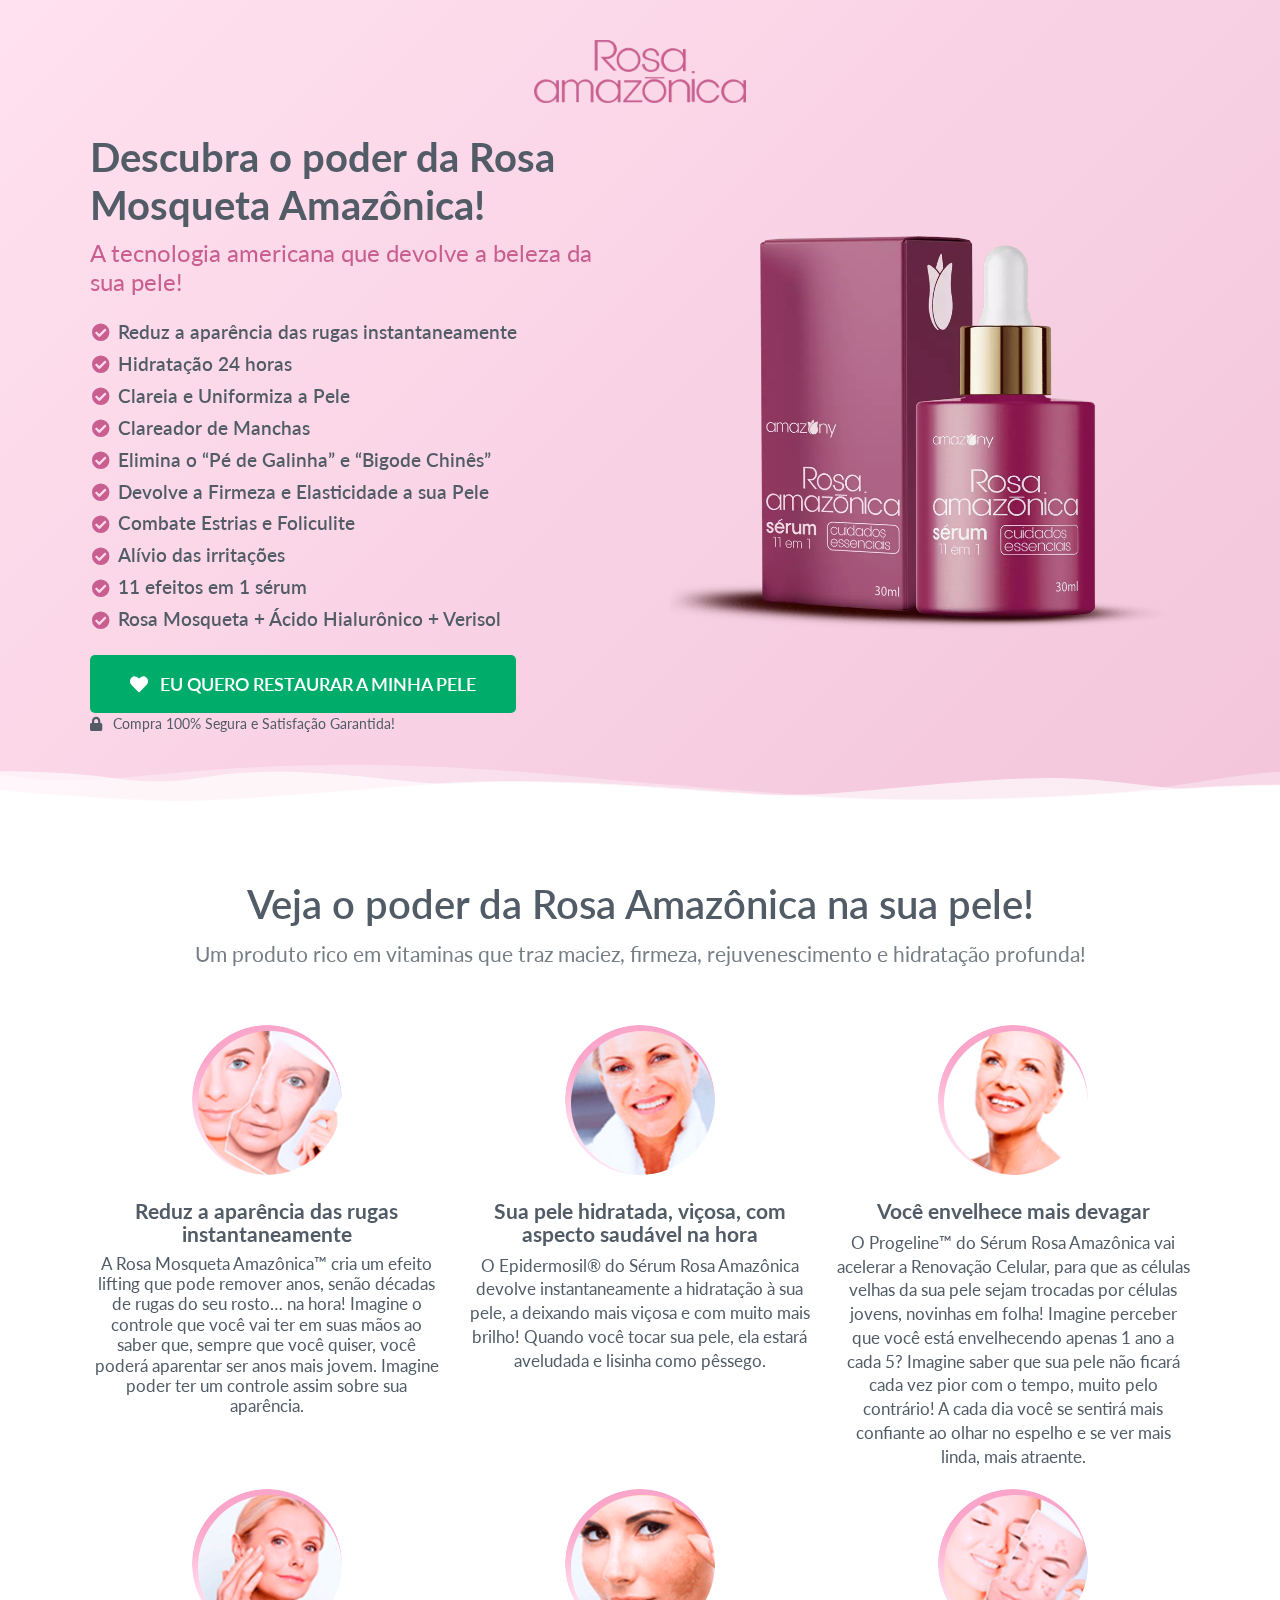
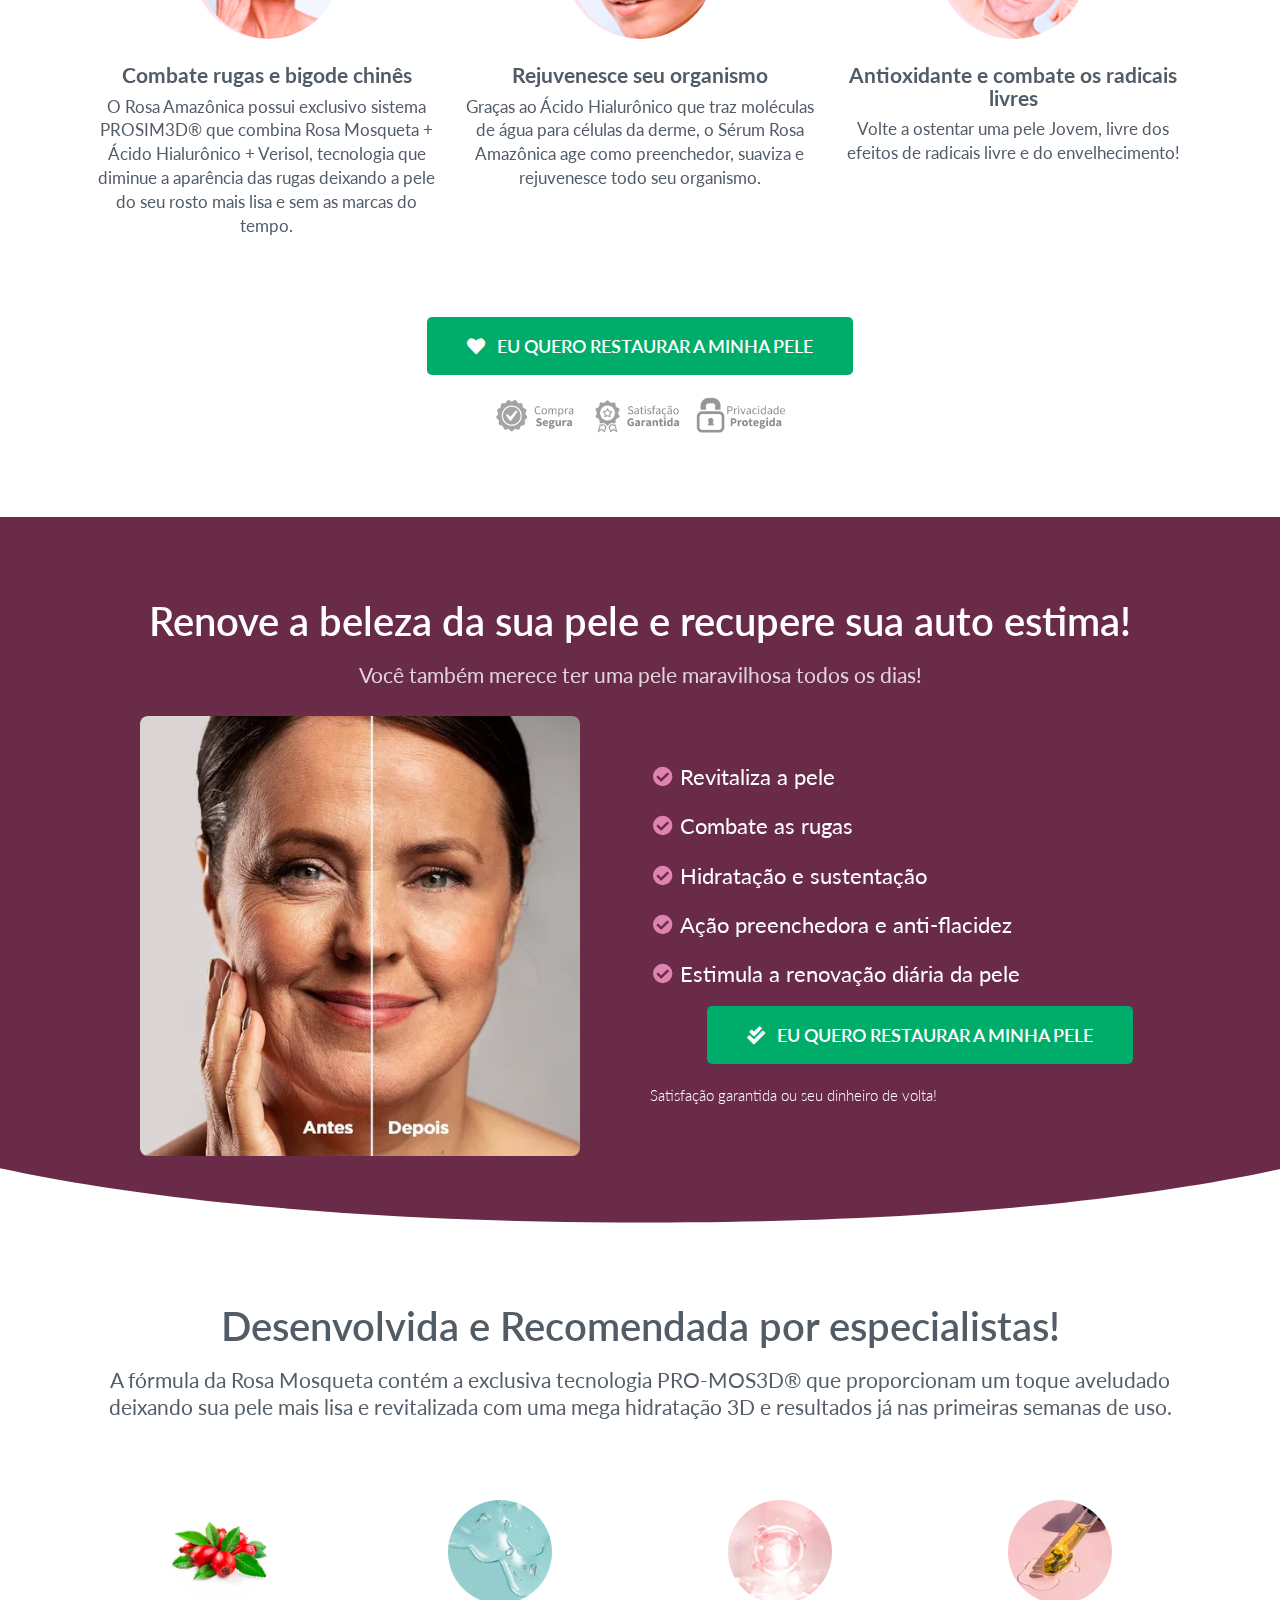
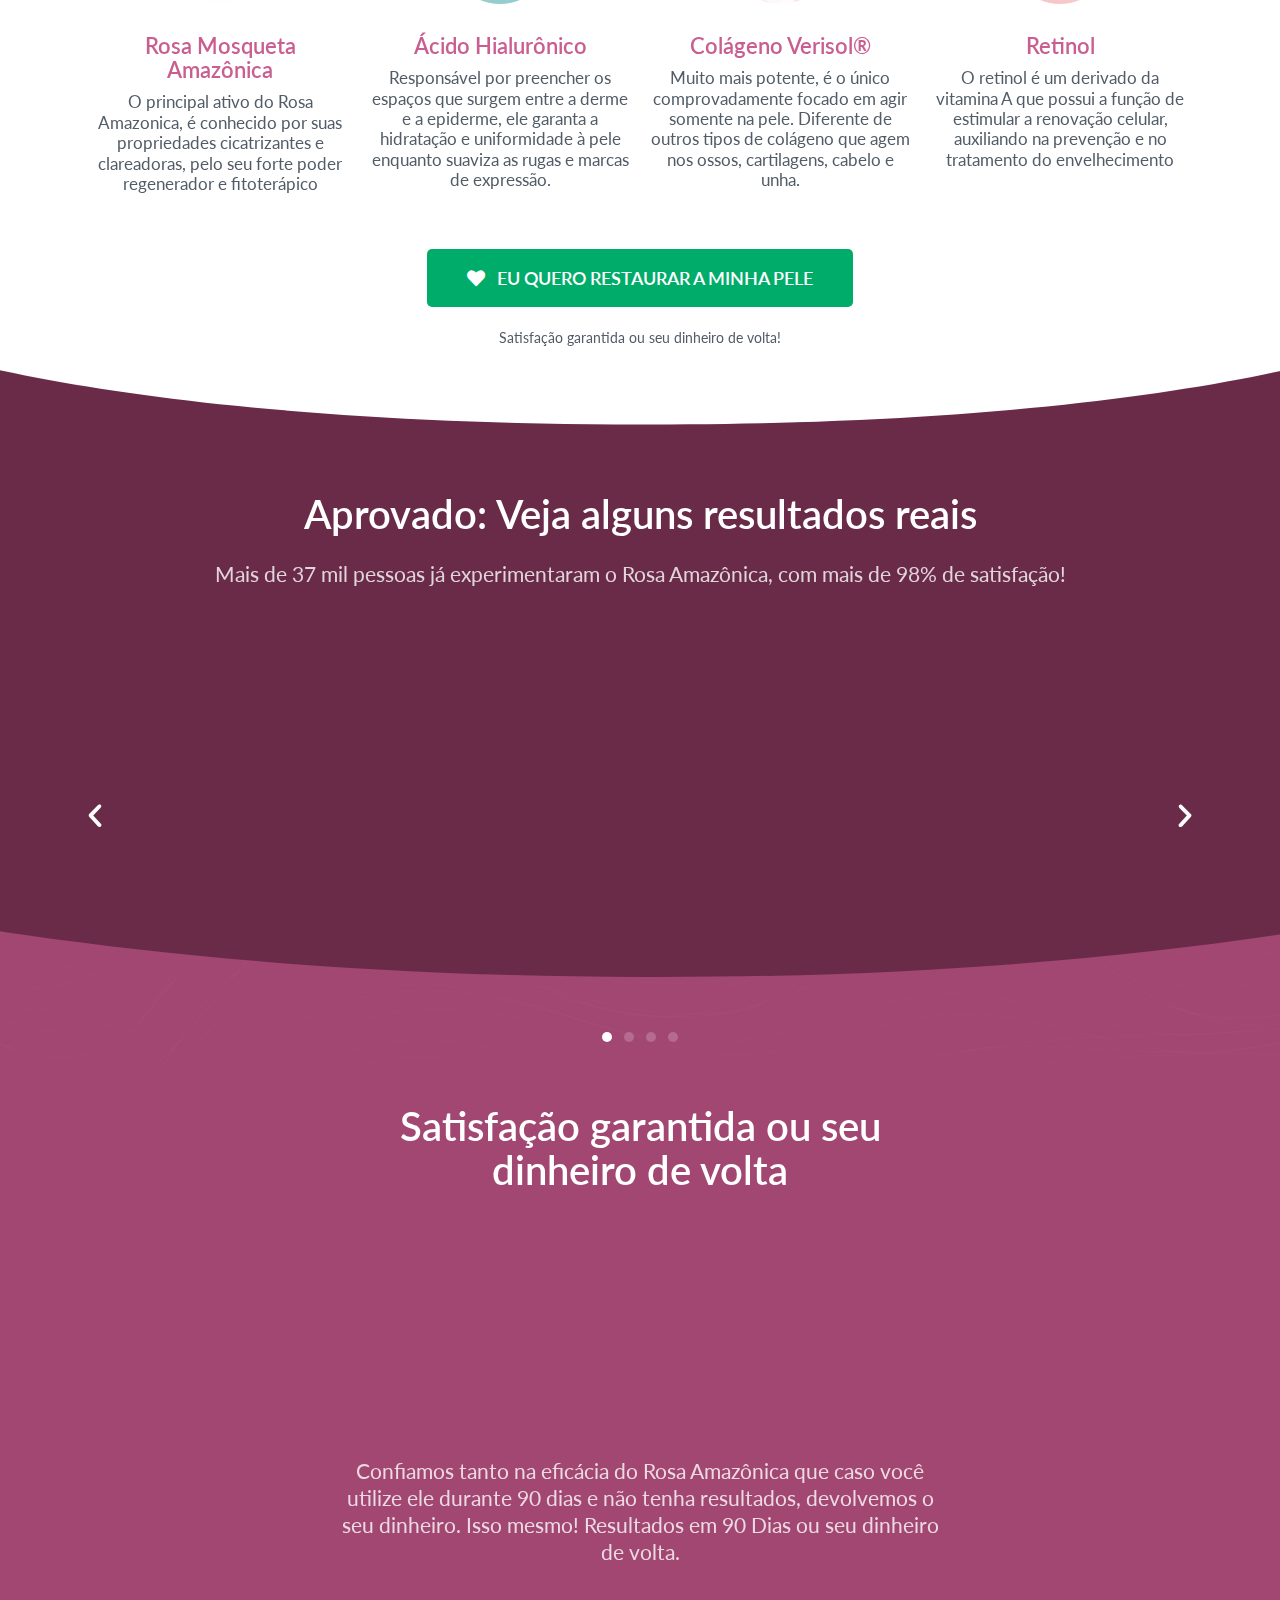
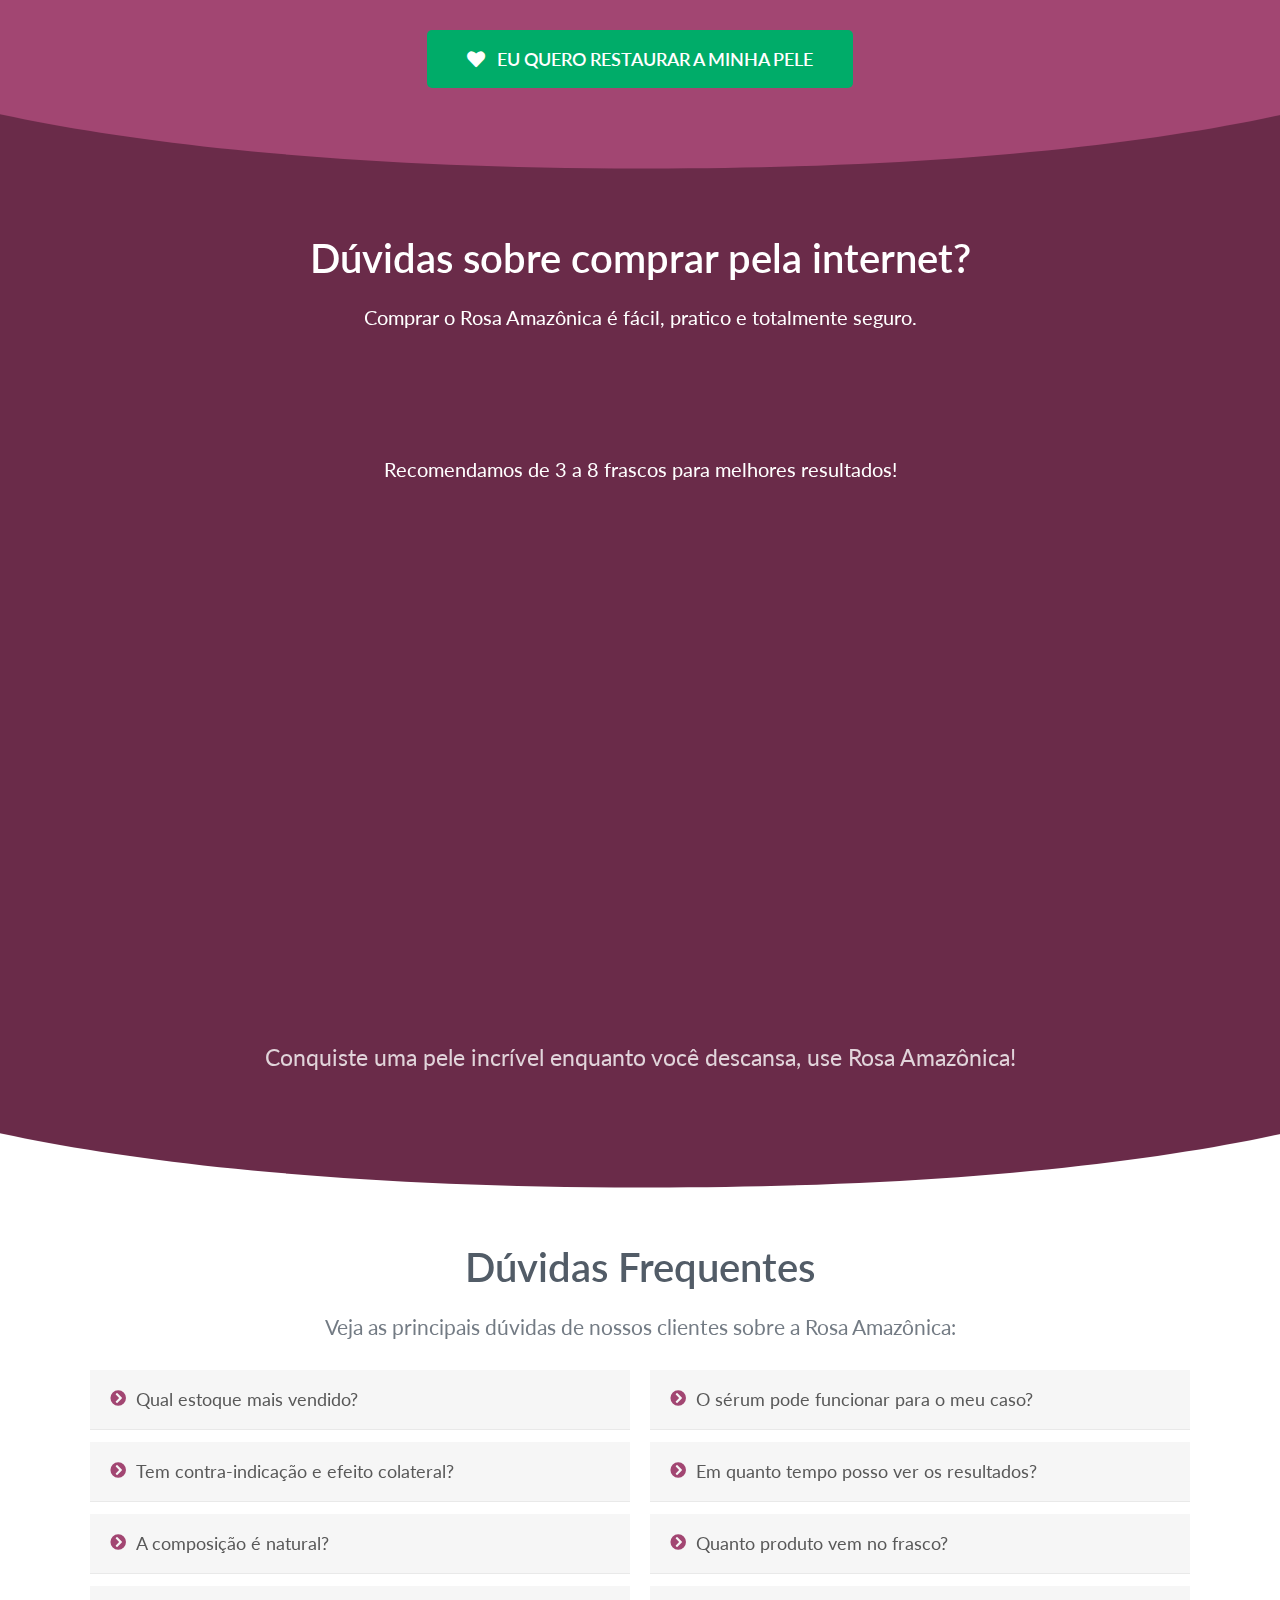
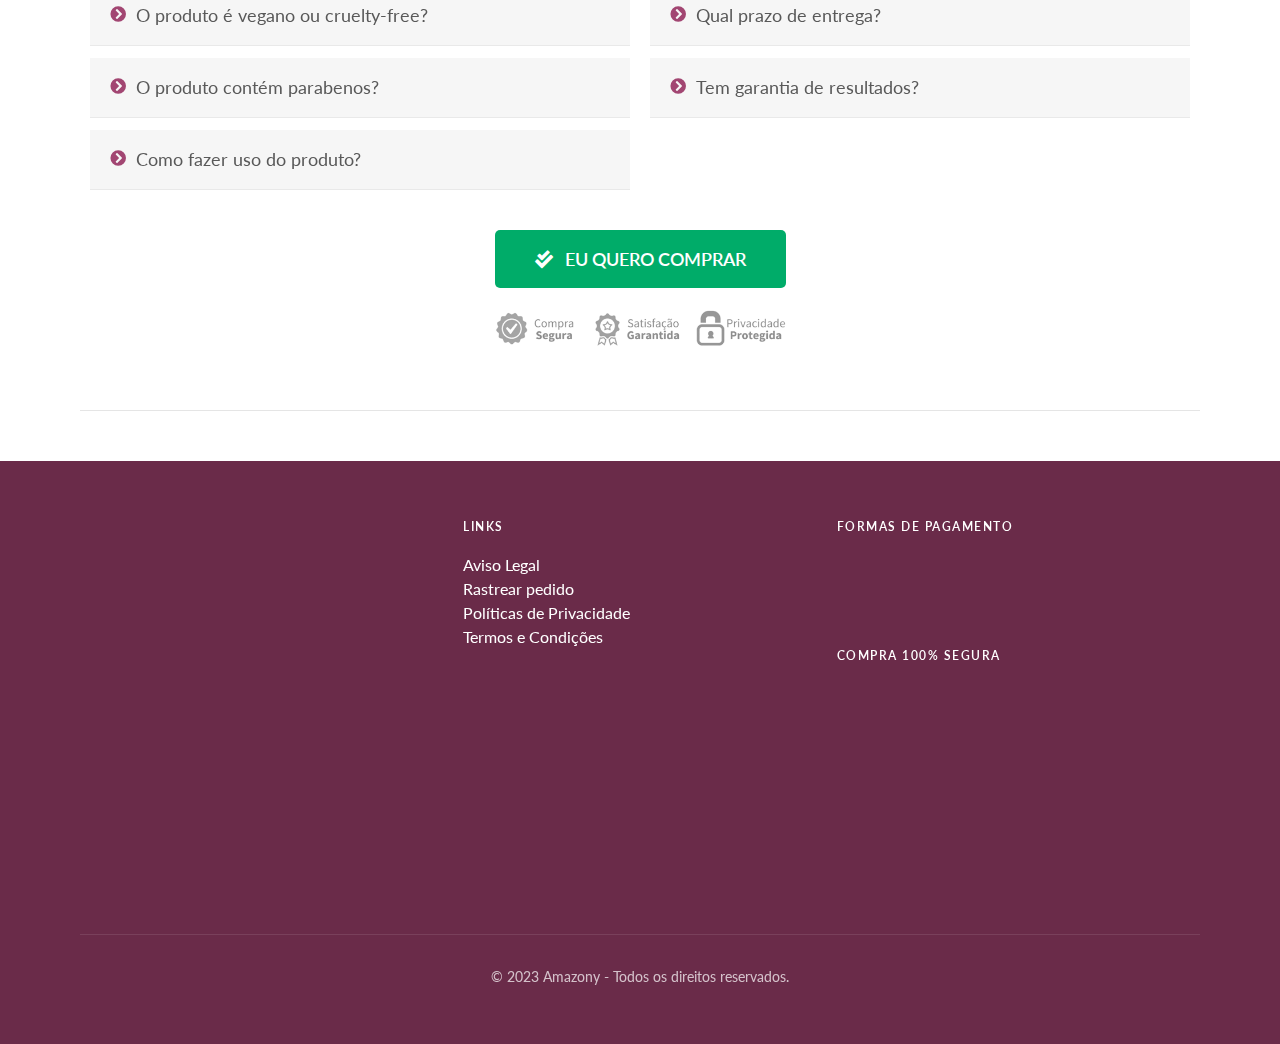
<file: index.html>
<!DOCTYPE html>
<html lang="en-US">
	<head>
		<meta charset="UTF-8" />
		<title>rosamazonica</title>
		<meta name="robots" content="max-image-preview:large" />
		<link
			rel="icon"
			type="image/png"
			href="/wp-content/uploads/2023/11/faviconV2.png" />
		<link
			rel="alternate"
			type="application/rss+xml"
			title="rosamazonica &raquo; Feed"
			href="/feed/" />
		<link
			rel="alternate"
			type="application/rss+xml"
			title="rosamazonica &raquo; Comments Feed"
			href="/comments/feed/" />
		<script>
			window._wpemojiSettings = {
				baseUrl: 'https:\/\/s.w.org\/images\/core\/emoji\/14.0.0\/72x72\/',
				ext: '.png',
				svgUrl: 'https:\/\/s.w.org\/images\/core\/emoji\/14.0.0\/svg\/',
				svgExt: '.svg',
				source: {
					concatemoji: '\/wp-includes\/js\/wp-emoji-release.min.js?ver=6.4.1'
				}
			}
			/*! This file is auto-generated */
			!(function (i, n) {
				var o, s, e
				function c(e) {
					try {
						var t = { supportTests: e, timestamp: new Date().valueOf() }
						sessionStorage.setItem(o, JSON.stringify(t))
					} catch (e) {}
				}
				function p(e, t, n) {
					e.clearRect(0, 0, e.canvas.width, e.canvas.height),
						e.fillText(t, 0, 0)
					var t = new Uint32Array(
							e.getImageData(0, 0, e.canvas.width, e.canvas.height).data
						),
						r =
							(e.clearRect(0, 0, e.canvas.width, e.canvas.height),
							e.fillText(n, 0, 0),
							new Uint32Array(
								e.getImageData(0, 0, e.canvas.width, e.canvas.height).data
							))
					return t.every(function (e, t) {
						return e === r[t]
					})
				}
				function u(e, t, n) {
					switch (t) {
						case 'flag':
							return n(e, '🏳️‍⚧️', '🏳️​⚧️')
								? !1
								: !n(e, '🇺🇳', '🇺​🇳') && !n(e, '🏴󠁧󠁢󠁥󠁮󠁧󠁿', '🏴​󠁧​󠁢​󠁥​󠁮​󠁧​󠁿')
						case 'emoji':
							return !n(e, '🫱🏻‍🫲🏿', '🫱🏻​🫲🏿')
					}
					return !1
				}
				function f(e, t, n) {
					var r =
							'undefined' != typeof WorkerGlobalScope &&
							self instanceof WorkerGlobalScope
								? new OffscreenCanvas(300, 150)
								: i.createElement('canvas'),
						a = r.getContext('2d', { willReadFrequently: !0 }),
						o = ((a.textBaseline = 'top'), (a.font = '600 32px Arial'), {})
					return (
						e.forEach(function (e) {
							o[e] = t(a, e, n)
						}),
						o
					)
				}
				function t(e) {
					var t = i.createElement('script')
					;(t.src = e), (t.defer = !0), i.head.appendChild(t)
				}
				'undefined' != typeof Promise &&
					((o = 'wpEmojiSettingsSupports'),
					(s = ['flag', 'emoji']),
					(n.supports = { everything: !0, everythingExceptFlag: !0 }),
					(e = new Promise(function (e) {
						i.addEventListener('DOMContentLoaded', e, { once: !0 })
					})),
					new Promise(function (t) {
						var n = (function () {
							try {
								var e = JSON.parse(sessionStorage.getItem(o))
								if (
									'object' == typeof e &&
									'number' == typeof e.timestamp &&
									new Date().valueOf() < e.timestamp + 604800 &&
									'object' == typeof e.supportTests
								)
									return e.supportTests
							} catch (e) {}
							return null
						})()
						if (!n) {
							if (
								'undefined' != typeof Worker &&
								'undefined' != typeof OffscreenCanvas &&
								'undefined' != typeof URL &&
								URL.createObjectURL &&
								'undefined' != typeof Blob
							)
								try {
									var e =
											'postMessage(' +
											f.toString() +
											'(' +
											[JSON.stringify(s), u.toString(), p.toString()].join(
												','
											) +
											'));',
										r = new Blob([e], { type: 'text/javascript' }),
										a = new Worker(URL.createObjectURL(r), {
											name: 'wpTestEmojiSupports'
										})
									return void (a.onmessage = function (e) {
										c((n = e.data)), a.terminate(), t(n)
									})
								} catch (e) {}
							c((n = f(s, u, p)))
						}
						t(n)
					})
						.then(function (e) {
							for (var t in e)
								(n.supports[t] = e[t]),
									(n.supports.everything =
										n.supports.everything && n.supports[t]),
									'flag' !== t &&
										(n.supports.everythingExceptFlag =
											n.supports.everythingExceptFlag && n.supports[t])
							;(n.supports.everythingExceptFlag =
								n.supports.everythingExceptFlag && !n.supports.flag),
								(n.DOMReady = !1),
								(n.readyCallback = function () {
									n.DOMReady = !0
								})
						})
						.then(function () {
							return e
						})
						.then(function () {
							var e
							n.supports.everything ||
								(n.readyCallback(),
								(e = n.source || {}).concatemoji
									? t(e.concatemoji)
									: e.wpemoji && e.twemoji && (t(e.twemoji), t(e.wpemoji)))
						}))
			})((window, document), window._wpemojiSettings)
		</script>
		<style id="wp-emoji-styles-inline-css">
			img.wp-smiley,
			img.emoji {
				display: inline !important;
				border: none !important;
				box-shadow: none !important;
				height: 1em !important;
				width: 1em !important;
				margin: 0 0.07em !important;
				vertical-align: -0.1em !important;
				background: none !important;
				padding: 0 !important;
			}
		</style>
		<style id="classic-theme-styles-inline-css">
			/*! This file is auto-generated */
			.wp-block-button__link {
				color: #fff;
				background-color: #32373c;
				border-radius: 9999px;
				box-shadow: none;
				text-decoration: none;
				padding: calc(0.667em + 2px) calc(1.333em + 2px);
				font-size: 1.125em;
			}
			.wp-block-file__button {
				background: #32373c;
				color: #fff;
				text-decoration: none;
			}
		</style>
		<style id="global-styles-inline-css">
			body {
				--wp--preset--color--black: #000000;
				--wp--preset--color--cyan-bluish-gray: #abb8c3;
				--wp--preset--color--white: #ffffff;
				--wp--preset--color--pale-pink: #f78da7;
				--wp--preset--color--vivid-red: #cf2e2e;
				--wp--preset--color--luminous-vivid-orange: #ff6900;
				--wp--preset--color--luminous-vivid-amber: #fcb900;
				--wp--preset--color--light-green-cyan: #7bdcb5;
				--wp--preset--color--vivid-green-cyan: #00d084;
				--wp--preset--color--pale-cyan-blue: #8ed1fc;
				--wp--preset--color--vivid-cyan-blue: #0693e3;
				--wp--preset--color--vivid-purple: #9b51e0;
				--wp--preset--gradient--vivid-cyan-blue-to-vivid-purple: linear-gradient(
					135deg,
					rgba(6, 147, 227, 1) 0%,
					rgb(155, 81, 224) 100%
				);
				--wp--preset--gradient--light-green-cyan-to-vivid-green-cyan: linear-gradient(
					135deg,
					rgb(122, 220, 180) 0%,
					rgb(0, 208, 130) 100%
				);
				--wp--preset--gradient--luminous-vivid-amber-to-luminous-vivid-orange: linear-gradient(
					135deg,
					rgba(252, 185, 0, 1) 0%,
					rgba(255, 105, 0, 1) 100%
				);
				--wp--preset--gradient--luminous-vivid-orange-to-vivid-red: linear-gradient(
					135deg,
					rgba(255, 105, 0, 1) 0%,
					rgb(207, 46, 46) 100%
				);
				--wp--preset--gradient--very-light-gray-to-cyan-bluish-gray: linear-gradient(
					135deg,
					rgb(238, 238, 238) 0%,
					rgb(169, 184, 195) 100%
				);
				--wp--preset--gradient--cool-to-warm-spectrum: linear-gradient(
					135deg,
					rgb(74, 234, 220) 0%,
					rgb(151, 120, 209) 20%,
					rgb(207, 42, 186) 40%,
					rgb(238, 44, 130) 60%,
					rgb(251, 105, 98) 80%,
					rgb(254, 248, 76) 100%
				);
				--wp--preset--gradient--blush-light-purple: linear-gradient(
					135deg,
					rgb(255, 206, 236) 0%,
					rgb(152, 150, 240) 100%
				);
				--wp--preset--gradient--blush-bordeaux: linear-gradient(
					135deg,
					rgb(254, 205, 165) 0%,
					rgb(254, 45, 45) 50%,
					rgb(107, 0, 62) 100%
				);
				--wp--preset--gradient--luminous-dusk: linear-gradient(
					135deg,
					rgb(255, 203, 112) 0%,
					rgb(199, 81, 192) 50%,
					rgb(65, 88, 208) 100%
				);
				--wp--preset--gradient--pale-ocean: linear-gradient(
					135deg,
					rgb(255, 245, 203) 0%,
					rgb(182, 227, 212) 50%,
					rgb(51, 167, 181) 100%
				);
				--wp--preset--gradient--electric-grass: linear-gradient(
					135deg,
					rgb(202, 248, 128) 0%,
					rgb(113, 206, 126) 100%
				);
				--wp--preset--gradient--midnight: linear-gradient(
					135deg,
					rgb(2, 3, 129) 0%,
					rgb(40, 116, 252) 100%
				);
				--wp--preset--font-size--small: 13px;
				--wp--preset--font-size--medium: 20px;
				--wp--preset--font-size--large: 36px;
				--wp--preset--font-size--x-large: 42px;
				--wp--preset--spacing--20: 0.44rem;
				--wp--preset--spacing--30: 0.67rem;
				--wp--preset--spacing--40: 1rem;
				--wp--preset--spacing--50: 1.5rem;
				--wp--preset--spacing--60: 2.25rem;
				--wp--preset--spacing--70: 3.38rem;
				--wp--preset--spacing--80: 5.06rem;
				--wp--preset--shadow--natural: 6px 6px 9px rgba(0, 0, 0, 0.2);
				--wp--preset--shadow--deep: 12px 12px 50px rgba(0, 0, 0, 0.4);
				--wp--preset--shadow--sharp: 6px 6px 0px rgba(0, 0, 0, 0.2);
				--wp--preset--shadow--outlined: 6px 6px 0px -3px rgba(255, 255, 255, 1),
					6px 6px rgba(0, 0, 0, 1);
				--wp--preset--shadow--crisp: 6px 6px 0px rgba(0, 0, 0, 1);
			}
			:where(.is-layout-flex) {
				gap: 0.5em;
			}
			:where(.is-layout-grid) {
				gap: 0.5em;
			}
			body .is-layout-flow > .alignleft {
				float: left;
				margin-inline-start: 0;
				margin-inline-end: 2em;
			}
			body .is-layout-flow > .alignright {
				float: right;
				margin-inline-start: 2em;
				margin-inline-end: 0;
			}
			body .is-layout-flow > .aligncenter {
				margin-left: auto !important;
				margin-right: auto !important;
			}
			body .is-layout-constrained > .alignleft {
				float: left;
				margin-inline-start: 0;
				margin-inline-end: 2em;
			}
			body .is-layout-constrained > .alignright {
				float: right;
				margin-inline-start: 2em;
				margin-inline-end: 0;
			}
			body .is-layout-constrained > .aligncenter {
				margin-left: auto !important;
				margin-right: auto !important;
			}
			body
				.is-layout-constrained
				> :where(:not(.alignleft):not(.alignright):not(.alignfull)) {
				max-width: var(--wp--style--global--content-size);
				margin-left: auto !important;
				margin-right: auto !important;
			}
			body .is-layout-constrained > .alignwide {
				max-width: var(--wp--style--global--wide-size);
			}
			body .is-layout-flex {
				display: flex;
			}
			body .is-layout-flex {
				flex-wrap: wrap;
				align-items: center;
			}
			body .is-layout-flex > * {
				margin: 0;
			}
			body .is-layout-grid {
				display: grid;
			}
			body .is-layout-grid > * {
				margin: 0;
			}
			:where(.wp-block-columns.is-layout-flex) {
				gap: 2em;
			}
			:where(.wp-block-columns.is-layout-grid) {
				gap: 2em;
			}
			:where(.wp-block-post-template.is-layout-flex) {
				gap: 1.25em;
			}
			:where(.wp-block-post-template.is-layout-grid) {
				gap: 1.25em;
			}
			.has-black-color {
				color: var(--wp--preset--color--black) !important;
			}
			.has-cyan-bluish-gray-color {
				color: var(--wp--preset--color--cyan-bluish-gray) !important;
			}
			.has-white-color {
				color: var(--wp--preset--color--white) !important;
			}
			.has-pale-pink-color {
				color: var(--wp--preset--color--pale-pink) !important;
			}
			.has-vivid-red-color {
				color: var(--wp--preset--color--vivid-red) !important;
			}
			.has-luminous-vivid-orange-color {
				color: var(--wp--preset--color--luminous-vivid-orange) !important;
			}
			.has-luminous-vivid-amber-color {
				color: var(--wp--preset--color--luminous-vivid-amber) !important;
			}
			.has-light-green-cyan-color {
				color: var(--wp--preset--color--light-green-cyan) !important;
			}
			.has-vivid-green-cyan-color {
				color: var(--wp--preset--color--vivid-green-cyan) !important;
			}
			.has-pale-cyan-blue-color {
				color: var(--wp--preset--color--pale-cyan-blue) !important;
			}
			.has-vivid-cyan-blue-color {
				color: var(--wp--preset--color--vivid-cyan-blue) !important;
			}
			.has-vivid-purple-color {
				color: var(--wp--preset--color--vivid-purple) !important;
			}
			.has-black-background-color {
				background-color: var(--wp--preset--color--black) !important;
			}
			.has-cyan-bluish-gray-background-color {
				background-color: var(--wp--preset--color--cyan-bluish-gray) !important;
			}
			.has-white-background-color {
				background-color: var(--wp--preset--color--white) !important;
			}
			.has-pale-pink-background-color {
				background-color: var(--wp--preset--color--pale-pink) !important;
			}
			.has-vivid-red-background-color {
				background-color: var(--wp--preset--color--vivid-red) !important;
			}
			.has-luminous-vivid-orange-background-color {
				background-color: var(
					--wp--preset--color--luminous-vivid-orange
				) !important;
			}
			.has-luminous-vivid-amber-background-color {
				background-color: var(
					--wp--preset--color--luminous-vivid-amber
				) !important;
			}
			.has-light-green-cyan-background-color {
				background-color: var(--wp--preset--color--light-green-cyan) !important;
			}
			.has-vivid-green-cyan-background-color {
				background-color: var(--wp--preset--color--vivid-green-cyan) !important;
			}
			.has-pale-cyan-blue-background-color {
				background-color: var(--wp--preset--color--pale-cyan-blue) !important;
			}
			.has-vivid-cyan-blue-background-color {
				background-color: var(--wp--preset--color--vivid-cyan-blue) !important;
			}
			.has-vivid-purple-background-color {
				background-color: var(--wp--preset--color--vivid-purple) !important;
			}
			.has-black-border-color {
				border-color: var(--wp--preset--color--black) !important;
			}
			.has-cyan-bluish-gray-border-color {
				border-color: var(--wp--preset--color--cyan-bluish-gray) !important;
			}
			.has-white-border-color {
				border-color: var(--wp--preset--color--white) !important;
			}
			.has-pale-pink-border-color {
				border-color: var(--wp--preset--color--pale-pink) !important;
			}
			.has-vivid-red-border-color {
				border-color: var(--wp--preset--color--vivid-red) !important;
			}
			.has-luminous-vivid-orange-border-color {
				border-color: var(
					--wp--preset--color--luminous-vivid-orange
				) !important;
			}
			.has-luminous-vivid-amber-border-color {
				border-color: var(--wp--preset--color--luminous-vivid-amber) !important;
			}
			.has-light-green-cyan-border-color {
				border-color: var(--wp--preset--color--light-green-cyan) !important;
			}
			.has-vivid-green-cyan-border-color {
				border-color: var(--wp--preset--color--vivid-green-cyan) !important;
			}
			.has-pale-cyan-blue-border-color {
				border-color: var(--wp--preset--color--pale-cyan-blue) !important;
			}
			.has-vivid-cyan-blue-border-color {
				border-color: var(--wp--preset--color--vivid-cyan-blue) !important;
			}
			.has-vivid-purple-border-color {
				border-color: var(--wp--preset--color--vivid-purple) !important;
			}
			.has-vivid-cyan-blue-to-vivid-purple-gradient-background {
				background: var(
					--wp--preset--gradient--vivid-cyan-blue-to-vivid-purple
				) !important;
			}
			.has-light-green-cyan-to-vivid-green-cyan-gradient-background {
				background: var(
					--wp--preset--gradient--light-green-cyan-to-vivid-green-cyan
				) !important;
			}
			.has-luminous-vivid-amber-to-luminous-vivid-orange-gradient-background {
				background: var(
					--wp--preset--gradient--luminous-vivid-amber-to-luminous-vivid-orange
				) !important;
			}
			.has-luminous-vivid-orange-to-vivid-red-gradient-background {
				background: var(
					--wp--preset--gradient--luminous-vivid-orange-to-vivid-red
				) !important;
			}
			.has-very-light-gray-to-cyan-bluish-gray-gradient-background {
				background: var(
					--wp--preset--gradient--very-light-gray-to-cyan-bluish-gray
				) !important;
			}
			.has-cool-to-warm-spectrum-gradient-background {
				background: var(
					--wp--preset--gradient--cool-to-warm-spectrum
				) !important;
			}
			.has-blush-light-purple-gradient-background {
				background: var(--wp--preset--gradient--blush-light-purple) !important;
			}
			.has-blush-bordeaux-gradient-background {
				background: var(--wp--preset--gradient--blush-bordeaux) !important;
			}
			.has-luminous-dusk-gradient-background {
				background: var(--wp--preset--gradient--luminous-dusk) !important;
			}
			.has-pale-ocean-gradient-background {
				background: var(--wp--preset--gradient--pale-ocean) !important;
			}
			.has-electric-grass-gradient-background {
				background: var(--wp--preset--gradient--electric-grass) !important;
			}
			.has-midnight-gradient-background {
				background: var(--wp--preset--gradient--midnight) !important;
			}
			.has-small-font-size {
				font-size: var(--wp--preset--font-size--small) !important;
			}
			.has-medium-font-size {
				font-size: var(--wp--preset--font-size--medium) !important;
			}
			.has-large-font-size {
				font-size: var(--wp--preset--font-size--large) !important;
			}
			.has-x-large-font-size {
				font-size: var(--wp--preset--font-size--x-large) !important;
			}
			.wp-block-navigation a:where(:not(.wp-element-button)) {
				color: inherit;
			}
			:where(.wp-block-post-template.is-layout-flex) {
				gap: 1.25em;
			}
			:where(.wp-block-post-template.is-layout-grid) {
				gap: 1.25em;
			}
			:where(.wp-block-columns.is-layout-flex) {
				gap: 2em;
			}
			:where(.wp-block-columns.is-layout-grid) {
				gap: 2em;
			}
			.wp-block-pullquote {
				font-size: 1.5em;
				line-height: 1.6;
			}
		</style>
		<link
			rel="stylesheet"
			id="hello-elementor-css"
			href="/wp-content/themes/hello-elementor/style.min.css?ver=2.9.0"
			media="all" />
		<link
			rel="stylesheet"
			id="hello-elementor-theme-style-css"
			href="/wp-content/themes/hello-elementor/theme.min.css?ver=2.9.0"
			media="all" />
		<link
			rel="stylesheet"
			id="elementor-frontend-css"
			href="/wp-content/plugins/elementor/assets/css/frontend-lite.min.css?ver=3.17.3"
			media="all" />
		<link
			rel="stylesheet"
			id="elementor-post-6-css"
			href="/wp-content/uploads/elementor/css/post-6.css?ver=1699712642"
			media="all" />
		<link
			rel="stylesheet"
			id="elementor-icons-css"
			href="/wp-content/plugins/elementor/assets/lib/eicons/css/elementor-icons.min.css?ver=5.23.0"
			media="all" />
		<link
			rel="stylesheet"
			id="swiper-css"
			href="/wp-content/plugins/elementor/assets/lib/swiper/v8/css/swiper.min.css?ver=8.4.5"
			media="all" />
		<link
			rel="stylesheet"
			id="elementor-global-css"
			href="/wp-content/uploads/elementor/css/global.css?ver=1699712655"
			media="all" />
		<link
			rel="stylesheet"
			id="elementor-post-41-css"
			href="/wp-content/uploads/elementor/css/post-41.css?ver=1699718857"
			media="all" />
		<link
			rel="stylesheet"
			id="google-fonts-1-css"
			href="https://fonts.googleapis.com/css?family=Roboto%3A100%2C100italic%2C200%2C200italic%2C300%2C300italic%2C400%2C400italic%2C500%2C500italic%2C600%2C600italic%2C700%2C700italic%2C800%2C800italic%2C900%2C900italic%7CRoboto+Slab%3A100%2C100italic%2C200%2C200italic%2C300%2C300italic%2C400%2C400italic%2C500%2C500italic%2C600%2C600italic%2C700%2C700italic%2C800%2C800italic%2C900%2C900italic%7CLato%3A100%2C100italic%2C200%2C200italic%2C300%2C300italic%2C400%2C400italic%2C500%2C500italic%2C600%2C600italic%2C700%2C700italic%2C800%2C800italic%2C900%2C900italic&#038;display=swap&#038;ver=6.4.1"
			media="all" />
		<link
			rel="stylesheet"
			id="elementor-icons-shared-0-css"
			href="/wp-content/plugins/elementor/assets/lib/font-awesome/css/fontawesome.min.css?ver=5.15.3"
			media="all" />
		<link
			rel="stylesheet"
			id="elementor-icons-fa-solid-css"
			href="/wp-content/plugins/elementor/assets/lib/font-awesome/css/solid.min.css?ver=5.15.3"
			media="all" />
		<link
			rel="stylesheet"
			id="elementor-icons-fa-brands-css"
			href="/wp-content/plugins/elementor/assets/lib/font-awesome/css/brands.min.css?ver=5.15.3"
			media="all" />
		<link rel="preconnect" href="https://fonts.gstatic.com/" crossorigin />
		<script
			src="/wp-includes/js/jquery/jquery.min.js?ver=3.7.1"
			id="jquery-core-js"></script>
		<script
			src="/wp-includes/js/jquery/jquery-migrate.min.js?ver=3.4.1"
			id="jquery-migrate-js"></script>
		<link rel="https://api.w.org/" href="/wp-json/" />
		<link
			rel="alternate"
			type="application/json"
			href="/wp-json/wp/v2/pages/41" />
		<link
			rel="EditURI"
			type="application/rsd+xml"
			title="RSD"
			href="/xmlrpc.php?rsd" />
		<meta name="generator" content="WordPress 6.4.1" />
		<link rel="canonical" href="/" />
		<link rel="shortlink" href="/" />
		<link
			rel="alternate"
			type="application/json+oembed"
			href="/wp-json/oembed/1.0/embed?url=%2F" />
		<link
			rel="alternate"
			type="text/xml+oembed"
			href="/wp-json/oembed/1.0/embed?url=%2F#038;format=xml" />
		<meta
			name="generator"
			content="Elementor 3.17.3; features: e_dom_optimization, e_optimized_assets_loading, e_optimized_css_loading, additional_custom_breakpoints, block_editor_assets_optimize, e_image_loading_optimization; settings: css_print_method-external, google_font-enabled, font_display-swap" />
		<meta
			name="viewport"
			content="width=device-width, initial-scale=1.0, viewport-fit=cover" />
	</head>
	<body
		class="home page-template page-template-elementor_canvas page page-id-41 page-parent elementor-default elementor-template-canvas elementor-kit-6 elementor-page elementor-page-41">
		<div
			data-elementor-type="wp-post"
			data-elementor-id="41"
			class="elementor elementor-41">
			<section
				class="elementor-section elementor-top-section elementor-element elementor-element-4729aaef elementor-section-boxed elementor-section-height-default elementor-section-height-default"
				data-id="4729aaef"
				data-element_type="section"
				data-settings='{"background_background":"gradient","shape_divider_bottom":"mountains"}'>
				<div
					class="elementor-shape elementor-shape-bottom"
					data-negative="false">
					<svg
						xmlns="http://www.w3.org/2000/svg"
						viewbox="0 0 1000 100"
						preserveaspectratio="none">
						<path
							class="elementor-shape-fill"
							opacity="0.33"
							d="M473,67.3c-203.9,88.3-263.1-34-320.3,0C66,119.1,0,59.7,0,59.7V0h1000v59.7 c0,0-62.1,26.1-94.9,29.3c-32.8,3.3-62.8-12.3-75.8-22.1C806,49.6,745.3,8.7,694.9,4.7S492.4,59,473,67.3z"></path>
						<path
							class="elementor-shape-fill"
							opacity="0.66"
							d="M734,67.3c-45.5,0-77.2-23.2-129.1-39.1c-28.6-8.7-150.3-10.1-254,39.1 s-91.7-34.4-149.2,0C115.7,118.3,0,39.8,0,39.8V0h1000v36.5c0,0-28.2-18.5-92.1-18.5C810.2,18.1,775.7,67.3,734,67.3z"></path>
						<path
							class="elementor-shape-fill"
							d="M766.1,28.9c-200-57.5-266,65.5-395.1,19.5C242,1.8,242,5.4,184.8,20.6C128,35.8,132.3,44.9,89.9,52.5C28.6,63.7,0,0,0,0 h1000c0,0-9.9,40.9-83.6,48.1S829.6,47,766.1,28.9z"></path>
					</svg>
				</div>
				<div class="elementor-container elementor-column-gap-default">
					<div
						class="elementor-column elementor-col-100 elementor-top-column elementor-element elementor-element-732f6ce8"
						data-id="732f6ce8"
						data-element_type="column">
						<div class="elementor-widget-wrap elementor-element-populated">
							<div
								class="elementor-element elementor-element-72126a59 elementor-widget elementor-widget-spacer"
								data-id="72126a59"
								data-element_type="widget"
								data-widget_type="spacer.default">
								<div class="elementor-widget-container">
									<style>
										/*! elementor - v3.17.0 - 08-11-2023 */
										.elementor-column .elementor-spacer-inner {
											height: var(--spacer-size);
										}
										.e-con {
											--container-widget-width: 100%;
										}
										.e-con-inner > .elementor-widget-spacer,
										.e-con > .elementor-widget-spacer {
											width: var(--container-widget-width, var(--spacer-size));
											--align-self: var(--container-widget-align-self, initial);
											--flex-shrink: 0;
										}
										.e-con-inner
											> .elementor-widget-spacer
											> .elementor-widget-container,
										.e-con
											> .elementor-widget-spacer
											> .elementor-widget-container {
											height: 100%;
											width: 100%;
										}
										.e-con-inner
											> .elementor-widget-spacer
											> .elementor-widget-container
											> .elementor-spacer,
										.e-con
											> .elementor-widget-spacer
											> .elementor-widget-container
											> .elementor-spacer {
											height: 100%;
										}
										.e-con-inner
											> .elementor-widget-spacer
											> .elementor-widget-container
											> .elementor-spacer
											> .elementor-spacer-inner,
										.e-con
											> .elementor-widget-spacer
											> .elementor-widget-container
											> .elementor-spacer
											> .elementor-spacer-inner {
											height: var(
												--container-widget-height,
												var(--spacer-size)
											);
										}
										.e-con-inner
											> .elementor-widget-spacer.elementor-widget-empty,
										.e-con > .elementor-widget-spacer.elementor-widget-empty {
											position: relative;
											min-height: 22px;
											min-width: 22px;
										}
										.e-con-inner
											> .elementor-widget-spacer.elementor-widget-empty
											.elementor-widget-empty-icon,
										.e-con
											> .elementor-widget-spacer.elementor-widget-empty
											.elementor-widget-empty-icon {
											position: absolute;
											top: 0;
											bottom: 0;
											left: 0;
											right: 0;
											margin: auto;
											padding: 0;
											width: 22px;
											height: 22px;
										}
									</style>
									<div class="elementor-spacer">
										<div class="elementor-spacer-inner"></div>
									</div>
								</div>
							</div>
							<div
								class="elementor-element elementor-element-13d34171 elementor-widget elementor-widget-image"
								data-id="13d34171"
								data-element_type="widget"
								data-widget_type="image.default">
								<div class="elementor-widget-container">
									<style>
										/*! elementor - v3.17.0 - 08-11-2023 */
										.elementor-widget-image {
											text-align: center;
										}
										.elementor-widget-image a {
											display: inline-block;
										}
										.elementor-widget-image a img[src$='.svg'] {
											width: 48px;
										}
										.elementor-widget-image img {
											vertical-align: middle;
											display: inline-block;
										}
									</style>
									<img
										fetchpriority="high"
										decoding="async"
										width="800"
										height="238"
										src="/wp-content/uploads/2023/11/logo-topo.webp"
										class="attachment-large size-large wp-image-7"
										alt="" />
								</div>
							</div>
							<section
								class="elementor-section elementor-inner-section elementor-element elementor-element-152db845 elementor-section-boxed elementor-section-height-default elementor-section-height-default"
								data-id="152db845"
								data-element_type="section">
								<div class="elementor-container elementor-column-gap-default">
									<div
										class="elementor-column elementor-col-50 elementor-inner-column elementor-element elementor-element-7321b2bf"
										data-id="7321b2bf"
										data-element_type="column">
										<div
											class="elementor-widget-wrap elementor-element-populated">
											<div
												class="elementor-element elementor-element-b2d2d93 elementor-widget elementor-widget-heading"
												data-id="b2d2d93"
												data-element_type="widget"
												data-widget_type="heading.default">
												<div class="elementor-widget-container">
													<style>
														/*! elementor - v3.17.0 - 08-11-2023 */
														.elementor-heading-title {
															padding: 0;
															margin: 0;
															line-height: 1;
														}
														.elementor-widget-heading
															.elementor-heading-title[class*='elementor-size-']
															> a {
															color: inherit;
															font-size: inherit;
															line-height: inherit;
														}
														.elementor-widget-heading
															.elementor-heading-title.elementor-size-small {
															font-size: 15px;
														}
														.elementor-widget-heading
															.elementor-heading-title.elementor-size-medium {
															font-size: 19px;
														}
														.elementor-widget-heading
															.elementor-heading-title.elementor-size-large {
															font-size: 29px;
														}
														.elementor-widget-heading
															.elementor-heading-title.elementor-size-xl {
															font-size: 39px;
														}
														.elementor-widget-heading
															.elementor-heading-title.elementor-size-xxl {
															font-size: 59px;
														}
													</style>
													<h2
														class="elementor-heading-title elementor-size-default">
														Descubra o poder da Rosa Mosqueta Amazônica!
													</h2>
												</div>
											</div>
											<div
												class="elementor-element elementor-element-2734bc3a elementor-widget elementor-widget-spacer"
												data-id="2734bc3a"
												data-element_type="widget"
												data-widget_type="spacer.default">
												<div class="elementor-widget-container">
													<div class="elementor-spacer">
														<div class="elementor-spacer-inner"></div>
													</div>
												</div>
											</div>
											<div
												class="elementor-element elementor-element-18036556 elementor-widget elementor-widget-heading"
												data-id="18036556"
												data-element_type="widget"
												data-widget_type="heading.default">
												<div class="elementor-widget-container">
													<h2
														class="elementor-heading-title elementor-size-default">
														A tecnologia americana que devolve a beleza da sua
														pele!
													</h2>
												</div>
											</div>
											<div
												class="elementor-element elementor-element-69b59916 elementor-widget elementor-widget-spacer"
												data-id="69b59916"
												data-element_type="widget"
												data-widget_type="spacer.default">
												<div class="elementor-widget-container">
													<div class="elementor-spacer">
														<div class="elementor-spacer-inner"></div>
													</div>
												</div>
											</div>
											<div
												class="elementor-element elementor-element-208d6c0e elementor-align-left elementor-icon-list--layout-traditional elementor-list-item-link-full_width elementor-widget elementor-widget-icon-list"
												data-id="208d6c0e"
												data-element_type="widget"
												data-widget_type="icon-list.default">
												<div class="elementor-widget-container">
													<link
														rel="stylesheet"
														href="/wp-content/plugins/elementor/assets/css/widget-icon-list.min.css" />
													<ul class="elementor-icon-list-items">
														<li class="elementor-icon-list-item">
															<span class="elementor-icon-list-icon">
																<i
																	aria-hidden="true"
																	class="fas fa-check-circle"></i>
															</span>
															<span class="elementor-icon-list-text"
																>Reduz a aparência das rugas
																instantaneamente</span
															>
														</li>
														<li class="elementor-icon-list-item">
															<span class="elementor-icon-list-icon">
																<i
																	aria-hidden="true"
																	class="fas fa-check-circle"></i>
															</span>
															<span class="elementor-icon-list-text"
																>Hidratação 24 horas</span
															>
														</li>
														<li class="elementor-icon-list-item">
															<span class="elementor-icon-list-icon">
																<i
																	aria-hidden="true"
																	class="fas fa-check-circle"></i>
															</span>
															<span class="elementor-icon-list-text"
																>Clareia e Uniformiza a Pele</span
															>
														</li>
														<li class="elementor-icon-list-item">
															<span class="elementor-icon-list-icon">
																<i
																	aria-hidden="true"
																	class="fas fa-check-circle"></i>
															</span>
															<span class="elementor-icon-list-text"
																>Clareador de Manchas</span
															>
														</li>
														<li class="elementor-icon-list-item">
															<span class="elementor-icon-list-icon">
																<i
																	aria-hidden="true"
																	class="fas fa-check-circle"></i>
															</span>
															<span class="elementor-icon-list-text"
																>Elimina o “Pé de Galinha” e “Bigode
																Chinês”</span
															>
														</li>
														<li class="elementor-icon-list-item">
															<span class="elementor-icon-list-icon">
																<i
																	aria-hidden="true"
																	class="fas fa-check-circle"></i>
															</span>
															<span class="elementor-icon-list-text"
																>Devolve a Firmeza e Elasticidade a sua
																Pele</span
															>
														</li>
														<li class="elementor-icon-list-item">
															<span class="elementor-icon-list-icon">
																<i
																	aria-hidden="true"
																	class="fas fa-check-circle"></i>
															</span>
															<span class="elementor-icon-list-text"
																>Combate Estrias e Foliculite</span
															>
														</li>
														<li class="elementor-icon-list-item">
															<span class="elementor-icon-list-icon">
																<i
																	aria-hidden="true"
																	class="fas fa-check-circle"></i>
															</span>
															<span class="elementor-icon-list-text"
																>Alívio das irritações</span
															>
														</li>
														<li class="elementor-icon-list-item">
															<span class="elementor-icon-list-icon">
																<i
																	aria-hidden="true"
																	class="fas fa-check-circle"></i>
															</span>
															<span class="elementor-icon-list-text"
																>11 efeitos em 1 sérum</span
															>
														</li>
														<li class="elementor-icon-list-item">
															<span class="elementor-icon-list-icon">
																<i
																	aria-hidden="true"
																	class="fas fa-check-circle"></i>
															</span>
															<span class="elementor-icon-list-text"
																>Rosa Mosqueta + Ácido Hialurônico +
																Verisol</span
															>
														</li>
													</ul>
												</div>
											</div>
											<div
												class="elementor-element elementor-element-2272ecb2 elementor-widget elementor-widget-spacer"
												data-id="2272ecb2"
												data-element_type="widget"
												data-widget_type="spacer.default">
												<div class="elementor-widget-container">
													<div class="elementor-spacer">
														<div class="elementor-spacer-inner"></div>
													</div>
												</div>
											</div>
											<div
												class="elementor-element elementor-element-1c2dc650 elementor-align-left elementor-tablet-align-left elementor-widget elementor-widget-button"
												data-id="1c2dc650"
												data-element_type="widget"
												data-widget_type="button.default">
												<div class="elementor-widget-container">
													<div class="elementor-button-wrapper">
														<a
															class="elementor-button elementor-button-link elementor-size-sm"
															href="#preco">
															<span class="elementor-button-content-wrapper">
																<span
																	class="elementor-button-icon elementor-align-icon-left">
																	<i
																		aria-hidden="true"
																		class="fas fa-heart"></i>
																</span>
																<span class="elementor-button-text"
																	>EU QUERO RESTAURAR A MINHA PELE</span
																>
															</span>
														</a>
													</div>
												</div>
											</div>
											<div
												class="elementor-element elementor-element-54d7fb30 elementor-icon-list--layout-traditional elementor-list-item-link-full_width elementor-widget elementor-widget-icon-list"
												data-id="54d7fb30"
												data-element_type="widget"
												data-widget_type="icon-list.default">
												<div class="elementor-widget-container">
													<ul class="elementor-icon-list-items">
														<li class="elementor-icon-list-item">
															<span class="elementor-icon-list-icon">
																<i aria-hidden="true" class="fas fa-lock"></i>
															</span>
															<span class="elementor-icon-list-text">
																Compra 100% Segura e Satisfação Garantida!</span
															>
														</li>
													</ul>
												</div>
											</div>
										</div>
									</div>
									<div
										class="elementor-column elementor-col-50 elementor-inner-column elementor-element elementor-element-5874f7ff"
										data-id="5874f7ff"
										data-element_type="column">
										<div
											class="elementor-widget-wrap elementor-element-populated">
											<div
												class="elementor-element elementor-element-7d1ac463 elementor-widget elementor-widget-image"
												data-id="7d1ac463"
												data-element_type="widget"
												data-widget_type="image.default">
												<div class="elementor-widget-container">
													<img
														decoding="async"
														width="800"
														height="631"
														src="/wp-content/uploads/2023/11/frasco-topo.webp"
														class="attachment-large size-large wp-image-8"
														alt="" />
												</div>
											</div>
										</div>
									</div>
								</div>
							</section>
							<div
								class="elementor-element elementor-element-595bc95b elementor-widget elementor-widget-spacer"
								data-id="595bc95b"
								data-element_type="widget"
								data-widget_type="spacer.default">
								<div class="elementor-widget-container">
									<div class="elementor-spacer">
										<div class="elementor-spacer-inner"></div>
									</div>
								</div>
							</div>
						</div>
					</div>
				</div>
			</section>
			<section
				class="elementor-section elementor-top-section elementor-element elementor-element-31bb8b43 elementor-section-boxed elementor-section-height-default elementor-section-height-default"
				data-id="31bb8b43"
				data-element_type="section">
				<div class="elementor-container elementor-column-gap-default">
					<div
						class="elementor-column elementor-col-100 elementor-top-column elementor-element elementor-element-7cf1f0b9"
						data-id="7cf1f0b9"
						data-element_type="column">
						<div class="elementor-widget-wrap elementor-element-populated">
							<div
								class="elementor-element elementor-element-7396db1f elementor-widget elementor-widget-spacer"
								data-id="7396db1f"
								data-element_type="widget"
								data-widget_type="spacer.default">
								<div class="elementor-widget-container">
									<div class="elementor-spacer">
										<div class="elementor-spacer-inner"></div>
									</div>
								</div>
							</div>
							<div
								class="elementor-element elementor-element-3f89096e elementor-widget elementor-widget-heading"
								data-id="3f89096e"
								data-element_type="widget"
								data-widget_type="heading.default">
								<div class="elementor-widget-container">
									<h1 class="elementor-heading-title elementor-size-default">
										Veja o poder da Rosa Amazônica na sua pele!
									</h1>
								</div>
							</div>
							<div
								class="elementor-element elementor-element-49b22e69 elementor-widget elementor-widget-heading"
								data-id="49b22e69"
								data-element_type="widget"
								data-widget_type="heading.default">
								<div class="elementor-widget-container">
									<h1 class="elementor-heading-title elementor-size-default">
										Um produto rico em vitaminas que traz maciez, firmeza,
										rejuvenescimento e hidratação profunda!
									</h1>
								</div>
							</div>
							<div
								class="elementor-element elementor-element-e9af18e elementor-widget elementor-widget-spacer"
								data-id="e9af18e"
								data-element_type="widget"
								data-widget_type="spacer.default">
								<div class="elementor-widget-container">
									<div class="elementor-spacer">
										<div class="elementor-spacer-inner"></div>
									</div>
								</div>
							</div>
							<section
								class="elementor-section elementor-inner-section elementor-element elementor-element-31d3f372 elementor-section-boxed elementor-section-height-default elementor-section-height-default"
								data-id="31d3f372"
								data-element_type="section">
								<div class="elementor-container elementor-column-gap-default">
									<div
										class="elementor-column elementor-col-33 elementor-inner-column elementor-element elementor-element-3fab9722"
										data-id="3fab9722"
										data-element_type="column">
										<div
											class="elementor-widget-wrap elementor-element-populated">
											<div
												class="elementor-element elementor-element-370e1763 elementor-position-top elementor-widget elementor-widget-image-box"
												data-id="370e1763"
												data-element_type="widget"
												data-widget_type="image-box.default">
												<div class="elementor-widget-container">
													<style>
														/*! elementor - v3.17.0 - 08-11-2023 */
														.elementor-widget-image-box
															.elementor-image-box-content {
															width: 100%;
														}
														@media (min-width: 768px) {
															.elementor-widget-image-box.elementor-position-left
																.elementor-image-box-wrapper,
															.elementor-widget-image-box.elementor-position-right
																.elementor-image-box-wrapper {
																display: flex;
															}
															.elementor-widget-image-box.elementor-position-right
																.elementor-image-box-wrapper {
																text-align: right;
																flex-direction: row-reverse;
															}
															.elementor-widget-image-box.elementor-position-left
																.elementor-image-box-wrapper {
																text-align: left;
																flex-direction: row;
															}
															.elementor-widget-image-box.elementor-position-top
																.elementor-image-box-img {
																margin: auto;
															}
															.elementor-widget-image-box.elementor-vertical-align-top
																.elementor-image-box-wrapper {
																align-items: flex-start;
															}
															.elementor-widget-image-box.elementor-vertical-align-middle
																.elementor-image-box-wrapper {
																align-items: center;
															}
															.elementor-widget-image-box.elementor-vertical-align-bottom
																.elementor-image-box-wrapper {
																align-items: flex-end;
															}
														}
														@media (max-width: 767px) {
															.elementor-widget-image-box
																.elementor-image-box-img {
																margin-left: auto !important;
																margin-right: auto !important;
																margin-bottom: 15px;
															}
														}
														.elementor-widget-image-box
															.elementor-image-box-img {
															display: inline-block;
														}
														.elementor-widget-image-box
															.elementor-image-box-title
															a {
															color: inherit;
														}
														.elementor-widget-image-box
															.elementor-image-box-wrapper {
															text-align: center;
														}
														.elementor-widget-image-box
															.elementor-image-box-description {
															margin: 0;
														}
													</style>
													<div class="elementor-image-box-wrapper">
														<figure class="elementor-image-box-img">
															<img
																decoding="async"
																width="150"
																height="150"
																src="/wp-content/uploads/2023/11/pode01.webp"
																class="attachment-thumbnail size-thumbnail wp-image-10"
																alt="" />
														</figure>
														<div class="elementor-image-box-content">
															<h3 class="elementor-image-box-title">
																Reduz a aparência das rugas instantaneamente
															</h3>
															<p class="elementor-image-box-description">
																A Rosa Mosqueta Amazônica™ cria um efeito
																lifting que pode remover anos, senão décadas de
																rugas do seu rosto… na hora! Imagine o controle
																que você vai ter em suas mãos ao saber que,
																sempre que você quiser, você poderá aparentar
																ser anos mais jovem. Imagine poder ter um
																controle assim sobre sua aparência.
															</p>
														</div>
													</div>
												</div>
											</div>
										</div>
									</div>
									<div
										class="elementor-column elementor-col-33 elementor-inner-column elementor-element elementor-element-69459d78"
										data-id="69459d78"
										data-element_type="column">
										<div
											class="elementor-widget-wrap elementor-element-populated">
											<div
												class="elementor-element elementor-element-18f165bf elementor-position-top elementor-widget elementor-widget-image-box"
												data-id="18f165bf"
												data-element_type="widget"
												data-widget_type="image-box.default">
												<div class="elementor-widget-container">
													<div class="elementor-image-box-wrapper">
														<figure class="elementor-image-box-img">
															<img
																loading="lazy"
																decoding="async"
																width="150"
																height="150"
																src="/wp-content/uploads/2023/11/pode02.webp"
																class="attachment-thumbnail size-thumbnail wp-image-11"
																alt="" />
														</figure>
														<div class="elementor-image-box-content">
															<h3 class="elementor-image-box-title">
																Sua pele hidratada, viçosa, com aspecto saudável
																na hora
															</h3>
															<p class="elementor-image-box-description">
																O Epidermosil® do Sérum Rosa Amazônica devolve
																instantaneamente a hidratação à sua pele, a
																deixando mais viçosa e com muito mais brilho!
																Quando você tocar sua pele, ela estará aveludada
																e lisinha como pêssego.
															</p>
														</div>
													</div>
												</div>
											</div>
										</div>
									</div>
									<div
										class="elementor-column elementor-col-33 elementor-inner-column elementor-element elementor-element-67b73912"
										data-id="67b73912"
										data-element_type="column">
										<div
											class="elementor-widget-wrap elementor-element-populated">
											<div
												class="elementor-element elementor-element-241ed65d elementor-position-top elementor-widget elementor-widget-image-box"
												data-id="241ed65d"
												data-element_type="widget"
												data-widget_type="image-box.default">
												<div class="elementor-widget-container">
													<div class="elementor-image-box-wrapper">
														<figure class="elementor-image-box-img">
															<img
																loading="lazy"
																decoding="async"
																width="150"
																height="150"
																src="/wp-content/uploads/2023/11/pode03.webp"
																class="attachment-thumbnail size-thumbnail wp-image-12"
																alt="" />
														</figure>
														<div class="elementor-image-box-content">
															<h3 class="elementor-image-box-title">
																Você envelhece mais devagar
															</h3>
															<p class="elementor-image-box-description">
																O Progeline™ do Sérum Rosa Amazônica vai
																acelerar a Renovação Celular, para que as
																células velhas da sua pele sejam trocadas por
																células jovens, novinhas em folha! Imagine
																perceber que você está envelhecendo apenas 1 ano
																a cada 5? Imagine saber que sua pele não ficará
																cada vez pior com o tempo, muito pelo contrário!
																A cada dia você se sentirá mais confiante ao
																olhar no espelho e se ver mais linda, mais
																atraente.
															</p>
														</div>
													</div>
												</div>
											</div>
										</div>
									</div>
								</div>
							</section>
							<section
								class="elementor-section elementor-inner-section elementor-element elementor-element-7ac3cd9b elementor-section-boxed elementor-section-height-default elementor-section-height-default"
								data-id="7ac3cd9b"
								data-element_type="section">
								<div class="elementor-container elementor-column-gap-default">
									<div
										class="elementor-column elementor-col-33 elementor-inner-column elementor-element elementor-element-2cfeeddc"
										data-id="2cfeeddc"
										data-element_type="column">
										<div
											class="elementor-widget-wrap elementor-element-populated">
											<div
												class="elementor-element elementor-element-4ca91596 elementor-position-top elementor-widget elementor-widget-image-box"
												data-id="4ca91596"
												data-element_type="widget"
												data-widget_type="image-box.default">
												<div class="elementor-widget-container">
													<div class="elementor-image-box-wrapper">
														<figure class="elementor-image-box-img">
															<img
																loading="lazy"
																decoding="async"
																width="150"
																height="150"
																src="/wp-content/uploads/2023/11/pode04.webp"
																class="attachment-thumbnail size-thumbnail wp-image-13"
																alt="" />
														</figure>
														<div class="elementor-image-box-content">
															<h3 class="elementor-image-box-title">
																Combate rugas e bigode chinês
															</h3>
															<p class="elementor-image-box-description">
																O Rosa Amazônica possui exclusivo sistema
																PROSIM3D® que combina Rosa Mosqueta + Ácido
																Hialurônico + Verisol, tecnologia que diminue a
																aparência das rugas deixando a pele do seu rosto
																mais lisa e sem as marcas do tempo.
															</p>
														</div>
													</div>
												</div>
											</div>
										</div>
									</div>
									<div
										class="elementor-column elementor-col-33 elementor-inner-column elementor-element elementor-element-646f195b"
										data-id="646f195b"
										data-element_type="column">
										<div
											class="elementor-widget-wrap elementor-element-populated">
											<div
												class="elementor-element elementor-element-7ef1bafe elementor-position-top elementor-widget elementor-widget-image-box"
												data-id="7ef1bafe"
												data-element_type="widget"
												data-widget_type="image-box.default">
												<div class="elementor-widget-container">
													<div class="elementor-image-box-wrapper">
														<figure class="elementor-image-box-img">
															<img
																loading="lazy"
																decoding="async"
																width="150"
																height="150"
																src="/wp-content/uploads/2023/11/pode05.webp"
																class="attachment-thumbnail size-thumbnail wp-image-14"
																alt="" />
														</figure>
														<div class="elementor-image-box-content">
															<h3 class="elementor-image-box-title">
																Rejuvenesce seu organismo
															</h3>
															<p class="elementor-image-box-description">
																Graças ao Ácido Hialurônico que traz moléculas
																de água para células da derme, o Sérum Rosa
																Amazônica age como preenchedor, suaviza e
																rejuvenesce todo seu organismo.
															</p>
														</div>
													</div>
												</div>
											</div>
										</div>
									</div>
									<div
										class="elementor-column elementor-col-33 elementor-inner-column elementor-element elementor-element-1bc76817"
										data-id="1bc76817"
										data-element_type="column">
										<div
											class="elementor-widget-wrap elementor-element-populated">
											<div
												class="elementor-element elementor-element-261e3076 elementor-position-top elementor-widget elementor-widget-image-box"
												data-id="261e3076"
												data-element_type="widget"
												data-widget_type="image-box.default">
												<div class="elementor-widget-container">
													<div class="elementor-image-box-wrapper">
														<figure class="elementor-image-box-img">
															<img
																loading="lazy"
																decoding="async"
																width="150"
																height="150"
																src="/wp-content/uploads/2023/11/pode06.webp"
																class="attachment-thumbnail size-thumbnail wp-image-15"
																alt="" />
														</figure>
														<div class="elementor-image-box-content">
															<h3 class="elementor-image-box-title">
																Antioxidante e combate os radicais livres
															</h3>
															<p class="elementor-image-box-description">
																Volte a ostentar uma pele Jovem, livre dos
																efeitos de radicais livre e do envelhecimento!
															</p>
														</div>
													</div>
												</div>
											</div>
										</div>
									</div>
								</div>
							</section>
							<div
								class="elementor-element elementor-element-2f4d3a49 elementor-widget elementor-widget-spacer"
								data-id="2f4d3a49"
								data-element_type="widget"
								data-widget_type="spacer.default">
								<div class="elementor-widget-container">
									<div class="elementor-spacer">
										<div class="elementor-spacer-inner"></div>
									</div>
								</div>
							</div>
							<div
								class="elementor-element elementor-element-147444c4 elementor-align-center elementor-tablet-align-center elementor-mobile-align-center elementor-widget elementor-widget-button"
								data-id="147444c4"
								data-element_type="widget"
								data-widget_type="button.default">
								<div class="elementor-widget-container">
									<div class="elementor-button-wrapper">
										<a
											class="elementor-button elementor-button-link elementor-size-sm"
											href="#preco">
											<span class="elementor-button-content-wrapper">
												<span
													class="elementor-button-icon elementor-align-icon-left">
													<i aria-hidden="true" class="fas fa-heart"></i>
												</span>
												<span class="elementor-button-text"
													>EU QUERO RESTAURAR A MINHA PELE</span
												>
											</span>
										</a>
									</div>
								</div>
							</div>
							<div
								class="elementor-element elementor-element-5daac66f elementor-widget elementor-widget-image"
								data-id="5daac66f"
								data-element_type="widget"
								data-widget_type="image.default">
								<div class="elementor-widget-container">
									<img
										loading="lazy"
										decoding="async"
										width="800"
										height="115"
										src="/wp-content/uploads/2023/11/garantia-poder.webp"
										class="attachment-large size-large wp-image-16"
										alt="" />
								</div>
							</div>
							<div
								class="elementor-element elementor-element-62dc9703 elementor-widget elementor-widget-spacer"
								data-id="62dc9703"
								data-element_type="widget"
								data-widget_type="spacer.default">
								<div class="elementor-widget-container">
									<div class="elementor-spacer">
										<div class="elementor-spacer-inner"></div>
									</div>
								</div>
							</div>
						</div>
					</div>
				</div>
			</section>
			<section
				class="elementor-section elementor-top-section elementor-element elementor-element-7856cdd3 elementor-section-boxed elementor-section-height-default elementor-section-height-default"
				data-id="7856cdd3"
				data-element_type="section"
				data-settings='{"background_background":"classic","shape_divider_bottom":"curve","shape_divider_bottom_negative":"yes"}'>
				<div
					class="elementor-shape elementor-shape-bottom"
					data-negative="true">
					<svg
						xmlns="http://www.w3.org/2000/svg"
						viewbox="0 0 1000 100"
						preserveaspectratio="none">
						<path
							class="elementor-shape-fill"
							d="M500,97C126.7,96.3,0.8,19.8,0,0v100l1000,0V1C1000,19.4,873.3,97.8,500,97z"></path>
					</svg>
				</div>
				<div class="elementor-container elementor-column-gap-default">
					<div
						class="elementor-column elementor-col-100 elementor-top-column elementor-element elementor-element-6d89f2a2"
						data-id="6d89f2a2"
						data-element_type="column">
						<div class="elementor-widget-wrap elementor-element-populated">
							<div
								class="elementor-element elementor-element-2ffd4b53 elementor-widget elementor-widget-spacer"
								data-id="2ffd4b53"
								data-element_type="widget"
								data-widget_type="spacer.default">
								<div class="elementor-widget-container">
									<div class="elementor-spacer">
										<div class="elementor-spacer-inner"></div>
									</div>
								</div>
							</div>
							<div
								class="elementor-element elementor-element-6c0d14c8 elementor-widget elementor-widget-heading"
								data-id="6c0d14c8"
								data-element_type="widget"
								data-widget_type="heading.default">
								<div class="elementor-widget-container">
									<h2 class="elementor-heading-title elementor-size-default">
										Renove a beleza da sua pele e recupere sua auto estima!
									</h2>
								</div>
							</div>
							<div
								class="elementor-element elementor-element-5262438 elementor-widget elementor-widget-heading"
								data-id="5262438"
								data-element_type="widget"
								data-widget_type="heading.default">
								<div class="elementor-widget-container">
									<h1 class="elementor-heading-title elementor-size-default">
										Você também merece ter uma pele maravilhosa todos os dias!
									</h1>
								</div>
							</div>
							<section
								class="elementor-section elementor-inner-section elementor-element elementor-element-669e849d elementor-section-boxed elementor-section-height-default elementor-section-height-default"
								data-id="669e849d"
								data-element_type="section">
								<div class="elementor-container elementor-column-gap-default">
									<div
										class="elementor-column elementor-col-50 elementor-inner-column elementor-element elementor-element-25d588b"
										data-id="25d588b"
										data-element_type="column">
										<div
											class="elementor-widget-wrap elementor-element-populated">
											<div
												class="elementor-element elementor-element-24b27df7 elementor-widget elementor-widget-image"
												data-id="24b27df7"
												data-element_type="widget"
												data-widget_type="image.default">
												<div class="elementor-widget-container">
													<img
														loading="lazy"
														decoding="async"
														width="500"
														height="500"
														src="/wp-content/uploads/2023/11/antes-depois.webp"
														class="attachment-large size-large wp-image-17"
														alt="" />
												</div>
											</div>
										</div>
									</div>
									<div
										class="elementor-column elementor-col-50 elementor-inner-column elementor-element elementor-element-34423ee5"
										data-id="34423ee5"
										data-element_type="column">
										<div
											class="elementor-widget-wrap elementor-element-populated">
											<div
												class="elementor-element elementor-element-7f1c914b elementor-align-left elementor-icon-list--layout-traditional elementor-list-item-link-full_width elementor-widget elementor-widget-icon-list"
												data-id="7f1c914b"
												data-element_type="widget"
												data-widget_type="icon-list.default">
												<div class="elementor-widget-container">
													<ul class="elementor-icon-list-items">
														<li class="elementor-icon-list-item">
															<span class="elementor-icon-list-icon">
																<i
																	aria-hidden="true"
																	class="fas fa-check-circle"></i>
															</span>
															<span class="elementor-icon-list-text"
																>Revitaliza a pele</span
															>
														</li>
														<li class="elementor-icon-list-item">
															<span class="elementor-icon-list-icon">
																<i
																	aria-hidden="true"
																	class="fas fa-check-circle"></i>
															</span>
															<span class="elementor-icon-list-text"
																>Combate as rugas</span
															>
														</li>
														<li class="elementor-icon-list-item">
															<span class="elementor-icon-list-icon">
																<i
																	aria-hidden="true"
																	class="fas fa-check-circle"></i>
															</span>
															<span class="elementor-icon-list-text"
																>Hidratação e sustentação</span
															>
														</li>
														<li class="elementor-icon-list-item">
															<span class="elementor-icon-list-icon">
																<i
																	aria-hidden="true"
																	class="fas fa-check-circle"></i>
															</span>
															<span class="elementor-icon-list-text"
																>Ação preenchedora e anti-flacidez</span
															>
														</li>
														<li class="elementor-icon-list-item">
															<span class="elementor-icon-list-icon">
																<i
																	aria-hidden="true"
																	class="fas fa-check-circle"></i>
															</span>
															<span class="elementor-icon-list-text"
																>Estimula a renovação diária da pele</span
															>
														</li>
													</ul>
												</div>
											</div>
											<div
												class="elementor-element elementor-element-34171caa elementor-align-center elementor-tablet-align-center elementor-mobile-align-center elementor-widget elementor-widget-button"
												data-id="34171caa"
												data-element_type="widget"
												data-widget_type="button.default">
												<div class="elementor-widget-container">
													<div class="elementor-button-wrapper">
														<a
															class="elementor-button elementor-button-link elementor-size-sm"
															href="#preco">
															<span class="elementor-button-content-wrapper">
																<span
																	class="elementor-button-icon elementor-align-icon-left">
																	<i
																		aria-hidden="true"
																		class="fas fa-check-double"></i>
																</span>
																<span class="elementor-button-text"
																	>EU QUERO RESTAURAR A MINHA PELE</span
																>
															</span>
														</a>
													</div>
												</div>
											</div>
											<div
												class="elementor-element elementor-element-794e416d elementor-mobile-align-center elementor-icon-list--layout-traditional elementor-list-item-link-full_width elementor-widget elementor-widget-icon-list"
												data-id="794e416d"
												data-element_type="widget"
												data-widget_type="icon-list.default">
												<div class="elementor-widget-container">
													<ul class="elementor-icon-list-items">
														<li class="elementor-icon-list-item">
															<span class="elementor-icon-list-text"
																>Satisfação garantida ou seu dinheiro de
																volta!</span
															>
														</li>
													</ul>
												</div>
											</div>
										</div>
									</div>
								</div>
							</section>
							<div
								class="elementor-element elementor-element-46c529e6 elementor-widget elementor-widget-spacer"
								data-id="46c529e6"
								data-element_type="widget"
								data-widget_type="spacer.default">
								<div class="elementor-widget-container">
									<div class="elementor-spacer">
										<div class="elementor-spacer-inner"></div>
									</div>
								</div>
							</div>
						</div>
					</div>
				</div>
			</section>
			<section
				class="elementor-section elementor-top-section elementor-element elementor-element-4c7f3e61 elementor-section-boxed elementor-section-height-default elementor-section-height-default"
				data-id="4c7f3e61"
				data-element_type="section"
				data-settings='{"shape_divider_bottom":"curve","shape_divider_bottom_negative":"yes"}'>
				<div
					class="elementor-shape elementor-shape-bottom"
					data-negative="true">
					<svg
						xmlns="http://www.w3.org/2000/svg"
						viewbox="0 0 1000 100"
						preserveaspectratio="none">
						<path
							class="elementor-shape-fill"
							d="M500,97C126.7,96.3,0.8,19.8,0,0v100l1000,0V1C1000,19.4,873.3,97.8,500,97z"></path>
					</svg>
				</div>
				<div class="elementor-container elementor-column-gap-default">
					<div
						class="elementor-column elementor-col-100 elementor-top-column elementor-element elementor-element-7f1a8f94"
						data-id="7f1a8f94"
						data-element_type="column">
						<div class="elementor-widget-wrap elementor-element-populated">
							<div
								class="elementor-element elementor-element-3fb0a9a0 elementor-widget elementor-widget-spacer"
								data-id="3fb0a9a0"
								data-element_type="widget"
								data-widget_type="spacer.default">
								<div class="elementor-widget-container">
									<div class="elementor-spacer">
										<div class="elementor-spacer-inner"></div>
									</div>
								</div>
							</div>
							<div
								class="elementor-element elementor-element-82ef078 elementor-widget elementor-widget-heading"
								data-id="82ef078"
								data-element_type="widget"
								data-widget_type="heading.default">
								<div class="elementor-widget-container">
									<h2 class="elementor-heading-title elementor-size-default">
										Desenvolvida e Recomendada por especialistas!
									</h2>
								</div>
							</div>
							<div
								class="elementor-element elementor-element-13d1f6b elementor-widget elementor-widget-heading"
								data-id="13d1f6b"
								data-element_type="widget"
								data-widget_type="heading.default">
								<div class="elementor-widget-container">
									<h1 class="elementor-heading-title elementor-size-default">
										A fórmula da Rosa Mosqueta contém a exclusiva tecnologia
										PRO-MOS3D® que proporcionam um toque aveludado deixando sua
										pele mais lisa e revitalizada com uma mega hidratação 3D e
										resultados já nas primeiras semanas de uso.
									</h1>
								</div>
							</div>
							<div
								class="elementor-element elementor-element-4d88d455 elementor-widget elementor-widget-spacer"
								data-id="4d88d455"
								data-element_type="widget"
								data-widget_type="spacer.default">
								<div class="elementor-widget-container">
									<div class="elementor-spacer">
										<div class="elementor-spacer-inner"></div>
									</div>
								</div>
							</div>
							<section
								class="elementor-section elementor-inner-section elementor-element elementor-element-78f9904c elementor-section-boxed elementor-section-height-default elementor-section-height-default"
								data-id="78f9904c"
								data-element_type="section">
								<div class="elementor-container elementor-column-gap-default">
									<div
										class="elementor-column elementor-col-25 elementor-inner-column elementor-element elementor-element-44684c34"
										data-id="44684c34"
										data-element_type="column">
										<div
											class="elementor-widget-wrap elementor-element-populated">
											<div
												class="elementor-element elementor-element-650cd7b0 elementor-position-top elementor-widget elementor-widget-image-box"
												data-id="650cd7b0"
												data-element_type="widget"
												data-widget_type="image-box.default">
												<div class="elementor-widget-container">
													<div class="elementor-image-box-wrapper">
														<figure class="elementor-image-box-img">
															<img
																loading="lazy"
																decoding="async"
																width="300"
																height="300"
																src="/wp-content/uploads/2023/11/formula01.webp"
																class="attachment-full size-full wp-image-18"
																alt="" />
														</figure>
														<div class="elementor-image-box-content">
															<h3 class="elementor-image-box-title">
																Rosa Mosqueta Amazônica
															</h3>
															<p class="elementor-image-box-description">
																O principal ativo do Rosa Amazonica, é conhecido
																por suas propriedades cicatrizantes e
																clareadoras, pelo seu forte poder regenerador e
																fitoterápico
															</p>
														</div>
													</div>
												</div>
											</div>
										</div>
									</div>
									<div
										class="elementor-column elementor-col-25 elementor-inner-column elementor-element elementor-element-291c5e25"
										data-id="291c5e25"
										data-element_type="column">
										<div
											class="elementor-widget-wrap elementor-element-populated">
											<div
												class="elementor-element elementor-element-2c5b4cf elementor-position-top elementor-widget elementor-widget-image-box"
												data-id="2c5b4cf"
												data-element_type="widget"
												data-widget_type="image-box.default">
												<div class="elementor-widget-container">
													<div class="elementor-image-box-wrapper">
														<figure class="elementor-image-box-img">
															<img
																loading="lazy"
																decoding="async"
																width="300"
																height="300"
																src="/wp-content/uploads/2023/11/formula02.webp"
																class="attachment-full size-full wp-image-19"
																alt="" />
														</figure>
														<div class="elementor-image-box-content">
															<h3 class="elementor-image-box-title">
																Ácido Hialurônico
															</h3>
															<p class="elementor-image-box-description">
																Responsável por preencher os espaços que surgem
																entre a derme e a epiderme, ele garanta a
																hidratação e uniformidade à pele enquanto
																suaviza as rugas e marcas de expressão.
															</p>
														</div>
													</div>
												</div>
											</div>
										</div>
									</div>
									<div
										class="elementor-column elementor-col-25 elementor-inner-column elementor-element elementor-element-54073d2"
										data-id="54073d2"
										data-element_type="column">
										<div
											class="elementor-widget-wrap elementor-element-populated">
											<div
												class="elementor-element elementor-element-6a0d4ccb elementor-position-top elementor-widget elementor-widget-image-box"
												data-id="6a0d4ccb"
												data-element_type="widget"
												data-widget_type="image-box.default">
												<div class="elementor-widget-container">
													<div class="elementor-image-box-wrapper">
														<figure class="elementor-image-box-img">
															<img
																loading="lazy"
																decoding="async"
																width="300"
																height="300"
																src="/wp-content/uploads/2023/11/formula03.webp"
																class="attachment-full size-full wp-image-20"
																alt="" />
														</figure>
														<div class="elementor-image-box-content">
															<h3 class="elementor-image-box-title">
																Colágeno Verisol®
															</h3>
															<p class="elementor-image-box-description">
																Muito mais potente, é o único comprovadamente
																focado em agir somente na pele. Diferente de
																outros tipos de colágeno que agem nos ossos,
																cartilagens, cabelo e unha.
															</p>
														</div>
													</div>
												</div>
											</div>
										</div>
									</div>
									<div
										class="elementor-column elementor-col-25 elementor-inner-column elementor-element elementor-element-7ba89a39"
										data-id="7ba89a39"
										data-element_type="column">
										<div
											class="elementor-widget-wrap elementor-element-populated">
											<div
												class="elementor-element elementor-element-4b7fe001 elementor-position-top elementor-widget elementor-widget-image-box"
												data-id="4b7fe001"
												data-element_type="widget"
												data-widget_type="image-box.default">
												<div class="elementor-widget-container">
													<div class="elementor-image-box-wrapper">
														<figure class="elementor-image-box-img">
															<img
																loading="lazy"
																decoding="async"
																width="300"
																height="300"
																src="/wp-content/uploads/2023/11/formula04.webp"
																class="attachment-full size-full wp-image-21"
																alt="" />
														</figure>
														<div class="elementor-image-box-content">
															<h3 class="elementor-image-box-title">Retinol</h3>
															<p class="elementor-image-box-description">
																O retinol é um derivado da vitamina A que possui
																a função de estimular a renovação celular,
																auxiliando na prevenção e no tratamento do
																envelhecimento
															</p>
														</div>
													</div>
												</div>
											</div>
										</div>
									</div>
								</div>
							</section>
							<div
								class="elementor-element elementor-element-1195c619 elementor-widget elementor-widget-spacer"
								data-id="1195c619"
								data-element_type="widget"
								data-widget_type="spacer.default">
								<div class="elementor-widget-container">
									<div class="elementor-spacer">
										<div class="elementor-spacer-inner"></div>
									</div>
								</div>
							</div>
							<div
								class="elementor-element elementor-element-27e3d2e9 elementor-align-center elementor-tablet-align-center elementor-mobile-align-center elementor-widget elementor-widget-button"
								data-id="27e3d2e9"
								data-element_type="widget"
								data-widget_type="button.default">
								<div class="elementor-widget-container">
									<div class="elementor-button-wrapper">
										<a
											class="elementor-button elementor-button-link elementor-size-sm"
											href="#preco">
											<span class="elementor-button-content-wrapper">
												<span
													class="elementor-button-icon elementor-align-icon-left">
													<i aria-hidden="true" class="fas fa-heart"></i>
												</span>
												<span class="elementor-button-text"
													>EU QUERO RESTAURAR A MINHA PELE</span
												>
											</span>
										</a>
									</div>
								</div>
							</div>
							<div
								class="elementor-element elementor-element-6ac9f1b0 elementor-align-center elementor-icon-list--layout-traditional elementor-list-item-link-full_width elementor-widget elementor-widget-icon-list"
								data-id="6ac9f1b0"
								data-element_type="widget"
								data-widget_type="icon-list.default">
								<div class="elementor-widget-container">
									<ul class="elementor-icon-list-items">
										<li class="elementor-icon-list-item">
											<span class="elementor-icon-list-text"
												>Satisfação garantida ou seu dinheiro de volta!</span
											>
										</li>
									</ul>
								</div>
							</div>
							<div
								class="elementor-element elementor-element-528b49dc elementor-widget elementor-widget-spacer"
								data-id="528b49dc"
								data-element_type="widget"
								data-widget_type="spacer.default">
								<div class="elementor-widget-container">
									<div class="elementor-spacer">
										<div class="elementor-spacer-inner"></div>
									</div>
								</div>
							</div>
						</div>
					</div>
				</div>
			</section>
			<section
				class="elementor-section elementor-top-section elementor-element elementor-element-7e57cdc1 elementor-section-boxed elementor-section-height-default elementor-section-height-default"
				data-id="7e57cdc1"
				data-element_type="section"
				data-settings='{"background_background":"classic","shape_divider_top":"curve"}'>
				<div class="elementor-background-overlay"></div>
				<div class="elementor-shape elementor-shape-top" data-negative="false">
					<svg
						xmlns="http://www.w3.org/2000/svg"
						viewbox="0 0 1000 100"
						preserveaspectratio="none">
						<path
							class="elementor-shape-fill"
							d="M1000,4.3V0H0v4.3C0.9,23.1,126.7,99.2,500,100S1000,22.7,1000,4.3z"></path>
					</svg>
				</div>
				<div class="elementor-container elementor-column-gap-default">
					<div
						class="elementor-column elementor-col-100 elementor-top-column elementor-element elementor-element-46904341"
						data-id="46904341"
						data-element_type="column">
						<div class="elementor-widget-wrap elementor-element-populated">
							<div
								class="elementor-element elementor-element-34428cca elementor-widget elementor-widget-spacer"
								data-id="34428cca"
								data-element_type="widget"
								data-widget_type="spacer.default">
								<div class="elementor-widget-container">
									<div class="elementor-spacer">
										<div class="elementor-spacer-inner"></div>
									</div>
								</div>
							</div>
							<div
								class="elementor-element elementor-element-15cbd553 elementor-widget elementor-widget-heading"
								data-id="15cbd553"
								data-element_type="widget"
								data-widget_type="heading.default">
								<div class="elementor-widget-container">
									<h2 class="elementor-heading-title elementor-size-default">
										Aprovado: Veja alguns resultados reais
									</h2>
								</div>
							</div>
							<div
								class="elementor-element elementor-element-37f2bb74 elementor-widget elementor-widget-heading"
								data-id="37f2bb74"
								data-element_type="widget"
								data-widget_type="heading.default">
								<div class="elementor-widget-container">
									<h2 class="elementor-heading-title elementor-size-default">
										Mais de 37 mil pessoas já experimentaram o Rosa Amazônica,
										com mais de 98% de satisfação!
									</h2>
								</div>
							</div>
							<div
								class="elementor-element elementor-element-f5d428a elementor-arrows-position-outside elementor-pagination-position-outside elementor-widget elementor-widget-image-carousel"
								data-id="f5d428a"
								data-element_type="widget"
								data-settings='{"image_spacing_custom":{"unit":"px","size":10,"sizes":[]},"slides_to_show":"2","navigation":"both","autoplay":"yes","pause_on_hover":"yes","pause_on_interaction":"yes","autoplay_speed":5000,"infinite":"yes","speed":500,"image_spacing_custom_tablet":{"unit":"px","size":"","sizes":[]},"image_spacing_custom_mobile":{"unit":"px","size":"","sizes":[]}}'
								data-widget_type="image-carousel.default">
								<div class="elementor-widget-container">
									<style>
										/*! elementor - v3.17.0 - 08-11-2023 */
										.elementor-widget-image-carousel .swiper,
										.elementor-widget-image-carousel .swiper-container {
											position: static;
										}
										.elementor-widget-image-carousel
											.swiper-container
											.swiper-slide
											figure,
										.elementor-widget-image-carousel
											.swiper
											.swiper-slide
											figure {
											line-height: inherit;
										}
										.elementor-widget-image-carousel .swiper-slide {
											text-align: center;
										}
										.elementor-image-carousel-wrapper:not(
												.swiper-container-initialized
											):not(.swiper-initialized)
											.swiper-slide {
											max-width: calc(
												100% / var(--e-image-carousel-slides-to-show, 3)
											);
										}
									</style>
									<div
										class="elementor-image-carousel-wrapper swiper"
										dir="ltr">
										<div
											class="elementor-image-carousel swiper-wrapper swiper-image-stretch"
											aria-live="off">
											<div
												class="swiper-slide"
												role="group"
												aria-roledescription="slide"
												aria-label="1 of 4">
												<figure class="swiper-slide-inner">
													<img
														decoding="async"
														class="swiper-slide-image"
														src="/wp-content/uploads/2023/11/ant2.webp"
														alt="ant2.webp" />
												</figure>
											</div>
											<div
												class="swiper-slide"
												role="group"
												aria-roledescription="slide"
												aria-label="2 of 4">
												<figure class="swiper-slide-inner">
													<img
														decoding="async"
														class="swiper-slide-image"
														src="/wp-content/uploads/2023/11/ant3.webp"
														alt="ant3.webp" />
												</figure>
											</div>
											<div
												class="swiper-slide"
												role="group"
												aria-roledescription="slide"
												aria-label="3 of 4">
												<figure class="swiper-slide-inner">
													<img
														decoding="async"
														class="swiper-slide-image"
														src="/wp-content/uploads/2023/11/ant4.webp"
														alt="ant4.webp" />
												</figure>
											</div>
											<div
												class="swiper-slide"
												role="group"
												aria-roledescription="slide"
												aria-label="4 of 4">
												<figure class="swiper-slide-inner">
													<img
														decoding="async"
														class="swiper-slide-image"
														src="/wp-content/uploads/2023/11/ant1.webp"
														alt="ant1.webp" />
												</figure>
											</div>
										</div>
										<div
											class="elementor-swiper-button elementor-swiper-button-prev"
											role="button"
											tabindex="0">
											<i aria-hidden="true" class="eicon-chevron-left"></i>
										</div>
										<div
											class="elementor-swiper-button elementor-swiper-button-next"
											role="button"
											tabindex="0">
											<i aria-hidden="true" class="eicon-chevron-right"></i>
										</div>

										<div class="swiper-pagination"></div>
									</div>
								</div>
							</div>
						</div>
					</div>
				</div>
			</section>
			<section
				class="elementor-section elementor-top-section elementor-element elementor-element-18c45c38 elementor-section-boxed elementor-section-height-default elementor-section-height-default"
				data-id="18c45c38"
				data-element_type="section"
				data-settings='{"background_background":"classic","shape_divider_bottom":"curve","shape_divider_bottom_negative":"yes"}'>
				<div
					class="elementor-shape elementor-shape-bottom"
					data-negative="true">
					<svg
						xmlns="http://www.w3.org/2000/svg"
						viewbox="0 0 1000 100"
						preserveaspectratio="none">
						<path
							class="elementor-shape-fill"
							d="M500,97C126.7,96.3,0.8,19.8,0,0v100l1000,0V1C1000,19.4,873.3,97.8,500,97z"></path>
					</svg>
				</div>
				<div class="elementor-container elementor-column-gap-default">
					<div
						class="elementor-column elementor-col-100 elementor-top-column elementor-element elementor-element-6279aa81"
						data-id="6279aa81"
						data-element_type="column">
						<div class="elementor-widget-wrap elementor-element-populated">
							<div
								class="elementor-element elementor-element-6c0f438c elementor-widget elementor-widget-spacer"
								data-id="6c0f438c"
								data-element_type="widget"
								data-widget_type="spacer.default">
								<div class="elementor-widget-container">
									<div class="elementor-spacer">
										<div class="elementor-spacer-inner"></div>
									</div>
								</div>
							</div>
							<div
								class="elementor-element elementor-element-6cad6375 elementor-widget elementor-widget-heading"
								data-id="6cad6375"
								data-element_type="widget"
								data-widget_type="heading.default">
								<div class="elementor-widget-container">
									<h2 class="elementor-heading-title elementor-size-default">
										Satisfação garantida ou seu dinheiro de volta
									</h2>
								</div>
							</div>
							<div
								class="elementor-element elementor-element-655e9500 elementor-widget elementor-widget-image"
								data-id="655e9500"
								data-element_type="widget"
								data-widget_type="image.default">
								<div class="elementor-widget-container">
									<img
										loading="lazy"
										decoding="async"
										width="659"
										height="659"
										src="/wp-content/uploads/2023/11/garantia90.webp"
										class="attachment-large size-large wp-image-26"
										alt="" />
								</div>
							</div>
							<div
								class="elementor-element elementor-element-28b0f905 elementor-widget elementor-widget-heading"
								data-id="28b0f905"
								data-element_type="widget"
								data-widget_type="heading.default">
								<div class="elementor-widget-container">
									<h2 class="elementor-heading-title elementor-size-default">
										Confiamos tanto na eficácia do Rosa Amazônica que caso você
										utilize ele durante 90 dias e não tenha resultados,
										devolvemos o seu dinheiro. Isso mesmo! Resultados em 90 Dias
										ou seu dinheiro de volta.
									</h2>
								</div>
							</div>
							<div
								class="elementor-element elementor-element-1c6b67ac elementor-widget elementor-widget-spacer"
								data-id="1c6b67ac"
								data-element_type="widget"
								data-widget_type="spacer.default">
								<div class="elementor-widget-container">
									<div class="elementor-spacer">
										<div class="elementor-spacer-inner"></div>
									</div>
								</div>
							</div>
							<div
								class="elementor-element elementor-element-1186a974 elementor-align-center elementor-tablet-align-center elementor-mobile-align-center elementor-widget elementor-widget-button"
								data-id="1186a974"
								data-element_type="widget"
								data-widget_type="button.default">
								<div class="elementor-widget-container">
									<div class="elementor-button-wrapper">
										<a
											class="elementor-button elementor-button-link elementor-size-sm"
											href="#preco">
											<span class="elementor-button-content-wrapper">
												<span
													class="elementor-button-icon elementor-align-icon-left">
													<i aria-hidden="true" class="fas fa-heart"></i>
												</span>
												<span class="elementor-button-text"
													>EU QUERO RESTAURAR A MINHA PELE</span
												>
											</span>
										</a>
									</div>
								</div>
							</div>
							<div
								class="elementor-element elementor-element-69e86b2a elementor-widget elementor-widget-image"
								data-id="69e86b2a"
								data-element_type="widget"
								data-widget_type="image.default">
								<div class="elementor-widget-container">
									<img
										loading="lazy"
										decoding="async"
										width="768"
										height="110"
										src="/wp-content/uploads/2023/11/garantia-90.webp"
										class="attachment-large size-large wp-image-27"
										alt="" />
								</div>
							</div>
							<div
								class="elementor-element elementor-element-19142e41 elementor-widget elementor-widget-spacer"
								data-id="19142e41"
								data-element_type="widget"
								data-widget_type="spacer.default">
								<div class="elementor-widget-container">
									<div class="elementor-spacer">
										<div class="elementor-spacer-inner"></div>
									</div>
								</div>
							</div>
						</div>
					</div>
				</div>
			</section>
			<section
				class="elementor-section elementor-top-section elementor-element elementor-element-6b6f85f6 elementor-section-boxed elementor-section-height-default elementor-section-height-default"
				data-id="6b6f85f6"
				data-element_type="section"
				id="preco"
				data-settings='{"background_background":"classic","shape_divider_bottom_negative":"yes","shape_divider_bottom":"curve"}'>
				<div class="elementor-background-overlay"></div>
				<div
					class="elementor-shape elementor-shape-bottom"
					data-negative="true">
					<svg
						xmlns="http://www.w3.org/2000/svg"
						viewbox="0 0 1000 100"
						preserveaspectratio="none">
						<path
							class="elementor-shape-fill"
							d="M500,97C126.7,96.3,0.8,19.8,0,0v100l1000,0V1C1000,19.4,873.3,97.8,500,97z"></path>
					</svg>
				</div>
				<div class="elementor-container elementor-column-gap-default">
					<div
						class="elementor-column elementor-col-100 elementor-top-column elementor-element elementor-element-32102c8f"
						data-id="32102c8f"
						data-element_type="column">
						<div class="elementor-widget-wrap elementor-element-populated">
							<div
								class="elementor-element elementor-element-406176db elementor-widget elementor-widget-spacer"
								data-id="406176db"
								data-element_type="widget"
								data-widget_type="spacer.default">
								<div class="elementor-widget-container">
									<div class="elementor-spacer">
										<div class="elementor-spacer-inner"></div>
									</div>
								</div>
							</div>
							<div
								class="elementor-element elementor-element-49305fb2 elementor-widget elementor-widget-heading"
								data-id="49305fb2"
								data-element_type="widget"
								data-widget_type="heading.default">
								<div class="elementor-widget-container">
									<h2 class="elementor-heading-title elementor-size-default">
										Dúvidas sobre comprar pela internet?
									</h2>
								</div>
							</div>
							<div
								class="elementor-element elementor-element-65c05f78 elementor-widget elementor-widget-heading"
								data-id="65c05f78"
								data-element_type="widget"
								data-widget_type="heading.default">
								<div class="elementor-widget-container">
									<h2 class="elementor-heading-title elementor-size-default">
										Comprar o Rosa Amazônica é fácil, pratico e totalmente
										seguro.
									</h2>
								</div>
							</div>
							<div
								class="elementor-element elementor-element-778e2393 elementor-widget elementor-widget-image"
								data-id="778e2393"
								data-element_type="widget"
								data-widget_type="image.default">
								<div class="elementor-widget-container">
									<img
										loading="lazy"
										decoding="async"
										width="778"
										height="133"
										src="/wp-content/uploads/2023/11/faixa-oferta-1.png"
										class="attachment-large size-large wp-image-28"
										alt="" />
								</div>
							</div>
							<div
								class="elementor-element elementor-element-19937590 elementor-widget elementor-widget-heading"
								data-id="19937590"
								data-element_type="widget"
								data-widget_type="heading.default">
								<div class="elementor-widget-container">
									<h2 class="elementor-heading-title elementor-size-default">
										Recomendamos de 3 a 8 frascos para melhores resultados!
									</h2>
								</div>
							</div>
							<section
								class="elementor-section elementor-inner-section elementor-element elementor-element-470302dc elementor-section-boxed elementor-section-height-default elementor-section-height-default"
								data-id="470302dc"
								data-element_type="section">
								<div class="elementor-container elementor-column-gap-default">
									<div
										class="elementor-column elementor-col-25 elementor-inner-column elementor-element elementor-element-4c006fe2"
										data-id="4c006fe2"
										data-element_type="column">
										<div
											class="elementor-widget-wrap elementor-element-populated">
											<div
												class="elementor-element elementor-element-5040e99f elementor-widget elementor-widget-image"
												data-id="5040e99f"
												data-element_type="widget"
												data-widget_type="image.default">
												<div class="elementor-widget-container">
													<a
														href="https://ev.braip.com/ref?pl=pla22mwz&ck=chezlmgr&af=afi4qzy69">
														<img
															loading="lazy"
															decoding="async"
															width="300"
															height="570"
															src="/wp-content/uploads/2023/11/Checkout-12x-2.webp"
															class="attachment-large size-large wp-image-29"
															alt="" />
													</a>
												</div>
											</div>
										</div>
									</div>
									<div
										class="elementor-column elementor-col-25 elementor-inner-column elementor-element elementor-element-2596cfe0"
										data-id="2596cfe0"
										data-element_type="column">
										<div
											class="elementor-widget-wrap elementor-element-populated">
											<div
												class="elementor-element elementor-element-5696574f elementor-widget elementor-widget-image"
												data-id="5696574f"
												data-element_type="widget"
												data-widget_type="image.default">
												<div class="elementor-widget-container">
													<a
														href="https://ev.braip.com/ref?pl=plalyrxk&ck=chezlmgr&af=afi4qzy69">
														<img
															loading="lazy"
															decoding="async"
															width="328"
															height="618"
															src="/wp-content/uploads/2023/11/5fr-1.webp"
															class="attachment-large size-large wp-image-30"
															alt="" />
													</a>
												</div>
											</div>
										</div>
									</div>
									<div
										class="elementor-column elementor-col-25 elementor-inner-column elementor-element elementor-element-459e374b"
										data-id="459e374b"
										data-element_type="column">
										<div
											class="elementor-widget-wrap elementor-element-populated">
											<div
												class="elementor-element elementor-element-76b6d61e elementor-widget elementor-widget-image"
												data-id="76b6d61e"
												data-element_type="widget"
												data-widget_type="image.default">
												<div class="elementor-widget-container">
													<a
														href="https://ev.braip.com/ref?pl=plagwxom&ck=chezlmgr&af=afi4qzy69">
														<img
															loading="lazy"
															decoding="async"
															width="328"
															height="619"
															src="/wp-content/uploads/2023/11/3fr-1.webp"
															class="attachment-large size-large wp-image-31"
															alt="" />
													</a>
												</div>
											</div>
										</div>
									</div>
									<div
										class="elementor-column elementor-col-25 elementor-inner-column elementor-element elementor-element-3c10f057"
										data-id="3c10f057"
										data-element_type="column">
										<div
											class="elementor-widget-wrap elementor-element-populated">
											<div
												class="elementor-element elementor-element-291eca15 elementor-widget elementor-widget-image"
												data-id="291eca15"
												data-element_type="widget"
												data-widget_type="image.default">
												<div class="elementor-widget-container">
													<a
														href="https://ev.braip.com/ref?pl=plazl6do&ck=chezlmgr&af=afi4qzy69">
														<img
															loading="lazy"
															decoding="async"
															width="328"
															height="619"
															src="/wp-content/uploads/2023/11/1fr-1.webp"
															class="attachment-large size-large wp-image-32"
															alt="" />
													</a>
												</div>
											</div>
										</div>
									</div>
								</div>
							</section>
							<div
								class="elementor-element elementor-element-2b3c2db8 elementor-widget elementor-widget-spacer"
								data-id="2b3c2db8"
								data-element_type="widget"
								data-widget_type="spacer.default">
								<div class="elementor-widget-container">
									<div class="elementor-spacer">
										<div class="elementor-spacer-inner"></div>
									</div>
								</div>
							</div>
							<div
								class="elementor-element elementor-element-64a6da2f elementor-widget elementor-widget-heading"
								data-id="64a6da2f"
								data-element_type="widget"
								data-widget_type="heading.default">
								<div class="elementor-widget-container">
									<h2 class="elementor-heading-title elementor-size-default">
										Conquiste uma pele incrível enquanto você descansa, use Rosa
										Amazônica!
									</h2>
								</div>
							</div>
							<div
								class="elementor-element elementor-element-51040cd9 elementor-widget elementor-widget-image"
								data-id="51040cd9"
								data-element_type="widget"
								data-widget_type="image.default">
								<div class="elementor-widget-container">
									<img
										loading="lazy"
										decoding="async"
										width="768"
										height="110"
										src="/wp-content/uploads/2023/11/garantia-90.webp"
										class="attachment-large size-large wp-image-27"
										alt="" />
								</div>
							</div>
							<div
								class="elementor-element elementor-element-42e6dc60 elementor-widget elementor-widget-spacer"
								data-id="42e6dc60"
								data-element_type="widget"
								data-widget_type="spacer.default">
								<div class="elementor-widget-container">
									<div class="elementor-spacer">
										<div class="elementor-spacer-inner"></div>
									</div>
								</div>
							</div>
						</div>
					</div>
				</div>
			</section>
			<section
				class="elementor-section elementor-top-section elementor-element elementor-element-12358d33 elementor-section-boxed elementor-section-height-default elementor-section-height-default"
				data-id="12358d33"
				data-element_type="section">
				<div class="elementor-container elementor-column-gap-default">
					<div
						class="elementor-column elementor-col-100 elementor-top-column elementor-element elementor-element-5fb92e1e"
						data-id="5fb92e1e"
						data-element_type="column">
						<div class="elementor-widget-wrap elementor-element-populated">
							<div
								class="elementor-element elementor-element-53dfe375 elementor-widget elementor-widget-spacer"
								data-id="53dfe375"
								data-element_type="widget"
								data-widget_type="spacer.default">
								<div class="elementor-widget-container">
									<div class="elementor-spacer">
										<div class="elementor-spacer-inner"></div>
									</div>
								</div>
							</div>
							<div
								class="elementor-element elementor-element-99f307d elementor-widget elementor-widget-heading"
								data-id="99f307d"
								data-element_type="widget"
								data-widget_type="heading.default">
								<div class="elementor-widget-container">
									<h2 class="elementor-heading-title elementor-size-default">
										Dúvidas Frequentes
									</h2>
								</div>
							</div>
							<div
								class="elementor-element elementor-element-6bcbccff elementor-widget elementor-widget-heading"
								data-id="6bcbccff"
								data-element_type="widget"
								data-widget_type="heading.default">
								<div class="elementor-widget-container">
									<h2 class="elementor-heading-title elementor-size-default">
										Veja as principais dúvidas de nossos clientes sobre a Rosa
										Amazônica:
									</h2>
								</div>
							</div>
							<section
								class="elementor-section elementor-inner-section elementor-element elementor-element-4bc07585 elementor-section-boxed elementor-section-height-default elementor-section-height-default"
								data-id="4bc07585"
								data-element_type="section">
								<div class="elementor-container elementor-column-gap-default">
									<div
										class="elementor-column elementor-col-50 elementor-inner-column elementor-element elementor-element-1d18fdfe"
										data-id="1d18fdfe"
										data-element_type="column">
										<div
											class="elementor-widget-wrap elementor-element-populated">
											<div
												class="elementor-element elementor-element-2781cd81 elementor-widget elementor-widget-toggle"
												data-id="2781cd81"
												data-element_type="widget"
												data-widget_type="toggle.default">
												<div class="elementor-widget-container">
													<style>
														/*! elementor - v3.17.0 - 08-11-2023 */
														.elementor-toggle {
															text-align: left;
														}
														.elementor-toggle .elementor-tab-title {
															font-weight: 700;
															line-height: 1;
															margin: 0;
															padding: 15px;
															border-bottom: 1px solid #d5d8dc;
															cursor: pointer;
															outline: none;
														}
														.elementor-toggle
															.elementor-tab-title
															.elementor-toggle-icon {
															display: inline-block;
															width: 1em;
														}
														.elementor-toggle
															.elementor-tab-title
															.elementor-toggle-icon
															svg {
															margin-inline-start: -5px;
															width: 1em;
															height: 1em;
														}
														.elementor-toggle
															.elementor-tab-title
															.elementor-toggle-icon.elementor-toggle-icon-right {
															float: right;
															text-align: right;
														}
														.elementor-toggle
															.elementor-tab-title
															.elementor-toggle-icon.elementor-toggle-icon-left {
															float: left;
															text-align: left;
														}
														.elementor-toggle
															.elementor-tab-title
															.elementor-toggle-icon
															.elementor-toggle-icon-closed {
															display: block;
														}
														.elementor-toggle
															.elementor-tab-title
															.elementor-toggle-icon
															.elementor-toggle-icon-opened {
															display: none;
														}
														.elementor-toggle
															.elementor-tab-title.elementor-active {
															border-bottom: none;
														}
														.elementor-toggle
															.elementor-tab-title.elementor-active
															.elementor-toggle-icon-closed {
															display: none;
														}
														.elementor-toggle
															.elementor-tab-title.elementor-active
															.elementor-toggle-icon-opened {
															display: block;
														}
														.elementor-toggle .elementor-tab-content {
															padding: 15px;
															border-bottom: 1px solid #d5d8dc;
															display: none;
														}
														@media (max-width: 767px) {
															.elementor-toggle .elementor-tab-title {
																padding: 12px;
															}
															.elementor-toggle .elementor-tab-content {
																padding: 12px 10px;
															}
														}
														.e-con-inner > .elementor-widget-toggle,
														.e-con > .elementor-widget-toggle {
															width: var(--container-widget-width);
															--flex-grow: var(--container-widget-flex-grow);
														}
													</style>
													<div class="elementor-toggle">
														<div class="elementor-toggle-item">
															<div
																id="elementor-tab-title-6621"
																class="elementor-tab-title"
																data-tab="1"
																role="button"
																aria-controls="elementor-tab-content-6621"
																aria-expanded="false">
																<span
																	class="elementor-toggle-icon elementor-toggle-icon-left"
																	aria-hidden="true">
																	<span class="elementor-toggle-icon-closed"
																		><i class="fas fa-chevron-circle-right"></i
																	></span>
																	<span class="elementor-toggle-icon-opened"
																		><i
																			class="elementor-toggle-icon-opened fas fa-chevron-circle-up"></i
																	></span>
																</span>
																<a class="elementor-toggle-title" tabindex="0"
																	>Qual estoque mais vendido?</a
																>
															</div>

															<div
																id="elementor-tab-content-6621"
																class="elementor-tab-content elementor-clearfix"
																data-tab="1"
																role="region"
																aria-labelledby="elementor-tab-title-6621">
																<p>
																	O estoque mais vendido e o mais recomendado é
																	para 5 meses, porque apesar de você ter
																	resultados imediatos com o Sérum, os melhores
																	benefícios vem com o uso contínuo do produto.
																	Além disso, você recebe até 50% de desconto
																	quando você faz um estoque para 5 meses e se
																	protege para quando a gente ficar sem produto.
																</p>
															</div>
														</div>
														<div class="elementor-toggle-item">
															<div
																id="elementor-tab-title-6622"
																class="elementor-tab-title"
																data-tab="2"
																role="button"
																aria-controls="elementor-tab-content-6622"
																aria-expanded="false">
																<span
																	class="elementor-toggle-icon elementor-toggle-icon-left"
																	aria-hidden="true">
																	<span class="elementor-toggle-icon-closed"
																		><i class="fas fa-chevron-circle-right"></i
																	></span>
																	<span class="elementor-toggle-icon-opened"
																		><i
																			class="elementor-toggle-icon-opened fas fa-chevron-circle-up"></i
																	></span>
																</span>
																<a class="elementor-toggle-title" tabindex="0"
																	>Tem contra-indicação e efeito colateral?</a
																>
															</div>

															<div
																id="elementor-tab-content-6622"
																class="elementor-tab-content elementor-clearfix"
																data-tab="2"
																role="region"
																aria-labelledby="elementor-tab-title-6622">
																Não há contra-indicações ou efeitos colaterais,
																qualquer pessoa pode passar e aproveitar os
																benefícios do Sérum Rosa Amazônica. Entretanto é
																necessário observar se existe alguma alergia aos
																ingredientes do composto.
															</div>
														</div>
														<div class="elementor-toggle-item">
															<div
																id="elementor-tab-title-6623"
																class="elementor-tab-title"
																data-tab="3"
																role="button"
																aria-controls="elementor-tab-content-6623"
																aria-expanded="false">
																<span
																	class="elementor-toggle-icon elementor-toggle-icon-left"
																	aria-hidden="true">
																	<span class="elementor-toggle-icon-closed"
																		><i class="fas fa-chevron-circle-right"></i
																	></span>
																	<span class="elementor-toggle-icon-opened"
																		><i
																			class="elementor-toggle-icon-opened fas fa-chevron-circle-up"></i
																	></span>
																</span>
																<a class="elementor-toggle-title" tabindex="0"
																	>A composição é natural?</a
																>
															</div>

															<div
																id="elementor-tab-content-6623"
																class="elementor-tab-content elementor-clearfix"
																data-tab="3"
																role="region"
																aria-labelledby="elementor-tab-title-6623">
																A composição dele é em parte natural e em parte
																sintética. A Amazony acredita que existem
																ativos/ingredientes sintéticos (não naturais),
																que são muito bons e benéficos para a pele, como
																por exemplo, o Progeline™. Não é porque é
																artificial que é ruim, portanto não há com o que
																se preocupar. Natural ou sintético, toda a
																composição do Sérum Rosa Amazônica tem uma coisa
																em comum: ela faz maravilhas para sua pele sem
																agredir sua saúde.
															</div>
														</div>
														<div class="elementor-toggle-item">
															<div
																id="elementor-tab-title-6624"
																class="elementor-tab-title"
																data-tab="4"
																role="button"
																aria-controls="elementor-tab-content-6624"
																aria-expanded="false">
																<span
																	class="elementor-toggle-icon elementor-toggle-icon-left"
																	aria-hidden="true">
																	<span class="elementor-toggle-icon-closed"
																		><i class="fas fa-chevron-circle-right"></i
																	></span>
																	<span class="elementor-toggle-icon-opened"
																		><i
																			class="elementor-toggle-icon-opened fas fa-chevron-circle-up"></i
																	></span>
																</span>
																<a class="elementor-toggle-title" tabindex="0"
																	>O produto é vegano ou cruelty-free?</a
																>
															</div>

															<div
																id="elementor-tab-content-6624"
																class="elementor-tab-content elementor-clearfix"
																data-tab="4"
																role="region"
																aria-labelledby="elementor-tab-title-6624">
																Sim, na verdade, todos os produtos da Amazony
																são veganos e cruelty-free!
															</div>
														</div>
														<div class="elementor-toggle-item">
															<div
																id="elementor-tab-title-6625"
																class="elementor-tab-title"
																data-tab="5"
																role="button"
																aria-controls="elementor-tab-content-6625"
																aria-expanded="false">
																<span
																	class="elementor-toggle-icon elementor-toggle-icon-left"
																	aria-hidden="true">
																	<span class="elementor-toggle-icon-closed"
																		><i class="fas fa-chevron-circle-right"></i
																	></span>
																	<span class="elementor-toggle-icon-opened"
																		><i
																			class="elementor-toggle-icon-opened fas fa-chevron-circle-up"></i
																	></span>
																</span>
																<a class="elementor-toggle-title" tabindex="0"
																	>O produto contém parabenos?</a
																>
															</div>

															<div
																id="elementor-tab-content-6625"
																class="elementor-tab-content elementor-clearfix"
																data-tab="5"
																role="region"
																aria-labelledby="elementor-tab-title-6625">
																Não, o Sérum Rosa Amazônica é livre de
																parabenos, sulfatos e ftalatos. Sua saúde está
																protegida ao usar nossos produtos!
															</div>
														</div>
														<div class="elementor-toggle-item">
															<div
																id="elementor-tab-title-6626"
																class="elementor-tab-title"
																data-tab="6"
																role="button"
																aria-controls="elementor-tab-content-6626"
																aria-expanded="false">
																<span
																	class="elementor-toggle-icon elementor-toggle-icon-left"
																	aria-hidden="true">
																	<span class="elementor-toggle-icon-closed"
																		><i class="fas fa-chevron-circle-right"></i
																	></span>
																	<span class="elementor-toggle-icon-opened"
																		><i
																			class="elementor-toggle-icon-opened fas fa-chevron-circle-up"></i
																	></span>
																</span>
																<a class="elementor-toggle-title" tabindex="0"
																	>Como fazer uso do produto?</a
																>
															</div>

															<div
																id="elementor-tab-content-6626"
																class="elementor-tab-content elementor-clearfix"
																data-tab="6"
																role="region"
																aria-labelledby="elementor-tab-title-6626">
																Primeiro, lave o rosto com água e sabonete
																anti-oleosidade. Com o rosto limpo, coloque uma
																pequena quantidade na ponta do dedo indicador.
																Aplique com leves toques sem depositar muito
																produto em uma única região. Aguarde de 3 a 5
																minutos enquanto o produto seca e age na pele. O
																recomendado é que você aplique pela manhã antes
																da maquiagem ou protetor solar devido ao efeito
																instantâneo.
															</div>
														</div>
													</div>
												</div>
											</div>
										</div>
									</div>
									<div
										class="elementor-column elementor-col-50 elementor-inner-column elementor-element elementor-element-78596541"
										data-id="78596541"
										data-element_type="column">
										<div
											class="elementor-widget-wrap elementor-element-populated">
											<div
												class="elementor-element elementor-element-e0a8d73 elementor-widget elementor-widget-toggle"
												data-id="e0a8d73"
												data-element_type="widget"
												data-widget_type="toggle.default">
												<div class="elementor-widget-container">
													<div class="elementor-toggle">
														<div class="elementor-toggle-item">
															<div
																id="elementor-tab-title-2351"
																class="elementor-tab-title"
																data-tab="1"
																role="button"
																aria-controls="elementor-tab-content-2351"
																aria-expanded="false">
																<span
																	class="elementor-toggle-icon elementor-toggle-icon-left"
																	aria-hidden="true">
																	<span class="elementor-toggle-icon-closed"
																		><i class="fas fa-chevron-circle-right"></i
																	></span>
																	<span class="elementor-toggle-icon-opened"
																		><i
																			class="elementor-toggle-icon-opened fas fa-chevron-circle-up"></i
																	></span>
																</span>
																<a class="elementor-toggle-title" tabindex="0"
																	>O sérum pode funcionar para o meu caso?</a
																>
															</div>

															<div
																id="elementor-tab-content-2351"
																class="elementor-tab-content elementor-clearfix"
																data-tab="1"
																role="region"
																aria-labelledby="elementor-tab-title-2351">
																Sim! O Sérum Rosa Amazônica é feito com
																compostos que têm efeitos no curto e no longo
																prazo, funcionando em qualquer tipo de pele.
															</div>
														</div>
														<div class="elementor-toggle-item">
															<div
																id="elementor-tab-title-2352"
																class="elementor-tab-title"
																data-tab="2"
																role="button"
																aria-controls="elementor-tab-content-2352"
																aria-expanded="false">
																<span
																	class="elementor-toggle-icon elementor-toggle-icon-left"
																	aria-hidden="true">
																	<span class="elementor-toggle-icon-closed"
																		><i class="fas fa-chevron-circle-right"></i
																	></span>
																	<span class="elementor-toggle-icon-opened"
																		><i
																			class="elementor-toggle-icon-opened fas fa-chevron-circle-up"></i
																	></span>
																</span>
																<a class="elementor-toggle-title" tabindex="0"
																	>Em quanto tempo posso ver os resultados?</a
																>
															</div>

															<div
																id="elementor-tab-content-2352"
																class="elementor-tab-content elementor-clearfix"
																data-tab="2"
																role="region"
																aria-labelledby="elementor-tab-title-2352">
																Dentro de 10 minutos você já poderá perceber o
																efeito instantâneo do Sérum. As rugas, linhas de
																expressão e imperfeições ficarão praticamente
																invisíveis ao mesmo tempo em que você perceberá
																um efeito “lifting” na área aplicada. Esse
																efeito pode durar entre 4 a 6 horas. Ao longo
																prazo, a recomendação é que você utilize o
																produto por no mínimo 4 meses para os resultados
																serem melhores, mas logo no primeiro mês você já
																poderá notar suas linhas mais finas e a pele
																mais firme.
															</div>
														</div>
														<div class="elementor-toggle-item">
															<div
																id="elementor-tab-title-2353"
																class="elementor-tab-title"
																data-tab="3"
																role="button"
																aria-controls="elementor-tab-content-2353"
																aria-expanded="false">
																<span
																	class="elementor-toggle-icon elementor-toggle-icon-left"
																	aria-hidden="true">
																	<span class="elementor-toggle-icon-closed"
																		><i class="fas fa-chevron-circle-right"></i
																	></span>
																	<span class="elementor-toggle-icon-opened"
																		><i
																			class="elementor-toggle-icon-opened fas fa-chevron-circle-up"></i
																	></span>
																</span>
																<a class="elementor-toggle-title" tabindex="0"
																	>Quanto produto vem no frasco?</a
																>
															</div>

															<div
																id="elementor-tab-content-2353"
																class="elementor-tab-content elementor-clearfix"
																data-tab="3"
																role="region"
																aria-labelledby="elementor-tab-title-2353">
																Cada frasco contém 30 ml, o suficiente para um
																mês de tratamento.
															</div>
														</div>
														<div class="elementor-toggle-item">
															<div
																id="elementor-tab-title-2354"
																class="elementor-tab-title"
																data-tab="4"
																role="button"
																aria-controls="elementor-tab-content-2354"
																aria-expanded="false">
																<span
																	class="elementor-toggle-icon elementor-toggle-icon-left"
																	aria-hidden="true">
																	<span class="elementor-toggle-icon-closed"
																		><i class="fas fa-chevron-circle-right"></i
																	></span>
																	<span class="elementor-toggle-icon-opened"
																		><i
																			class="elementor-toggle-icon-opened fas fa-chevron-circle-up"></i
																	></span>
																</span>
																<a class="elementor-toggle-title" tabindex="0"
																	>Qual prazo de entrega?</a
																>
															</div>

															<div
																id="elementor-tab-content-2354"
																class="elementor-tab-content elementor-clearfix"
																data-tab="4"
																role="region"
																aria-labelledby="elementor-tab-title-2354">
																O prazo médio de entrega para o Brasil é de até
																12 dias úteis. O produto só é enviado após a
																confirmação do seu pagamento pela administradora
																do seu cartão de crédito ou após a confirmação
																do pagamento do boleto.
															</div>
														</div>
														<div class="elementor-toggle-item">
															<div
																id="elementor-tab-title-2355"
																class="elementor-tab-title"
																data-tab="5"
																role="button"
																aria-controls="elementor-tab-content-2355"
																aria-expanded="false">
																<span
																	class="elementor-toggle-icon elementor-toggle-icon-left"
																	aria-hidden="true">
																	<span class="elementor-toggle-icon-closed"
																		><i class="fas fa-chevron-circle-right"></i
																	></span>
																	<span class="elementor-toggle-icon-opened"
																		><i
																			class="elementor-toggle-icon-opened fas fa-chevron-circle-up"></i
																	></span>
																</span>
																<a class="elementor-toggle-title" tabindex="0"
																	>Tem garantia de resultados?</a
																>
															</div>

															<div
																id="elementor-tab-content-2355"
																class="elementor-tab-content elementor-clearfix"
																data-tab="5"
																role="region"
																aria-labelledby="elementor-tab-title-2355">
																Adquira o produto hoje e seja protegido
																automaticamente pela Garantia Incondicional
																Amazony, onde você tem 90 dias para testar nosso
																produto sem risco algum. Se por algum motivo,
																dentro do prazo de 90 dias, você achar que seu
																investimento não valeu a pena, nós não vamos
																deixar você ficar com o produto. Apenas nos
																avise por e-mail (contato@rosaamazonica.com.br)
																que nós compraremos todos os frascos de volta de
																você, pelo mesmo valor que você pagou. Simples
																assim!
															</div>
														</div>
													</div>
												</div>
											</div>
										</div>
									</div>
								</div>
							</section>
							<div
								class="elementor-element elementor-element-4d90fe55 elementor-widget elementor-widget-spacer"
								data-id="4d90fe55"
								data-element_type="widget"
								data-widget_type="spacer.default">
								<div class="elementor-widget-container">
									<div class="elementor-spacer">
										<div class="elementor-spacer-inner"></div>
									</div>
								</div>
							</div>
							<div
								class="elementor-element elementor-element-573da26 elementor-align-center elementor-tablet-align-center elementor-mobile-align-center elementor-widget elementor-widget-button"
								data-id="573da26"
								data-element_type="widget"
								data-widget_type="button.default">
								<div class="elementor-widget-container">
									<div class="elementor-button-wrapper">
										<a
											class="elementor-button elementor-button-link elementor-size-sm"
											href="#preco">
											<span class="elementor-button-content-wrapper">
												<span
													class="elementor-button-icon elementor-align-icon-left">
													<i aria-hidden="true" class="fas fa-check-double"></i>
												</span>
												<span class="elementor-button-text"
													>EU QUERO COMPRAR</span
												>
											</span>
										</a>
									</div>
								</div>
							</div>
							<div
								class="elementor-element elementor-element-5e269250 elementor-widget elementor-widget-image"
								data-id="5e269250"
								data-element_type="widget"
								data-widget_type="image.default">
								<div class="elementor-widget-container">
									<img
										loading="lazy"
										decoding="async"
										width="800"
										height="115"
										src="/wp-content/uploads/2023/11/garantia-poder.webp"
										class="attachment-large size-large wp-image-16"
										alt="" />
								</div>
							</div>
							<div
								class="elementor-element elementor-element-17739964 elementor-widget-divider--view-line elementor-widget elementor-widget-divider"
								data-id="17739964"
								data-element_type="widget"
								data-widget_type="divider.default">
								<div class="elementor-widget-container">
									<style>
										/*! elementor - v3.17.0 - 08-11-2023 */
										.elementor-widget-divider {
											--divider-border-style: none;
											--divider-border-width: 1px;
											--divider-color: #0c0d0e;
											--divider-icon-size: 20px;
											--divider-element-spacing: 10px;
											--divider-pattern-height: 24px;
											--divider-pattern-size: 20px;
											--divider-pattern-url: none;
											--divider-pattern-repeat: repeat-x;
										}
										.elementor-widget-divider .elementor-divider {
											display: flex;
										}
										.elementor-widget-divider .elementor-divider__text {
											font-size: 15px;
											line-height: 1;
											max-width: 95%;
										}
										.elementor-widget-divider .elementor-divider__element {
											margin: 0 var(--divider-element-spacing);
											flex-shrink: 0;
										}
										.elementor-widget-divider .elementor-icon {
											font-size: var(--divider-icon-size);
										}
										.elementor-widget-divider .elementor-divider-separator {
											display: flex;
											margin: 0;
											direction: ltr;
										}
										.elementor-widget-divider--view-line_icon
											.elementor-divider-separator,
										.elementor-widget-divider--view-line_text
											.elementor-divider-separator {
											align-items: center;
										}
										.elementor-widget-divider--view-line_icon
											.elementor-divider-separator:after,
										.elementor-widget-divider--view-line_icon
											.elementor-divider-separator:before,
										.elementor-widget-divider--view-line_text
											.elementor-divider-separator:after,
										.elementor-widget-divider--view-line_text
											.elementor-divider-separator:before {
											display: block;
											content: '';
											border-bottom: 0;
											flex-grow: 1;
											border-top: var(--divider-border-width)
												var(--divider-border-style) var(--divider-color);
										}
										.elementor-widget-divider--element-align-left
											.elementor-divider
											.elementor-divider-separator
											> .elementor-divider__svg:first-of-type {
											flex-grow: 0;
											flex-shrink: 100;
										}
										.elementor-widget-divider--element-align-left
											.elementor-divider-separator:before {
											content: none;
										}
										.elementor-widget-divider--element-align-left
											.elementor-divider__element {
											margin-left: 0;
										}
										.elementor-widget-divider--element-align-right
											.elementor-divider
											.elementor-divider-separator
											> .elementor-divider__svg:last-of-type {
											flex-grow: 0;
											flex-shrink: 100;
										}
										.elementor-widget-divider--element-align-right
											.elementor-divider-separator:after {
											content: none;
										}
										.elementor-widget-divider--element-align-right
											.elementor-divider__element {
											margin-right: 0;
										}
										.elementor-widget-divider:not(
												.elementor-widget-divider--view-line_text
											):not(.elementor-widget-divider--view-line_icon)
											.elementor-divider-separator {
											border-top: var(--divider-border-width)
												var(--divider-border-style) var(--divider-color);
										}
										.elementor-widget-divider--separator-type-pattern {
											--divider-border-style: none;
										}
										.elementor-widget-divider--separator-type-pattern.elementor-widget-divider--view-line
											.elementor-divider-separator,
										.elementor-widget-divider--separator-type-pattern:not(
												.elementor-widget-divider--view-line
											)
											.elementor-divider-separator:after,
										.elementor-widget-divider--separator-type-pattern:not(
												.elementor-widget-divider--view-line
											)
											.elementor-divider-separator:before,
										.elementor-widget-divider--separator-type-pattern:not(
												[class*='elementor-widget-divider--view']
											)
											.elementor-divider-separator {
											width: 100%;
											min-height: var(--divider-pattern-height);
											-webkit-mask-size: var(--divider-pattern-size) 100%;
											mask-size: var(--divider-pattern-size) 100%;
											-webkit-mask-repeat: var(--divider-pattern-repeat);
											mask-repeat: var(--divider-pattern-repeat);
											background-color: var(--divider-color);
											-webkit-mask-image: var(--divider-pattern-url);
											mask-image: var(--divider-pattern-url);
										}
										.elementor-widget-divider--no-spacing {
											--divider-pattern-size: auto;
										}
										.elementor-widget-divider--bg-round {
											--divider-pattern-repeat: round;
										}
										.rtl .elementor-widget-divider .elementor-divider__text {
											direction: rtl;
										}
										.e-con-inner > .elementor-widget-divider,
										.e-con > .elementor-widget-divider {
											width: var(--container-widget-width, 100%);
											--flex-grow: var(--container-widget-flex-grow);
										}
									</style>
									<div class="elementor-divider">
										<span class="elementor-divider-separator"> </span>
									</div>
								</div>
							</div>
							<!-- <div
								class="elementor-element elementor-element-5e11e837 elementor-widget elementor-widget-heading"
								data-id="5e11e837"
								data-element_type="widget"
								data-widget_type="heading.default">
								<div class="elementor-widget-container">
									<h2 class="elementor-heading-title elementor-size-default">
										Que falar com uma de nossas atendentes?
									</h2>
								</div>
							</div> -->
							<!-- <div
								class="elementor-element elementor-element-5600cdcf elementor-widget elementor-widget-heading"
								data-id="5600cdcf"
								data-element_type="widget"
								data-widget_type="heading.default">
								<div class="elementor-widget-container">
									<h2 class="elementor-heading-title elementor-size-default">
										Se você possui dúvidas e quer falar direto com uma de nossas
										consultoras, disponibilizamos um Whatsapp Exclusivo.<br /><br />Para
										acessar clique no botão abaixo.
									</h2>
								</div>
							</div> -->
							<!-- <div
								class="elementor-element elementor-element-51ba52dc elementor-align-center elementor-tablet-align-center elementor-mobile-align-center elementor-widget elementor-widget-button"
								data-id="51ba52dc"
								data-element_type="widget"
								data-widget_type="button.default">
								<div class="elementor-widget-container">
									<div class="elementor-button-wrapper">
										<a
											href="https://api.whatsapp.com/send?phone=5591991359667&text=Ol%C3%A1%20gostaria%20de%20saber%20mais%20sobre%20o%20Rosa%20Amazonica!"
											class="elementor-button elementor-size-sm"
											role="button">
										
									</div>
								</div>
							</div> -->
							<!-- <div
								class="elementor-element elementor-element-431f566a elementor-widget elementor-widget-image"
								data-id="431f566a"
								data-element_type="widget"
								data-widget_type="image.default">
								<div class="elementor-widget-container">
									<img
										loading="lazy"
										decoding="async"
										width="800"
										height="115"
										src="/wp-content/uploads/2023/11/garantia-poder.webp"
										class="attachment-large size-large wp-image-16"
										alt="" />
								</div>
							</div> -->
							<!-- <div
								class="elementor-element elementor-element-627606de elementor-widget elementor-widget-spacer"
								data-id="627606de"
								data-element_type="widget"
								data-widget_type="spacer.default">
								<div class="elementor-widget-container">
									<div class="elementor-spacer">
										<div class="elementor-spacer-inner"></div>
									</div>
								</div>
							</div> -->
						</div>
					</div>
				</div>
			</section>
			<section
				class="elementor-section elementor-top-section elementor-element elementor-element-329b594c elementor-section-boxed elementor-section-height-default elementor-section-height-default"
				data-id="329b594c"
				data-element_type="section"
				data-settings='{"background_background":"classic"}'>
				<div class="elementor-container elementor-column-gap-default">
					<div
						class="elementor-column elementor-col-100 elementor-top-column elementor-element elementor-element-d952d28"
						data-id="d952d28"
						data-element_type="column">
						<div class="elementor-widget-wrap elementor-element-populated">
							<div
								class="elementor-element elementor-element-2799dedc elementor-widget elementor-widget-spacer"
								data-id="2799dedc"
								data-element_type="widget"
								data-widget_type="spacer.default">
								<div class="elementor-widget-container">
									<div class="elementor-spacer">
										<div class="elementor-spacer-inner"></div>
									</div>
								</div>
							</div>
							<section
								class="elementor-section elementor-inner-section elementor-element elementor-element-53436d9c elementor-section-boxed elementor-section-height-default elementor-section-height-default"
								data-id="53436d9c"
								data-element_type="section">
								<div class="elementor-container elementor-column-gap-default">
									<div
										class="elementor-column elementor-col-33 elementor-inner-column elementor-element elementor-element-5f5bea67"
										data-id="5f5bea67"
										data-element_type="column">
										<div
											class="elementor-widget-wrap elementor-element-populated">
											<div
												class="elementor-element elementor-element-1e905679 elementor-widget elementor-widget-image"
												data-id="1e905679"
												data-element_type="widget"
												data-widget_type="image.default">
												<div class="elementor-widget-container">
													<img
														loading="lazy"
														decoding="async"
														width="300"
														height="65"
														src="/wp-content/uploads/2023/11/logo-rodape.webp"
														class="attachment-large size-large wp-image-33"
														alt="" />
												</div>
											</div>
										</div>
									</div>
									<div
										class="elementor-column elementor-col-33 elementor-inner-column elementor-element elementor-element-4d79c984"
										data-id="4d79c984"
										data-element_type="column">
										<div
											class="elementor-widget-wrap elementor-element-populated">
											<div
												class="elementor-element elementor-element-66881dfb elementor-widget elementor-widget-heading"
												data-id="66881dfb"
												data-element_type="widget"
												data-widget_type="heading.default">
												<div class="elementor-widget-container">
													<h2
														class="elementor-heading-title elementor-size-default">
														LINKS
													</h2>
												</div>
											</div>
											<div
												class="elementor-element elementor-element-5f72300e elementor-icon-list--layout-traditional elementor-list-item-link-full_width elementor-widget elementor-widget-icon-list"
												data-id="5f72300e"
												data-element_type="widget"
												data-widget_type="icon-list.default">
												<div class="elementor-widget-container">
													<ul class="elementor-icon-list-items">
														<li class="elementor-icon-list-item">
															<a href="/pv1/aviso-legal/">
																<span class="elementor-icon-list-text"
																	>Aviso Legal</span
																>
															</a>
														</li>
														<li class="elementor-icon-list-item">
															<a href="http://pedidozz.com/">
																<span class="elementor-icon-list-text"
																	>Rastrear pedido</span
																>
															</a>
														</li>
														<li class="elementor-icon-list-item">
															<a href="/pv1/politicas-de-privacidade/">
																<span class="elementor-icon-list-text"
																	>Políticas de Privacidade</span
																>
															</a>
														</li>
														<li class="elementor-icon-list-item">
															<a href="/pv1/termos-e-condicoes/">
																<span class="elementor-icon-list-text"
																	>Termos e Condições</span
																>
															</a>
														</li>
													</ul>
												</div>
											</div>
											<div
												class="elementor-element elementor-element-327f7f88 elementor-widget elementor-widget-image"
												data-id="327f7f88"
												data-element_type="widget"
												data-widget_type="image.default">
												<div class="elementor-widget-container">
													<img
														decoding="async"
														src="/wp-content/uploads/2023/11/correios.webp"
														title="correios.webp"
														alt="correios.webp"
														loading="lazy" />
												</div>
											</div>
										</div>
									</div>
									<div
										class="elementor-column elementor-col-33 elementor-inner-column elementor-element elementor-element-6e9cc1a"
										data-id="6e9cc1a"
										data-element_type="column">
										<div
											class="elementor-widget-wrap elementor-element-populated">
											<div
												class="elementor-element elementor-element-681509bb elementor-widget elementor-widget-heading"
												data-id="681509bb"
												data-element_type="widget"
												data-widget_type="heading.default">
												<div class="elementor-widget-container">
													<h2
														class="elementor-heading-title elementor-size-default">
														FORMAS DE PAGAMENTO
													</h2>
												</div>
											</div>
											<div
												class="elementor-element elementor-element-677a8243 elementor-widget elementor-widget-image"
												data-id="677a8243"
												data-element_type="widget"
												data-widget_type="image.default">
												<div class="elementor-widget-container">
													<img
														loading="lazy"
														decoding="async"
														width="250"
														height="77"
														src="/wp-content/uploads/2023/11/forma-pagamento.webp"
														class="attachment-large size-large wp-image-35"
														alt="" />
												</div>
											</div>
											<div
												class="elementor-element elementor-element-3b2cb565 elementor-widget elementor-widget-heading"
												data-id="3b2cb565"
												data-element_type="widget"
												data-widget_type="heading.default">
												<div class="elementor-widget-container">
													<h2
														class="elementor-heading-title elementor-size-default">
														COMPRA 100% SEGURA
													</h2>
												</div>
											</div>
											<div
												class="elementor-element elementor-element-4c177976 elementor-widget elementor-widget-image"
												data-id="4c177976"
												data-element_type="widget"
												data-widget_type="image.default">
												<div class="elementor-widget-container">
													<img
														loading="lazy"
														decoding="async"
														width="465"
														height="148"
														src="/wp-content/uploads/2023/11/site-seguro-min-1-2.png"
														class="attachment-large size-large wp-image-36"
														alt="" />
												</div>
											</div>
										</div>
									</div>
								</div>
							</section>
							<div
								class="elementor-element elementor-element-46221252 elementor-widget elementor-widget-spacer"
								data-id="46221252"
								data-element_type="widget"
								data-widget_type="spacer.default">
								<div class="elementor-widget-container">
									<div class="elementor-spacer">
										<div class="elementor-spacer-inner"></div>
									</div>
								</div>
							</div>
							<div
								class="elementor-element elementor-element-5ae636b3 elementor-widget elementor-widget-image"
								data-id="5ae636b3"
								data-element_type="widget"
								data-widget_type="image.default">
								<div class="elementor-widget-container">
									<img
										loading="lazy"
										decoding="async"
										width="298"
										height="94"
										src="/wp-content/uploads/2023/11/animais.webp"
										class="attachment-large size-large wp-image-37"
										alt="" />
								</div>
							</div>
							<div
								class="elementor-element elementor-element-53f490fa elementor-widget-divider--view-line elementor-widget elementor-widget-divider"
								data-id="53f490fa"
								data-element_type="widget"
								data-widget_type="divider.default">
								<div class="elementor-widget-container">
									<div class="elementor-divider">
										<span class="elementor-divider-separator"> </span>
									</div>
								</div>
							</div>
							<div
								class="elementor-element elementor-element-6c33a867 elementor-widget elementor-widget-heading"
								data-id="6c33a867"
								data-element_type="widget"
								data-widget_type="heading.default">
								<div class="elementor-widget-container">
									<h2 class="elementor-heading-title elementor-size-default">
										© 2023 Amazony - Todos os direitos reservados.
									</h2>
								</div>
							</div>
							<div
								class="elementor-element elementor-element-4624d0da elementor-widget elementor-widget-spacer"
								data-id="4624d0da"
								data-element_type="widget"
								data-widget_type="spacer.default">
								<div class="elementor-widget-container">
									<div class="elementor-spacer">
										<div class="elementor-spacer-inner"></div>
									</div>
								</div>
							</div>
						</div>
					</div>
				</div>
			</section>
		</div>
		<script
			src="/wp-content/themes/hello-elementor/assets/js/hello-frontend.min.js?ver=1.0.0"
			id="hello-theme-frontend-js"></script>
		<script
			src="/wp-content/plugins/elementor/assets/js/webpack.runtime.min.js?ver=3.17.3"
			id="elementor-webpack-runtime-js"></script>
		<script
			src="/wp-content/plugins/elementor/assets/js/frontend-modules.min.js?ver=3.17.3"
			id="elementor-frontend-modules-js"></script>
		<script
			src="/wp-content/plugins/elementor/assets/lib/waypoints/waypoints.min.js?ver=4.0.2"
			id="elementor-waypoints-js"></script>
		<script
			src="/wp-includes/js/jquery/ui/core.min.js?ver=1.13.2"
			id="jquery-ui-core-js"></script>
		<script id="elementor-frontend-js-before">
			var elementorFrontendConfig = {
				environmentMode: {
					edit: false,
					wpPreview: false,
					isScriptDebug: false
				},
				i18n: {
					shareOnFacebook: 'Share on Facebook',
					shareOnTwitter: 'Share on Twitter',
					pinIt: 'Pin it',
					download: 'Download',
					downloadImage: 'Download image',
					fullscreen: 'Fullscreen',
					zoom: 'Zoom',
					share: 'Share',
					playVideo: 'Play Video',
					previous: 'Previous',
					next: 'Next',
					close: 'Close',
					a11yCarouselWrapperAriaLabel:
						'Carousel | Horizontal scrolling: Arrow Left & Right',
					a11yCarouselPrevSlideMessage: 'Previous slide',
					a11yCarouselNextSlideMessage: 'Next slide',
					a11yCarouselFirstSlideMessage: 'This is the first slide',
					a11yCarouselLastSlideMessage: 'This is the last slide',
					a11yCarouselPaginationBulletMessage: 'Go to slide'
				},
				is_rtl: false,
				breakpoints: { xs: 0, sm: 480, md: 768, lg: 1025, xl: 1440, xxl: 1600 },
				responsive: {
					breakpoints: {
						mobile: {
							label: 'Mobile Portrait',
							value: 767,
							default_value: 767,
							direction: 'max',
							is_enabled: true
						},
						mobile_extra: {
							label: 'Mobile Landscape',
							value: 880,
							default_value: 880,
							direction: 'max',
							is_enabled: false
						},
						tablet: {
							label: 'Tablet Portrait',
							value: 1024,
							default_value: 1024,
							direction: 'max',
							is_enabled: true
						},
						tablet_extra: {
							label: 'Tablet Landscape',
							value: 1200,
							default_value: 1200,
							direction: 'max',
							is_enabled: false
						},
						laptop: {
							label: 'Laptop',
							value: 1366,
							default_value: 1366,
							direction: 'max',
							is_enabled: false
						},
						widescreen: {
							label: 'Widescreen',
							value: 2400,
							default_value: 2400,
							direction: 'min',
							is_enabled: false
						}
					}
				},
				version: '3.17.3',
				is_static: false,
				experimentalFeatures: {
					e_dom_optimization: true,
					e_optimized_assets_loading: true,
					e_optimized_css_loading: true,
					additional_custom_breakpoints: true,
					container: true,
					e_swiper_latest: true,
					container_grid: true,
					'hello-theme-header-footer': true,
					block_editor_assets_optimize: true,
					'landing-pages': true,
					e_image_loading_optimization: true,
					e_global_styleguide: true
				},
				urls: { assets: '\/wp-content\/plugins\/elementor\/assets\/' },
				swiperClass: 'swiper',
				settings: { page: [], editorPreferences: [] },
				kit: {
					active_breakpoints: ['viewport_mobile', 'viewport_tablet'],
					global_image_lightbox: 'yes',
					lightbox_enable_counter: 'yes',
					lightbox_enable_fullscreen: 'yes',
					lightbox_enable_zoom: 'yes',
					lightbox_enable_share: 'yes',
					lightbox_title_src: 'title',
					lightbox_description_src: 'description',
					hello_header_logo_type: 'title',
					hello_footer_logo_type: 'logo'
				},
				post: {
					id: 41,
					title: 'rosamazonica',
					excerpt: '',
					featuredImage: false
				}
			}
		</script>
		<script
			src="/wp-content/plugins/elementor/assets/js/frontend.min.js?ver=3.17.3"
			id="elementor-frontend-js"></script>
	</body>
</html>
</file>
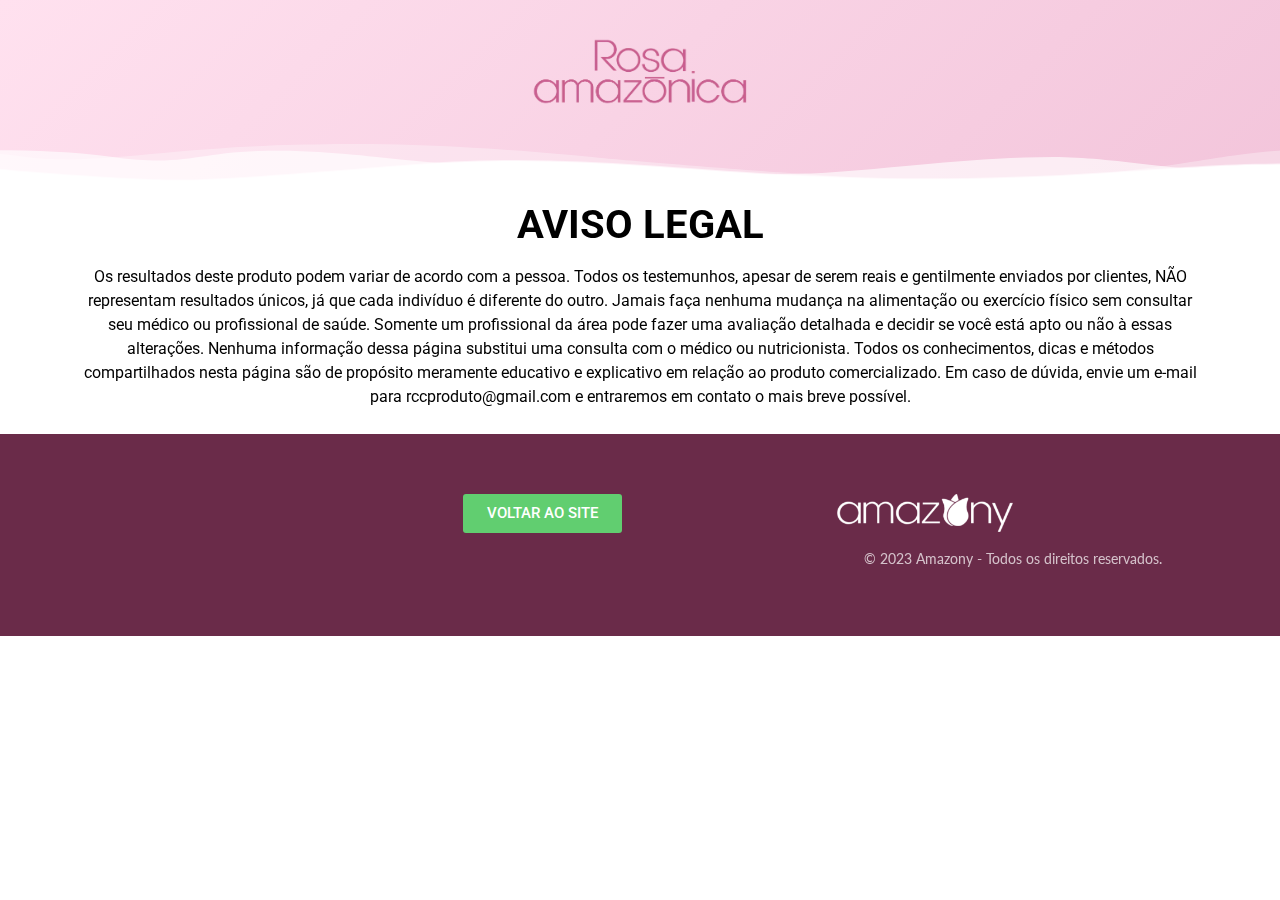
<file: pv1/aviso-legal/index.html>
<!DOCTYPE html>
<html lang="en-US">
	<head>
		<meta charset="UTF-8" />
		<title>Aviso legal &#8211; rosamazonica</title>
		<meta name="robots" content="max-image-preview:large" />
		<link
			rel="icon"
			type="image/png"
			href="/wp-content/uploads/2023/11/faviconV2.png" />

		<link
			rel="alternate"
			type="application/rss+xml"
			title="rosamazonica &raquo; Feed"
			href="/feed/" />
		<link
			rel="alternate"
			type="application/rss+xml"
			title="rosamazonica &raquo; Comments Feed"
			href="/comments/feed/" />
		<script>
			window._wpemojiSettings = {
				baseUrl: 'https:\/\/s.w.org\/images\/core\/emoji\/14.0.0\/72x72\/',
				ext: '.png',
				svgUrl: 'https:\/\/s.w.org\/images\/core\/emoji\/14.0.0\/svg\/',
				svgExt: '.svg',
				source: {
					concatemoji: '\/wp-includes\/js\/wp-emoji-release.min.js?ver=6.4.1'
				}
			}
			/*! This file is auto-generated */
			!(function (i, n) {
				var o, s, e
				function c(e) {
					try {
						var t = { supportTests: e, timestamp: new Date().valueOf() }
						sessionStorage.setItem(o, JSON.stringify(t))
					} catch (e) {}
				}
				function p(e, t, n) {
					e.clearRect(0, 0, e.canvas.width, e.canvas.height),
						e.fillText(t, 0, 0)
					var t = new Uint32Array(
							e.getImageData(0, 0, e.canvas.width, e.canvas.height).data
						),
						r =
							(e.clearRect(0, 0, e.canvas.width, e.canvas.height),
							e.fillText(n, 0, 0),
							new Uint32Array(
								e.getImageData(0, 0, e.canvas.width, e.canvas.height).data
							))
					return t.every(function (e, t) {
						return e === r[t]
					})
				}
				function u(e, t, n) {
					switch (t) {
						case 'flag':
							return n(e, '🏳️‍⚧️', '🏳️​⚧️')
								? !1
								: !n(e, '🇺🇳', '🇺​🇳') && !n(e, '🏴󠁧󠁢󠁥󠁮󠁧󠁿', '🏴​󠁧​󠁢​󠁥​󠁮​󠁧​󠁿')
						case 'emoji':
							return !n(e, '🫱🏻‍🫲🏿', '🫱🏻​🫲🏿')
					}
					return !1
				}
				function f(e, t, n) {
					var r =
							'undefined' != typeof WorkerGlobalScope &&
							self instanceof WorkerGlobalScope
								? new OffscreenCanvas(300, 150)
								: i.createElement('canvas'),
						a = r.getContext('2d', { willReadFrequently: !0 }),
						o = ((a.textBaseline = 'top'), (a.font = '600 32px Arial'), {})
					return (
						e.forEach(function (e) {
							o[e] = t(a, e, n)
						}),
						o
					)
				}
				function t(e) {
					var t = i.createElement('script')
					;(t.src = e), (t.defer = !0), i.head.appendChild(t)
				}
				'undefined' != typeof Promise &&
					((o = 'wpEmojiSettingsSupports'),
					(s = ['flag', 'emoji']),
					(n.supports = { everything: !0, everythingExceptFlag: !0 }),
					(e = new Promise(function (e) {
						i.addEventListener('DOMContentLoaded', e, { once: !0 })
					})),
					new Promise(function (t) {
						var n = (function () {
							try {
								var e = JSON.parse(sessionStorage.getItem(o))
								if (
									'object' == typeof e &&
									'number' == typeof e.timestamp &&
									new Date().valueOf() < e.timestamp + 604800 &&
									'object' == typeof e.supportTests
								)
									return e.supportTests
							} catch (e) {}
							return null
						})()
						if (!n) {
							if (
								'undefined' != typeof Worker &&
								'undefined' != typeof OffscreenCanvas &&
								'undefined' != typeof URL &&
								URL.createObjectURL &&
								'undefined' != typeof Blob
							)
								try {
									var e =
											'postMessage(' +
											f.toString() +
											'(' +
											[JSON.stringify(s), u.toString(), p.toString()].join(
												','
											) +
											'));',
										r = new Blob([e], { type: 'text/javascript' }),
										a = new Worker(URL.createObjectURL(r), {
											name: 'wpTestEmojiSupports'
										})
									return void (a.onmessage = function (e) {
										c((n = e.data)), a.terminate(), t(n)
									})
								} catch (e) {}
							c((n = f(s, u, p)))
						}
						t(n)
					})
						.then(function (e) {
							for (var t in e)
								(n.supports[t] = e[t]),
									(n.supports.everything =
										n.supports.everything && n.supports[t]),
									'flag' !== t &&
										(n.supports.everythingExceptFlag =
											n.supports.everythingExceptFlag && n.supports[t])
							;(n.supports.everythingExceptFlag =
								n.supports.everythingExceptFlag && !n.supports.flag),
								(n.DOMReady = !1),
								(n.readyCallback = function () {
									n.DOMReady = !0
								})
						})
						.then(function () {
							return e
						})
						.then(function () {
							var e
							n.supports.everything ||
								(n.readyCallback(),
								(e = n.source || {}).concatemoji
									? t(e.concatemoji)
									: e.wpemoji && e.twemoji && (t(e.twemoji), t(e.wpemoji)))
						}))
			})((window, document), window._wpemojiSettings)
		</script>
		<style id="wp-emoji-styles-inline-css">
			img.wp-smiley,
			img.emoji {
				display: inline !important;
				border: none !important;
				box-shadow: none !important;
				height: 1em !important;
				width: 1em !important;
				margin: 0 0.07em !important;
				vertical-align: -0.1em !important;
				background: none !important;
				padding: 0 !important;
			}
		</style>
		<style id="classic-theme-styles-inline-css">
			/*! This file is auto-generated */
			.wp-block-button__link {
				color: #fff;
				background-color: #32373c;
				border-radius: 9999px;
				box-shadow: none;
				text-decoration: none;
				padding: calc(0.667em + 2px) calc(1.333em + 2px);
				font-size: 1.125em;
			}
			.wp-block-file__button {
				background: #32373c;
				color: #fff;
				text-decoration: none;
			}
		</style>
		<style id="global-styles-inline-css">
			body {
				--wp--preset--color--black: #000000;
				--wp--preset--color--cyan-bluish-gray: #abb8c3;
				--wp--preset--color--white: #ffffff;
				--wp--preset--color--pale-pink: #f78da7;
				--wp--preset--color--vivid-red: #cf2e2e;
				--wp--preset--color--luminous-vivid-orange: #ff6900;
				--wp--preset--color--luminous-vivid-amber: #fcb900;
				--wp--preset--color--light-green-cyan: #7bdcb5;
				--wp--preset--color--vivid-green-cyan: #00d084;
				--wp--preset--color--pale-cyan-blue: #8ed1fc;
				--wp--preset--color--vivid-cyan-blue: #0693e3;
				--wp--preset--color--vivid-purple: #9b51e0;
				--wp--preset--gradient--vivid-cyan-blue-to-vivid-purple: linear-gradient(
					135deg,
					rgba(6, 147, 227, 1) 0%,
					rgb(155, 81, 224) 100%
				);
				--wp--preset--gradient--light-green-cyan-to-vivid-green-cyan: linear-gradient(
					135deg,
					rgb(122, 220, 180) 0%,
					rgb(0, 208, 130) 100%
				);
				--wp--preset--gradient--luminous-vivid-amber-to-luminous-vivid-orange: linear-gradient(
					135deg,
					rgba(252, 185, 0, 1) 0%,
					rgba(255, 105, 0, 1) 100%
				);
				--wp--preset--gradient--luminous-vivid-orange-to-vivid-red: linear-gradient(
					135deg,
					rgba(255, 105, 0, 1) 0%,
					rgb(207, 46, 46) 100%
				);
				--wp--preset--gradient--very-light-gray-to-cyan-bluish-gray: linear-gradient(
					135deg,
					rgb(238, 238, 238) 0%,
					rgb(169, 184, 195) 100%
				);
				--wp--preset--gradient--cool-to-warm-spectrum: linear-gradient(
					135deg,
					rgb(74, 234, 220) 0%,
					rgb(151, 120, 209) 20%,
					rgb(207, 42, 186) 40%,
					rgb(238, 44, 130) 60%,
					rgb(251, 105, 98) 80%,
					rgb(254, 248, 76) 100%
				);
				--wp--preset--gradient--blush-light-purple: linear-gradient(
					135deg,
					rgb(255, 206, 236) 0%,
					rgb(152, 150, 240) 100%
				);
				--wp--preset--gradient--blush-bordeaux: linear-gradient(
					135deg,
					rgb(254, 205, 165) 0%,
					rgb(254, 45, 45) 50%,
					rgb(107, 0, 62) 100%
				);
				--wp--preset--gradient--luminous-dusk: linear-gradient(
					135deg,
					rgb(255, 203, 112) 0%,
					rgb(199, 81, 192) 50%,
					rgb(65, 88, 208) 100%
				);
				--wp--preset--gradient--pale-ocean: linear-gradient(
					135deg,
					rgb(255, 245, 203) 0%,
					rgb(182, 227, 212) 50%,
					rgb(51, 167, 181) 100%
				);
				--wp--preset--gradient--electric-grass: linear-gradient(
					135deg,
					rgb(202, 248, 128) 0%,
					rgb(113, 206, 126) 100%
				);
				--wp--preset--gradient--midnight: linear-gradient(
					135deg,
					rgb(2, 3, 129) 0%,
					rgb(40, 116, 252) 100%
				);
				--wp--preset--font-size--small: 13px;
				--wp--preset--font-size--medium: 20px;
				--wp--preset--font-size--large: 36px;
				--wp--preset--font-size--x-large: 42px;
				--wp--preset--spacing--20: 0.44rem;
				--wp--preset--spacing--30: 0.67rem;
				--wp--preset--spacing--40: 1rem;
				--wp--preset--spacing--50: 1.5rem;
				--wp--preset--spacing--60: 2.25rem;
				--wp--preset--spacing--70: 3.38rem;
				--wp--preset--spacing--80: 5.06rem;
				--wp--preset--shadow--natural: 6px 6px 9px rgba(0, 0, 0, 0.2);
				--wp--preset--shadow--deep: 12px 12px 50px rgba(0, 0, 0, 0.4);
				--wp--preset--shadow--sharp: 6px 6px 0px rgba(0, 0, 0, 0.2);
				--wp--preset--shadow--outlined: 6px 6px 0px -3px rgba(255, 255, 255, 1),
					6px 6px rgba(0, 0, 0, 1);
				--wp--preset--shadow--crisp: 6px 6px 0px rgba(0, 0, 0, 1);
			}
			:where(.is-layout-flex) {
				gap: 0.5em;
			}
			:where(.is-layout-grid) {
				gap: 0.5em;
			}
			body .is-layout-flow > .alignleft {
				float: left;
				margin-inline-start: 0;
				margin-inline-end: 2em;
			}
			body .is-layout-flow > .alignright {
				float: right;
				margin-inline-start: 2em;
				margin-inline-end: 0;
			}
			body .is-layout-flow > .aligncenter {
				margin-left: auto !important;
				margin-right: auto !important;
			}
			body .is-layout-constrained > .alignleft {
				float: left;
				margin-inline-start: 0;
				margin-inline-end: 2em;
			}
			body .is-layout-constrained > .alignright {
				float: right;
				margin-inline-start: 2em;
				margin-inline-end: 0;
			}
			body .is-layout-constrained > .aligncenter {
				margin-left: auto !important;
				margin-right: auto !important;
			}
			body
				.is-layout-constrained
				> :where(:not(.alignleft):not(.alignright):not(.alignfull)) {
				max-width: var(--wp--style--global--content-size);
				margin-left: auto !important;
				margin-right: auto !important;
			}
			body .is-layout-constrained > .alignwide {
				max-width: var(--wp--style--global--wide-size);
			}
			body .is-layout-flex {
				display: flex;
			}
			body .is-layout-flex {
				flex-wrap: wrap;
				align-items: center;
			}
			body .is-layout-flex > * {
				margin: 0;
			}
			body .is-layout-grid {
				display: grid;
			}
			body .is-layout-grid > * {
				margin: 0;
			}
			:where(.wp-block-columns.is-layout-flex) {
				gap: 2em;
			}
			:where(.wp-block-columns.is-layout-grid) {
				gap: 2em;
			}
			:where(.wp-block-post-template.is-layout-flex) {
				gap: 1.25em;
			}
			:where(.wp-block-post-template.is-layout-grid) {
				gap: 1.25em;
			}
			.has-black-color {
				color: var(--wp--preset--color--black) !important;
			}
			.has-cyan-bluish-gray-color {
				color: var(--wp--preset--color--cyan-bluish-gray) !important;
			}
			.has-white-color {
				color: var(--wp--preset--color--white) !important;
			}
			.has-pale-pink-color {
				color: var(--wp--preset--color--pale-pink) !important;
			}
			.has-vivid-red-color {
				color: var(--wp--preset--color--vivid-red) !important;
			}
			.has-luminous-vivid-orange-color {
				color: var(--wp--preset--color--luminous-vivid-orange) !important;
			}
			.has-luminous-vivid-amber-color {
				color: var(--wp--preset--color--luminous-vivid-amber) !important;
			}
			.has-light-green-cyan-color {
				color: var(--wp--preset--color--light-green-cyan) !important;
			}
			.has-vivid-green-cyan-color {
				color: var(--wp--preset--color--vivid-green-cyan) !important;
			}
			.has-pale-cyan-blue-color {
				color: var(--wp--preset--color--pale-cyan-blue) !important;
			}
			.has-vivid-cyan-blue-color {
				color: var(--wp--preset--color--vivid-cyan-blue) !important;
			}
			.has-vivid-purple-color {
				color: var(--wp--preset--color--vivid-purple) !important;
			}
			.has-black-background-color {
				background-color: var(--wp--preset--color--black) !important;
			}
			.has-cyan-bluish-gray-background-color {
				background-color: var(--wp--preset--color--cyan-bluish-gray) !important;
			}
			.has-white-background-color {
				background-color: var(--wp--preset--color--white) !important;
			}
			.has-pale-pink-background-color {
				background-color: var(--wp--preset--color--pale-pink) !important;
			}
			.has-vivid-red-background-color {
				background-color: var(--wp--preset--color--vivid-red) !important;
			}
			.has-luminous-vivid-orange-background-color {
				background-color: var(
					--wp--preset--color--luminous-vivid-orange
				) !important;
			}
			.has-luminous-vivid-amber-background-color {
				background-color: var(
					--wp--preset--color--luminous-vivid-amber
				) !important;
			}
			.has-light-green-cyan-background-color {
				background-color: var(--wp--preset--color--light-green-cyan) !important;
			}
			.has-vivid-green-cyan-background-color {
				background-color: var(--wp--preset--color--vivid-green-cyan) !important;
			}
			.has-pale-cyan-blue-background-color {
				background-color: var(--wp--preset--color--pale-cyan-blue) !important;
			}
			.has-vivid-cyan-blue-background-color {
				background-color: var(--wp--preset--color--vivid-cyan-blue) !important;
			}
			.has-vivid-purple-background-color {
				background-color: var(--wp--preset--color--vivid-purple) !important;
			}
			.has-black-border-color {
				border-color: var(--wp--preset--color--black) !important;
			}
			.has-cyan-bluish-gray-border-color {
				border-color: var(--wp--preset--color--cyan-bluish-gray) !important;
			}
			.has-white-border-color {
				border-color: var(--wp--preset--color--white) !important;
			}
			.has-pale-pink-border-color {
				border-color: var(--wp--preset--color--pale-pink) !important;
			}
			.has-vivid-red-border-color {
				border-color: var(--wp--preset--color--vivid-red) !important;
			}
			.has-luminous-vivid-orange-border-color {
				border-color: var(
					--wp--preset--color--luminous-vivid-orange
				) !important;
			}
			.has-luminous-vivid-amber-border-color {
				border-color: var(--wp--preset--color--luminous-vivid-amber) !important;
			}
			.has-light-green-cyan-border-color {
				border-color: var(--wp--preset--color--light-green-cyan) !important;
			}
			.has-vivid-green-cyan-border-color {
				border-color: var(--wp--preset--color--vivid-green-cyan) !important;
			}
			.has-pale-cyan-blue-border-color {
				border-color: var(--wp--preset--color--pale-cyan-blue) !important;
			}
			.has-vivid-cyan-blue-border-color {
				border-color: var(--wp--preset--color--vivid-cyan-blue) !important;
			}
			.has-vivid-purple-border-color {
				border-color: var(--wp--preset--color--vivid-purple) !important;
			}
			.has-vivid-cyan-blue-to-vivid-purple-gradient-background {
				background: var(
					--wp--preset--gradient--vivid-cyan-blue-to-vivid-purple
				) !important;
			}
			.has-light-green-cyan-to-vivid-green-cyan-gradient-background {
				background: var(
					--wp--preset--gradient--light-green-cyan-to-vivid-green-cyan
				) !important;
			}
			.has-luminous-vivid-amber-to-luminous-vivid-orange-gradient-background {
				background: var(
					--wp--preset--gradient--luminous-vivid-amber-to-luminous-vivid-orange
				) !important;
			}
			.has-luminous-vivid-orange-to-vivid-red-gradient-background {
				background: var(
					--wp--preset--gradient--luminous-vivid-orange-to-vivid-red
				) !important;
			}
			.has-very-light-gray-to-cyan-bluish-gray-gradient-background {
				background: var(
					--wp--preset--gradient--very-light-gray-to-cyan-bluish-gray
				) !important;
			}
			.has-cool-to-warm-spectrum-gradient-background {
				background: var(
					--wp--preset--gradient--cool-to-warm-spectrum
				) !important;
			}
			.has-blush-light-purple-gradient-background {
				background: var(--wp--preset--gradient--blush-light-purple) !important;
			}
			.has-blush-bordeaux-gradient-background {
				background: var(--wp--preset--gradient--blush-bordeaux) !important;
			}
			.has-luminous-dusk-gradient-background {
				background: var(--wp--preset--gradient--luminous-dusk) !important;
			}
			.has-pale-ocean-gradient-background {
				background: var(--wp--preset--gradient--pale-ocean) !important;
			}
			.has-electric-grass-gradient-background {
				background: var(--wp--preset--gradient--electric-grass) !important;
			}
			.has-midnight-gradient-background {
				background: var(--wp--preset--gradient--midnight) !important;
			}
			.has-small-font-size {
				font-size: var(--wp--preset--font-size--small) !important;
			}
			.has-medium-font-size {
				font-size: var(--wp--preset--font-size--medium) !important;
			}
			.has-large-font-size {
				font-size: var(--wp--preset--font-size--large) !important;
			}
			.has-x-large-font-size {
				font-size: var(--wp--preset--font-size--x-large) !important;
			}
			.wp-block-navigation a:where(:not(.wp-element-button)) {
				color: inherit;
			}
			:where(.wp-block-post-template.is-layout-flex) {
				gap: 1.25em;
			}
			:where(.wp-block-post-template.is-layout-grid) {
				gap: 1.25em;
			}
			:where(.wp-block-columns.is-layout-flex) {
				gap: 2em;
			}
			:where(.wp-block-columns.is-layout-grid) {
				gap: 2em;
			}
			.wp-block-pullquote {
				font-size: 1.5em;
				line-height: 1.6;
			}
		</style>
		<link
			rel="stylesheet"
			id="hello-elementor-css"
			href="/wp-content/themes/hello-elementor/style.min.css?ver=2.9.0"
			media="all" />
		<link
			rel="stylesheet"
			id="hello-elementor-theme-style-css"
			href="/wp-content/themes/hello-elementor/theme.min.css?ver=2.9.0"
			media="all" />
		<link
			rel="stylesheet"
			id="elementor-frontend-css"
			href="/wp-content/plugins/elementor/assets/css/frontend-lite.min.css?ver=3.17.3"
			media="all" />
		<link
			rel="stylesheet"
			id="elementor-post-6-css"
			href="/wp-content/uploads/elementor/css/post-6.css?ver=1699712642"
			media="all" />
		<link
			rel="stylesheet"
			id="elementor-icons-css"
			href="/wp-content/plugins/elementor/assets/lib/eicons/css/elementor-icons.min.css?ver=5.23.0"
			media="all" />
		<link
			rel="stylesheet"
			id="swiper-css"
			href="/wp-content/plugins/elementor/assets/lib/swiper/v8/css/swiper.min.css?ver=8.4.5"
			media="all" />
		<link
			rel="stylesheet"
			id="elementor-global-css"
			href="/wp-content/uploads/elementor/css/global.css?ver=1699712655"
			media="all" />
		<link
			rel="stylesheet"
			id="elementor-post-58-css"
			href="/wp-content/uploads/elementor/css/post-58.css?ver=1699714088"
			media="all" />
		<link
			rel="stylesheet"
			id="google-fonts-1-css"
			href="https://fonts.googleapis.com/css?family=Roboto%3A100%2C100italic%2C200%2C200italic%2C300%2C300italic%2C400%2C400italic%2C500%2C500italic%2C600%2C600italic%2C700%2C700italic%2C800%2C800italic%2C900%2C900italic%7CRoboto+Slab%3A100%2C100italic%2C200%2C200italic%2C300%2C300italic%2C400%2C400italic%2C500%2C500italic%2C600%2C600italic%2C700%2C700italic%2C800%2C800italic%2C900%2C900italic%7CLato%3A100%2C100italic%2C200%2C200italic%2C300%2C300italic%2C400%2C400italic%2C500%2C500italic%2C600%2C600italic%2C700%2C700italic%2C800%2C800italic%2C900%2C900italic&#038;display=swap&#038;ver=6.4.1"
			media="all" />
		<link rel="preconnect" href="https://fonts.gstatic.com/" crossorigin />
		<script
			src="/wp-includes/js/jquery/jquery.min.js?ver=3.7.1"
			id="jquery-core-js"></script>
		<script
			src="/wp-includes/js/jquery/jquery-migrate.min.js?ver=3.4.1"
			id="jquery-migrate-js"></script>
		<link rel="https://api.w.org/" href="/wp-json/" />
		<link
			rel="alternate"
			type="application/json"
			href="/wp-json/wp/v2/pages/58" />
		<link
			rel="EditURI"
			type="application/rsd+xml"
			title="RSD"
			href="/xmlrpc.php?rsd" />
		<meta name="generator" content="WordPress 6.4.1" />
		<link rel="canonical" href="/pv1/aviso-legal/" />
		<link rel="shortlink" href="/?p=58" />
		<link
			rel="alternate"
			type="application/json+oembed"
			href="/wp-json/oembed/1.0/embed?url=%2Fpv1%2Faviso-legal%2F" />
		<link
			rel="alternate"
			type="text/xml+oembed"
			href="/wp-json/oembed/1.0/embed?url=%2Fpv1%2Faviso-legal%2F#038;format=xml" />
		<meta
			name="generator"
			content="Elementor 3.17.3; features: e_dom_optimization, e_optimized_assets_loading, e_optimized_css_loading, additional_custom_breakpoints, block_editor_assets_optimize, e_image_loading_optimization; settings: css_print_method-external, google_font-enabled, font_display-swap" />
		<meta
			name="viewport"
			content="width=device-width, initial-scale=1.0, viewport-fit=cover" />
	</head>
	<body
		class="page-template page-template-elementor_canvas page page-id-58 page-child parent-pageid-41 elementor-default elementor-template-canvas elementor-kit-6 elementor-page elementor-page-58">
		<div
			data-elementor-type="wp-post"
			data-elementor-id="58"
			class="elementor elementor-58">
			<section
				class="elementor-section elementor-top-section elementor-element elementor-element-76d01e85 elementor-section-boxed elementor-section-height-default elementor-section-height-default"
				data-id="76d01e85"
				data-element_type="section"
				data-settings='{"background_background":"gradient","shape_divider_bottom":"mountains"}'>
				<div
					class="elementor-shape elementor-shape-bottom"
					data-negative="false">
					<svg
						xmlns="http://www.w3.org/2000/svg"
						viewbox="0 0 1000 100"
						preserveaspectratio="none">
						<path
							class="elementor-shape-fill"
							opacity="0.33"
							d="M473,67.3c-203.9,88.3-263.1-34-320.3,0C66,119.1,0,59.7,0,59.7V0h1000v59.7 c0,0-62.1,26.1-94.9,29.3c-32.8,3.3-62.8-12.3-75.8-22.1C806,49.6,745.3,8.7,694.9,4.7S492.4,59,473,67.3z"></path>
						<path
							class="elementor-shape-fill"
							opacity="0.66"
							d="M734,67.3c-45.5,0-77.2-23.2-129.1-39.1c-28.6-8.7-150.3-10.1-254,39.1 s-91.7-34.4-149.2,0C115.7,118.3,0,39.8,0,39.8V0h1000v36.5c0,0-28.2-18.5-92.1-18.5C810.2,18.1,775.7,67.3,734,67.3z"></path>
						<path
							class="elementor-shape-fill"
							d="M766.1,28.9c-200-57.5-266,65.5-395.1,19.5C242,1.8,242,5.4,184.8,20.6C128,35.8,132.3,44.9,89.9,52.5C28.6,63.7,0,0,0,0 h1000c0,0-9.9,40.9-83.6,48.1S829.6,47,766.1,28.9z"></path>
					</svg>
				</div>
				<div class="elementor-container elementor-column-gap-default">
					<div
						class="elementor-column elementor-col-100 elementor-top-column elementor-element elementor-element-7cf1cf8d"
						data-id="7cf1cf8d"
						data-element_type="column">
						<div class="elementor-widget-wrap elementor-element-populated">
							<div
								class="elementor-element elementor-element-62de374 elementor-widget elementor-widget-spacer"
								data-id="62de374"
								data-element_type="widget"
								data-widget_type="spacer.default">
								<div class="elementor-widget-container">
									<style>
										/*! elementor - v3.17.0 - 08-11-2023 */
										.elementor-column .elementor-spacer-inner {
											height: var(--spacer-size);
										}
										.e-con {
											--container-widget-width: 100%;
										}
										.e-con-inner > .elementor-widget-spacer,
										.e-con > .elementor-widget-spacer {
											width: var(--container-widget-width, var(--spacer-size));
											--align-self: var(--container-widget-align-self, initial);
											--flex-shrink: 0;
										}
										.e-con-inner
											> .elementor-widget-spacer
											> .elementor-widget-container,
										.e-con
											> .elementor-widget-spacer
											> .elementor-widget-container {
											height: 100%;
											width: 100%;
										}
										.e-con-inner
											> .elementor-widget-spacer
											> .elementor-widget-container
											> .elementor-spacer,
										.e-con
											> .elementor-widget-spacer
											> .elementor-widget-container
											> .elementor-spacer {
											height: 100%;
										}
										.e-con-inner
											> .elementor-widget-spacer
											> .elementor-widget-container
											> .elementor-spacer
											> .elementor-spacer-inner,
										.e-con
											> .elementor-widget-spacer
											> .elementor-widget-container
											> .elementor-spacer
											> .elementor-spacer-inner {
											height: var(
												--container-widget-height,
												var(--spacer-size)
											);
										}
										.e-con-inner
											> .elementor-widget-spacer.elementor-widget-empty,
										.e-con > .elementor-widget-spacer.elementor-widget-empty {
											position: relative;
											min-height: 22px;
											min-width: 22px;
										}
										.e-con-inner
											> .elementor-widget-spacer.elementor-widget-empty
											.elementor-widget-empty-icon,
										.e-con
											> .elementor-widget-spacer.elementor-widget-empty
											.elementor-widget-empty-icon {
											position: absolute;
											top: 0;
											bottom: 0;
											left: 0;
											right: 0;
											margin: auto;
											padding: 0;
											width: 22px;
											height: 22px;
										}
									</style>
									<div class="elementor-spacer">
										<div class="elementor-spacer-inner"></div>
									</div>
								</div>
							</div>
							<div
								class="elementor-element elementor-element-77763b84 elementor-widget elementor-widget-image"
								data-id="77763b84"
								data-element_type="widget"
								data-widget_type="image.default">
								<div class="elementor-widget-container">
									<style>
										/*! elementor - v3.17.0 - 08-11-2023 */
										.elementor-widget-image {
											text-align: center;
										}
										.elementor-widget-image a {
											display: inline-block;
										}
										.elementor-widget-image a img[src$='.svg'] {
											width: 48px;
										}
										.elementor-widget-image img {
											vertical-align: middle;
											display: inline-block;
										}
									</style>
									<img
										fetchpriority="high"
										decoding="async"
										width="800"
										height="238"
										src="/wp-content/uploads/2023/11/logo-topo.webp"
										class="attachment-large size-large wp-image-7"
										alt="" />
								</div>
							</div>
							<div
								class="elementor-element elementor-element-6841738b elementor-widget elementor-widget-spacer"
								data-id="6841738b"
								data-element_type="widget"
								data-widget_type="spacer.default">
								<div class="elementor-widget-container">
									<div class="elementor-spacer">
										<div class="elementor-spacer-inner"></div>
									</div>
								</div>
							</div>
						</div>
					</div>
				</div>
			</section>
			<section
				class="elementor-section elementor-top-section elementor-element elementor-element-36aafcab elementor-section-boxed elementor-section-height-default elementor-section-height-default"
				data-id="36aafcab"
				data-element_type="section">
				<div class="elementor-container elementor-column-gap-default">
					<div
						class="elementor-column elementor-col-100 elementor-top-column elementor-element elementor-element-4dd8320"
						data-id="4dd8320"
						data-element_type="column">
						<div class="elementor-widget-wrap elementor-element-populated">
							<div
								class="elementor-element elementor-element-d571aff elementor-widget elementor-widget-text-editor"
								data-id="d571aff"
								data-element_type="widget"
								data-widget_type="text-editor.default">
								<div class="elementor-widget-container">
									<style>
										/*! elementor - v3.17.0 - 08-11-2023 */
										.elementor-widget-text-editor.elementor-drop-cap-view-stacked
											.elementor-drop-cap {
											background-color: #69727d;
											color: #fff;
										}
										.elementor-widget-text-editor.elementor-drop-cap-view-framed
											.elementor-drop-cap {
											color: #69727d;
											border: 3px solid;
											background-color: transparent;
										}
										.elementor-widget-text-editor:not(
												.elementor-drop-cap-view-default
											)
											.elementor-drop-cap {
											margin-top: 8px;
										}
										.elementor-widget-text-editor:not(
												.elementor-drop-cap-view-default
											)
											.elementor-drop-cap-letter {
											width: 1em;
											height: 1em;
										}
										.elementor-widget-text-editor .elementor-drop-cap {
											float: left;
											text-align: center;
											line-height: 1;
											font-size: 50px;
										}
										.elementor-widget-text-editor .elementor-drop-cap-letter {
											display: inline-block;
										}
									</style>
									<h1 style="text-align: center">
										<strong
											><span style="color: #000000">AVISO LEGAL</span></strong
										>
									</h1>
									<p style="text-align: center">
										<span style="color: #000000"
											>Os resultados deste produto podem variar de acordo com a
											pessoa. Todos os testemunhos, apesar de serem reais e
											gentilmente enviados por clientes, NÃO representam
											resultados únicos, já que cada indivíduo é diferente do
											outro. Jamais faça nenhuma mudança na alimentação ou
											exercício físico sem consultar seu médico ou profissional
											de saúde. Somente um profissional da área pode fazer uma
											avaliação detalhada e decidir se você está apto ou não à
											essas alterações. Nenhuma informação dessa página
											substitui uma consulta com o médico ou nutricionista.
											Todos os conhecimentos, dicas e métodos compartilhados
											nesta página são de propósito meramente educativo e
											explicativo em relação ao produto comercializado. Em caso
											de dúvida, envie um e-mail para rccproduto@gmail.com e
											entraremos em contato o mais breve possível.</span
										>
									</p>
								</div>
							</div>
						</div>
					</div>
				</div>
			</section>
			<section
				class="elementor-section elementor-top-section elementor-element elementor-element-6b97bb58 elementor-section-boxed elementor-section-height-default elementor-section-height-default"
				data-id="6b97bb58"
				data-element_type="section"
				data-settings='{"background_background":"classic"}'>
				<div class="elementor-container elementor-column-gap-default">
					<div
						class="elementor-column elementor-col-100 elementor-top-column elementor-element elementor-element-1af495e9"
						data-id="1af495e9"
						data-element_type="column">
						<div class="elementor-widget-wrap elementor-element-populated">
							<div
								class="elementor-element elementor-element-5d20c230 elementor-widget elementor-widget-spacer"
								data-id="5d20c230"
								data-element_type="widget"
								data-widget_type="spacer.default">
								<div class="elementor-widget-container">
									<div class="elementor-spacer">
										<div class="elementor-spacer-inner"></div>
									</div>
								</div>
							</div>
							<section
								class="elementor-section elementor-inner-section elementor-element elementor-element-68e3d862 elementor-section-boxed elementor-section-height-default elementor-section-height-default"
								data-id="68e3d862"
								data-element_type="section">
								<div class="elementor-container elementor-column-gap-default">
									<div
										class="elementor-column elementor-col-33 elementor-inner-column elementor-element elementor-element-76fb8e8a"
										data-id="76fb8e8a"
										data-element_type="column">
										<div class="elementor-widget-wrap"></div>
									</div>
									<div
										class="elementor-column elementor-col-33 elementor-inner-column elementor-element elementor-element-8eec869"
										data-id="8eec869"
										data-element_type="column">
										<div
											class="elementor-widget-wrap elementor-element-populated">
											<div
												class="elementor-element elementor-element-8ecd9bb elementor-mobile-align-center elementor-widget elementor-widget-button"
												data-id="8ecd9bb"
												data-element_type="widget"
												data-widget_type="button.default">
												<div class="elementor-widget-container">
													<div class="elementor-button-wrapper">
														<a
															class="elementor-button elementor-button-link elementor-size-sm"
															href="/index.html">
															<span class="elementor-button-content-wrapper">
																<span class="elementor-button-text"
																	>VOLTAR AO SITE</span
																>
															</span>
														</a>
													</div>
												</div>
											</div>
										</div>
									</div>
									<div
										class="elementor-column elementor-col-33 elementor-inner-column elementor-element elementor-element-6e055640"
										data-id="6e055640"
										data-element_type="column">
										<div
											class="elementor-widget-wrap elementor-element-populated">
											<div
												class="elementor-element elementor-element-50f963e2 elementor-widget elementor-widget-image"
												data-id="50f963e2"
												data-element_type="widget"
												data-widget_type="image.default">
												<div class="elementor-widget-container">
													<img
														decoding="async"
														width="300"
														height="65"
														src="/wp-content/uploads/2023/11/logo-rodape.webp"
														class="attachment-large size-large wp-image-33"
														alt="" />
												</div>
											</div>
											<div
												class="elementor-element elementor-element-4ae0b586 elementor-widget elementor-widget-heading"
												data-id="4ae0b586"
												data-element_type="widget"
												data-widget_type="heading.default">
												<div class="elementor-widget-container">
													<style>
														/*! elementor - v3.17.0 - 08-11-2023 */
														.elementor-heading-title {
															padding: 0;
															margin: 0;
															line-height: 1;
														}
														.elementor-widget-heading
															.elementor-heading-title[class*='elementor-size-']
															> a {
															color: inherit;
															font-size: inherit;
															line-height: inherit;
														}
														.elementor-widget-heading
															.elementor-heading-title.elementor-size-small {
															font-size: 15px;
														}
														.elementor-widget-heading
															.elementor-heading-title.elementor-size-medium {
															font-size: 19px;
														}
														.elementor-widget-heading
															.elementor-heading-title.elementor-size-large {
															font-size: 29px;
														}
														.elementor-widget-heading
															.elementor-heading-title.elementor-size-xl {
															font-size: 39px;
														}
														.elementor-widget-heading
															.elementor-heading-title.elementor-size-xxl {
															font-size: 59px;
														}
													</style>
													<h2
														class="elementor-heading-title elementor-size-default">
														© 2023 Amazony - Todos os direitos reservados.
													</h2>
												</div>
											</div>
										</div>
									</div>
								</div>
							</section>
							<div
								class="elementor-element elementor-element-a106d6b elementor-widget elementor-widget-spacer"
								data-id="a106d6b"
								data-element_type="widget"
								data-widget_type="spacer.default">
								<div class="elementor-widget-container">
									<div class="elementor-spacer">
										<div class="elementor-spacer-inner"></div>
									</div>
								</div>
							</div>
						</div>
					</div>
				</div>
			</section>
		</div>
		<script
			src="/wp-content/themes/hello-elementor/assets/js/hello-frontend.min.js?ver=1.0.0"
			id="hello-theme-frontend-js"></script>
		<script
			src="/wp-content/plugins/elementor/assets/js/webpack.runtime.min.js?ver=3.17.3"
			id="elementor-webpack-runtime-js"></script>
		<script
			src="/wp-content/plugins/elementor/assets/js/frontend-modules.min.js?ver=3.17.3"
			id="elementor-frontend-modules-js"></script>
		<script
			src="/wp-content/plugins/elementor/assets/lib/waypoints/waypoints.min.js?ver=4.0.2"
			id="elementor-waypoints-js"></script>
		<script
			src="/wp-includes/js/jquery/ui/core.min.js?ver=1.13.2"
			id="jquery-ui-core-js"></script>
		<script id="elementor-frontend-js-before">
			var elementorFrontendConfig = {
				environmentMode: {
					edit: false,
					wpPreview: false,
					isScriptDebug: false
				},
				i18n: {
					shareOnFacebook: 'Share on Facebook',
					shareOnTwitter: 'Share on Twitter',
					pinIt: 'Pin it',
					download: 'Download',
					downloadImage: 'Download image',
					fullscreen: 'Fullscreen',
					zoom: 'Zoom',
					share: 'Share',
					playVideo: 'Play Video',
					previous: 'Previous',
					next: 'Next',
					close: 'Close',
					a11yCarouselWrapperAriaLabel:
						'Carousel | Horizontal scrolling: Arrow Left & Right',
					a11yCarouselPrevSlideMessage: 'Previous slide',
					a11yCarouselNextSlideMessage: 'Next slide',
					a11yCarouselFirstSlideMessage: 'This is the first slide',
					a11yCarouselLastSlideMessage: 'This is the last slide',
					a11yCarouselPaginationBulletMessage: 'Go to slide'
				},
				is_rtl: false,
				breakpoints: { xs: 0, sm: 480, md: 768, lg: 1025, xl: 1440, xxl: 1600 },
				responsive: {
					breakpoints: {
						mobile: {
							label: 'Mobile Portrait',
							value: 767,
							default_value: 767,
							direction: 'max',
							is_enabled: true
						},
						mobile_extra: {
							label: 'Mobile Landscape',
							value: 880,
							default_value: 880,
							direction: 'max',
							is_enabled: false
						},
						tablet: {
							label: 'Tablet Portrait',
							value: 1024,
							default_value: 1024,
							direction: 'max',
							is_enabled: true
						},
						tablet_extra: {
							label: 'Tablet Landscape',
							value: 1200,
							default_value: 1200,
							direction: 'max',
							is_enabled: false
						},
						laptop: {
							label: 'Laptop',
							value: 1366,
							default_value: 1366,
							direction: 'max',
							is_enabled: false
						},
						widescreen: {
							label: 'Widescreen',
							value: 2400,
							default_value: 2400,
							direction: 'min',
							is_enabled: false
						}
					}
				},
				version: '3.17.3',
				is_static: false,
				experimentalFeatures: {
					e_dom_optimization: true,
					e_optimized_assets_loading: true,
					e_optimized_css_loading: true,
					additional_custom_breakpoints: true,
					container: true,
					e_swiper_latest: true,
					container_grid: true,
					'hello-theme-header-footer': true,
					block_editor_assets_optimize: true,
					'landing-pages': true,
					e_image_loading_optimization: true,
					e_global_styleguide: true
				},
				urls: { assets: '\/wp-content\/plugins\/elementor\/assets\/' },
				swiperClass: 'swiper',
				settings: { page: [], editorPreferences: [] },
				kit: {
					active_breakpoints: ['viewport_mobile', 'viewport_tablet'],
					global_image_lightbox: 'yes',
					lightbox_enable_counter: 'yes',
					lightbox_enable_fullscreen: 'yes',
					lightbox_enable_zoom: 'yes',
					lightbox_enable_share: 'yes',
					lightbox_title_src: 'title',
					lightbox_description_src: 'description',
					hello_header_logo_type: 'title',
					hello_footer_logo_type: 'logo'
				},
				post: {
					id: 58,
					title: 'Aviso%20legal%20%E2%80%93%20rosamazonica',
					excerpt: '',
					featuredImage: false
				}
			}
		</script>
		<script
			src="/wp-content/plugins/elementor/assets/js/frontend.min.js?ver=3.17.3"
			id="elementor-frontend-js"></script>
	</body>
</html>
</file>
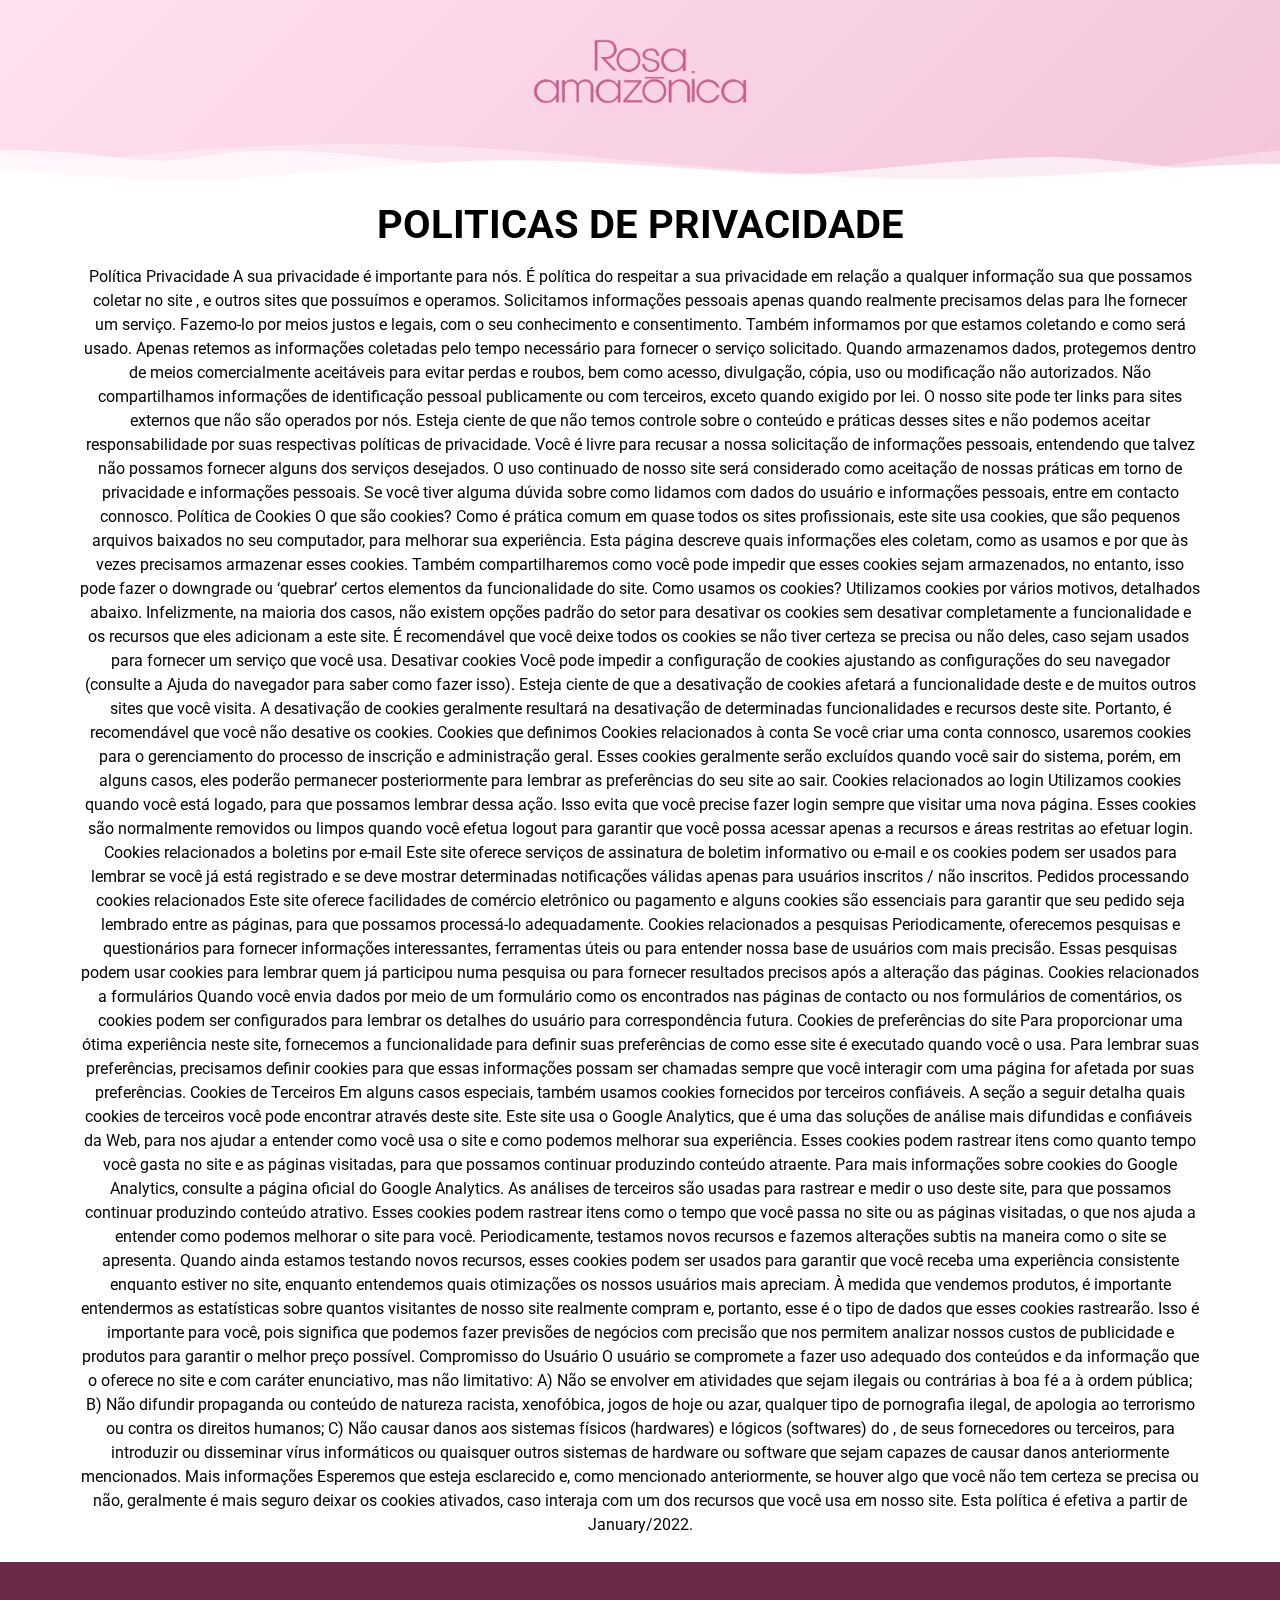
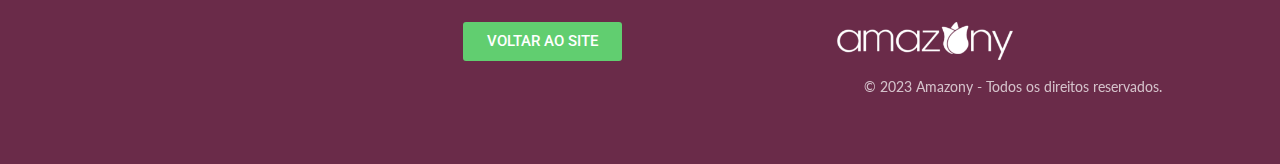
<file: pv1/politicas-de-privacidade/index.html>
<!DOCTYPE html>
<html lang="en-US">
	<head>
		<meta charset="UTF-8" />
		<title>Politicas de privacidade &#8211; rosamazonica</title>
		<meta name="robots" content="max-image-preview:large" />
		<link rel="icon" type="image/png" href="/wp-content/uploads/2023/11/faviconV2.png" />

		<link
			rel="alternate"
			type="application/rss+xml"
			title="rosamazonica &raquo; Feed"
			href="/feed/" />
		<link
			rel="alternate"
			type="application/rss+xml"
			title="rosamazonica &raquo; Comments Feed"
			href="/comments/feed/" />
		<script>
			window._wpemojiSettings = {
				baseUrl: 'https:\/\/s.w.org\/images\/core\/emoji\/14.0.0\/72x72\/',
				ext: '.png',
				svgUrl: 'https:\/\/s.w.org\/images\/core\/emoji\/14.0.0\/svg\/',
				svgExt: '.svg',
				source: {
					concatemoji: '\/wp-includes\/js\/wp-emoji-release.min.js?ver=6.4.1'
				}
			}
			/*! This file is auto-generated */
			!(function (i, n) {
				var o, s, e
				function c(e) {
					try {
						var t = { supportTests: e, timestamp: new Date().valueOf() }
						sessionStorage.setItem(o, JSON.stringify(t))
					} catch (e) {}
				}
				function p(e, t, n) {
					e.clearRect(0, 0, e.canvas.width, e.canvas.height),
						e.fillText(t, 0, 0)
					var t = new Uint32Array(
							e.getImageData(0, 0, e.canvas.width, e.canvas.height).data
						),
						r =
							(e.clearRect(0, 0, e.canvas.width, e.canvas.height),
							e.fillText(n, 0, 0),
							new Uint32Array(
								e.getImageData(0, 0, e.canvas.width, e.canvas.height).data
							))
					return t.every(function (e, t) {
						return e === r[t]
					})
				}
				function u(e, t, n) {
					switch (t) {
						case 'flag':
							return n(e, '🏳️‍⚧️', '🏳️​⚧️')
								? !1
								: !n(e, '🇺🇳', '🇺​🇳') && !n(e, '🏴󠁧󠁢󠁥󠁮󠁧󠁿', '🏴​󠁧​󠁢​󠁥​󠁮​󠁧​󠁿')
						case 'emoji':
							return !n(e, '🫱🏻‍🫲🏿', '🫱🏻​🫲🏿')
					}
					return !1
				}
				function f(e, t, n) {
					var r =
							'undefined' != typeof WorkerGlobalScope &&
							self instanceof WorkerGlobalScope
								? new OffscreenCanvas(300, 150)
								: i.createElement('canvas'),
						a = r.getContext('2d', { willReadFrequently: !0 }),
						o = ((a.textBaseline = 'top'), (a.font = '600 32px Arial'), {})
					return (
						e.forEach(function (e) {
							o[e] = t(a, e, n)
						}),
						o
					)
				}
				function t(e) {
					var t = i.createElement('script')
					;(t.src = e), (t.defer = !0), i.head.appendChild(t)
				}
				'undefined' != typeof Promise &&
					((o = 'wpEmojiSettingsSupports'),
					(s = ['flag', 'emoji']),
					(n.supports = { everything: !0, everythingExceptFlag: !0 }),
					(e = new Promise(function (e) {
						i.addEventListener('DOMContentLoaded', e, { once: !0 })
					})),
					new Promise(function (t) {
						var n = (function () {
							try {
								var e = JSON.parse(sessionStorage.getItem(o))
								if (
									'object' == typeof e &&
									'number' == typeof e.timestamp &&
									new Date().valueOf() < e.timestamp + 604800 &&
									'object' == typeof e.supportTests
								)
									return e.supportTests
							} catch (e) {}
							return null
						})()
						if (!n) {
							if (
								'undefined' != typeof Worker &&
								'undefined' != typeof OffscreenCanvas &&
								'undefined' != typeof URL &&
								URL.createObjectURL &&
								'undefined' != typeof Blob
							)
								try {
									var e =
											'postMessage(' +
											f.toString() +
											'(' +
											[JSON.stringify(s), u.toString(), p.toString()].join(
												','
											) +
											'));',
										r = new Blob([e], { type: 'text/javascript' }),
										a = new Worker(URL.createObjectURL(r), {
											name: 'wpTestEmojiSupports'
										})
									return void (a.onmessage = function (e) {
										c((n = e.data)), a.terminate(), t(n)
									})
								} catch (e) {}
							c((n = f(s, u, p)))
						}
						t(n)
					})
						.then(function (e) {
							for (var t in e)
								(n.supports[t] = e[t]),
									(n.supports.everything =
										n.supports.everything && n.supports[t]),
									'flag' !== t &&
										(n.supports.everythingExceptFlag =
											n.supports.everythingExceptFlag && n.supports[t])
							;(n.supports.everythingExceptFlag =
								n.supports.everythingExceptFlag && !n.supports.flag),
								(n.DOMReady = !1),
								(n.readyCallback = function () {
									n.DOMReady = !0
								})
						})
						.then(function () {
							return e
						})
						.then(function () {
							var e
							n.supports.everything ||
								(n.readyCallback(),
								(e = n.source || {}).concatemoji
									? t(e.concatemoji)
									: e.wpemoji && e.twemoji && (t(e.twemoji), t(e.wpemoji)))
						}))
			})((window, document), window._wpemojiSettings)
		</script>
		<style id="wp-emoji-styles-inline-css">
			img.wp-smiley,
			img.emoji {
				display: inline !important;
				border: none !important;
				box-shadow: none !important;
				height: 1em !important;
				width: 1em !important;
				margin: 0 0.07em !important;
				vertical-align: -0.1em !important;
				background: none !important;
				padding: 0 !important;
			}
		</style>
		<style id="classic-theme-styles-inline-css">
			/*! This file is auto-generated */
			.wp-block-button__link {
				color: #fff;
				background-color: #32373c;
				border-radius: 9999px;
				box-shadow: none;
				text-decoration: none;
				padding: calc(0.667em + 2px) calc(1.333em + 2px);
				font-size: 1.125em;
			}
			.wp-block-file__button {
				background: #32373c;
				color: #fff;
				text-decoration: none;
			}
		</style>
		<style id="global-styles-inline-css">
			body {
				--wp--preset--color--black: #000000;
				--wp--preset--color--cyan-bluish-gray: #abb8c3;
				--wp--preset--color--white: #ffffff;
				--wp--preset--color--pale-pink: #f78da7;
				--wp--preset--color--vivid-red: #cf2e2e;
				--wp--preset--color--luminous-vivid-orange: #ff6900;
				--wp--preset--color--luminous-vivid-amber: #fcb900;
				--wp--preset--color--light-green-cyan: #7bdcb5;
				--wp--preset--color--vivid-green-cyan: #00d084;
				--wp--preset--color--pale-cyan-blue: #8ed1fc;
				--wp--preset--color--vivid-cyan-blue: #0693e3;
				--wp--preset--color--vivid-purple: #9b51e0;
				--wp--preset--gradient--vivid-cyan-blue-to-vivid-purple: linear-gradient(
					135deg,
					rgba(6, 147, 227, 1) 0%,
					rgb(155, 81, 224) 100%
				);
				--wp--preset--gradient--light-green-cyan-to-vivid-green-cyan: linear-gradient(
					135deg,
					rgb(122, 220, 180) 0%,
					rgb(0, 208, 130) 100%
				);
				--wp--preset--gradient--luminous-vivid-amber-to-luminous-vivid-orange: linear-gradient(
					135deg,
					rgba(252, 185, 0, 1) 0%,
					rgba(255, 105, 0, 1) 100%
				);
				--wp--preset--gradient--luminous-vivid-orange-to-vivid-red: linear-gradient(
					135deg,
					rgba(255, 105, 0, 1) 0%,
					rgb(207, 46, 46) 100%
				);
				--wp--preset--gradient--very-light-gray-to-cyan-bluish-gray: linear-gradient(
					135deg,
					rgb(238, 238, 238) 0%,
					rgb(169, 184, 195) 100%
				);
				--wp--preset--gradient--cool-to-warm-spectrum: linear-gradient(
					135deg,
					rgb(74, 234, 220) 0%,
					rgb(151, 120, 209) 20%,
					rgb(207, 42, 186) 40%,
					rgb(238, 44, 130) 60%,
					rgb(251, 105, 98) 80%,
					rgb(254, 248, 76) 100%
				);
				--wp--preset--gradient--blush-light-purple: linear-gradient(
					135deg,
					rgb(255, 206, 236) 0%,
					rgb(152, 150, 240) 100%
				);
				--wp--preset--gradient--blush-bordeaux: linear-gradient(
					135deg,
					rgb(254, 205, 165) 0%,
					rgb(254, 45, 45) 50%,
					rgb(107, 0, 62) 100%
				);
				--wp--preset--gradient--luminous-dusk: linear-gradient(
					135deg,
					rgb(255, 203, 112) 0%,
					rgb(199, 81, 192) 50%,
					rgb(65, 88, 208) 100%
				);
				--wp--preset--gradient--pale-ocean: linear-gradient(
					135deg,
					rgb(255, 245, 203) 0%,
					rgb(182, 227, 212) 50%,
					rgb(51, 167, 181) 100%
				);
				--wp--preset--gradient--electric-grass: linear-gradient(
					135deg,
					rgb(202, 248, 128) 0%,
					rgb(113, 206, 126) 100%
				);
				--wp--preset--gradient--midnight: linear-gradient(
					135deg,
					rgb(2, 3, 129) 0%,
					rgb(40, 116, 252) 100%
				);
				--wp--preset--font-size--small: 13px;
				--wp--preset--font-size--medium: 20px;
				--wp--preset--font-size--large: 36px;
				--wp--preset--font-size--x-large: 42px;
				--wp--preset--spacing--20: 0.44rem;
				--wp--preset--spacing--30: 0.67rem;
				--wp--preset--spacing--40: 1rem;
				--wp--preset--spacing--50: 1.5rem;
				--wp--preset--spacing--60: 2.25rem;
				--wp--preset--spacing--70: 3.38rem;
				--wp--preset--spacing--80: 5.06rem;
				--wp--preset--shadow--natural: 6px 6px 9px rgba(0, 0, 0, 0.2);
				--wp--preset--shadow--deep: 12px 12px 50px rgba(0, 0, 0, 0.4);
				--wp--preset--shadow--sharp: 6px 6px 0px rgba(0, 0, 0, 0.2);
				--wp--preset--shadow--outlined: 6px 6px 0px -3px rgba(255, 255, 255, 1),
					6px 6px rgba(0, 0, 0, 1);
				--wp--preset--shadow--crisp: 6px 6px 0px rgba(0, 0, 0, 1);
			}
			:where(.is-layout-flex) {
				gap: 0.5em;
			}
			:where(.is-layout-grid) {
				gap: 0.5em;
			}
			body .is-layout-flow > .alignleft {
				float: left;
				margin-inline-start: 0;
				margin-inline-end: 2em;
			}
			body .is-layout-flow > .alignright {
				float: right;
				margin-inline-start: 2em;
				margin-inline-end: 0;
			}
			body .is-layout-flow > .aligncenter {
				margin-left: auto !important;
				margin-right: auto !important;
			}
			body .is-layout-constrained > .alignleft {
				float: left;
				margin-inline-start: 0;
				margin-inline-end: 2em;
			}
			body .is-layout-constrained > .alignright {
				float: right;
				margin-inline-start: 2em;
				margin-inline-end: 0;
			}
			body .is-layout-constrained > .aligncenter {
				margin-left: auto !important;
				margin-right: auto !important;
			}
			body
				.is-layout-constrained
				> :where(:not(.alignleft):not(.alignright):not(.alignfull)) {
				max-width: var(--wp--style--global--content-size);
				margin-left: auto !important;
				margin-right: auto !important;
			}
			body .is-layout-constrained > .alignwide {
				max-width: var(--wp--style--global--wide-size);
			}
			body .is-layout-flex {
				display: flex;
			}
			body .is-layout-flex {
				flex-wrap: wrap;
				align-items: center;
			}
			body .is-layout-flex > * {
				margin: 0;
			}
			body .is-layout-grid {
				display: grid;
			}
			body .is-layout-grid > * {
				margin: 0;
			}
			:where(.wp-block-columns.is-layout-flex) {
				gap: 2em;
			}
			:where(.wp-block-columns.is-layout-grid) {
				gap: 2em;
			}
			:where(.wp-block-post-template.is-layout-flex) {
				gap: 1.25em;
			}
			:where(.wp-block-post-template.is-layout-grid) {
				gap: 1.25em;
			}
			.has-black-color {
				color: var(--wp--preset--color--black) !important;
			}
			.has-cyan-bluish-gray-color {
				color: var(--wp--preset--color--cyan-bluish-gray) !important;
			}
			.has-white-color {
				color: var(--wp--preset--color--white) !important;
			}
			.has-pale-pink-color {
				color: var(--wp--preset--color--pale-pink) !important;
			}
			.has-vivid-red-color {
				color: var(--wp--preset--color--vivid-red) !important;
			}
			.has-luminous-vivid-orange-color {
				color: var(--wp--preset--color--luminous-vivid-orange) !important;
			}
			.has-luminous-vivid-amber-color {
				color: var(--wp--preset--color--luminous-vivid-amber) !important;
			}
			.has-light-green-cyan-color {
				color: var(--wp--preset--color--light-green-cyan) !important;
			}
			.has-vivid-green-cyan-color {
				color: var(--wp--preset--color--vivid-green-cyan) !important;
			}
			.has-pale-cyan-blue-color {
				color: var(--wp--preset--color--pale-cyan-blue) !important;
			}
			.has-vivid-cyan-blue-color {
				color: var(--wp--preset--color--vivid-cyan-blue) !important;
			}
			.has-vivid-purple-color {
				color: var(--wp--preset--color--vivid-purple) !important;
			}
			.has-black-background-color {
				background-color: var(--wp--preset--color--black) !important;
			}
			.has-cyan-bluish-gray-background-color {
				background-color: var(--wp--preset--color--cyan-bluish-gray) !important;
			}
			.has-white-background-color {
				background-color: var(--wp--preset--color--white) !important;
			}
			.has-pale-pink-background-color {
				background-color: var(--wp--preset--color--pale-pink) !important;
			}
			.has-vivid-red-background-color {
				background-color: var(--wp--preset--color--vivid-red) !important;
			}
			.has-luminous-vivid-orange-background-color {
				background-color: var(
					--wp--preset--color--luminous-vivid-orange
				) !important;
			}
			.has-luminous-vivid-amber-background-color {
				background-color: var(
					--wp--preset--color--luminous-vivid-amber
				) !important;
			}
			.has-light-green-cyan-background-color {
				background-color: var(--wp--preset--color--light-green-cyan) !important;
			}
			.has-vivid-green-cyan-background-color {
				background-color: var(--wp--preset--color--vivid-green-cyan) !important;
			}
			.has-pale-cyan-blue-background-color {
				background-color: var(--wp--preset--color--pale-cyan-blue) !important;
			}
			.has-vivid-cyan-blue-background-color {
				background-color: var(--wp--preset--color--vivid-cyan-blue) !important;
			}
			.has-vivid-purple-background-color {
				background-color: var(--wp--preset--color--vivid-purple) !important;
			}
			.has-black-border-color {
				border-color: var(--wp--preset--color--black) !important;
			}
			.has-cyan-bluish-gray-border-color {
				border-color: var(--wp--preset--color--cyan-bluish-gray) !important;
			}
			.has-white-border-color {
				border-color: var(--wp--preset--color--white) !important;
			}
			.has-pale-pink-border-color {
				border-color: var(--wp--preset--color--pale-pink) !important;
			}
			.has-vivid-red-border-color {
				border-color: var(--wp--preset--color--vivid-red) !important;
			}
			.has-luminous-vivid-orange-border-color {
				border-color: var(
					--wp--preset--color--luminous-vivid-orange
				) !important;
			}
			.has-luminous-vivid-amber-border-color {
				border-color: var(--wp--preset--color--luminous-vivid-amber) !important;
			}
			.has-light-green-cyan-border-color {
				border-color: var(--wp--preset--color--light-green-cyan) !important;
			}
			.has-vivid-green-cyan-border-color {
				border-color: var(--wp--preset--color--vivid-green-cyan) !important;
			}
			.has-pale-cyan-blue-border-color {
				border-color: var(--wp--preset--color--pale-cyan-blue) !important;
			}
			.has-vivid-cyan-blue-border-color {
				border-color: var(--wp--preset--color--vivid-cyan-blue) !important;
			}
			.has-vivid-purple-border-color {
				border-color: var(--wp--preset--color--vivid-purple) !important;
			}
			.has-vivid-cyan-blue-to-vivid-purple-gradient-background {
				background: var(
					--wp--preset--gradient--vivid-cyan-blue-to-vivid-purple
				) !important;
			}
			.has-light-green-cyan-to-vivid-green-cyan-gradient-background {
				background: var(
					--wp--preset--gradient--light-green-cyan-to-vivid-green-cyan
				) !important;
			}
			.has-luminous-vivid-amber-to-luminous-vivid-orange-gradient-background {
				background: var(
					--wp--preset--gradient--luminous-vivid-amber-to-luminous-vivid-orange
				) !important;
			}
			.has-luminous-vivid-orange-to-vivid-red-gradient-background {
				background: var(
					--wp--preset--gradient--luminous-vivid-orange-to-vivid-red
				) !important;
			}
			.has-very-light-gray-to-cyan-bluish-gray-gradient-background {
				background: var(
					--wp--preset--gradient--very-light-gray-to-cyan-bluish-gray
				) !important;
			}
			.has-cool-to-warm-spectrum-gradient-background {
				background: var(
					--wp--preset--gradient--cool-to-warm-spectrum
				) !important;
			}
			.has-blush-light-purple-gradient-background {
				background: var(--wp--preset--gradient--blush-light-purple) !important;
			}
			.has-blush-bordeaux-gradient-background {
				background: var(--wp--preset--gradient--blush-bordeaux) !important;
			}
			.has-luminous-dusk-gradient-background {
				background: var(--wp--preset--gradient--luminous-dusk) !important;
			}
			.has-pale-ocean-gradient-background {
				background: var(--wp--preset--gradient--pale-ocean) !important;
			}
			.has-electric-grass-gradient-background {
				background: var(--wp--preset--gradient--electric-grass) !important;
			}
			.has-midnight-gradient-background {
				background: var(--wp--preset--gradient--midnight) !important;
			}
			.has-small-font-size {
				font-size: var(--wp--preset--font-size--small) !important;
			}
			.has-medium-font-size {
				font-size: var(--wp--preset--font-size--medium) !important;
			}
			.has-large-font-size {
				font-size: var(--wp--preset--font-size--large) !important;
			}
			.has-x-large-font-size {
				font-size: var(--wp--preset--font-size--x-large) !important;
			}
			.wp-block-navigation a:where(:not(.wp-element-button)) {
				color: inherit;
			}
			:where(.wp-block-post-template.is-layout-flex) {
				gap: 1.25em;
			}
			:where(.wp-block-post-template.is-layout-grid) {
				gap: 1.25em;
			}
			:where(.wp-block-columns.is-layout-flex) {
				gap: 2em;
			}
			:where(.wp-block-columns.is-layout-grid) {
				gap: 2em;
			}
			.wp-block-pullquote {
				font-size: 1.5em;
				line-height: 1.6;
			}
		</style>
		<link
			rel="stylesheet"
			id="hello-elementor-css"
			href="/wp-content/themes/hello-elementor/style.min.css?ver=2.9.0"
			media="all" />
		<link
			rel="stylesheet"
			id="hello-elementor-theme-style-css"
			href="/wp-content/themes/hello-elementor/theme.min.css?ver=2.9.0"
			media="all" />
		<link
			rel="stylesheet"
			id="elementor-frontend-css"
			href="/wp-content/plugins/elementor/assets/css/frontend-lite.min.css?ver=3.17.3"
			media="all" />
		<link
			rel="stylesheet"
			id="elementor-post-6-css"
			href="/wp-content/uploads/elementor/css/post-6.css?ver=1699712642"
			media="all" />
		<link
			rel="stylesheet"
			id="elementor-icons-css"
			href="/wp-content/plugins/elementor/assets/lib/eicons/css/elementor-icons.min.css?ver=5.23.0"
			media="all" />
		<link
			rel="stylesheet"
			id="swiper-css"
			href="/wp-content/plugins/elementor/assets/lib/swiper/v8/css/swiper.min.css?ver=8.4.5"
			media="all" />
		<link
			rel="stylesheet"
			id="elementor-global-css"
			href="/wp-content/uploads/elementor/css/global.css?ver=1699712655"
			media="all" />
		<link
			rel="stylesheet"
			id="elementor-post-68-css"
			href="/wp-content/uploads/elementor/css/post-68.css?ver=1699718875"
			media="all" />
		<link
			rel="stylesheet"
			id="google-fonts-1-css"
			href="https://fonts.googleapis.com/css?family=Roboto%3A100%2C100italic%2C200%2C200italic%2C300%2C300italic%2C400%2C400italic%2C500%2C500italic%2C600%2C600italic%2C700%2C700italic%2C800%2C800italic%2C900%2C900italic%7CRoboto+Slab%3A100%2C100italic%2C200%2C200italic%2C300%2C300italic%2C400%2C400italic%2C500%2C500italic%2C600%2C600italic%2C700%2C700italic%2C800%2C800italic%2C900%2C900italic%7CLato%3A100%2C100italic%2C200%2C200italic%2C300%2C300italic%2C400%2C400italic%2C500%2C500italic%2C600%2C600italic%2C700%2C700italic%2C800%2C800italic%2C900%2C900italic&#038;display=swap&#038;ver=6.4.1"
			media="all" />
		<link rel="preconnect" href="https://fonts.gstatic.com/" crossorigin />
		<script
			src="/wp-includes/js/jquery/jquery.min.js?ver=3.7.1"
			id="jquery-core-js"></script>
		<script
			src="/wp-includes/js/jquery/jquery-migrate.min.js?ver=3.4.1"
			id="jquery-migrate-js"></script>
		<link rel="https://api.w.org/" href="/wp-json/" />
		<link
			rel="alternate"
			type="application/json"
			href="/wp-json/wp/v2/pages/68" />
		<link
			rel="EditURI"
			type="application/rsd+xml"
			title="RSD"
			href="/xmlrpc.php?rsd" />
		<meta name="generator" content="WordPress 6.4.1" />
		<link rel="canonical" href="/pv1/politicas-de-privacidade/" />
		<link rel="shortlink" href="/?p=68" />
		<link
			rel="alternate"
			type="application/json+oembed"
			href="/wp-json/oembed/1.0/embed?url=%2Fpv1%2Fpoliticas-de-privacidade%2F" />
		<link
			rel="alternate"
			type="text/xml+oembed"
			href="/wp-json/oembed/1.0/embed?url=%2Fpv1%2Fpoliticas-de-privacidade%2F#038;format=xml" />
		<meta
			name="generator"
			content="Elementor 3.17.3; features: e_dom_optimization, e_optimized_assets_loading, e_optimized_css_loading, additional_custom_breakpoints, block_editor_assets_optimize, e_image_loading_optimization; settings: css_print_method-external, google_font-enabled, font_display-swap" />
		<meta
			name="viewport"
			content="width=device-width, initial-scale=1.0, viewport-fit=cover" />
	</head>
	<body
		class="page-template page-template-elementor_canvas page page-id-68 page-child parent-pageid-41 elementor-default elementor-template-canvas elementor-kit-6 elementor-page elementor-page-68">
		<div
			data-elementor-type="wp-post"
			data-elementor-id="68"
			class="elementor elementor-68">
			<section
				class="elementor-section elementor-top-section elementor-element elementor-element-456b7ab8 elementor-section-boxed elementor-section-height-default elementor-section-height-default"
				data-id="456b7ab8"
				data-element_type="section"
				data-settings='{"background_background":"gradient","shape_divider_bottom":"mountains"}'>
				<div
					class="elementor-shape elementor-shape-bottom"
					data-negative="false">
					<svg
						xmlns="http://www.w3.org/2000/svg"
						viewbox="0 0 1000 100"
						preserveaspectratio="none">
						<path
							class="elementor-shape-fill"
							opacity="0.33"
							d="M473,67.3c-203.9,88.3-263.1-34-320.3,0C66,119.1,0,59.7,0,59.7V0h1000v59.7 c0,0-62.1,26.1-94.9,29.3c-32.8,3.3-62.8-12.3-75.8-22.1C806,49.6,745.3,8.7,694.9,4.7S492.4,59,473,67.3z"></path>
						<path
							class="elementor-shape-fill"
							opacity="0.66"
							d="M734,67.3c-45.5,0-77.2-23.2-129.1-39.1c-28.6-8.7-150.3-10.1-254,39.1 s-91.7-34.4-149.2,0C115.7,118.3,0,39.8,0,39.8V0h1000v36.5c0,0-28.2-18.5-92.1-18.5C810.2,18.1,775.7,67.3,734,67.3z"></path>
						<path
							class="elementor-shape-fill"
							d="M766.1,28.9c-200-57.5-266,65.5-395.1,19.5C242,1.8,242,5.4,184.8,20.6C128,35.8,132.3,44.9,89.9,52.5C28.6,63.7,0,0,0,0 h1000c0,0-9.9,40.9-83.6,48.1S829.6,47,766.1,28.9z"></path>
					</svg>
				</div>
				<div class="elementor-container elementor-column-gap-default">
					<div
						class="elementor-column elementor-col-100 elementor-top-column elementor-element elementor-element-6f9d7741"
						data-id="6f9d7741"
						data-element_type="column">
						<div class="elementor-widget-wrap elementor-element-populated">
							<div
								class="elementor-element elementor-element-261afb75 elementor-widget elementor-widget-spacer"
								data-id="261afb75"
								data-element_type="widget"
								data-widget_type="spacer.default">
								<div class="elementor-widget-container">
									<style>
										/*! elementor - v3.17.0 - 08-11-2023 */
										.elementor-column .elementor-spacer-inner {
											height: var(--spacer-size);
										}
										.e-con {
											--container-widget-width: 100%;
										}
										.e-con-inner > .elementor-widget-spacer,
										.e-con > .elementor-widget-spacer {
											width: var(--container-widget-width, var(--spacer-size));
											--align-self: var(--container-widget-align-self, initial);
											--flex-shrink: 0;
										}
										.e-con-inner
											> .elementor-widget-spacer
											> .elementor-widget-container,
										.e-con
											> .elementor-widget-spacer
											> .elementor-widget-container {
											height: 100%;
											width: 100%;
										}
										.e-con-inner
											> .elementor-widget-spacer
											> .elementor-widget-container
											> .elementor-spacer,
										.e-con
											> .elementor-widget-spacer
											> .elementor-widget-container
											> .elementor-spacer {
											height: 100%;
										}
										.e-con-inner
											> .elementor-widget-spacer
											> .elementor-widget-container
											> .elementor-spacer
											> .elementor-spacer-inner,
										.e-con
											> .elementor-widget-spacer
											> .elementor-widget-container
											> .elementor-spacer
											> .elementor-spacer-inner {
											height: var(
												--container-widget-height,
												var(--spacer-size)
											);
										}
										.e-con-inner
											> .elementor-widget-spacer.elementor-widget-empty,
										.e-con > .elementor-widget-spacer.elementor-widget-empty {
											position: relative;
											min-height: 22px;
											min-width: 22px;
										}
										.e-con-inner
											> .elementor-widget-spacer.elementor-widget-empty
											.elementor-widget-empty-icon,
										.e-con
											> .elementor-widget-spacer.elementor-widget-empty
											.elementor-widget-empty-icon {
											position: absolute;
											top: 0;
											bottom: 0;
											left: 0;
											right: 0;
											margin: auto;
											padding: 0;
											width: 22px;
											height: 22px;
										}
									</style>
									<div class="elementor-spacer">
										<div class="elementor-spacer-inner"></div>
									</div>
								</div>
							</div>
							<div
								class="elementor-element elementor-element-60abf535 elementor-widget elementor-widget-image"
								data-id="60abf535"
								data-element_type="widget"
								data-widget_type="image.default">
								<div class="elementor-widget-container">
									<style>
										/*! elementor - v3.17.0 - 08-11-2023 */
										.elementor-widget-image {
											text-align: center;
										}
										.elementor-widget-image a {
											display: inline-block;
										}
										.elementor-widget-image a img[src$='.svg'] {
											width: 48px;
										}
										.elementor-widget-image img {
											vertical-align: middle;
											display: inline-block;
										}
									</style>
									<img
										fetchpriority="high"
										decoding="async"
										width="800"
										height="238"
										src="/wp-content/uploads/2023/11/logo-topo.webp"
										class="attachment-large size-large wp-image-7"
										alt="" />
								</div>
							</div>
							<div
								class="elementor-element elementor-element-47805b9d elementor-widget elementor-widget-spacer"
								data-id="47805b9d"
								data-element_type="widget"
								data-widget_type="spacer.default">
								<div class="elementor-widget-container">
									<div class="elementor-spacer">
										<div class="elementor-spacer-inner"></div>
									</div>
								</div>
							</div>
						</div>
					</div>
				</div>
			</section>
			<section
				class="elementor-section elementor-top-section elementor-element elementor-element-67946270 elementor-section-boxed elementor-section-height-default elementor-section-height-default"
				data-id="67946270"
				data-element_type="section">
				<div class="elementor-container elementor-column-gap-default">
					<div
						class="elementor-column elementor-col-100 elementor-top-column elementor-element elementor-element-340c112d"
						data-id="340c112d"
						data-element_type="column">
						<div class="elementor-widget-wrap elementor-element-populated">
							<div
								class="elementor-element elementor-element-14c59959 elementor-widget elementor-widget-text-editor"
								data-id="14c59959"
								data-element_type="widget"
								data-widget_type="text-editor.default">
								<div class="elementor-widget-container">
									<style>
										/*! elementor - v3.17.0 - 08-11-2023 */
										.elementor-widget-text-editor.elementor-drop-cap-view-stacked
											.elementor-drop-cap {
											background-color: #69727d;
											color: #fff;
										}
										.elementor-widget-text-editor.elementor-drop-cap-view-framed
											.elementor-drop-cap {
											color: #69727d;
											border: 3px solid;
											background-color: transparent;
										}
										.elementor-widget-text-editor:not(
												.elementor-drop-cap-view-default
											)
											.elementor-drop-cap {
											margin-top: 8px;
										}
										.elementor-widget-text-editor:not(
												.elementor-drop-cap-view-default
											)
											.elementor-drop-cap-letter {
											width: 1em;
											height: 1em;
										}
										.elementor-widget-text-editor .elementor-drop-cap {
											float: left;
											text-align: center;
											line-height: 1;
											font-size: 50px;
										}
										.elementor-widget-text-editor .elementor-drop-cap-letter {
											display: inline-block;
										}
									</style>
									<h1 style="text-align: center">
										<strong
											><span style="color: #000000"
												>POLITICAS DE PRIVACIDADE</span
											></strong
										>
									</h1>
									<p style="text-align: center">
										<span style="color: #000000"
											>Política Privacidade A sua privacidade é importante para
											nós. É política do respeitar a sua privacidade em relação
											a qualquer informação sua que possamos coletar no site , e
											outros sites que possuímos e operamos. Solicitamos
											informações pessoais apenas quando realmente precisamos
											delas para lhe fornecer um serviço. Fazemo-lo por meios
											justos e legais, com o seu conhecimento e consentimento.
											Também informamos por que estamos coletando e como será
											usado. Apenas retemos as informações coletadas pelo tempo
											necessário para fornecer o serviço solicitado. Quando
											armazenamos dados, protegemos dentro de meios
											comercialmente aceitáveis ​​para evitar perdas e roubos,
											bem como acesso, divulgação, cópia, uso ou modificação não
											autorizados. Não compartilhamos informações de
											identificação pessoal publicamente ou com terceiros,
											exceto quando exigido por lei. O nosso site pode ter links
											para sites externos que não são operados por nós. Esteja
											ciente de que não temos controle sobre o conteúdo e
											práticas desses sites e não podemos aceitar
											responsabilidade por suas respectivas políticas de
											privacidade. Você é livre para recusar a nossa solicitação
											de informações pessoais, entendendo que talvez não
											possamos fornecer alguns dos serviços desejados. O uso
											continuado de nosso site será considerado como aceitação
											de nossas práticas em torno de privacidade e informações
											pessoais. Se você tiver alguma dúvida sobre como lidamos
											com dados do usuário e informações pessoais, entre em
											contacto connosco. Política de Cookies O que são cookies?
											Como é prática comum em quase todos os sites
											profissionais, este site usa cookies, que são pequenos
											arquivos baixados no seu computador, para melhorar sua
											experiência. Esta página descreve quais informações eles
											coletam, como as usamos e por que às vezes precisamos
											armazenar esses cookies. Também compartilharemos como você
											pode impedir que esses cookies sejam armazenados, no
											entanto, isso pode fazer o downgrade ou
											&#8216;quebrar&#8217; certos elementos da funcionalidade
											do site. Como usamos os cookies? Utilizamos cookies por
											vários motivos, detalhados abaixo. Infelizmente, na
											maioria dos casos, não existem opções padrão do setor para
											desativar os cookies sem desativar completamente a
											funcionalidade e os recursos que eles adicionam a este
											site. É recomendável que você deixe todos os cookies se
											não tiver certeza se precisa ou não deles, caso sejam
											usados ​​para fornecer um serviço que você usa. Desativar
											cookies Você pode impedir a configuração de cookies
											ajustando as configurações do seu navegador (consulte a
											Ajuda do navegador para saber como fazer isso). Esteja
											ciente de que a desativação de cookies afetará a
											funcionalidade deste e de muitos outros sites que você
											visita. A desativação de cookies geralmente resultará na
											desativação de determinadas funcionalidades e recursos
											deste site. Portanto, é recomendável que você não desative
											os cookies. Cookies que definimos Cookies relacionados à
											conta Se você criar uma conta connosco, usaremos cookies
											para o gerenciamento do processo de inscrição e
											administração geral. Esses cookies geralmente serão
											excluídos quando você sair do sistema, porém, em alguns
											casos, eles poderão permanecer posteriormente para lembrar
											as preferências do seu site ao sair. Cookies relacionados
											ao login Utilizamos cookies quando você está logado, para
											que possamos lembrar dessa ação. Isso evita que você
											precise fazer login sempre que visitar uma nova página.
											Esses cookies são normalmente removidos ou limpos quando
											você efetua logout para garantir que você possa acessar
											apenas a recursos e áreas restritas ao efetuar login.
											Cookies relacionados a boletins por e-mail Este site
											oferece serviços de assinatura de boletim informativo ou
											e-mail e os cookies podem ser usados ​​para lembrar se
											você já está registrado e se deve mostrar determinadas
											notificações válidas apenas para usuários inscritos / não
											inscritos. Pedidos processando cookies relacionados Este
											site oferece facilidades de comércio eletrônico ou
											pagamento e alguns cookies são essenciais para garantir
											que seu pedido seja lembrado entre as páginas, para que
											possamos processá-lo adequadamente. Cookies relacionados a
											pesquisas Periodicamente, oferecemos pesquisas e
											questionários para fornecer informações interessantes,
											ferramentas úteis ou para entender nossa base de usuários
											com mais precisão. Essas pesquisas podem usar cookies para
											lembrar quem já participou numa pesquisa ou para fornecer
											resultados precisos após a alteração das páginas. Cookies
											relacionados a formulários Quando você envia dados por
											meio de um formulário como os encontrados nas páginas de
											contacto ou nos formulários de comentários, os cookies
											podem ser configurados para lembrar os detalhes do usuário
											para correspondência futura. Cookies de preferências do
											site Para proporcionar uma ótima experiência neste site,
											fornecemos a funcionalidade para definir suas preferências
											de como esse site é executado quando você o usa. Para
											lembrar suas preferências, precisamos definir cookies para
											que essas informações possam ser chamadas sempre que você
											interagir com uma página for afetada por suas
											preferências. Cookies de Terceiros Em alguns casos
											especiais, também usamos cookies fornecidos por terceiros
											confiáveis. A seção a seguir detalha quais cookies de
											terceiros você pode encontrar através deste site. Este
											site usa o Google Analytics, que é uma das soluções de
											análise mais difundidas e confiáveis ​​da Web, para nos
											ajudar a entender como você usa o site e como podemos
											melhorar sua experiência. Esses cookies podem rastrear
											itens como quanto tempo você gasta no site e as páginas
											visitadas, para que possamos continuar produzindo conteúdo
											atraente. Para mais informações sobre cookies do Google
											Analytics, consulte a página oficial do Google Analytics.
											As análises de terceiros são usadas para rastrear e medir
											o uso deste site, para que possamos continuar produzindo
											conteúdo atrativo. Esses cookies podem rastrear itens como
											o tempo que você passa no site ou as páginas visitadas, o
											que nos ajuda a entender como podemos melhorar o site para
											você. Periodicamente, testamos novos recursos e fazemos
											alterações subtis na maneira como o site se apresenta.
											Quando ainda estamos testando novos recursos, esses
											cookies podem ser usados ​​para garantir que você receba
											uma experiência consistente enquanto estiver no site,
											enquanto entendemos quais otimizações os nossos usuários
											mais apreciam. À medida que vendemos produtos, é
											importante entendermos as estatísticas sobre quantos
											visitantes de nosso site realmente compram e, portanto,
											esse é o tipo de dados que esses cookies rastrearão. Isso
											é importante para você, pois significa que podemos fazer
											previsões de negócios com precisão que nos permitem
											analizar nossos custos de publicidade e produtos para
											garantir o melhor preço possível. Compromisso do Usuário O
											usuário se compromete a fazer uso adequado dos conteúdos e
											da informação que o oferece no site e com caráter
											enunciativo, mas não limitativo: A) Não se envolver em
											atividades que sejam ilegais ou contrárias à boa fé a à
											ordem pública; B) Não difundir propaganda ou conteúdo de
											natureza racista, xenofóbica, jogos de hoje ou azar,
											qualquer tipo de pornografia ilegal, de apologia ao
											terrorismo ou contra os direitos humanos; C) Não causar
											danos aos sistemas físicos (hardwares) e lógicos
											(softwares) do , de seus fornecedores ou terceiros, para
											introduzir ou disseminar vírus informáticos ou quaisquer
											outros sistemas de hardware ou software que sejam capazes
											de causar danos anteriormente mencionados. Mais
											informações Esperemos que esteja esclarecido e, como
											mencionado anteriormente, se houver algo que você não tem
											certeza se precisa ou não, geralmente é mais seguro deixar
											os cookies ativados, caso interaja com um dos recursos que
											você usa em nosso site. Esta política é efetiva a partir
											de January/2022.</span
										>
									</p>
								</div>
							</div>
						</div>
					</div>
				</div>
			</section>
			<section
				class="elementor-section elementor-top-section elementor-element elementor-element-7aa08191 elementor-section-boxed elementor-section-height-default elementor-section-height-default"
				data-id="7aa08191"
				data-element_type="section"
				data-settings='{"background_background":"classic"}'>
				<div class="elementor-container elementor-column-gap-default">
					<div
						class="elementor-column elementor-col-100 elementor-top-column elementor-element elementor-element-4560a5be"
						data-id="4560a5be"
						data-element_type="column">
						<div class="elementor-widget-wrap elementor-element-populated">
							<div
								class="elementor-element elementor-element-6a7fa6b6 elementor-widget elementor-widget-spacer"
								data-id="6a7fa6b6"
								data-element_type="widget"
								data-widget_type="spacer.default">
								<div class="elementor-widget-container">
									<div class="elementor-spacer">
										<div class="elementor-spacer-inner"></div>
									</div>
								</div>
							</div>
							<section
								class="elementor-section elementor-inner-section elementor-element elementor-element-210b499c elementor-section-boxed elementor-section-height-default elementor-section-height-default"
								data-id="210b499c"
								data-element_type="section">
								<div class="elementor-container elementor-column-gap-default">
									<div
										class="elementor-column elementor-col-33 elementor-inner-column elementor-element elementor-element-54eb1df7"
										data-id="54eb1df7"
										data-element_type="column">
										<div class="elementor-widget-wrap"></div>
									</div>
									<div
										class="elementor-column elementor-col-33 elementor-inner-column elementor-element elementor-element-ab8bc0d"
										data-id="ab8bc0d"
										data-element_type="column">
										<div
											class="elementor-widget-wrap elementor-element-populated">
											<div
												class="elementor-element elementor-element-75153b83 elementor-mobile-align-center elementor-widget elementor-widget-button"
												data-id="75153b83"
												data-element_type="widget"
												data-widget_type="button.default">
												<div class="elementor-widget-container">
													<div class="elementor-button-wrapper">
														<a
															class="elementor-button elementor-button-link elementor-size-sm"
															href="/index.html">
															<span class="elementor-button-content-wrapper">
																<span class="elementor-button-text"
																	>VOLTAR AO SITE</span
																>
															</span>
														</a>
													</div>
												</div>
											</div>
										</div>
									</div>
									<div
										class="elementor-column elementor-col-33 elementor-inner-column elementor-element elementor-element-34b57776"
										data-id="34b57776"
										data-element_type="column">
										<div
											class="elementor-widget-wrap elementor-element-populated">
											<div
												class="elementor-element elementor-element-1dca738c elementor-widget elementor-widget-image"
												data-id="1dca738c"
												data-element_type="widget"
												data-widget_type="image.default">
												<div class="elementor-widget-container">
													<img
														decoding="async"
														width="300"
														height="65"
														src="/wp-content/uploads/2023/11/logo-rodape.webp"
														class="attachment-large size-large wp-image-33"
														alt="" />
												</div>
											</div>
											<div
												class="elementor-element elementor-element-5794fad7 elementor-widget elementor-widget-heading"
												data-id="5794fad7"
												data-element_type="widget"
												data-widget_type="heading.default">
												<div class="elementor-widget-container">
													<style>
														/*! elementor - v3.17.0 - 08-11-2023 */
														.elementor-heading-title {
															padding: 0;
															margin: 0;
															line-height: 1;
														}
														.elementor-widget-heading
															.elementor-heading-title[class*='elementor-size-']
															> a {
															color: inherit;
															font-size: inherit;
															line-height: inherit;
														}
														.elementor-widget-heading
															.elementor-heading-title.elementor-size-small {
															font-size: 15px;
														}
														.elementor-widget-heading
															.elementor-heading-title.elementor-size-medium {
															font-size: 19px;
														}
														.elementor-widget-heading
															.elementor-heading-title.elementor-size-large {
															font-size: 29px;
														}
														.elementor-widget-heading
															.elementor-heading-title.elementor-size-xl {
															font-size: 39px;
														}
														.elementor-widget-heading
															.elementor-heading-title.elementor-size-xxl {
															font-size: 59px;
														}
													</style>
													<h2
														class="elementor-heading-title elementor-size-default">
														© 2023 Amazony - Todos os direitos reservados.
													</h2>
												</div>
											</div>
										</div>
									</div>
								</div>
							</section>
							<div
								class="elementor-element elementor-element-70542d14 elementor-widget elementor-widget-spacer"
								data-id="70542d14"
								data-element_type="widget"
								data-widget_type="spacer.default">
								<div class="elementor-widget-container">
									<div class="elementor-spacer">
										<div class="elementor-spacer-inner"></div>
									</div>
								</div>
							</div>
						</div>
					</div>
				</div>
			</section>
		</div>
		<script
			src="/wp-content/themes/hello-elementor/assets/js/hello-frontend.min.js?ver=1.0.0"
			id="hello-theme-frontend-js"></script>
		<script
			src="/wp-content/plugins/elementor/assets/js/webpack.runtime.min.js?ver=3.17.3"
			id="elementor-webpack-runtime-js"></script>
		<script
			src="/wp-content/plugins/elementor/assets/js/frontend-modules.min.js?ver=3.17.3"
			id="elementor-frontend-modules-js"></script>
		<script
			src="/wp-content/plugins/elementor/assets/lib/waypoints/waypoints.min.js?ver=4.0.2"
			id="elementor-waypoints-js"></script>
		<script
			src="/wp-includes/js/jquery/ui/core.min.js?ver=1.13.2"
			id="jquery-ui-core-js"></script>
		<script id="elementor-frontend-js-before">
			var elementorFrontendConfig = {
				environmentMode: {
					edit: false,
					wpPreview: false,
					isScriptDebug: false
				},
				i18n: {
					shareOnFacebook: 'Share on Facebook',
					shareOnTwitter: 'Share on Twitter',
					pinIt: 'Pin it',
					download: 'Download',
					downloadImage: 'Download image',
					fullscreen: 'Fullscreen',
					zoom: 'Zoom',
					share: 'Share',
					playVideo: 'Play Video',
					previous: 'Previous',
					next: 'Next',
					close: 'Close',
					a11yCarouselWrapperAriaLabel:
						'Carousel | Horizontal scrolling: Arrow Left & Right',
					a11yCarouselPrevSlideMessage: 'Previous slide',
					a11yCarouselNextSlideMessage: 'Next slide',
					a11yCarouselFirstSlideMessage: 'This is the first slide',
					a11yCarouselLastSlideMessage: 'This is the last slide',
					a11yCarouselPaginationBulletMessage: 'Go to slide'
				},
				is_rtl: false,
				breakpoints: { xs: 0, sm: 480, md: 768, lg: 1025, xl: 1440, xxl: 1600 },
				responsive: {
					breakpoints: {
						mobile: {
							label: 'Mobile Portrait',
							value: 767,
							default_value: 767,
							direction: 'max',
							is_enabled: true
						},
						mobile_extra: {
							label: 'Mobile Landscape',
							value: 880,
							default_value: 880,
							direction: 'max',
							is_enabled: false
						},
						tablet: {
							label: 'Tablet Portrait',
							value: 1024,
							default_value: 1024,
							direction: 'max',
							is_enabled: true
						},
						tablet_extra: {
							label: 'Tablet Landscape',
							value: 1200,
							default_value: 1200,
							direction: 'max',
							is_enabled: false
						},
						laptop: {
							label: 'Laptop',
							value: 1366,
							default_value: 1366,
							direction: 'max',
							is_enabled: false
						},
						widescreen: {
							label: 'Widescreen',
							value: 2400,
							default_value: 2400,
							direction: 'min',
							is_enabled: false
						}
					}
				},
				version: '3.17.3',
				is_static: false,
				experimentalFeatures: {
					e_dom_optimization: true,
					e_optimized_assets_loading: true,
					e_optimized_css_loading: true,
					additional_custom_breakpoints: true,
					container: true,
					e_swiper_latest: true,
					container_grid: true,
					'hello-theme-header-footer': true,
					block_editor_assets_optimize: true,
					'landing-pages': true,
					e_image_loading_optimization: true,
					e_global_styleguide: true
				},
				urls: { assets: '\/wp-content\/plugins\/elementor\/assets\/' },
				swiperClass: 'swiper',
				settings: { page: [], editorPreferences: [] },
				kit: {
					active_breakpoints: ['viewport_mobile', 'viewport_tablet'],
					global_image_lightbox: 'yes',
					lightbox_enable_counter: 'yes',
					lightbox_enable_fullscreen: 'yes',
					lightbox_enable_zoom: 'yes',
					lightbox_enable_share: 'yes',
					lightbox_title_src: 'title',
					lightbox_description_src: 'description',
					hello_header_logo_type: 'title',
					hello_footer_logo_type: 'logo'
				},
				post: {
					id: 68,
					title: 'Politicas%20de%20privacidade%20%E2%80%93%20rosamazonica',
					excerpt: '',
					featuredImage: false
				}
			}
		</script>
		<script
			src="/wp-content/plugins/elementor/assets/js/frontend.min.js?ver=3.17.3"
			id="elementor-frontend-js"></script>
	</body>
</html>
</file>
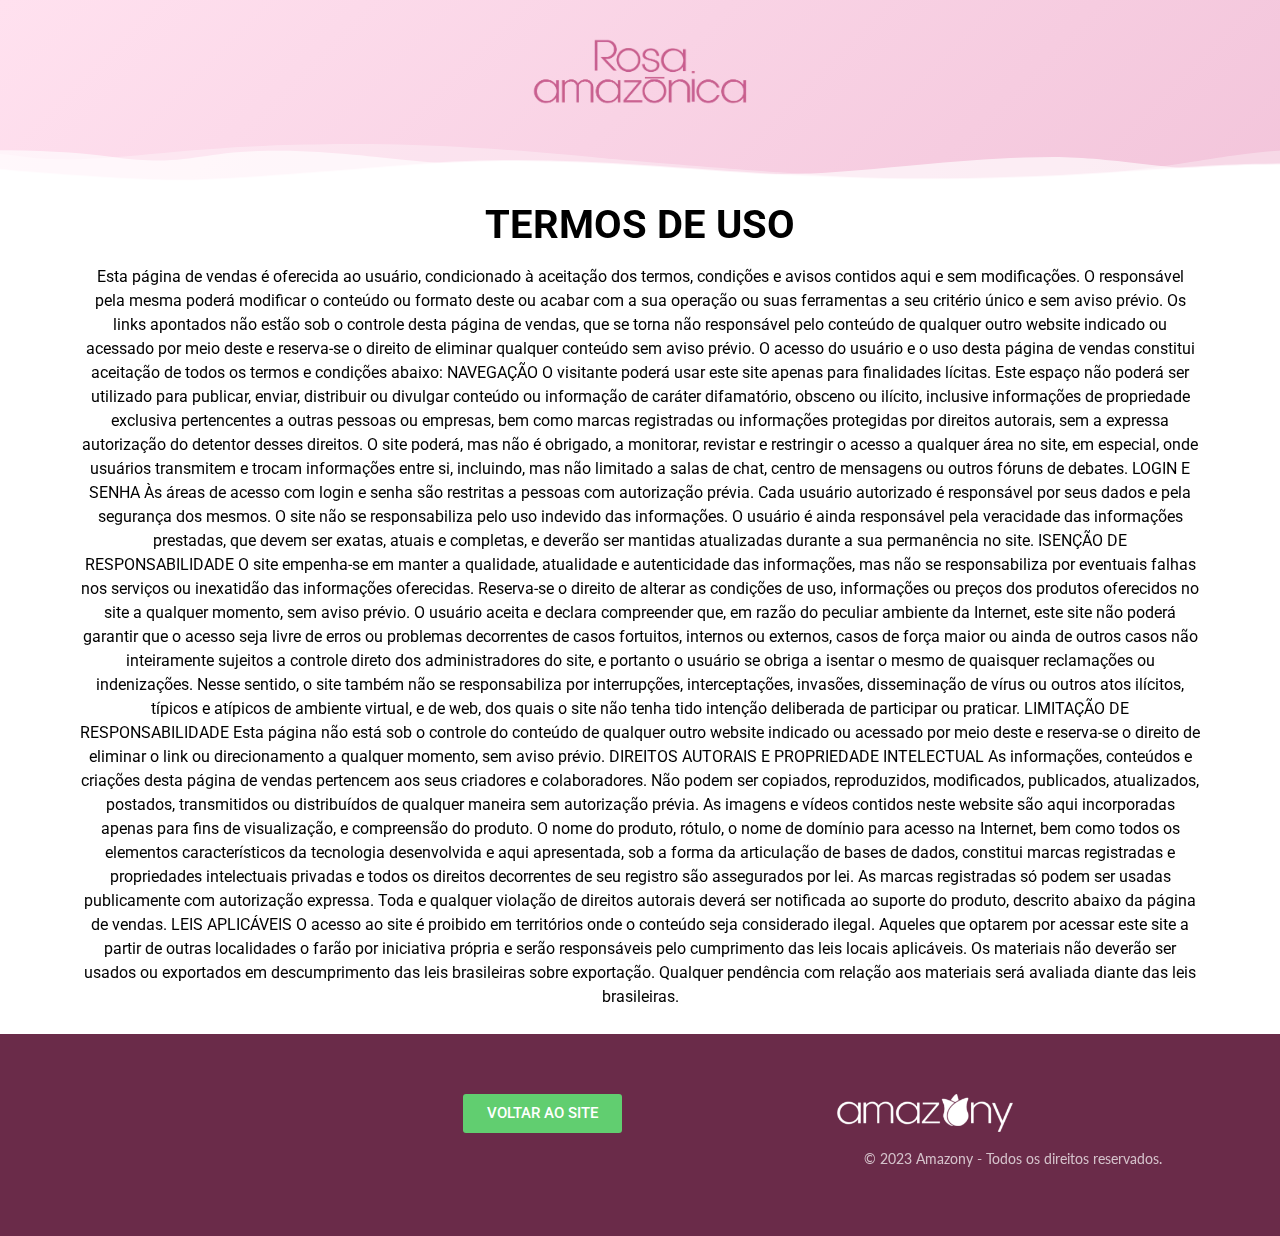
<file: pv1/termos-e-condicoes/index.html>
<!DOCTYPE html>
<html lang="en-US">
	<head>
		<meta charset="UTF-8" />
		<title>Termos de uso &#8211; rosamazonica</title>
		<meta name="robots" content="max-image-preview:large" />
		<link
			rel="icon"
			type="image/png"
			href="/wp-content/uploads/2023/11/faviconV2.png" />

		<link
			rel="alternate"
			type="application/rss+xml"
			title="rosamazonica &raquo; Feed"
			href="/feed/" />
		<link
			rel="alternate"
			type="application/rss+xml"
			title="rosamazonica &raquo; Comments Feed"
			href="/comments/feed/" />
		<script>
			window._wpemojiSettings = {
				baseUrl: 'https:\/\/s.w.org\/images\/core\/emoji\/14.0.0\/72x72\/',
				ext: '.png',
				svgUrl: 'https:\/\/s.w.org\/images\/core\/emoji\/14.0.0\/svg\/',
				svgExt: '.svg',
				source: {
					concatemoji: '\/wp-includes\/js\/wp-emoji-release.min.js?ver=6.4.1'
				}
			}
			/*! This file is auto-generated */
			!(function (i, n) {
				var o, s, e
				function c(e) {
					try {
						var t = { supportTests: e, timestamp: new Date().valueOf() }
						sessionStorage.setItem(o, JSON.stringify(t))
					} catch (e) {}
				}
				function p(e, t, n) {
					e.clearRect(0, 0, e.canvas.width, e.canvas.height),
						e.fillText(t, 0, 0)
					var t = new Uint32Array(
							e.getImageData(0, 0, e.canvas.width, e.canvas.height).data
						),
						r =
							(e.clearRect(0, 0, e.canvas.width, e.canvas.height),
							e.fillText(n, 0, 0),
							new Uint32Array(
								e.getImageData(0, 0, e.canvas.width, e.canvas.height).data
							))
					return t.every(function (e, t) {
						return e === r[t]
					})
				}
				function u(e, t, n) {
					switch (t) {
						case 'flag':
							return n(e, '🏳️‍⚧️', '🏳️​⚧️')
								? !1
								: !n(e, '🇺🇳', '🇺​🇳') && !n(e, '🏴󠁧󠁢󠁥󠁮󠁧󠁿', '🏴​󠁧​󠁢​󠁥​󠁮​󠁧​󠁿')
						case 'emoji':
							return !n(e, '🫱🏻‍🫲🏿', '🫱🏻​🫲🏿')
					}
					return !1
				}
				function f(e, t, n) {
					var r =
							'undefined' != typeof WorkerGlobalScope &&
							self instanceof WorkerGlobalScope
								? new OffscreenCanvas(300, 150)
								: i.createElement('canvas'),
						a = r.getContext('2d', { willReadFrequently: !0 }),
						o = ((a.textBaseline = 'top'), (a.font = '600 32px Arial'), {})
					return (
						e.forEach(function (e) {
							o[e] = t(a, e, n)
						}),
						o
					)
				}
				function t(e) {
					var t = i.createElement('script')
					;(t.src = e), (t.defer = !0), i.head.appendChild(t)
				}
				'undefined' != typeof Promise &&
					((o = 'wpEmojiSettingsSupports'),
					(s = ['flag', 'emoji']),
					(n.supports = { everything: !0, everythingExceptFlag: !0 }),
					(e = new Promise(function (e) {
						i.addEventListener('DOMContentLoaded', e, { once: !0 })
					})),
					new Promise(function (t) {
						var n = (function () {
							try {
								var e = JSON.parse(sessionStorage.getItem(o))
								if (
									'object' == typeof e &&
									'number' == typeof e.timestamp &&
									new Date().valueOf() < e.timestamp + 604800 &&
									'object' == typeof e.supportTests
								)
									return e.supportTests
							} catch (e) {}
							return null
						})()
						if (!n) {
							if (
								'undefined' != typeof Worker &&
								'undefined' != typeof OffscreenCanvas &&
								'undefined' != typeof URL &&
								URL.createObjectURL &&
								'undefined' != typeof Blob
							)
								try {
									var e =
											'postMessage(' +
											f.toString() +
											'(' +
											[JSON.stringify(s), u.toString(), p.toString()].join(
												','
											) +
											'));',
										r = new Blob([e], { type: 'text/javascript' }),
										a = new Worker(URL.createObjectURL(r), {
											name: 'wpTestEmojiSupports'
										})
									return void (a.onmessage = function (e) {
										c((n = e.data)), a.terminate(), t(n)
									})
								} catch (e) {}
							c((n = f(s, u, p)))
						}
						t(n)
					})
						.then(function (e) {
							for (var t in e)
								(n.supports[t] = e[t]),
									(n.supports.everything =
										n.supports.everything && n.supports[t]),
									'flag' !== t &&
										(n.supports.everythingExceptFlag =
											n.supports.everythingExceptFlag && n.supports[t])
							;(n.supports.everythingExceptFlag =
								n.supports.everythingExceptFlag && !n.supports.flag),
								(n.DOMReady = !1),
								(n.readyCallback = function () {
									n.DOMReady = !0
								})
						})
						.then(function () {
							return e
						})
						.then(function () {
							var e
							n.supports.everything ||
								(n.readyCallback(),
								(e = n.source || {}).concatemoji
									? t(e.concatemoji)
									: e.wpemoji && e.twemoji && (t(e.twemoji), t(e.wpemoji)))
						}))
			})((window, document), window._wpemojiSettings)
		</script>
		<style id="wp-emoji-styles-inline-css">
			img.wp-smiley,
			img.emoji {
				display: inline !important;
				border: none !important;
				box-shadow: none !important;
				height: 1em !important;
				width: 1em !important;
				margin: 0 0.07em !important;
				vertical-align: -0.1em !important;
				background: none !important;
				padding: 0 !important;
			}
		</style>
		<style id="classic-theme-styles-inline-css">
			/*! This file is auto-generated */
			.wp-block-button__link {
				color: #fff;
				background-color: #32373c;
				border-radius: 9999px;
				box-shadow: none;
				text-decoration: none;
				padding: calc(0.667em + 2px) calc(1.333em + 2px);
				font-size: 1.125em;
			}
			.wp-block-file__button {
				background: #32373c;
				color: #fff;
				text-decoration: none;
			}
		</style>
		<style id="global-styles-inline-css">
			body {
				--wp--preset--color--black: #000000;
				--wp--preset--color--cyan-bluish-gray: #abb8c3;
				--wp--preset--color--white: #ffffff;
				--wp--preset--color--pale-pink: #f78da7;
				--wp--preset--color--vivid-red: #cf2e2e;
				--wp--preset--color--luminous-vivid-orange: #ff6900;
				--wp--preset--color--luminous-vivid-amber: #fcb900;
				--wp--preset--color--light-green-cyan: #7bdcb5;
				--wp--preset--color--vivid-green-cyan: #00d084;
				--wp--preset--color--pale-cyan-blue: #8ed1fc;
				--wp--preset--color--vivid-cyan-blue: #0693e3;
				--wp--preset--color--vivid-purple: #9b51e0;
				--wp--preset--gradient--vivid-cyan-blue-to-vivid-purple: linear-gradient(
					135deg,
					rgba(6, 147, 227, 1) 0%,
					rgb(155, 81, 224) 100%
				);
				--wp--preset--gradient--light-green-cyan-to-vivid-green-cyan: linear-gradient(
					135deg,
					rgb(122, 220, 180) 0%,
					rgb(0, 208, 130) 100%
				);
				--wp--preset--gradient--luminous-vivid-amber-to-luminous-vivid-orange: linear-gradient(
					135deg,
					rgba(252, 185, 0, 1) 0%,
					rgba(255, 105, 0, 1) 100%
				);
				--wp--preset--gradient--luminous-vivid-orange-to-vivid-red: linear-gradient(
					135deg,
					rgba(255, 105, 0, 1) 0%,
					rgb(207, 46, 46) 100%
				);
				--wp--preset--gradient--very-light-gray-to-cyan-bluish-gray: linear-gradient(
					135deg,
					rgb(238, 238, 238) 0%,
					rgb(169, 184, 195) 100%
				);
				--wp--preset--gradient--cool-to-warm-spectrum: linear-gradient(
					135deg,
					rgb(74, 234, 220) 0%,
					rgb(151, 120, 209) 20%,
					rgb(207, 42, 186) 40%,
					rgb(238, 44, 130) 60%,
					rgb(251, 105, 98) 80%,
					rgb(254, 248, 76) 100%
				);
				--wp--preset--gradient--blush-light-purple: linear-gradient(
					135deg,
					rgb(255, 206, 236) 0%,
					rgb(152, 150, 240) 100%
				);
				--wp--preset--gradient--blush-bordeaux: linear-gradient(
					135deg,
					rgb(254, 205, 165) 0%,
					rgb(254, 45, 45) 50%,
					rgb(107, 0, 62) 100%
				);
				--wp--preset--gradient--luminous-dusk: linear-gradient(
					135deg,
					rgb(255, 203, 112) 0%,
					rgb(199, 81, 192) 50%,
					rgb(65, 88, 208) 100%
				);
				--wp--preset--gradient--pale-ocean: linear-gradient(
					135deg,
					rgb(255, 245, 203) 0%,
					rgb(182, 227, 212) 50%,
					rgb(51, 167, 181) 100%
				);
				--wp--preset--gradient--electric-grass: linear-gradient(
					135deg,
					rgb(202, 248, 128) 0%,
					rgb(113, 206, 126) 100%
				);
				--wp--preset--gradient--midnight: linear-gradient(
					135deg,
					rgb(2, 3, 129) 0%,
					rgb(40, 116, 252) 100%
				);
				--wp--preset--font-size--small: 13px;
				--wp--preset--font-size--medium: 20px;
				--wp--preset--font-size--large: 36px;
				--wp--preset--font-size--x-large: 42px;
				--wp--preset--spacing--20: 0.44rem;
				--wp--preset--spacing--30: 0.67rem;
				--wp--preset--spacing--40: 1rem;
				--wp--preset--spacing--50: 1.5rem;
				--wp--preset--spacing--60: 2.25rem;
				--wp--preset--spacing--70: 3.38rem;
				--wp--preset--spacing--80: 5.06rem;
				--wp--preset--shadow--natural: 6px 6px 9px rgba(0, 0, 0, 0.2);
				--wp--preset--shadow--deep: 12px 12px 50px rgba(0, 0, 0, 0.4);
				--wp--preset--shadow--sharp: 6px 6px 0px rgba(0, 0, 0, 0.2);
				--wp--preset--shadow--outlined: 6px 6px 0px -3px rgba(255, 255, 255, 1),
					6px 6px rgba(0, 0, 0, 1);
				--wp--preset--shadow--crisp: 6px 6px 0px rgba(0, 0, 0, 1);
			}
			:where(.is-layout-flex) {
				gap: 0.5em;
			}
			:where(.is-layout-grid) {
				gap: 0.5em;
			}
			body .is-layout-flow > .alignleft {
				float: left;
				margin-inline-start: 0;
				margin-inline-end: 2em;
			}
			body .is-layout-flow > .alignright {
				float: right;
				margin-inline-start: 2em;
				margin-inline-end: 0;
			}
			body .is-layout-flow > .aligncenter {
				margin-left: auto !important;
				margin-right: auto !important;
			}
			body .is-layout-constrained > .alignleft {
				float: left;
				margin-inline-start: 0;
				margin-inline-end: 2em;
			}
			body .is-layout-constrained > .alignright {
				float: right;
				margin-inline-start: 2em;
				margin-inline-end: 0;
			}
			body .is-layout-constrained > .aligncenter {
				margin-left: auto !important;
				margin-right: auto !important;
			}
			body
				.is-layout-constrained
				> :where(:not(.alignleft):not(.alignright):not(.alignfull)) {
				max-width: var(--wp--style--global--content-size);
				margin-left: auto !important;
				margin-right: auto !important;
			}
			body .is-layout-constrained > .alignwide {
				max-width: var(--wp--style--global--wide-size);
			}
			body .is-layout-flex {
				display: flex;
			}
			body .is-layout-flex {
				flex-wrap: wrap;
				align-items: center;
			}
			body .is-layout-flex > * {
				margin: 0;
			}
			body .is-layout-grid {
				display: grid;
			}
			body .is-layout-grid > * {
				margin: 0;
			}
			:where(.wp-block-columns.is-layout-flex) {
				gap: 2em;
			}
			:where(.wp-block-columns.is-layout-grid) {
				gap: 2em;
			}
			:where(.wp-block-post-template.is-layout-flex) {
				gap: 1.25em;
			}
			:where(.wp-block-post-template.is-layout-grid) {
				gap: 1.25em;
			}
			.has-black-color {
				color: var(--wp--preset--color--black) !important;
			}
			.has-cyan-bluish-gray-color {
				color: var(--wp--preset--color--cyan-bluish-gray) !important;
			}
			.has-white-color {
				color: var(--wp--preset--color--white) !important;
			}
			.has-pale-pink-color {
				color: var(--wp--preset--color--pale-pink) !important;
			}
			.has-vivid-red-color {
				color: var(--wp--preset--color--vivid-red) !important;
			}
			.has-luminous-vivid-orange-color {
				color: var(--wp--preset--color--luminous-vivid-orange) !important;
			}
			.has-luminous-vivid-amber-color {
				color: var(--wp--preset--color--luminous-vivid-amber) !important;
			}
			.has-light-green-cyan-color {
				color: var(--wp--preset--color--light-green-cyan) !important;
			}
			.has-vivid-green-cyan-color {
				color: var(--wp--preset--color--vivid-green-cyan) !important;
			}
			.has-pale-cyan-blue-color {
				color: var(--wp--preset--color--pale-cyan-blue) !important;
			}
			.has-vivid-cyan-blue-color {
				color: var(--wp--preset--color--vivid-cyan-blue) !important;
			}
			.has-vivid-purple-color {
				color: var(--wp--preset--color--vivid-purple) !important;
			}
			.has-black-background-color {
				background-color: var(--wp--preset--color--black) !important;
			}
			.has-cyan-bluish-gray-background-color {
				background-color: var(--wp--preset--color--cyan-bluish-gray) !important;
			}
			.has-white-background-color {
				background-color: var(--wp--preset--color--white) !important;
			}
			.has-pale-pink-background-color {
				background-color: var(--wp--preset--color--pale-pink) !important;
			}
			.has-vivid-red-background-color {
				background-color: var(--wp--preset--color--vivid-red) !important;
			}
			.has-luminous-vivid-orange-background-color {
				background-color: var(
					--wp--preset--color--luminous-vivid-orange
				) !important;
			}
			.has-luminous-vivid-amber-background-color {
				background-color: var(
					--wp--preset--color--luminous-vivid-amber
				) !important;
			}
			.has-light-green-cyan-background-color {
				background-color: var(--wp--preset--color--light-green-cyan) !important;
			}
			.has-vivid-green-cyan-background-color {
				background-color: var(--wp--preset--color--vivid-green-cyan) !important;
			}
			.has-pale-cyan-blue-background-color {
				background-color: var(--wp--preset--color--pale-cyan-blue) !important;
			}
			.has-vivid-cyan-blue-background-color {
				background-color: var(--wp--preset--color--vivid-cyan-blue) !important;
			}
			.has-vivid-purple-background-color {
				background-color: var(--wp--preset--color--vivid-purple) !important;
			}
			.has-black-border-color {
				border-color: var(--wp--preset--color--black) !important;
			}
			.has-cyan-bluish-gray-border-color {
				border-color: var(--wp--preset--color--cyan-bluish-gray) !important;
			}
			.has-white-border-color {
				border-color: var(--wp--preset--color--white) !important;
			}
			.has-pale-pink-border-color {
				border-color: var(--wp--preset--color--pale-pink) !important;
			}
			.has-vivid-red-border-color {
				border-color: var(--wp--preset--color--vivid-red) !important;
			}
			.has-luminous-vivid-orange-border-color {
				border-color: var(
					--wp--preset--color--luminous-vivid-orange
				) !important;
			}
			.has-luminous-vivid-amber-border-color {
				border-color: var(--wp--preset--color--luminous-vivid-amber) !important;
			}
			.has-light-green-cyan-border-color {
				border-color: var(--wp--preset--color--light-green-cyan) !important;
			}
			.has-vivid-green-cyan-border-color {
				border-color: var(--wp--preset--color--vivid-green-cyan) !important;
			}
			.has-pale-cyan-blue-border-color {
				border-color: var(--wp--preset--color--pale-cyan-blue) !important;
			}
			.has-vivid-cyan-blue-border-color {
				border-color: var(--wp--preset--color--vivid-cyan-blue) !important;
			}
			.has-vivid-purple-border-color {
				border-color: var(--wp--preset--color--vivid-purple) !important;
			}
			.has-vivid-cyan-blue-to-vivid-purple-gradient-background {
				background: var(
					--wp--preset--gradient--vivid-cyan-blue-to-vivid-purple
				) !important;
			}
			.has-light-green-cyan-to-vivid-green-cyan-gradient-background {
				background: var(
					--wp--preset--gradient--light-green-cyan-to-vivid-green-cyan
				) !important;
			}
			.has-luminous-vivid-amber-to-luminous-vivid-orange-gradient-background {
				background: var(
					--wp--preset--gradient--luminous-vivid-amber-to-luminous-vivid-orange
				) !important;
			}
			.has-luminous-vivid-orange-to-vivid-red-gradient-background {
				background: var(
					--wp--preset--gradient--luminous-vivid-orange-to-vivid-red
				) !important;
			}
			.has-very-light-gray-to-cyan-bluish-gray-gradient-background {
				background: var(
					--wp--preset--gradient--very-light-gray-to-cyan-bluish-gray
				) !important;
			}
			.has-cool-to-warm-spectrum-gradient-background {
				background: var(
					--wp--preset--gradient--cool-to-warm-spectrum
				) !important;
			}
			.has-blush-light-purple-gradient-background {
				background: var(--wp--preset--gradient--blush-light-purple) !important;
			}
			.has-blush-bordeaux-gradient-background {
				background: var(--wp--preset--gradient--blush-bordeaux) !important;
			}
			.has-luminous-dusk-gradient-background {
				background: var(--wp--preset--gradient--luminous-dusk) !important;
			}
			.has-pale-ocean-gradient-background {
				background: var(--wp--preset--gradient--pale-ocean) !important;
			}
			.has-electric-grass-gradient-background {
				background: var(--wp--preset--gradient--electric-grass) !important;
			}
			.has-midnight-gradient-background {
				background: var(--wp--preset--gradient--midnight) !important;
			}
			.has-small-font-size {
				font-size: var(--wp--preset--font-size--small) !important;
			}
			.has-medium-font-size {
				font-size: var(--wp--preset--font-size--medium) !important;
			}
			.has-large-font-size {
				font-size: var(--wp--preset--font-size--large) !important;
			}
			.has-x-large-font-size {
				font-size: var(--wp--preset--font-size--x-large) !important;
			}
			.wp-block-navigation a:where(:not(.wp-element-button)) {
				color: inherit;
			}
			:where(.wp-block-post-template.is-layout-flex) {
				gap: 1.25em;
			}
			:where(.wp-block-post-template.is-layout-grid) {
				gap: 1.25em;
			}
			:where(.wp-block-columns.is-layout-flex) {
				gap: 2em;
			}
			:where(.wp-block-columns.is-layout-grid) {
				gap: 2em;
			}
			.wp-block-pullquote {
				font-size: 1.5em;
				line-height: 1.6;
			}
		</style>
		<link
			rel="stylesheet"
			id="hello-elementor-css"
			href="/wp-content/themes/hello-elementor/style.min.css?ver=2.9.0"
			media="all" />
		<link
			rel="stylesheet"
			id="hello-elementor-theme-style-css"
			href="/wp-content/themes/hello-elementor/theme.min.css?ver=2.9.0"
			media="all" />
		<link
			rel="stylesheet"
			id="elementor-frontend-css"
			href="/wp-content/plugins/elementor/assets/css/frontend-lite.min.css?ver=3.17.3"
			media="all" />
		<link
			rel="stylesheet"
			id="elementor-post-6-css"
			href="/wp-content/uploads/elementor/css/post-6.css?ver=1699712642"
			media="all" />
		<link
			rel="stylesheet"
			id="elementor-icons-css"
			href="/wp-content/plugins/elementor/assets/lib/eicons/css/elementor-icons.min.css?ver=5.23.0"
			media="all" />
		<link
			rel="stylesheet"
			id="swiper-css"
			href="/wp-content/plugins/elementor/assets/lib/swiper/v8/css/swiper.min.css?ver=8.4.5"
			media="all" />
		<link
			rel="stylesheet"
			id="elementor-global-css"
			href="/wp-content/uploads/elementor/css/global.css?ver=1699712655"
			media="all" />
		<link
			rel="stylesheet"
			id="elementor-post-73-css"
			href="/wp-content/uploads/elementor/css/post-73.css?ver=1699718871"
			media="all" />
		<link
			rel="stylesheet"
			id="google-fonts-1-css"
			href="https://fonts.googleapis.com/css?family=Roboto%3A100%2C100italic%2C200%2C200italic%2C300%2C300italic%2C400%2C400italic%2C500%2C500italic%2C600%2C600italic%2C700%2C700italic%2C800%2C800italic%2C900%2C900italic%7CRoboto+Slab%3A100%2C100italic%2C200%2C200italic%2C300%2C300italic%2C400%2C400italic%2C500%2C500italic%2C600%2C600italic%2C700%2C700italic%2C800%2C800italic%2C900%2C900italic%7CLato%3A100%2C100italic%2C200%2C200italic%2C300%2C300italic%2C400%2C400italic%2C500%2C500italic%2C600%2C600italic%2C700%2C700italic%2C800%2C800italic%2C900%2C900italic&#038;display=swap&#038;ver=6.4.1"
			media="all" />
		<link rel="preconnect" href="https://fonts.gstatic.com/" crossorigin />
		<script
			src="/wp-includes/js/jquery/jquery.min.js?ver=3.7.1"
			id="jquery-core-js"></script>
		<script
			src="/wp-includes/js/jquery/jquery-migrate.min.js?ver=3.4.1"
			id="jquery-migrate-js"></script>
		<link rel="https://api.w.org/" href="/wp-json/" />
		<link
			rel="alternate"
			type="application/json"
			href="/wp-json/wp/v2/pages/73" />
		<link
			rel="EditURI"
			type="application/rsd+xml"
			title="RSD"
			href="/xmlrpc.php?rsd" />
		<meta name="generator" content="WordPress 6.4.1" />
		<link rel="canonical" href="/pv1/termos-e-condicoes/" />
		<link rel="shortlink" href="/?p=73" />
		<link
			rel="alternate"
			type="application/json+oembed"
			href="/wp-json/oembed/1.0/embed?url=%2Fpv1%2Ftermos-e-condicoes%2F" />
		<link
			rel="alternate"
			type="text/xml+oembed"
			href="/wp-json/oembed/1.0/embed?url=%2Fpv1%2Ftermos-e-condicoes%2F#038;format=xml" />
		<meta
			name="generator"
			content="Elementor 3.17.3; features: e_dom_optimization, e_optimized_assets_loading, e_optimized_css_loading, additional_custom_breakpoints, block_editor_assets_optimize, e_image_loading_optimization; settings: css_print_method-external, google_font-enabled, font_display-swap" />
		<meta
			name="viewport"
			content="width=device-width, initial-scale=1.0, viewport-fit=cover" />
	</head>
	<body
		class="page-template page-template-elementor_canvas page page-id-73 page-child parent-pageid-41 elementor-default elementor-template-canvas elementor-kit-6 elementor-page elementor-page-73">
		<div
			data-elementor-type="wp-post"
			data-elementor-id="73"
			class="elementor elementor-73">
			<section
				class="elementor-section elementor-top-section elementor-element elementor-element-3091729a elementor-section-boxed elementor-section-height-default elementor-section-height-default"
				data-id="3091729a"
				data-element_type="section"
				data-settings='{"background_background":"gradient","shape_divider_bottom":"mountains"}'>
				<div
					class="elementor-shape elementor-shape-bottom"
					data-negative="false">
					<svg
						xmlns="http://www.w3.org/2000/svg"
						viewbox="0 0 1000 100"
						preserveaspectratio="none">
						<path
							class="elementor-shape-fill"
							opacity="0.33"
							d="M473,67.3c-203.9,88.3-263.1-34-320.3,0C66,119.1,0,59.7,0,59.7V0h1000v59.7 c0,0-62.1,26.1-94.9,29.3c-32.8,3.3-62.8-12.3-75.8-22.1C806,49.6,745.3,8.7,694.9,4.7S492.4,59,473,67.3z"></path>
						<path
							class="elementor-shape-fill"
							opacity="0.66"
							d="M734,67.3c-45.5,0-77.2-23.2-129.1-39.1c-28.6-8.7-150.3-10.1-254,39.1 s-91.7-34.4-149.2,0C115.7,118.3,0,39.8,0,39.8V0h1000v36.5c0,0-28.2-18.5-92.1-18.5C810.2,18.1,775.7,67.3,734,67.3z"></path>
						<path
							class="elementor-shape-fill"
							d="M766.1,28.9c-200-57.5-266,65.5-395.1,19.5C242,1.8,242,5.4,184.8,20.6C128,35.8,132.3,44.9,89.9,52.5C28.6,63.7,0,0,0,0 h1000c0,0-9.9,40.9-83.6,48.1S829.6,47,766.1,28.9z"></path>
					</svg>
				</div>
				<div class="elementor-container elementor-column-gap-default">
					<div
						class="elementor-column elementor-col-100 elementor-top-column elementor-element elementor-element-4f86da56"
						data-id="4f86da56"
						data-element_type="column">
						<div class="elementor-widget-wrap elementor-element-populated">
							<div
								class="elementor-element elementor-element-25a16b8b elementor-widget elementor-widget-spacer"
								data-id="25a16b8b"
								data-element_type="widget"
								data-widget_type="spacer.default">
								<div class="elementor-widget-container">
									<style>
										/*! elementor - v3.17.0 - 08-11-2023 */
										.elementor-column .elementor-spacer-inner {
											height: var(--spacer-size);
										}
										.e-con {
											--container-widget-width: 100%;
										}
										.e-con-inner > .elementor-widget-spacer,
										.e-con > .elementor-widget-spacer {
											width: var(--container-widget-width, var(--spacer-size));
											--align-self: var(--container-widget-align-self, initial);
											--flex-shrink: 0;
										}
										.e-con-inner
											> .elementor-widget-spacer
											> .elementor-widget-container,
										.e-con
											> .elementor-widget-spacer
											> .elementor-widget-container {
											height: 100%;
											width: 100%;
										}
										.e-con-inner
											> .elementor-widget-spacer
											> .elementor-widget-container
											> .elementor-spacer,
										.e-con
											> .elementor-widget-spacer
											> .elementor-widget-container
											> .elementor-spacer {
											height: 100%;
										}
										.e-con-inner
											> .elementor-widget-spacer
											> .elementor-widget-container
											> .elementor-spacer
											> .elementor-spacer-inner,
										.e-con
											> .elementor-widget-spacer
											> .elementor-widget-container
											> .elementor-spacer
											> .elementor-spacer-inner {
											height: var(
												--container-widget-height,
												var(--spacer-size)
											);
										}
										.e-con-inner
											> .elementor-widget-spacer.elementor-widget-empty,
										.e-con > .elementor-widget-spacer.elementor-widget-empty {
											position: relative;
											min-height: 22px;
											min-width: 22px;
										}
										.e-con-inner
											> .elementor-widget-spacer.elementor-widget-empty
											.elementor-widget-empty-icon,
										.e-con
											> .elementor-widget-spacer.elementor-widget-empty
											.elementor-widget-empty-icon {
											position: absolute;
											top: 0;
											bottom: 0;
											left: 0;
											right: 0;
											margin: auto;
											padding: 0;
											width: 22px;
											height: 22px;
										}
									</style>
									<div class="elementor-spacer">
										<div class="elementor-spacer-inner"></div>
									</div>
								</div>
							</div>
							<div
								class="elementor-element elementor-element-5f069dc1 elementor-widget elementor-widget-image"
								data-id="5f069dc1"
								data-element_type="widget"
								data-widget_type="image.default">
								<div class="elementor-widget-container">
									<style>
										/*! elementor - v3.17.0 - 08-11-2023 */
										.elementor-widget-image {
											text-align: center;
										}
										.elementor-widget-image a {
											display: inline-block;
										}
										.elementor-widget-image a img[src$='.svg'] {
											width: 48px;
										}
										.elementor-widget-image img {
											vertical-align: middle;
											display: inline-block;
										}
									</style>
									<img
										fetchpriority="high"
										decoding="async"
										width="800"
										height="238"
										src="/wp-content/uploads/2023/11/logo-topo.webp"
										class="attachment-large size-large wp-image-7"
										alt="" />
								</div>
							</div>
							<div
								class="elementor-element elementor-element-656d4898 elementor-widget elementor-widget-spacer"
								data-id="656d4898"
								data-element_type="widget"
								data-widget_type="spacer.default">
								<div class="elementor-widget-container">
									<div class="elementor-spacer">
										<div class="elementor-spacer-inner"></div>
									</div>
								</div>
							</div>
						</div>
					</div>
				</div>
			</section>
			<section
				class="elementor-section elementor-top-section elementor-element elementor-element-2fc54ffb elementor-section-boxed elementor-section-height-default elementor-section-height-default"
				data-id="2fc54ffb"
				data-element_type="section">
				<div class="elementor-container elementor-column-gap-default">
					<div
						class="elementor-column elementor-col-100 elementor-top-column elementor-element elementor-element-644ca058"
						data-id="644ca058"
						data-element_type="column">
						<div class="elementor-widget-wrap elementor-element-populated">
							<div
								class="elementor-element elementor-element-5e5cb645 elementor-widget elementor-widget-text-editor"
								data-id="5e5cb645"
								data-element_type="widget"
								data-widget_type="text-editor.default">
								<div class="elementor-widget-container">
									<style>
										/*! elementor - v3.17.0 - 08-11-2023 */
										.elementor-widget-text-editor.elementor-drop-cap-view-stacked
											.elementor-drop-cap {
											background-color: #69727d;
											color: #fff;
										}
										.elementor-widget-text-editor.elementor-drop-cap-view-framed
											.elementor-drop-cap {
											color: #69727d;
											border: 3px solid;
											background-color: transparent;
										}
										.elementor-widget-text-editor:not(
												.elementor-drop-cap-view-default
											)
											.elementor-drop-cap {
											margin-top: 8px;
										}
										.elementor-widget-text-editor:not(
												.elementor-drop-cap-view-default
											)
											.elementor-drop-cap-letter {
											width: 1em;
											height: 1em;
										}
										.elementor-widget-text-editor .elementor-drop-cap {
											float: left;
											text-align: center;
											line-height: 1;
											font-size: 50px;
										}
										.elementor-widget-text-editor .elementor-drop-cap-letter {
											display: inline-block;
										}
									</style>
									<h1 style="text-align: center">
										<strong
											><span style="color: #000000">TERMOS DE USO</span></strong
										>
									</h1>
									<p style="text-align: center">
										<span style="color: #000000"
											>Esta página de vendas é oferecida ao usuário,
											condicionado à aceitação dos termos, condições e avisos
											contidos aqui e sem modificações. O responsável pela mesma
											poderá modificar o conteúdo ou formato deste ou acabar com
											a sua operação ou suas ferramentas a seu critério único e
											sem aviso prévio. Os links apontados não estão sob o
											controle desta página de vendas, que se torna não
											responsável pelo conteúdo de qualquer outro website
											indicado ou acessado por meio deste e reserva-se o direito
											de eliminar qualquer conteúdo sem aviso prévio. O acesso
											do usuário e o uso desta página de vendas constitui
											aceitação de todos os termos e condições abaixo: NAVEGAÇÃO
											O visitante poderá usar este site apenas para finalidades
											lícitas. Este espaço não poderá ser utilizado para
											publicar, enviar, distribuir ou divulgar conteúdo ou
											informação de caráter difamatório, obsceno ou ilícito,
											inclusive informações de propriedade exclusiva
											pertencentes a outras pessoas ou empresas, bem como marcas
											registradas ou informações protegidas por direitos
											autorais, sem a expressa autorização do detentor desses
											direitos. O site poderá, mas não é obrigado, a monitorar,
											revistar e restringir o acesso a qualquer área no site, em
											especial, onde usuários transmitem e trocam informações
											entre si, incluindo, mas não limitado a salas de chat,
											centro de mensagens ou outros fóruns de debates. LOGIN E
											SENHA Às áreas de acesso com login e senha são restritas a
											pessoas com autorização prévia. Cada usuário autorizado é
											responsável por seus dados e pela segurança dos mesmos. O
											site não se responsabiliza pelo uso indevido das
											informações. O usuário é ainda responsável pela veracidade
											das informações prestadas, que devem ser exatas, atuais e
											completas, e deverão ser mantidas atualizadas durante a
											sua permanência no site. ISENÇÃO DE RESPONSABILIDADE O
											site empenha-se em manter a qualidade, atualidade e
											autenticidade das informações, mas não se responsabiliza
											por eventuais falhas nos serviços ou inexatidão das
											informações oferecidas. Reserva-se o direito de alterar as
											condições de uso, informações ou preços dos produtos
											oferecidos no site a qualquer momento, sem aviso prévio. O
											usuário aceita e declara compreender que, em razão do
											peculiar ambiente da Internet, este site não poderá
											garantir que o acesso seja livre de erros ou problemas
											decorrentes de casos fortuitos, internos ou externos,
											casos de força maior ou ainda de outros casos não
											inteiramente sujeitos a controle direto dos
											administradores do site, e portanto o usuário se obriga a
											isentar o mesmo de quaisquer reclamações ou indenizações.
											Nesse sentido, o site também não se responsabiliza por
											interrupções, interceptações, invasões, disseminação de
											vírus ou outros atos ilícitos, típicos e atípicos de
											ambiente virtual, e de web, dos quais o site não tenha
											tido intenção deliberada de participar ou praticar.
											LIMITAÇÃO DE RESPONSABILIDADE Esta página não está sob o
											controle do conteúdo de qualquer outro website indicado ou
											acessado por meio deste e reserva-se o direito de eliminar
											o link ou direcionamento a qualquer momento, sem aviso
											prévio. DIREITOS AUTORAIS E PROPRIEDADE INTELECTUAL As
											informações, conteúdos e criações desta página de vendas
											pertencem aos seus criadores e colaboradores. Não podem
											ser copiados, reproduzidos, modificados, publicados,
											atualizados, postados, transmitidos ou distribuídos de
											qualquer maneira sem autorização prévia. As imagens e
											vídeos contidos neste website são aqui incorporadas apenas
											para fins de visualização, e compreensão do produto. O
											nome do produto, rótulo, o nome de domínio para acesso na
											Internet, bem como todos os elementos característicos da
											tecnologia desenvolvida e aqui apresentada, sob a forma da
											articulação de bases de dados, constitui marcas
											registradas e propriedades intelectuais privadas e todos
											os direitos decorrentes de seu registro são assegurados
											por lei. As marcas registradas só podem ser usadas
											publicamente com autorização expressa. Toda e qualquer
											violação de direitos autorais deverá ser notificada ao
											suporte do produto, descrito abaixo da página de vendas.
											LEIS APLICÁVEIS O acesso ao site é proibido em territórios
											onde o conteúdo seja considerado ilegal. Aqueles que
											optarem por acessar este site a partir de outras
											localidades o farão por iniciativa própria e serão
											responsáveis pelo cumprimento das leis locais aplicáveis.
											Os materiais não deverão ser usados ou exportados em
											descumprimento das leis brasileiras sobre exportação.
											Qualquer pendência com relação aos materiais será avaliada
											diante das leis brasileiras.</span
										>
									</p>
								</div>
							</div>
						</div>
					</div>
				</div>
			</section>
			<section
				class="elementor-section elementor-top-section elementor-element elementor-element-623e1ace elementor-section-boxed elementor-section-height-default elementor-section-height-default"
				data-id="623e1ace"
				data-element_type="section"
				data-settings='{"background_background":"classic"}'>
				<div class="elementor-container elementor-column-gap-default">
					<div
						class="elementor-column elementor-col-100 elementor-top-column elementor-element elementor-element-7190bd11"
						data-id="7190bd11"
						data-element_type="column">
						<div class="elementor-widget-wrap elementor-element-populated">
							<div
								class="elementor-element elementor-element-14e9928d elementor-widget elementor-widget-spacer"
								data-id="14e9928d"
								data-element_type="widget"
								data-widget_type="spacer.default">
								<div class="elementor-widget-container">
									<div class="elementor-spacer">
										<div class="elementor-spacer-inner"></div>
									</div>
								</div>
							</div>
							<section
								class="elementor-section elementor-inner-section elementor-element elementor-element-63444e72 elementor-section-boxed elementor-section-height-default elementor-section-height-default"
								data-id="63444e72"
								data-element_type="section">
								<div class="elementor-container elementor-column-gap-default">
									<div
										class="elementor-column elementor-col-33 elementor-inner-column elementor-element elementor-element-5d6cf3d5"
										data-id="5d6cf3d5"
										data-element_type="column">
										<div class="elementor-widget-wrap"></div>
									</div>
									<div
										class="elementor-column elementor-col-33 elementor-inner-column elementor-element elementor-element-42c4d580"
										data-id="42c4d580"
										data-element_type="column">
										<div
											class="elementor-widget-wrap elementor-element-populated">
											<div
												class="elementor-element elementor-element-3e7fab7c elementor-mobile-align-center elementor-widget elementor-widget-button"
												data-id="3e7fab7c"
												data-element_type="widget"
												data-widget_type="button.default">
												<div class="elementor-widget-container">
													<div class="elementor-button-wrapper">
														<a
															class="elementor-button elementor-button-link elementor-size-sm"
															href="/index.html">
															<span class="elementor-button-content-wrapper">
																<span class="elementor-button-text"
																	>VOLTAR AO SITE</span
																>
															</span>
														</a>
													</div>
												</div>
											</div>
										</div>
									</div>
									<div
										class="elementor-column elementor-col-33 elementor-inner-column elementor-element elementor-element-476404d5"
										data-id="476404d5"
										data-element_type="column">
										<div
											class="elementor-widget-wrap elementor-element-populated">
											<div
												class="elementor-element elementor-element-3cf3b6f0 elementor-widget elementor-widget-image"
												data-id="3cf3b6f0"
												data-element_type="widget"
												data-widget_type="image.default">
												<div class="elementor-widget-container">
													<img
														decoding="async"
														width="300"
														height="65"
														src="/wp-content/uploads/2023/11/logo-rodape.webp"
														class="attachment-large size-large wp-image-33"
														alt="" />
												</div>
											</div>
											<div
												class="elementor-element elementor-element-3ee4236c elementor-widget elementor-widget-heading"
												data-id="3ee4236c"
												data-element_type="widget"
												data-widget_type="heading.default">
												<div class="elementor-widget-container">
													<style>
														/*! elementor - v3.17.0 - 08-11-2023 */
														.elementor-heading-title {
															padding: 0;
															margin: 0;
															line-height: 1;
														}
														.elementor-widget-heading
															.elementor-heading-title[class*='elementor-size-']
															> a {
															color: inherit;
															font-size: inherit;
															line-height: inherit;
														}
														.elementor-widget-heading
															.elementor-heading-title.elementor-size-small {
															font-size: 15px;
														}
														.elementor-widget-heading
															.elementor-heading-title.elementor-size-medium {
															font-size: 19px;
														}
														.elementor-widget-heading
															.elementor-heading-title.elementor-size-large {
															font-size: 29px;
														}
														.elementor-widget-heading
															.elementor-heading-title.elementor-size-xl {
															font-size: 39px;
														}
														.elementor-widget-heading
															.elementor-heading-title.elementor-size-xxl {
															font-size: 59px;
														}
													</style>
													<h2
														class="elementor-heading-title elementor-size-default">
														© 2023 Amazony - Todos os direitos reservados.
													</h2>
												</div>
											</div>
										</div>
									</div>
								</div>
							</section>
							<div
								class="elementor-element elementor-element-cdc6a7d elementor-widget elementor-widget-spacer"
								data-id="cdc6a7d"
								data-element_type="widget"
								data-widget_type="spacer.default">
								<div class="elementor-widget-container">
									<div class="elementor-spacer">
										<div class="elementor-spacer-inner"></div>
									</div>
								</div>
							</div>
						</div>
					</div>
				</div>
			</section>
		</div>
		<script
			src="/wp-content/themes/hello-elementor/assets/js/hello-frontend.min.js?ver=1.0.0"
			id="hello-theme-frontend-js"></script>
		<script
			src="/wp-content/plugins/elementor/assets/js/webpack.runtime.min.js?ver=3.17.3"
			id="elementor-webpack-runtime-js"></script>
		<script
			src="/wp-content/plugins/elementor/assets/js/frontend-modules.min.js?ver=3.17.3"
			id="elementor-frontend-modules-js"></script>
		<script
			src="/wp-content/plugins/elementor/assets/lib/waypoints/waypoints.min.js?ver=4.0.2"
			id="elementor-waypoints-js"></script>
		<script
			src="/wp-includes/js/jquery/ui/core.min.js?ver=1.13.2"
			id="jquery-ui-core-js"></script>
		<script id="elementor-frontend-js-before">
			var elementorFrontendConfig = {
				environmentMode: {
					edit: false,
					wpPreview: false,
					isScriptDebug: false
				},
				i18n: {
					shareOnFacebook: 'Share on Facebook',
					shareOnTwitter: 'Share on Twitter',
					pinIt: 'Pin it',
					download: 'Download',
					downloadImage: 'Download image',
					fullscreen: 'Fullscreen',
					zoom: 'Zoom',
					share: 'Share',
					playVideo: 'Play Video',
					previous: 'Previous',
					next: 'Next',
					close: 'Close',
					a11yCarouselWrapperAriaLabel:
						'Carousel | Horizontal scrolling: Arrow Left & Right',
					a11yCarouselPrevSlideMessage: 'Previous slide',
					a11yCarouselNextSlideMessage: 'Next slide',
					a11yCarouselFirstSlideMessage: 'This is the first slide',
					a11yCarouselLastSlideMessage: 'This is the last slide',
					a11yCarouselPaginationBulletMessage: 'Go to slide'
				},
				is_rtl: false,
				breakpoints: { xs: 0, sm: 480, md: 768, lg: 1025, xl: 1440, xxl: 1600 },
				responsive: {
					breakpoints: {
						mobile: {
							label: 'Mobile Portrait',
							value: 767,
							default_value: 767,
							direction: 'max',
							is_enabled: true
						},
						mobile_extra: {
							label: 'Mobile Landscape',
							value: 880,
							default_value: 880,
							direction: 'max',
							is_enabled: false
						},
						tablet: {
							label: 'Tablet Portrait',
							value: 1024,
							default_value: 1024,
							direction: 'max',
							is_enabled: true
						},
						tablet_extra: {
							label: 'Tablet Landscape',
							value: 1200,
							default_value: 1200,
							direction: 'max',
							is_enabled: false
						},
						laptop: {
							label: 'Laptop',
							value: 1366,
							default_value: 1366,
							direction: 'max',
							is_enabled: false
						},
						widescreen: {
							label: 'Widescreen',
							value: 2400,
							default_value: 2400,
							direction: 'min',
							is_enabled: false
						}
					}
				},
				version: '3.17.3',
				is_static: false,
				experimentalFeatures: {
					e_dom_optimization: true,
					e_optimized_assets_loading: true,
					e_optimized_css_loading: true,
					additional_custom_breakpoints: true,
					container: true,
					e_swiper_latest: true,
					container_grid: true,
					'hello-theme-header-footer': true,
					block_editor_assets_optimize: true,
					'landing-pages': true,
					e_image_loading_optimization: true,
					e_global_styleguide: true
				},
				urls: { assets: '\/wp-content\/plugins\/elementor\/assets\/' },
				swiperClass: 'swiper',
				settings: { page: [], editorPreferences: [] },
				kit: {
					active_breakpoints: ['viewport_mobile', 'viewport_tablet'],
					global_image_lightbox: 'yes',
					lightbox_enable_counter: 'yes',
					lightbox_enable_fullscreen: 'yes',
					lightbox_enable_zoom: 'yes',
					lightbox_enable_share: 'yes',
					lightbox_title_src: 'title',
					lightbox_description_src: 'description',
					hello_header_logo_type: 'title',
					hello_footer_logo_type: 'logo'
				},
				post: {
					id: 73,
					title: 'Termos%20de%20uso%20%E2%80%93%20rosamazonica',
					excerpt: '',
					featuredImage: false
				}
			}
		</script>
		<script
			src="/wp-content/plugins/elementor/assets/js/frontend.min.js?ver=3.17.3"
			id="elementor-frontend-js"></script>
	</body>
</html>
</file>
<file: wp-content/uploads/elementor/css/post-6.css>
.elementor-kit-6{--e-global-color-primary:#6EC1E4;--e-global-color-secondary:#54595F;--e-global-color-text:#7A7A7A;--e-global-color-accent:#61CE70;--e-global-typography-primary-font-family:"Roboto";--e-global-typography-primary-font-weight:600;--e-global-typography-secondary-font-family:"Roboto Slab";--e-global-typography-secondary-font-weight:400;--e-global-typography-text-font-family:"Roboto";--e-global-typography-text-font-weight:400;--e-global-typography-accent-font-family:"Roboto";--e-global-typography-accent-font-weight:500;}.elementor-section.elementor-section-boxed > .elementor-container{max-width:1140px;}.e-con{--container-max-width:1140px;}.elementor-widget:not(:last-child){margin-block-end:20px;}.elementor-element{--widgets-spacing:20px 20px;}{}h1.entry-title{display:var(--page-title-display);}.site-header{padding-inline-end:0px;padding-inline-start:0px;}@media(max-width:1024px){.elementor-section.elementor-section-boxed > .elementor-container{max-width:1024px;}.e-con{--container-max-width:1024px;}}@media(max-width:767px){.elementor-section.elementor-section-boxed > .elementor-container{max-width:767px;}.e-con{--container-max-width:767px;}}
</file>
<file: wp-content/uploads/elementor/css/global.css>
.elementor-widget-heading .elementor-heading-title{color:var( --e-global-color-primary );font-family:var( --e-global-typography-primary-font-family ), Sans-serif;font-weight:var( --e-global-typography-primary-font-weight );}.elementor-widget-image .widget-image-caption{color:var( --e-global-color-text );font-family:var( --e-global-typography-text-font-family ), Sans-serif;font-weight:var( --e-global-typography-text-font-weight );}.elementor-widget-text-editor{color:var( --e-global-color-text );font-family:var( --e-global-typography-text-font-family ), Sans-serif;font-weight:var( --e-global-typography-text-font-weight );}.elementor-widget-text-editor.elementor-drop-cap-view-stacked .elementor-drop-cap{background-color:var( --e-global-color-primary );}.elementor-widget-text-editor.elementor-drop-cap-view-framed .elementor-drop-cap, .elementor-widget-text-editor.elementor-drop-cap-view-default .elementor-drop-cap{color:var( --e-global-color-primary );border-color:var( --e-global-color-primary );}.elementor-widget-button .elementor-button{font-family:var( --e-global-typography-accent-font-family ), Sans-serif;font-weight:var( --e-global-typography-accent-font-weight );background-color:var( --e-global-color-accent );}.elementor-widget-divider{--divider-color:var( --e-global-color-secondary );}.elementor-widget-divider .elementor-divider__text{color:var( --e-global-color-secondary );font-family:var( --e-global-typography-secondary-font-family ), Sans-serif;font-weight:var( --e-global-typography-secondary-font-weight );}.elementor-widget-divider.elementor-view-stacked .elementor-icon{background-color:var( --e-global-color-secondary );}.elementor-widget-divider.elementor-view-framed .elementor-icon, .elementor-widget-divider.elementor-view-default .elementor-icon{color:var( --e-global-color-secondary );border-color:var( --e-global-color-secondary );}.elementor-widget-divider.elementor-view-framed .elementor-icon, .elementor-widget-divider.elementor-view-default .elementor-icon svg{fill:var( --e-global-color-secondary );}.elementor-widget-image-box .elementor-image-box-title{color:var( --e-global-color-primary );font-family:var( --e-global-typography-primary-font-family ), Sans-serif;font-weight:var( --e-global-typography-primary-font-weight );}.elementor-widget-image-box .elementor-image-box-description{color:var( --e-global-color-text );font-family:var( --e-global-typography-text-font-family ), Sans-serif;font-weight:var( --e-global-typography-text-font-weight );}.elementor-widget-icon.elementor-view-stacked .elementor-icon{background-color:var( --e-global-color-primary );}.elementor-widget-icon.elementor-view-framed .elementor-icon, .elementor-widget-icon.elementor-view-default .elementor-icon{color:var( --e-global-color-primary );border-color:var( --e-global-color-primary );}.elementor-widget-icon.elementor-view-framed .elementor-icon, .elementor-widget-icon.elementor-view-default .elementor-icon svg{fill:var( --e-global-color-primary );}.elementor-widget-icon-box.elementor-view-stacked .elementor-icon{background-color:var( --e-global-color-primary );}.elementor-widget-icon-box.elementor-view-framed .elementor-icon, .elementor-widget-icon-box.elementor-view-default .elementor-icon{fill:var( --e-global-color-primary );color:var( --e-global-color-primary );border-color:var( --e-global-color-primary );}.elementor-widget-icon-box .elementor-icon-box-title{color:var( --e-global-color-primary );}.elementor-widget-icon-box .elementor-icon-box-title, .elementor-widget-icon-box .elementor-icon-box-title a{font-family:var( --e-global-typography-primary-font-family ), Sans-serif;font-weight:var( --e-global-typography-primary-font-weight );}.elementor-widget-icon-box .elementor-icon-box-description{color:var( --e-global-color-text );font-family:var( --e-global-typography-text-font-family ), Sans-serif;font-weight:var( --e-global-typography-text-font-weight );}.elementor-widget-star-rating .elementor-star-rating__title{color:var( --e-global-color-text );font-family:var( --e-global-typography-text-font-family ), Sans-serif;font-weight:var( --e-global-typography-text-font-weight );}.elementor-widget-image-gallery .gallery-item .gallery-caption{font-family:var( --e-global-typography-accent-font-family ), Sans-serif;font-weight:var( --e-global-typography-accent-font-weight );}.elementor-widget-icon-list .elementor-icon-list-item:not(:last-child):after{border-color:var( --e-global-color-text );}.elementor-widget-icon-list .elementor-icon-list-icon i{color:var( --e-global-color-primary );}.elementor-widget-icon-list .elementor-icon-list-icon svg{fill:var( --e-global-color-primary );}.elementor-widget-icon-list .elementor-icon-list-item > .elementor-icon-list-text, .elementor-widget-icon-list .elementor-icon-list-item > a{font-family:var( --e-global-typography-text-font-family ), Sans-serif;font-weight:var( --e-global-typography-text-font-weight );}.elementor-widget-icon-list .elementor-icon-list-text{color:var( --e-global-color-secondary );}.elementor-widget-counter .elementor-counter-number-wrapper{color:var( --e-global-color-primary );font-family:var( --e-global-typography-primary-font-family ), Sans-serif;font-weight:var( --e-global-typography-primary-font-weight );}.elementor-widget-counter .elementor-counter-title{color:var( --e-global-color-secondary );font-family:var( --e-global-typography-secondary-font-family ), Sans-serif;font-weight:var( --e-global-typography-secondary-font-weight );}.elementor-widget-progress .elementor-progress-wrapper .elementor-progress-bar{background-color:var( --e-global-color-primary );}.elementor-widget-progress .elementor-title{color:var( --e-global-color-primary );font-family:var( --e-global-typography-text-font-family ), Sans-serif;font-weight:var( --e-global-typography-text-font-weight );}.elementor-widget-testimonial .elementor-testimonial-content{color:var( --e-global-color-text );font-family:var( --e-global-typography-text-font-family ), Sans-serif;font-weight:var( --e-global-typography-text-font-weight );}.elementor-widget-testimonial .elementor-testimonial-name{color:var( --e-global-color-primary );font-family:var( --e-global-typography-primary-font-family ), Sans-serif;font-weight:var( --e-global-typography-primary-font-weight );}.elementor-widget-testimonial .elementor-testimonial-job{color:var( --e-global-color-secondary );font-family:var( --e-global-typography-secondary-font-family ), Sans-serif;font-weight:var( --e-global-typography-secondary-font-weight );}.elementor-widget-tabs .elementor-tab-title, .elementor-widget-tabs .elementor-tab-title a{color:var( --e-global-color-primary );}.elementor-widget-tabs .elementor-tab-title.elementor-active,
					 .elementor-widget-tabs .elementor-tab-title.elementor-active a{color:var( --e-global-color-accent );}.elementor-widget-tabs .elementor-tab-title{font-family:var( --e-global-typography-primary-font-family ), Sans-serif;font-weight:var( --e-global-typography-primary-font-weight );}.elementor-widget-tabs .elementor-tab-content{color:var( --e-global-color-text );font-family:var( --e-global-typography-text-font-family ), Sans-serif;font-weight:var( --e-global-typography-text-font-weight );}.elementor-widget-accordion .elementor-accordion-icon, .elementor-widget-accordion .elementor-accordion-title{color:var( --e-global-color-primary );}.elementor-widget-accordion .elementor-accordion-icon svg{fill:var( --e-global-color-primary );}.elementor-widget-accordion .elementor-active .elementor-accordion-icon, .elementor-widget-accordion .elementor-active .elementor-accordion-title{color:var( --e-global-color-accent );}.elementor-widget-accordion .elementor-active .elementor-accordion-icon svg{fill:var( --e-global-color-accent );}.elementor-widget-accordion .elementor-accordion-title{font-family:var( --e-global-typography-primary-font-family ), Sans-serif;font-weight:var( --e-global-typography-primary-font-weight );}.elementor-widget-accordion .elementor-tab-content{color:var( --e-global-color-text );font-family:var( --e-global-typography-text-font-family ), Sans-serif;font-weight:var( --e-global-typography-text-font-weight );}.elementor-widget-toggle .elementor-toggle-title, .elementor-widget-toggle .elementor-toggle-icon{color:var( --e-global-color-primary );}.elementor-widget-toggle .elementor-toggle-icon svg{fill:var( --e-global-color-primary );}.elementor-widget-toggle .elementor-tab-title.elementor-active a, .elementor-widget-toggle .elementor-tab-title.elementor-active .elementor-toggle-icon{color:var( --e-global-color-accent );}.elementor-widget-toggle .elementor-toggle-title{font-family:var( --e-global-typography-primary-font-family ), Sans-serif;font-weight:var( --e-global-typography-primary-font-weight );}.elementor-widget-toggle .elementor-tab-content{color:var( --e-global-color-text );font-family:var( --e-global-typography-text-font-family ), Sans-serif;font-weight:var( --e-global-typography-text-font-weight );}.elementor-widget-alert .elementor-alert-title{font-family:var( --e-global-typography-primary-font-family ), Sans-serif;font-weight:var( --e-global-typography-primary-font-weight );}.elementor-widget-alert .elementor-alert-description{font-family:var( --e-global-typography-text-font-family ), Sans-serif;font-weight:var( --e-global-typography-text-font-weight );}.elementor-widget-text-path{font-family:var( --e-global-typography-text-font-family ), Sans-serif;font-weight:var( --e-global-typography-text-font-weight );}
</file>
<file: wp-content/uploads/elementor/css/post-41.css>
.elementor-41 .elementor-element.elementor-element-4729aaef:not(.elementor-motion-effects-element-type-background), .elementor-41 .elementor-element.elementor-element-4729aaef > .elementor-motion-effects-container > .elementor-motion-effects-layer{background-color:transparent;background-image:linear-gradient(135deg, #FFE1EF 0%, #F3C5DB 100%);}.elementor-41 .elementor-element.elementor-element-4729aaef{transition:background 0.3s, border 0.3s, border-radius 0.3s, box-shadow 0.3s;padding:0px 0px 0px 0px;}.elementor-41 .elementor-element.elementor-element-4729aaef > .elementor-background-overlay{transition:background 0.3s, border-radius 0.3s, opacity 0.3s;}.elementor-41 .elementor-element.elementor-element-4729aaef > .elementor-shape-bottom svg{width:calc(138% + 1.3px);height:40px;transform:translateX(-50%) rotateY(180deg);}.elementor-41 .elementor-element.elementor-element-72126a59{--spacer-size:10px;}.elementor-41 .elementor-element.elementor-element-13d34171 img{width:19%;}.elementor-41 .elementor-element.elementor-element-152db845{padding:0px 0px 0px 0px;}.elementor-bc-flex-widget .elementor-41 .elementor-element.elementor-element-7321b2bf.elementor-column .elementor-widget-wrap{align-items:center;}.elementor-41 .elementor-element.elementor-element-7321b2bf.elementor-column.elementor-element[data-element_type="column"] > .elementor-widget-wrap.elementor-element-populated{align-content:center;align-items:center;}.elementor-41 .elementor-element.elementor-element-7321b2bf > .elementor-widget-wrap > .elementor-widget:not(.elementor-widget__width-auto):not(.elementor-widget__width-initial):not(:last-child):not(.elementor-absolute){margin-bottom:0px;}.elementor-41 .elementor-element.elementor-element-7321b2bf > .elementor-element-populated{margin:0px 0px 0px 0px;--e-column-margin-right:0px;--e-column-margin-left:0px;}.elementor-41 .elementor-element.elementor-element-b2d2d93{text-align:left;}.elementor-41 .elementor-element.elementor-element-b2d2d93 .elementor-heading-title{color:#525C67;font-family:"Lato", Sans-serif;font-size:40px;font-weight:700;line-height:1.2em;}.elementor-41 .elementor-element.elementor-element-2734bc3a{--spacer-size:10px;}.elementor-41 .elementor-element.elementor-element-18036556 .elementor-heading-title{color:#C95E90;font-family:"Lato", Sans-serif;font-size:24px;font-weight:400;line-height:1.2em;}.elementor-41 .elementor-element.elementor-element-69b59916{--spacer-size:25px;}.elementor-41 .elementor-element.elementor-element-208d6c0e .elementor-icon-list-items:not(.elementor-inline-items) .elementor-icon-list-item:not(:last-child){padding-bottom:calc(11px/2);}.elementor-41 .elementor-element.elementor-element-208d6c0e .elementor-icon-list-items:not(.elementor-inline-items) .elementor-icon-list-item:not(:first-child){margin-top:calc(11px/2);}.elementor-41 .elementor-element.elementor-element-208d6c0e .elementor-icon-list-items.elementor-inline-items .elementor-icon-list-item{margin-right:calc(11px/2);margin-left:calc(11px/2);}.elementor-41 .elementor-element.elementor-element-208d6c0e .elementor-icon-list-items.elementor-inline-items{margin-right:calc(-11px/2);margin-left:calc(-11px/2);}body.rtl .elementor-41 .elementor-element.elementor-element-208d6c0e .elementor-icon-list-items.elementor-inline-items .elementor-icon-list-item:after{left:calc(-11px/2);}body:not(.rtl) .elementor-41 .elementor-element.elementor-element-208d6c0e .elementor-icon-list-items.elementor-inline-items .elementor-icon-list-item:after{right:calc(-11px/2);}.elementor-41 .elementor-element.elementor-element-208d6c0e .elementor-icon-list-icon i{color:#C95E90;transition:color 0.3s;}.elementor-41 .elementor-element.elementor-element-208d6c0e .elementor-icon-list-icon svg{fill:#C95E90;transition:fill 0.3s;}.elementor-41 .elementor-element.elementor-element-208d6c0e{--e-icon-list-icon-size:18px;--e-icon-list-icon-align:center;--e-icon-list-icon-margin:0 calc(var(--e-icon-list-icon-size, 1em) * 0.125);--icon-vertical-offset:0px;}.elementor-41 .elementor-element.elementor-element-208d6c0e .elementor-icon-list-item > .elementor-icon-list-text, .elementor-41 .elementor-element.elementor-element-208d6c0e .elementor-icon-list-item > a{font-family:"Lato", Sans-serif;font-size:19px;font-weight:600;line-height:1.1em;}.elementor-41 .elementor-element.elementor-element-208d6c0e .elementor-icon-list-text{color:#525C67;transition:color 0.3s;}.elementor-41 .elementor-element.elementor-element-2272ecb2{--spacer-size:25px;}.elementor-41 .elementor-element.elementor-element-1c2dc650 .elementor-button .elementor-align-icon-right{margin-left:12px;}.elementor-41 .elementor-element.elementor-element-1c2dc650 .elementor-button .elementor-align-icon-left{margin-right:12px;}.elementor-41 .elementor-element.elementor-element-1c2dc650 .elementor-button{font-family:"Lato", Sans-serif;font-size:18px;font-weight:600;fill:#FFFFFF;color:#FFFFFF;background-color:#00AC69;border-radius:5px 5px 5px 5px;padding:20px 40px 20px 40px;}.elementor-41 .elementor-element.elementor-element-1c2dc650 .elementor-button:hover, .elementor-41 .elementor-element.elementor-element-1c2dc650 .elementor-button:focus{color:#FFFFFF;background-color:#038F58;}.elementor-41 .elementor-element.elementor-element-1c2dc650 .elementor-button:hover svg, .elementor-41 .elementor-element.elementor-element-1c2dc650 .elementor-button:focus svg{fill:#FFFFFF;}.elementor-41 .elementor-element.elementor-element-54d7fb30 .elementor-icon-list-icon i{color:#525C67;transition:color 0.3s;}.elementor-41 .elementor-element.elementor-element-54d7fb30 .elementor-icon-list-icon svg{fill:#525C67;transition:fill 0.3s;}.elementor-41 .elementor-element.elementor-element-54d7fb30{--e-icon-list-icon-size:14px;--icon-vertical-offset:0px;}.elementor-41 .elementor-element.elementor-element-54d7fb30 .elementor-icon-list-item > .elementor-icon-list-text, .elementor-41 .elementor-element.elementor-element-54d7fb30 .elementor-icon-list-item > a{font-family:"Lato", Sans-serif;font-size:14px;font-weight:400;}.elementor-41 .elementor-element.elementor-element-54d7fb30 .elementor-icon-list-text{color:#525C67;transition:color 0.3s;}.elementor-bc-flex-widget .elementor-41 .elementor-element.elementor-element-5874f7ff.elementor-column .elementor-widget-wrap{align-items:center;}.elementor-41 .elementor-element.elementor-element-5874f7ff.elementor-column.elementor-element[data-element_type="column"] > .elementor-widget-wrap.elementor-element-populated{align-content:center;align-items:center;}.elementor-41 .elementor-element.elementor-element-7d1ac463 img{width:500px;}.elementor-41 .elementor-element.elementor-element-7d1ac463 > .elementor-widget-container{margin:0px 0px 0px 0px;}.elementor-41 .elementor-element.elementor-element-595bc95b{--spacer-size:50px;}.elementor-41 .elementor-element.elementor-element-7396db1f{--spacer-size:50px;}.elementor-41 .elementor-element.elementor-element-3f89096e{text-align:center;}.elementor-41 .elementor-element.elementor-element-3f89096e .elementor-heading-title{color:#525C67;font-family:"Lato", Sans-serif;font-size:40px;font-weight:600;}.elementor-41 .elementor-element.elementor-element-49b22e69{text-align:center;}.elementor-41 .elementor-element.elementor-element-49b22e69 .elementor-heading-title{color:#525C67CC;font-family:"Lato", Sans-serif;font-size:20.8px;font-weight:400;}.elementor-41 .elementor-element.elementor-element-e9af18e{--spacer-size:10px;}.elementor-41 .elementor-element.elementor-element-370e1763 .elementor-image-box-wrapper{text-align:center;}.elementor-41 .elementor-element.elementor-element-370e1763.elementor-position-right .elementor-image-box-img{margin-left:10px;}.elementor-41 .elementor-element.elementor-element-370e1763.elementor-position-left .elementor-image-box-img{margin-right:10px;}.elementor-41 .elementor-element.elementor-element-370e1763.elementor-position-top .elementor-image-box-img{margin-bottom:10px;}.elementor-41 .elementor-element.elementor-element-370e1763 .elementor-image-box-img img{border-radius:100px;transition-duration:0.3s;}.elementor-41 .elementor-element.elementor-element-370e1763 .elementor-image-box-title{margin-bottom:8px;color:#525C67;font-family:"Lato", Sans-serif;font-size:20.8px;font-weight:700;line-height:1.1em;}.elementor-41 .elementor-element.elementor-element-370e1763 .elementor-image-box-description{color:#525C67;font-family:"Lato", Sans-serif;font-size:17px;font-weight:400;line-height:1.2em;}.elementor-41 .elementor-element.elementor-element-18f165bf .elementor-image-box-wrapper{text-align:center;}.elementor-41 .elementor-element.elementor-element-18f165bf.elementor-position-right .elementor-image-box-img{margin-left:10px;}.elementor-41 .elementor-element.elementor-element-18f165bf.elementor-position-left .elementor-image-box-img{margin-right:10px;}.elementor-41 .elementor-element.elementor-element-18f165bf.elementor-position-top .elementor-image-box-img{margin-bottom:10px;}.elementor-41 .elementor-element.elementor-element-18f165bf .elementor-image-box-img img{border-radius:100px;transition-duration:0.3s;}.elementor-41 .elementor-element.elementor-element-18f165bf .elementor-image-box-title{margin-bottom:8px;color:#525C67;font-family:"Lato", Sans-serif;font-size:20.8px;font-weight:700;line-height:1.1em;}.elementor-41 .elementor-element.elementor-element-18f165bf .elementor-image-box-description{color:#525C67;font-family:"Lato", Sans-serif;font-size:17px;font-weight:400;line-height:1.4em;}.elementor-41 .elementor-element.elementor-element-241ed65d .elementor-image-box-wrapper{text-align:center;}.elementor-41 .elementor-element.elementor-element-241ed65d.elementor-position-right .elementor-image-box-img{margin-left:10px;}.elementor-41 .elementor-element.elementor-element-241ed65d.elementor-position-left .elementor-image-box-img{margin-right:10px;}.elementor-41 .elementor-element.elementor-element-241ed65d.elementor-position-top .elementor-image-box-img{margin-bottom:10px;}.elementor-41 .elementor-element.elementor-element-241ed65d .elementor-image-box-img img{border-radius:100px;transition-duration:0.3s;}.elementor-41 .elementor-element.elementor-element-241ed65d .elementor-image-box-title{margin-bottom:8px;color:#525C67;font-family:"Lato", Sans-serif;font-size:20.8px;font-weight:700;line-height:1.1em;}.elementor-41 .elementor-element.elementor-element-241ed65d .elementor-image-box-description{color:#525C67;font-family:"Lato", Sans-serif;font-size:17px;font-weight:400;line-height:1.4em;}.elementor-41 .elementor-element.elementor-element-4ca91596 .elementor-image-box-wrapper{text-align:center;}.elementor-41 .elementor-element.elementor-element-4ca91596.elementor-position-right .elementor-image-box-img{margin-left:10px;}.elementor-41 .elementor-element.elementor-element-4ca91596.elementor-position-left .elementor-image-box-img{margin-right:10px;}.elementor-41 .elementor-element.elementor-element-4ca91596.elementor-position-top .elementor-image-box-img{margin-bottom:10px;}.elementor-41 .elementor-element.elementor-element-4ca91596 .elementor-image-box-img img{border-radius:100px;transition-duration:0.3s;}.elementor-41 .elementor-element.elementor-element-4ca91596 .elementor-image-box-title{margin-bottom:8px;color:#525C67;font-family:"Lato", Sans-serif;font-size:20.8px;font-weight:700;line-height:1.1em;}.elementor-41 .elementor-element.elementor-element-4ca91596 .elementor-image-box-description{color:#525C67;font-family:"Lato", Sans-serif;font-size:17px;font-weight:400;line-height:1.4em;}.elementor-41 .elementor-element.elementor-element-7ef1bafe .elementor-image-box-wrapper{text-align:center;}.elementor-41 .elementor-element.elementor-element-7ef1bafe.elementor-position-right .elementor-image-box-img{margin-left:10px;}.elementor-41 .elementor-element.elementor-element-7ef1bafe.elementor-position-left .elementor-image-box-img{margin-right:10px;}.elementor-41 .elementor-element.elementor-element-7ef1bafe.elementor-position-top .elementor-image-box-img{margin-bottom:10px;}.elementor-41 .elementor-element.elementor-element-7ef1bafe .elementor-image-box-img img{border-radius:100px;transition-duration:0.3s;}.elementor-41 .elementor-element.elementor-element-7ef1bafe .elementor-image-box-title{margin-bottom:8px;color:#525C67;font-family:"Lato", Sans-serif;font-size:20.8px;font-weight:700;line-height:1.1em;}.elementor-41 .elementor-element.elementor-element-7ef1bafe .elementor-image-box-description{color:#525C67;font-family:"Lato", Sans-serif;font-size:17px;font-weight:400;line-height:1.4em;}.elementor-41 .elementor-element.elementor-element-261e3076 .elementor-image-box-wrapper{text-align:center;}.elementor-41 .elementor-element.elementor-element-261e3076.elementor-position-right .elementor-image-box-img{margin-left:10px;}.elementor-41 .elementor-element.elementor-element-261e3076.elementor-position-left .elementor-image-box-img{margin-right:10px;}.elementor-41 .elementor-element.elementor-element-261e3076.elementor-position-top .elementor-image-box-img{margin-bottom:10px;}.elementor-41 .elementor-element.elementor-element-261e3076 .elementor-image-box-img img{border-radius:100px;transition-duration:0.3s;}.elementor-41 .elementor-element.elementor-element-261e3076 .elementor-image-box-title{margin-bottom:8px;color:#525C67;font-family:"Lato", Sans-serif;font-size:20.8px;font-weight:700;line-height:1.1em;}.elementor-41 .elementor-element.elementor-element-261e3076 .elementor-image-box-description{color:#525C67;font-family:"Lato", Sans-serif;font-size:17px;font-weight:400;line-height:1.4em;}.elementor-41 .elementor-element.elementor-element-2f4d3a49{--spacer-size:50px;}.elementor-41 .elementor-element.elementor-element-147444c4 .elementor-button .elementor-align-icon-right{margin-left:12px;}.elementor-41 .elementor-element.elementor-element-147444c4 .elementor-button .elementor-align-icon-left{margin-right:12px;}.elementor-41 .elementor-element.elementor-element-147444c4 .elementor-button{font-family:"Lato", Sans-serif;font-size:18px;font-weight:600;fill:#FFFFFF;color:#FFFFFF;background-color:#00AC69;border-radius:5px 5px 5px 5px;padding:20px 40px 20px 40px;}.elementor-41 .elementor-element.elementor-element-147444c4 .elementor-button:hover, .elementor-41 .elementor-element.elementor-element-147444c4 .elementor-button:focus{color:#FFFFFF;background-color:#038F58;}.elementor-41 .elementor-element.elementor-element-147444c4 .elementor-button:hover svg, .elementor-41 .elementor-element.elementor-element-147444c4 .elementor-button:focus svg{fill:#FFFFFF;}.elementor-41 .elementor-element.elementor-element-5daac66f img{width:26%;opacity:0.5;}.elementor-41 .elementor-element.elementor-element-62dc9703{--spacer-size:50px;}.elementor-41 .elementor-element.elementor-element-7856cdd3:not(.elementor-motion-effects-element-type-background), .elementor-41 .elementor-element.elementor-element-7856cdd3 > .elementor-motion-effects-container > .elementor-motion-effects-layer{background-color:#6A2B49;}.elementor-41 .elementor-element.elementor-element-7856cdd3{transition:background 0.3s, border 0.3s, border-radius 0.3s, box-shadow 0.3s;}.elementor-41 .elementor-element.elementor-element-7856cdd3 > .elementor-background-overlay{transition:background 0.3s, border-radius 0.3s, opacity 0.3s;}.elementor-41 .elementor-element.elementor-element-7856cdd3 > .elementor-shape-bottom svg{width:calc(135% + 1.3px);height:150px;}.elementor-41 .elementor-element.elementor-element-2ffd4b53{--spacer-size:50px;}.elementor-41 .elementor-element.elementor-element-6c0d14c8{text-align:center;}.elementor-41 .elementor-element.elementor-element-6c0d14c8 .elementor-heading-title{color:#FFFFFF;font-family:"Lato", Sans-serif;font-size:40px;font-weight:600;line-height:1.2em;}.elementor-41 .elementor-element.elementor-element-5262438{text-align:center;}.elementor-41 .elementor-element.elementor-element-5262438 .elementor-heading-title{color:#FFFFFFCC;font-family:"Lato", Sans-serif;font-size:20.8px;font-weight:400;}.elementor-bc-flex-widget .elementor-41 .elementor-element.elementor-element-25d588b.elementor-column .elementor-widget-wrap{align-items:center;}.elementor-41 .elementor-element.elementor-element-25d588b.elementor-column.elementor-element[data-element_type="column"] > .elementor-widget-wrap.elementor-element-populated{align-content:center;align-items:center;}.elementor-41 .elementor-element.elementor-element-24b27df7 img{width:440px;max-width:100%;border-radius:8px 8px 8px 8px;}.elementor-bc-flex-widget .elementor-41 .elementor-element.elementor-element-34423ee5.elementor-column .elementor-widget-wrap{align-items:center;}.elementor-41 .elementor-element.elementor-element-34423ee5.elementor-column.elementor-element[data-element_type="column"] > .elementor-widget-wrap.elementor-element-populated{align-content:center;align-items:center;}.elementor-41 .elementor-element.elementor-element-7f1c914b .elementor-icon-list-items:not(.elementor-inline-items) .elementor-icon-list-item:not(:last-child){padding-bottom:calc(25px/2);}.elementor-41 .elementor-element.elementor-element-7f1c914b .elementor-icon-list-items:not(.elementor-inline-items) .elementor-icon-list-item:not(:first-child){margin-top:calc(25px/2);}.elementor-41 .elementor-element.elementor-element-7f1c914b .elementor-icon-list-items.elementor-inline-items .elementor-icon-list-item{margin-right:calc(25px/2);margin-left:calc(25px/2);}.elementor-41 .elementor-element.elementor-element-7f1c914b .elementor-icon-list-items.elementor-inline-items{margin-right:calc(-25px/2);margin-left:calc(-25px/2);}body.rtl .elementor-41 .elementor-element.elementor-element-7f1c914b .elementor-icon-list-items.elementor-inline-items .elementor-icon-list-item:after{left:calc(-25px/2);}body:not(.rtl) .elementor-41 .elementor-element.elementor-element-7f1c914b .elementor-icon-list-items.elementor-inline-items .elementor-icon-list-item:after{right:calc(-25px/2);}.elementor-41 .elementor-element.elementor-element-7f1c914b .elementor-icon-list-icon i{color:#E183AF;transition:color 0.3s;}.elementor-41 .elementor-element.elementor-element-7f1c914b .elementor-icon-list-icon svg{fill:#E183AF;transition:fill 0.3s;}.elementor-41 .elementor-element.elementor-element-7f1c914b{--e-icon-list-icon-size:20px;--e-icon-list-icon-align:center;--e-icon-list-icon-margin:0 calc(var(--e-icon-list-icon-size, 1em) * 0.125);--icon-vertical-offset:0px;}.elementor-41 .elementor-element.elementor-element-7f1c914b .elementor-icon-list-item > .elementor-icon-list-text, .elementor-41 .elementor-element.elementor-element-7f1c914b .elementor-icon-list-item > a{font-family:"Lato", Sans-serif;font-size:22px;font-weight:400;line-height:1.1em;}.elementor-41 .elementor-element.elementor-element-7f1c914b .elementor-icon-list-text{color:#FFFFFF;transition:color 0.3s;}.elementor-41 .elementor-element.elementor-element-34171caa .elementor-button .elementor-align-icon-right{margin-left:12px;}.elementor-41 .elementor-element.elementor-element-34171caa .elementor-button .elementor-align-icon-left{margin-right:12px;}.elementor-41 .elementor-element.elementor-element-34171caa .elementor-button{font-family:"Lato", Sans-serif;font-size:18px;font-weight:600;fill:#FFFFFF;color:#FFFFFF;background-color:#00AC69;border-radius:5px 5px 5px 5px;padding:20px 40px 20px 40px;}.elementor-41 .elementor-element.elementor-element-34171caa .elementor-button:hover, .elementor-41 .elementor-element.elementor-element-34171caa .elementor-button:focus{color:#FFFFFF;background-color:#038F58;}.elementor-41 .elementor-element.elementor-element-34171caa .elementor-button:hover svg, .elementor-41 .elementor-element.elementor-element-34171caa .elementor-button:focus svg{fill:#FFFFFF;}.elementor-41 .elementor-element.elementor-element-794e416d .elementor-icon-list-icon i{color:#525C67;transition:color 0.3s;}.elementor-41 .elementor-element.elementor-element-794e416d .elementor-icon-list-icon svg{fill:#525C67;transition:fill 0.3s;}.elementor-41 .elementor-element.elementor-element-794e416d{--e-icon-list-icon-size:14px;--icon-vertical-offset:0px;}.elementor-41 .elementor-element.elementor-element-794e416d .elementor-icon-list-item > .elementor-icon-list-text, .elementor-41 .elementor-element.elementor-element-794e416d .elementor-icon-list-item > a{font-family:"Lato", Sans-serif;font-size:15px;font-weight:300;}.elementor-41 .elementor-element.elementor-element-794e416d .elementor-icon-list-text{color:#FFFFFF;transition:color 0.3s;}.elementor-41 .elementor-element.elementor-element-46c529e6{--spacer-size:50px;}.elementor-41 .elementor-element.elementor-element-4c7f3e61 > .elementor-shape-bottom .elementor-shape-fill{fill:#6A2B49;}.elementor-41 .elementor-element.elementor-element-4c7f3e61 > .elementor-shape-bottom svg{width:calc(135% + 1.3px);height:150px;}.elementor-41 .elementor-element.elementor-element-3fb0a9a0{--spacer-size:50px;}.elementor-41 .elementor-element.elementor-element-82ef078{text-align:center;}.elementor-41 .elementor-element.elementor-element-82ef078 .elementor-heading-title{color:#525C67;font-family:"Lato", Sans-serif;font-size:40px;font-weight:600;}.elementor-41 .elementor-element.elementor-element-13d1f6b{text-align:center;}.elementor-41 .elementor-element.elementor-element-13d1f6b .elementor-heading-title{color:#525C67FC;font-family:"Lato", Sans-serif;font-size:20.8px;font-weight:400;line-height:1.3em;}.elementor-41 .elementor-element.elementor-element-13d1f6b > .elementor-widget-container{margin:0px 20px 0px 20px;}.elementor-41 .elementor-element.elementor-element-4d88d455{--spacer-size:30px;}.elementor-41 .elementor-element.elementor-element-650cd7b0 .elementor-image-box-wrapper{text-align:center;}.elementor-41 .elementor-element.elementor-element-650cd7b0.elementor-position-right .elementor-image-box-img{margin-left:15px;}.elementor-41 .elementor-element.elementor-element-650cd7b0.elementor-position-left .elementor-image-box-img{margin-right:15px;}.elementor-41 .elementor-element.elementor-element-650cd7b0.elementor-position-top .elementor-image-box-img{margin-bottom:15px;}.elementor-41 .elementor-element.elementor-element-650cd7b0 .elementor-image-box-wrapper .elementor-image-box-img{width:40%;}.elementor-41 .elementor-element.elementor-element-650cd7b0 .elementor-image-box-img img{border-radius:100px;transition-duration:0.3s;}.elementor-41 .elementor-element.elementor-element-650cd7b0 .elementor-image-box-title{margin-bottom:10px;color:#C95E90;font-family:"Lato", Sans-serif;font-size:22px;font-weight:600;line-height:1.1em;}.elementor-41 .elementor-element.elementor-element-650cd7b0 .elementor-image-box-description{color:#525C67;font-family:"Lato", Sans-serif;font-size:17px;font-weight:400;line-height:1.2em;}.elementor-41 .elementor-element.elementor-element-2c5b4cf .elementor-image-box-wrapper{text-align:center;}.elementor-41 .elementor-element.elementor-element-2c5b4cf.elementor-position-right .elementor-image-box-img{margin-left:15px;}.elementor-41 .elementor-element.elementor-element-2c5b4cf.elementor-position-left .elementor-image-box-img{margin-right:15px;}.elementor-41 .elementor-element.elementor-element-2c5b4cf.elementor-position-top .elementor-image-box-img{margin-bottom:15px;}.elementor-41 .elementor-element.elementor-element-2c5b4cf .elementor-image-box-wrapper .elementor-image-box-img{width:40%;}.elementor-41 .elementor-element.elementor-element-2c5b4cf .elementor-image-box-img img{border-radius:100px;transition-duration:0.3s;}.elementor-41 .elementor-element.elementor-element-2c5b4cf .elementor-image-box-title{margin-bottom:10px;color:#C95E90;font-family:"Lato", Sans-serif;font-size:22px;font-weight:600;line-height:1.1em;}.elementor-41 .elementor-element.elementor-element-2c5b4cf .elementor-image-box-description{color:#525C67;font-family:"Lato", Sans-serif;font-size:17px;font-weight:400;line-height:1.2em;}.elementor-41 .elementor-element.elementor-element-6a0d4ccb .elementor-image-box-wrapper{text-align:center;}.elementor-41 .elementor-element.elementor-element-6a0d4ccb.elementor-position-right .elementor-image-box-img{margin-left:15px;}.elementor-41 .elementor-element.elementor-element-6a0d4ccb.elementor-position-left .elementor-image-box-img{margin-right:15px;}.elementor-41 .elementor-element.elementor-element-6a0d4ccb.elementor-position-top .elementor-image-box-img{margin-bottom:15px;}.elementor-41 .elementor-element.elementor-element-6a0d4ccb .elementor-image-box-wrapper .elementor-image-box-img{width:40%;}.elementor-41 .elementor-element.elementor-element-6a0d4ccb .elementor-image-box-img img{border-radius:100px;transition-duration:0.3s;}.elementor-41 .elementor-element.elementor-element-6a0d4ccb .elementor-image-box-title{margin-bottom:10px;color:#C95E90;font-family:"Lato", Sans-serif;font-size:22px;font-weight:600;line-height:1.1em;}.elementor-41 .elementor-element.elementor-element-6a0d4ccb .elementor-image-box-description{color:#525C67;font-family:"Lato", Sans-serif;font-size:17px;font-weight:400;line-height:1.2em;}.elementor-41 .elementor-element.elementor-element-7ba89a39 > .elementor-element-populated{text-align:center;}.elementor-41 .elementor-element.elementor-element-4b7fe001 .elementor-image-box-wrapper{text-align:center;}.elementor-41 .elementor-element.elementor-element-4b7fe001.elementor-position-right .elementor-image-box-img{margin-left:15px;}.elementor-41 .elementor-element.elementor-element-4b7fe001.elementor-position-left .elementor-image-box-img{margin-right:15px;}.elementor-41 .elementor-element.elementor-element-4b7fe001.elementor-position-top .elementor-image-box-img{margin-bottom:15px;}.elementor-41 .elementor-element.elementor-element-4b7fe001 .elementor-image-box-wrapper .elementor-image-box-img{width:40%;}.elementor-41 .elementor-element.elementor-element-4b7fe001 .elementor-image-box-img img{border-radius:100px;transition-duration:0.3s;}.elementor-41 .elementor-element.elementor-element-4b7fe001 .elementor-image-box-title{margin-bottom:10px;color:#C95E90;font-family:"Lato", Sans-serif;font-size:22px;font-weight:600;line-height:1.1em;}.elementor-41 .elementor-element.elementor-element-4b7fe001 .elementor-image-box-description{color:#525C67;font-family:"Lato", Sans-serif;font-size:17px;font-weight:400;line-height:1.2em;}.elementor-41 .elementor-element.elementor-element-1195c619{--spacer-size:25px;}.elementor-41 .elementor-element.elementor-element-27e3d2e9 .elementor-button .elementor-align-icon-right{margin-left:12px;}.elementor-41 .elementor-element.elementor-element-27e3d2e9 .elementor-button .elementor-align-icon-left{margin-right:12px;}.elementor-41 .elementor-element.elementor-element-27e3d2e9 .elementor-button{font-family:"Lato", Sans-serif;font-size:18px;font-weight:600;fill:#FFFFFF;color:#FFFFFF;background-color:#00AC69;border-radius:5px 5px 5px 5px;padding:20px 40px 20px 40px;}.elementor-41 .elementor-element.elementor-element-27e3d2e9 .elementor-button:hover, .elementor-41 .elementor-element.elementor-element-27e3d2e9 .elementor-button:focus{color:#FFFFFF;background-color:#038F58;}.elementor-41 .elementor-element.elementor-element-27e3d2e9 .elementor-button:hover svg, .elementor-41 .elementor-element.elementor-element-27e3d2e9 .elementor-button:focus svg{fill:#FFFFFF;}.elementor-41 .elementor-element.elementor-element-6ac9f1b0 .elementor-icon-list-icon i{color:#525C67;transition:color 0.3s;}.elementor-41 .elementor-element.elementor-element-6ac9f1b0 .elementor-icon-list-icon svg{fill:#525C67;transition:fill 0.3s;}.elementor-41 .elementor-element.elementor-element-6ac9f1b0{--e-icon-list-icon-size:14px;--icon-vertical-offset:0px;}.elementor-41 .elementor-element.elementor-element-6ac9f1b0 .elementor-icon-list-item > .elementor-icon-list-text, .elementor-41 .elementor-element.elementor-element-6ac9f1b0 .elementor-icon-list-item > a{font-family:"Lato", Sans-serif;font-size:14px;font-weight:400;}.elementor-41 .elementor-element.elementor-element-6ac9f1b0 .elementor-icon-list-text{color:#525C67;transition:color 0.3s;}.elementor-41 .elementor-element.elementor-element-528b49dc{--spacer-size:50px;}.elementor-41 .elementor-element.elementor-element-7e57cdc1:not(.elementor-motion-effects-element-type-background), .elementor-41 .elementor-element.elementor-element-7e57cdc1 > .elementor-motion-effects-container > .elementor-motion-effects-layer{background-color:#A24672;}.elementor-41 .elementor-element.elementor-element-7e57cdc1 > .elementor-background-overlay{background-image:url("/wp-content/uploads/2023/11/textura-linhas-topo-2.png");opacity:1;transition:background 0.3s, border-radius 0.3s, opacity 0.3s;}.elementor-41 .elementor-element.elementor-element-7e57cdc1{transition:background 0.3s, border 0.3s, border-radius 0.3s, box-shadow 0.3s;padding:0px 0px 0px 0px;}.elementor-41 .elementor-element.elementor-element-7e57cdc1 > .elementor-shape-top .elementor-shape-fill{fill:#6A2B49;}.elementor-41 .elementor-element.elementor-element-7e57cdc1 > .elementor-shape-top svg{width:calc(258% + 1.3px);height:550px;}.elementor-41 .elementor-element.elementor-element-34428cca{--spacer-size:30px;}.elementor-41 .elementor-element.elementor-element-15cbd553{text-align:center;}.elementor-41 .elementor-element.elementor-element-15cbd553 .elementor-heading-title{color:#FFFFFF;font-family:"Lato", Sans-serif;font-size:40px;font-weight:600;line-height:1.3em;}.elementor-41 .elementor-element.elementor-element-37f2bb74{text-align:center;}.elementor-41 .elementor-element.elementor-element-37f2bb74 .elementor-heading-title{color:#FFFFFFCC;font-family:"Lato", Sans-serif;font-size:20.8px;font-weight:400;line-height:1.3em;}.elementor-41 .elementor-element.elementor-element-f5d428a{--e-image-carousel-slides-to-show:2;}.elementor-41 .elementor-element.elementor-element-f5d428a .elementor-swiper-button.elementor-swiper-button-prev, .elementor-41 .elementor-element.elementor-element-f5d428a .elementor-swiper-button.elementor-swiper-button-next{font-size:30px;color:#FFFFFF;}.elementor-41 .elementor-element.elementor-element-f5d428a .elementor-swiper-button.elementor-swiper-button-prev svg, .elementor-41 .elementor-element.elementor-element-f5d428a .elementor-swiper-button.elementor-swiper-button-next svg{fill:#FFFFFF;}.elementor-41 .elementor-element.elementor-element-f5d428a .swiper-pagination-bullet{width:10px;height:10px;background:#FFFFFF;}.elementor-41 .elementor-element.elementor-element-f5d428a .swiper-wrapper{display:flex;align-items:center;}.elementor-41 .elementor-element.elementor-element-f5d428a .elementor-image-carousel-wrapper .elementor-image-carousel .swiper-slide-image{border-radius:8px 8px 8px 8px;}.elementor-41 .elementor-element.elementor-element-18c45c38 > .elementor-container{max-width:640px;}.elementor-41 .elementor-element.elementor-element-18c45c38:not(.elementor-motion-effects-element-type-background), .elementor-41 .elementor-element.elementor-element-18c45c38 > .elementor-motion-effects-container > .elementor-motion-effects-layer{background-color:#A24672;}.elementor-41 .elementor-element.elementor-element-18c45c38{transition:background 0.3s, border 0.3s, border-radius 0.3s, box-shadow 0.3s;}.elementor-41 .elementor-element.elementor-element-18c45c38 > .elementor-background-overlay{transition:background 0.3s, border-radius 0.3s, opacity 0.3s;}.elementor-41 .elementor-element.elementor-element-18c45c38 > .elementor-shape-bottom .elementor-shape-fill{fill:#6A2B49;}.elementor-41 .elementor-element.elementor-element-18c45c38 > .elementor-shape-bottom svg{width:calc(135% + 1.3px);height:150px;}.elementor-41 .elementor-element.elementor-element-6c0f438c{--spacer-size:10px;}.elementor-41 .elementor-element.elementor-element-6cad6375{text-align:center;}.elementor-41 .elementor-element.elementor-element-6cad6375 .elementor-heading-title{color:#FFFFFF;font-family:"Lato", Sans-serif;font-size:40px;font-weight:600;line-height:1.1em;}.elementor-41 .elementor-element.elementor-element-655e9500 img{width:225px;max-width:100%;}.elementor-41 .elementor-element.elementor-element-28b0f905{text-align:center;}.elementor-41 .elementor-element.elementor-element-28b0f905 .elementor-heading-title{color:#FFFFFFCC;font-family:"Lato", Sans-serif;font-size:20.8px;font-weight:400;line-height:1.3em;}.elementor-41 .elementor-element.elementor-element-1c6b67ac{--spacer-size:25px;}.elementor-41 .elementor-element.elementor-element-1186a974 .elementor-button .elementor-align-icon-right{margin-left:12px;}.elementor-41 .elementor-element.elementor-element-1186a974 .elementor-button .elementor-align-icon-left{margin-right:12px;}.elementor-41 .elementor-element.elementor-element-1186a974 .elementor-button{font-family:"Lato", Sans-serif;font-size:18px;font-weight:600;fill:#FFFFFF;color:#FFFFFF;background-color:#00AC69;border-radius:5px 5px 5px 5px;padding:20px 40px 20px 40px;}.elementor-41 .elementor-element.elementor-element-1186a974 .elementor-button:hover, .elementor-41 .elementor-element.elementor-element-1186a974 .elementor-button:focus{color:#FFFFFF;background-color:#038F58;}.elementor-41 .elementor-element.elementor-element-1186a974 .elementor-button:hover svg, .elementor-41 .elementor-element.elementor-element-1186a974 .elementor-button:focus svg{fill:#FFFFFF;}.elementor-41 .elementor-element.elementor-element-69e86b2a img{width:26%;opacity:0.5;}.elementor-41 .elementor-element.elementor-element-19142e41{--spacer-size:10px;}.elementor-41 .elementor-element.elementor-element-6b6f85f6:not(.elementor-motion-effects-element-type-background), .elementor-41 .elementor-element.elementor-element-6b6f85f6 > .elementor-motion-effects-container > .elementor-motion-effects-layer{background-color:#6A2B49;}.elementor-41 .elementor-element.elementor-element-6b6f85f6 > .elementor-background-overlay{opacity:1;transition:background 0.3s, border-radius 0.3s, opacity 0.3s;}.elementor-41 .elementor-element.elementor-element-6b6f85f6{transition:background 0.3s, border 0.3s, border-radius 0.3s, box-shadow 0.3s;padding:0px 0px 0px 0px;}.elementor-41 .elementor-element.elementor-element-6b6f85f6 > .elementor-shape-bottom svg{width:calc(135% + 1.3px);height:150px;}.elementor-41 .elementor-element.elementor-element-406176db{--spacer-size:30px;}.elementor-41 .elementor-element.elementor-element-49305fb2{text-align:center;}.elementor-41 .elementor-element.elementor-element-49305fb2 .elementor-heading-title{color:#FFFFFF;font-family:"Lato", Sans-serif;font-size:40px;font-weight:600;line-height:1.3em;}.elementor-41 .elementor-element.elementor-element-65c05f78{text-align:center;}.elementor-41 .elementor-element.elementor-element-65c05f78 .elementor-heading-title{color:#FFFFFF;font-family:"Lato", Sans-serif;font-size:20px;font-weight:400;line-height:1.3em;}.elementor-41 .elementor-element.elementor-element-778e2393 img{width:500px;max-width:100%;}.elementor-41 .elementor-element.elementor-element-19937590{text-align:center;}.elementor-41 .elementor-element.elementor-element-19937590 .elementor-heading-title{color:#FFFFFF;font-family:"Lato", Sans-serif;font-size:20px;font-weight:400;line-height:1.3em;}.elementor-41 .elementor-element.elementor-element-470302dc{padding:0px 0px 0px 0px;}.elementor-41 .elementor-element.elementor-element-5040e99f{text-align:right;}.elementor-41 .elementor-element.elementor-element-5040e99f img{width:300px;}.elementor-41 .elementor-element.elementor-element-5696574f{text-align:right;}.elementor-41 .elementor-element.elementor-element-5696574f img{width:300px;}.elementor-41 .elementor-element.elementor-element-76b6d61e img{width:300px;}.elementor-41 .elementor-element.elementor-element-291eca15{text-align:left;}.elementor-41 .elementor-element.elementor-element-291eca15 img{width:300px;}.elementor-41 .elementor-element.elementor-element-2b3c2db8{--spacer-size:10px;}.elementor-41 .elementor-element.elementor-element-64a6da2f{text-align:center;}.elementor-41 .elementor-element.elementor-element-64a6da2f .elementor-heading-title{color:#FFFFFFCC;font-family:"Lato", Sans-serif;font-size:23px;font-weight:400;}.elementor-41 .elementor-element.elementor-element-51040cd9 img{width:26%;opacity:0.5;}.elementor-41 .elementor-element.elementor-element-42e6dc60{--spacer-size:30px;}.elementor-41 .elementor-element.elementor-element-53dfe375{--spacer-size:20px;}.elementor-41 .elementor-element.elementor-element-99f307d{text-align:center;}.elementor-41 .elementor-element.elementor-element-99f307d .elementor-heading-title{color:#525C67;font-family:"Lato", Sans-serif;font-size:40px;font-weight:600;line-height:1.3em;}.elementor-41 .elementor-element.elementor-element-6bcbccff{text-align:center;}.elementor-41 .elementor-element.elementor-element-6bcbccff .elementor-heading-title{color:#525C67CF;font-family:"Lato", Sans-serif;font-size:21px;font-weight:400;line-height:1.3em;}.elementor-41 .elementor-element.elementor-element-6bcbccff > .elementor-widget-container{padding:0px 100px 0px 100px;}.elementor-41 .elementor-element.elementor-element-2781cd81 .elementor-tab-title{border-width:1px;border-color:#E9E9E9;background-color:#F6F6F6;padding:20px 20px 20px 20px;}.elementor-41 .elementor-element.elementor-element-2781cd81 .elementor-tab-content{border-width:1px;border-bottom-color:#E9E9E9;background-color:#EFEFEF;color:#535353;font-family:"Lato", Sans-serif;font-size:17px;font-weight:400;line-height:1.2em;padding:20px 20px 20px 20px;}.elementor-41 .elementor-element.elementor-element-2781cd81 .elementor-toggle-item:not(:last-child){margin-bottom:12px;}.elementor-41 .elementor-element.elementor-element-2781cd81 .elementor-toggle-title, .elementor-41 .elementor-element.elementor-element-2781cd81 .elementor-toggle-icon{color:#595959;}.elementor-41 .elementor-element.elementor-element-2781cd81 .elementor-toggle-icon svg{fill:#595959;}.elementor-41 .elementor-element.elementor-element-2781cd81 .elementor-tab-title.elementor-active a, .elementor-41 .elementor-element.elementor-element-2781cd81 .elementor-tab-title.elementor-active .elementor-toggle-icon{color:#A24672;}.elementor-41 .elementor-element.elementor-element-2781cd81 .elementor-toggle-title{font-family:"Lato", Sans-serif;font-size:18px;font-weight:400;}.elementor-41 .elementor-element.elementor-element-2781cd81 .elementor-tab-title .elementor-toggle-icon i:before{color:#A24672;}.elementor-41 .elementor-element.elementor-element-2781cd81 .elementor-tab-title .elementor-toggle-icon svg{fill:#A24672;}.elementor-41 .elementor-element.elementor-element-2781cd81 .elementor-toggle-icon.elementor-toggle-icon-left{margin-right:10px;}.elementor-41 .elementor-element.elementor-element-2781cd81 .elementor-toggle-icon.elementor-toggle-icon-right{margin-left:10px;}.elementor-41 .elementor-element.elementor-element-e0a8d73 .elementor-tab-title{border-width:1px;border-color:#E9E9E9;background-color:#F6F6F6;padding:20px 20px 20px 20px;}.elementor-41 .elementor-element.elementor-element-e0a8d73 .elementor-tab-content{border-width:1px;border-bottom-color:#E9E9E9;background-color:#EFEFEF;color:#535353;font-family:"Lato", Sans-serif;font-size:17px;font-weight:400;line-height:1.2em;padding:20px 20px 20px 20px;}.elementor-41 .elementor-element.elementor-element-e0a8d73 .elementor-toggle-item:not(:last-child){margin-bottom:12px;}.elementor-41 .elementor-element.elementor-element-e0a8d73 .elementor-toggle-title, .elementor-41 .elementor-element.elementor-element-e0a8d73 .elementor-toggle-icon{color:#595959;}.elementor-41 .elementor-element.elementor-element-e0a8d73 .elementor-toggle-icon svg{fill:#595959;}.elementor-41 .elementor-element.elementor-element-e0a8d73 .elementor-tab-title.elementor-active a, .elementor-41 .elementor-element.elementor-element-e0a8d73 .elementor-tab-title.elementor-active .elementor-toggle-icon{color:#A24672;}.elementor-41 .elementor-element.elementor-element-e0a8d73 .elementor-toggle-title{font-family:"Lato", Sans-serif;font-size:18px;font-weight:400;}.elementor-41 .elementor-element.elementor-element-e0a8d73 .elementor-tab-title .elementor-toggle-icon i:before{color:#A24672;}.elementor-41 .elementor-element.elementor-element-e0a8d73 .elementor-tab-title .elementor-toggle-icon svg{fill:#A24672;}.elementor-41 .elementor-element.elementor-element-e0a8d73 .elementor-toggle-icon.elementor-toggle-icon-left{margin-right:10px;}.elementor-41 .elementor-element.elementor-element-e0a8d73 .elementor-toggle-icon.elementor-toggle-icon-right{margin-left:10px;}.elementor-41 .elementor-element.elementor-element-4d90fe55{--spacer-size:10px;}.elementor-41 .elementor-element.elementor-element-573da26 .elementor-button .elementor-align-icon-right{margin-left:12px;}.elementor-41 .elementor-element.elementor-element-573da26 .elementor-button .elementor-align-icon-left{margin-right:12px;}.elementor-41 .elementor-element.elementor-element-573da26 .elementor-button{font-family:"Lato", Sans-serif;font-size:18px;font-weight:600;fill:#FFFFFF;color:#FFFFFF;background-color:#00AC69;border-radius:5px 5px 5px 5px;padding:20px 40px 20px 40px;}.elementor-41 .elementor-element.elementor-element-573da26 .elementor-button:hover, .elementor-41 .elementor-element.elementor-element-573da26 .elementor-button:focus{color:#FFFFFF;background-color:#038F58;}.elementor-41 .elementor-element.elementor-element-573da26 .elementor-button:hover svg, .elementor-41 .elementor-element.elementor-element-573da26 .elementor-button:focus svg{fill:#FFFFFF;}.elementor-41 .elementor-element.elementor-element-5e269250 img{width:26%;opacity:0.5;}.elementor-41 .elementor-element.elementor-element-17739964{--divider-border-style:solid;--divider-color:#0000001A;--divider-border-width:1px;}.elementor-41 .elementor-element.elementor-element-17739964 .elementor-divider-separator{width:100%;}.elementor-41 .elementor-element.elementor-element-17739964 .elementor-divider{padding-top:40px;padding-bottom:40px;}.elementor-41 .elementor-element.elementor-element-5e11e837{text-align:center;}.elementor-41 .elementor-element.elementor-element-5e11e837 .elementor-heading-title{color:#A24672;font-family:"Lato", Sans-serif;font-size:38px;font-weight:600;line-height:1.3em;}.elementor-41 .elementor-element.elementor-element-5600cdcf{text-align:center;}.elementor-41 .elementor-element.elementor-element-5600cdcf .elementor-heading-title{color:#292B2D;font-family:"Lato", Sans-serif;font-size:21px;font-weight:500;line-height:1.3em;}.elementor-41 .elementor-element.elementor-element-5600cdcf > .elementor-widget-container{padding:0px 100px 0px 100px;}.elementor-41 .elementor-element.elementor-element-51ba52dc .elementor-button .elementor-align-icon-right{margin-left:12px;}.elementor-41 .elementor-element.elementor-element-51ba52dc .elementor-button .elementor-align-icon-left{margin-right:12px;}.elementor-41 .elementor-element.elementor-element-51ba52dc .elementor-button{font-family:"Lato", Sans-serif;font-size:18px;font-weight:600;fill:#FFFFFF;color:#FFFFFF;background-color:#00AC69;border-radius:5px 5px 5px 5px;padding:20px 40px 20px 40px;}.elementor-41 .elementor-element.elementor-element-51ba52dc .elementor-button:hover, .elementor-41 .elementor-element.elementor-element-51ba52dc .elementor-button:focus{color:#FFFFFF;background-color:#038F58;}.elementor-41 .elementor-element.elementor-element-51ba52dc .elementor-button:hover svg, .elementor-41 .elementor-element.elementor-element-51ba52dc .elementor-button:focus svg{fill:#FFFFFF;}.elementor-41 .elementor-element.elementor-element-431f566a img{width:26%;opacity:0.5;}.elementor-41 .elementor-element.elementor-element-627606de{--spacer-size:50px;}.elementor-41 .elementor-element.elementor-element-329b594c:not(.elementor-motion-effects-element-type-background), .elementor-41 .elementor-element.elementor-element-329b594c > .elementor-motion-effects-container > .elementor-motion-effects-layer{background-color:#6A2B49;}.elementor-41 .elementor-element.elementor-element-329b594c{transition:background 0.3s, border 0.3s, border-radius 0.3s, box-shadow 0.3s;padding:0px 0px 0px 0px;}.elementor-41 .elementor-element.elementor-element-329b594c > .elementor-background-overlay{transition:background 0.3s, border-radius 0.3s, opacity 0.3s;}.elementor-41 .elementor-element.elementor-element-2799dedc{--spacer-size:20px;}.elementor-41 .elementor-element.elementor-element-53436d9c{padding:0px 0px 0px 0px;}.elementor-41 .elementor-element.elementor-element-1e905679{text-align:left;}.elementor-41 .elementor-element.elementor-element-1e905679 img{width:50%;}.elementor-41 .elementor-element.elementor-element-66881dfb .elementor-heading-title{color:#FFFFFF;font-family:"Lato", Sans-serif;font-size:12px;font-weight:600;letter-spacing:1.5px;}.elementor-41 .elementor-element.elementor-element-5f72300e .elementor-icon-list-icon i{transition:color 0.3s;}.elementor-41 .elementor-element.elementor-element-5f72300e .elementor-icon-list-icon svg{transition:fill 0.3s;}.elementor-41 .elementor-element.elementor-element-5f72300e{--e-icon-list-icon-size:14px;--icon-vertical-offset:0px;}.elementor-41 .elementor-element.elementor-element-5f72300e .elementor-icon-list-item > .elementor-icon-list-text, .elementor-41 .elementor-element.elementor-element-5f72300e .elementor-icon-list-item > a{font-family:"Lato", Sans-serif;font-size:16px;font-weight:400;}.elementor-41 .elementor-element.elementor-element-5f72300e .elementor-icon-list-text{color:#FFFFFF;transition:color 0.3s;}.elementor-41 .elementor-element.elementor-element-327f7f88{text-align:left;}.elementor-41 .elementor-element.elementor-element-327f7f88 img{width:290px;border-radius:10px 10px 10px 10px;}.elementor-41 .elementor-element.elementor-element-681509bb .elementor-heading-title{color:#FFFFFF;font-family:"Lato", Sans-serif;font-size:12px;font-weight:600;letter-spacing:1.5px;}.elementor-41 .elementor-element.elementor-element-677a8243{text-align:left;}.elementor-41 .elementor-element.elementor-element-3b2cb565 .elementor-heading-title{color:#FFFFFF;font-family:"Lato", Sans-serif;font-size:12px;font-weight:600;letter-spacing:1.5px;}.elementor-41 .elementor-element.elementor-element-4c177976{text-align:left;}.elementor-41 .elementor-element.elementor-element-4c177976 img{width:60%;}.elementor-41 .elementor-element.elementor-element-4c177976 > .elementor-widget-container{margin:0px 0px 0px 0px;}.elementor-41 .elementor-element.elementor-element-46221252{--spacer-size:50px;}.elementor-41 .elementor-element.elementor-element-5ae636b3 img{width:220px;max-width:100%;opacity:0.5;}.elementor-41 .elementor-element.elementor-element-53f490fa{--divider-border-style:solid;--divider-color:#FFFFFF1A;--divider-border-width:1px;}.elementor-41 .elementor-element.elementor-element-53f490fa .elementor-divider-separator{width:100%;}.elementor-41 .elementor-element.elementor-element-53f490fa .elementor-divider{padding-top:15px;padding-bottom:15px;}.elementor-41 .elementor-element.elementor-element-6c33a867{text-align:center;}.elementor-41 .elementor-element.elementor-element-6c33a867 .elementor-heading-title{color:#FFFFFFB5;font-family:"Lato", Sans-serif;font-size:14px;font-weight:400;}.elementor-41 .elementor-element.elementor-element-4624d0da{--spacer-size:30px;}body.elementor-page-41:not(.elementor-motion-effects-element-type-background), body.elementor-page-41 > .elementor-motion-effects-container > .elementor-motion-effects-layer{background-color:#FFFFFF;}@media(max-width:1024px) and (min-width:768px){.elementor-41 .elementor-element.elementor-element-7321b2bf{width:60%;}.elementor-41 .elementor-element.elementor-element-5874f7ff{width:40%;}}@media(max-width:1024px){.elementor-41 .elementor-element.elementor-element-4729aaef > .elementor-shape-bottom svg{width:calc(225% + 1.3px);height:62px;}.elementor-41 .elementor-element.elementor-element-4729aaef{padding:20px 20px 20px 20px;}.elementor-41 .elementor-element.elementor-element-72126a59{--spacer-size:10px;}.elementor-41 .elementor-element.elementor-element-13d34171 img{width:35%;}.elementor-41 .elementor-element.elementor-element-b2d2d93 .elementor-heading-title{font-size:30px;}.elementor-41 .elementor-element.elementor-element-18036556 .elementor-heading-title{font-size:24px;}.elementor-41 .elementor-element.elementor-element-208d6c0e .elementor-icon-list-items:not(.elementor-inline-items) .elementor-icon-list-item:not(:last-child){padding-bottom:calc(11px/2);}.elementor-41 .elementor-element.elementor-element-208d6c0e .elementor-icon-list-items:not(.elementor-inline-items) .elementor-icon-list-item:not(:first-child){margin-top:calc(11px/2);}.elementor-41 .elementor-element.elementor-element-208d6c0e .elementor-icon-list-items.elementor-inline-items .elementor-icon-list-item{margin-right:calc(11px/2);margin-left:calc(11px/2);}.elementor-41 .elementor-element.elementor-element-208d6c0e .elementor-icon-list-items.elementor-inline-items{margin-right:calc(-11px/2);margin-left:calc(-11px/2);}body.rtl .elementor-41 .elementor-element.elementor-element-208d6c0e .elementor-icon-list-items.elementor-inline-items .elementor-icon-list-item:after{left:calc(-11px/2);}body:not(.rtl) .elementor-41 .elementor-element.elementor-element-208d6c0e .elementor-icon-list-items.elementor-inline-items .elementor-icon-list-item:after{right:calc(-11px/2);}.elementor-41 .elementor-element.elementor-element-208d6c0e .elementor-icon-list-item > .elementor-icon-list-text, .elementor-41 .elementor-element.elementor-element-208d6c0e .elementor-icon-list-item > a{font-size:20px;line-height:1.2em;}.elementor-41 .elementor-element.elementor-element-1c2dc650 .elementor-button{padding:20px 20px 20px 20px;}.elementor-41 .elementor-element.elementor-element-7d1ac463 img{width:100%;}.elementor-41 .elementor-element.elementor-element-3f89096e .elementor-heading-title{font-size:30px;}.elementor-41 .elementor-element.elementor-element-3f89096e > .elementor-widget-container{padding:0px 0px 0px 0px;}.elementor-41 .elementor-element.elementor-element-49b22e69 .elementor-heading-title{font-size:20px;}.elementor-41 .elementor-element.elementor-element-49b22e69 > .elementor-widget-container{padding:0px 0px 0px 0px;}.elementor-41 .elementor-element.elementor-element-370e1763 .elementor-image-box-wrapper .elementor-image-box-img{width:55%;}.elementor-41 .elementor-element.elementor-element-370e1763 .elementor-image-box-title{font-size:21px;}.elementor-41 .elementor-element.elementor-element-370e1763 .elementor-image-box-description{font-size:17px;}.elementor-41 .elementor-element.elementor-element-18f165bf .elementor-image-box-wrapper .elementor-image-box-img{width:55%;}.elementor-41 .elementor-element.elementor-element-18f165bf .elementor-image-box-title{font-size:21px;}.elementor-41 .elementor-element.elementor-element-18f165bf .elementor-image-box-description{font-size:17px;}.elementor-41 .elementor-element.elementor-element-241ed65d .elementor-image-box-wrapper .elementor-image-box-img{width:55%;}.elementor-41 .elementor-element.elementor-element-241ed65d .elementor-image-box-title{font-size:21px;}.elementor-41 .elementor-element.elementor-element-241ed65d .elementor-image-box-description{font-size:17px;}.elementor-41 .elementor-element.elementor-element-4ca91596 .elementor-image-box-wrapper .elementor-image-box-img{width:55%;}.elementor-41 .elementor-element.elementor-element-4ca91596 .elementor-image-box-title{font-size:21px;}.elementor-41 .elementor-element.elementor-element-4ca91596 .elementor-image-box-description{font-size:17px;}.elementor-41 .elementor-element.elementor-element-7ef1bafe .elementor-image-box-wrapper .elementor-image-box-img{width:55%;}.elementor-41 .elementor-element.elementor-element-7ef1bafe .elementor-image-box-title{font-size:21px;}.elementor-41 .elementor-element.elementor-element-7ef1bafe .elementor-image-box-description{font-size:17px;}.elementor-41 .elementor-element.elementor-element-261e3076 .elementor-image-box-wrapper .elementor-image-box-img{width:55%;}.elementor-41 .elementor-element.elementor-element-261e3076 .elementor-image-box-title{font-size:21px;}.elementor-41 .elementor-element.elementor-element-261e3076 .elementor-image-box-description{font-size:17px;}.elementor-41 .elementor-element.elementor-element-2f4d3a49{--spacer-size:10px;}.elementor-41 .elementor-element.elementor-element-147444c4 .elementor-button{padding:20px 20px 20px 20px;}.elementor-41 .elementor-element.elementor-element-5daac66f img{width:35%;}.elementor-41 .elementor-element.elementor-element-62dc9703{--spacer-size:10px;}.elementor-41 .elementor-element.elementor-element-6c0d14c8 .elementor-heading-title{font-size:30px;}.elementor-41 .elementor-element.elementor-element-5262438 .elementor-heading-title{font-size:21px;}.elementor-41 .elementor-element.elementor-element-5262438 > .elementor-widget-container{padding:0px 0px 0px 0px;}.elementor-bc-flex-widget .elementor-41 .elementor-element.elementor-element-25d588b.elementor-column .elementor-widget-wrap{align-items:center;}.elementor-41 .elementor-element.elementor-element-25d588b.elementor-column.elementor-element[data-element_type="column"] > .elementor-widget-wrap.elementor-element-populated{align-content:center;align-items:center;}.elementor-41 .elementor-element.elementor-element-25d588b > .elementor-element-populated{margin:0px 0px 0px 0px;--e-column-margin-right:0px;--e-column-margin-left:0px;padding:0px 0px 0px 0px;}.elementor-41 .elementor-element.elementor-element-7f1c914b .elementor-icon-list-items:not(.elementor-inline-items) .elementor-icon-list-item:not(:last-child){padding-bottom:calc(11px/2);}.elementor-41 .elementor-element.elementor-element-7f1c914b .elementor-icon-list-items:not(.elementor-inline-items) .elementor-icon-list-item:not(:first-child){margin-top:calc(11px/2);}.elementor-41 .elementor-element.elementor-element-7f1c914b .elementor-icon-list-items.elementor-inline-items .elementor-icon-list-item{margin-right:calc(11px/2);margin-left:calc(11px/2);}.elementor-41 .elementor-element.elementor-element-7f1c914b .elementor-icon-list-items.elementor-inline-items{margin-right:calc(-11px/2);margin-left:calc(-11px/2);}body.rtl .elementor-41 .elementor-element.elementor-element-7f1c914b .elementor-icon-list-items.elementor-inline-items .elementor-icon-list-item:after{left:calc(-11px/2);}body:not(.rtl) .elementor-41 .elementor-element.elementor-element-7f1c914b .elementor-icon-list-items.elementor-inline-items .elementor-icon-list-item:after{right:calc(-11px/2);}.elementor-41 .elementor-element.elementor-element-7f1c914b .elementor-icon-list-item > .elementor-icon-list-text, .elementor-41 .elementor-element.elementor-element-7f1c914b .elementor-icon-list-item > a{line-height:1.2em;}.elementor-41 .elementor-element.elementor-element-34171caa .elementor-button{padding:20px 20px 20px 20px;}.elementor-41 .elementor-element.elementor-element-82ef078 .elementor-heading-title{font-size:30px;}.elementor-41 .elementor-element.elementor-element-82ef078 > .elementor-widget-container{padding:0px 0px 0px 0px;}.elementor-41 .elementor-element.elementor-element-13d1f6b .elementor-heading-title{font-size:21px;}.elementor-41 .elementor-element.elementor-element-13d1f6b > .elementor-widget-container{padding:0px 0px 0px 0px;}.elementor-41 .elementor-element.elementor-element-27e3d2e9 .elementor-button{padding:20px 20px 20px 20px;}.elementor-41 .elementor-element.elementor-element-34428cca{--spacer-size:10px;}.elementor-41 .elementor-element.elementor-element-15cbd553 .elementor-heading-title{font-size:35px;}.elementor-41 .elementor-element.elementor-element-37f2bb74 .elementor-heading-title{font-size:30px;}.elementor-41 .elementor-element.elementor-element-37f2bb74 > .elementor-widget-container{padding:0px 0px 0px 0px;}.elementor-41 .elementor-element.elementor-element-6cad6375 .elementor-heading-title{font-size:35px;}.elementor-41 .elementor-element.elementor-element-28b0f905 .elementor-heading-title{font-size:30px;}.elementor-41 .elementor-element.elementor-element-28b0f905 > .elementor-widget-container{padding:0px 0px 0px 0px;}.elementor-41 .elementor-element.elementor-element-1186a974 .elementor-button{padding:20px 20px 20px 20px;}.elementor-41 .elementor-element.elementor-element-69e86b2a img{width:35%;}.elementor-41 .elementor-element.elementor-element-6b6f85f6 > .elementor-shape-bottom svg{height:47px;}.elementor-41 .elementor-element.elementor-element-406176db{--spacer-size:0px;}.elementor-41 .elementor-element.elementor-element-49305fb2 .elementor-heading-title{font-size:35px;}.elementor-41 .elementor-element.elementor-element-49305fb2 > .elementor-widget-container{padding:8px 80px 0px 80px;}.elementor-41 .elementor-element.elementor-element-5040e99f img{width:100%;}.elementor-41 .elementor-element.elementor-element-5696574f img{width:100%;}.elementor-41 .elementor-element.elementor-element-76b6d61e img{width:100%;}.elementor-41 .elementor-element.elementor-element-291eca15 img{width:100%;}.elementor-41 .elementor-element.elementor-element-2b3c2db8{--spacer-size:0px;}.elementor-41 .elementor-element.elementor-element-51040cd9 img{width:35%;}.elementor-41 .elementor-element.elementor-element-42e6dc60{--spacer-size:0px;}.elementor-41 .elementor-element.elementor-element-53dfe375{--spacer-size:10px;}.elementor-41 .elementor-element.elementor-element-99f307d .elementor-heading-title{font-size:35px;}.elementor-41 .elementor-element.elementor-element-6bcbccff .elementor-heading-title{font-size:19px;}.elementor-41 .elementor-element.elementor-element-6bcbccff > .elementor-widget-container{padding:10px 10px 10px 10px;}.elementor-41 .elementor-element.elementor-element-573da26 .elementor-button{padding:20px 20px 20px 20px;}.elementor-41 .elementor-element.elementor-element-5e269250 img{width:35%;}.elementor-41 .elementor-element.elementor-element-5e11e837 .elementor-heading-title{font-size:35px;}.elementor-41 .elementor-element.elementor-element-5600cdcf .elementor-heading-title{font-size:19px;}.elementor-41 .elementor-element.elementor-element-5600cdcf > .elementor-widget-container{padding:10px 10px 10px 10px;}.elementor-41 .elementor-element.elementor-element-51ba52dc .elementor-button{padding:20px 20px 20px 20px;}.elementor-41 .elementor-element.elementor-element-431f566a img{width:35%;}.elementor-41 .elementor-element.elementor-element-1e905679 img{width:46%;}.elementor-41 .elementor-element.elementor-element-5ae636b3 img{width:35%;}}@media(max-width:767px){.elementor-41 .elementor-element.elementor-element-4729aaef > .elementor-shape-bottom svg{width:calc(300% + 1.3px);height:79px;}.elementor-41 .elementor-element.elementor-element-4729aaef{padding:0px 0px 0px 0px;}.elementor-41 .elementor-element.elementor-element-72126a59{--spacer-size:0px;}.elementor-41 .elementor-element.elementor-element-13d34171 img{width:164px;}.elementor-41 .elementor-element.elementor-element-b2d2d93 .elementor-heading-title{font-size:27px;}.elementor-41 .elementor-element.elementor-element-18036556 .elementor-heading-title{font-size:19px;}.elementor-41 .elementor-element.elementor-element-208d6c0e .elementor-icon-list-items:not(.elementor-inline-items) .elementor-icon-list-item:not(:last-child){padding-bottom:calc(10px/2);}.elementor-41 .elementor-element.elementor-element-208d6c0e .elementor-icon-list-items:not(.elementor-inline-items) .elementor-icon-list-item:not(:first-child){margin-top:calc(10px/2);}.elementor-41 .elementor-element.elementor-element-208d6c0e .elementor-icon-list-items.elementor-inline-items .elementor-icon-list-item{margin-right:calc(10px/2);margin-left:calc(10px/2);}.elementor-41 .elementor-element.elementor-element-208d6c0e .elementor-icon-list-items.elementor-inline-items{margin-right:calc(-10px/2);margin-left:calc(-10px/2);}body.rtl .elementor-41 .elementor-element.elementor-element-208d6c0e .elementor-icon-list-items.elementor-inline-items .elementor-icon-list-item:after{left:calc(-10px/2);}body:not(.rtl) .elementor-41 .elementor-element.elementor-element-208d6c0e .elementor-icon-list-items.elementor-inline-items .elementor-icon-list-item:after{right:calc(-10px/2);}.elementor-41 .elementor-element.elementor-element-208d6c0e .elementor-icon-list-item > .elementor-icon-list-text, .elementor-41 .elementor-element.elementor-element-208d6c0e .elementor-icon-list-item > a{font-size:16px;}.elementor-41 .elementor-element.elementor-element-1c2dc650 .elementor-button{font-size:17px;padding:15px 30px 15px 30px;}.elementor-41 .elementor-element.elementor-element-7d1ac463 img{width:100%;}.elementor-41 .elementor-element.elementor-element-7d1ac463 > .elementor-widget-container{margin:0px 0px 0px 0px;}.elementor-41 .elementor-element.elementor-element-7396db1f{--spacer-size:10px;}.elementor-41 .elementor-element.elementor-element-3f89096e .elementor-heading-title{font-size:30px;}.elementor-41 .elementor-element.elementor-element-49b22e69 .elementor-heading-title{font-size:19.2px;}.elementor-41 .elementor-element.elementor-element-e9af18e{--spacer-size:0px;}.elementor-41 .elementor-element.elementor-element-370e1763 .elementor-image-box-img{margin-bottom:10px;}.elementor-41 .elementor-element.elementor-element-18f165bf .elementor-image-box-img{margin-bottom:10px;}.elementor-41 .elementor-element.elementor-element-241ed65d .elementor-image-box-img{margin-bottom:10px;}.elementor-41 .elementor-element.elementor-element-4ca91596 .elementor-image-box-img{margin-bottom:10px;}.elementor-41 .elementor-element.elementor-element-7ef1bafe .elementor-image-box-img{margin-bottom:10px;}.elementor-41 .elementor-element.elementor-element-261e3076 .elementor-image-box-img{margin-bottom:10px;}.elementor-41 .elementor-element.elementor-element-147444c4 .elementor-button{font-size:16px;letter-spacing:-0.5px;padding:20px 30px 20px 30px;}.elementor-41 .elementor-element.elementor-element-5daac66f img{width:75%;}.elementor-41 .elementor-element.elementor-element-7856cdd3 > .elementor-shape-bottom svg{height:41px;}.elementor-41 .elementor-element.elementor-element-6c0d14c8{text-align:center;}.elementor-41 .elementor-element.elementor-element-6c0d14c8 .elementor-heading-title{font-size:30px;}.elementor-41 .elementor-element.elementor-element-5262438 .elementor-heading-title{font-size:19.2px;}.elementor-41 .elementor-element.elementor-element-7f1c914b .elementor-icon-list-items:not(.elementor-inline-items) .elementor-icon-list-item:not(:last-child){padding-bottom:calc(10px/2);}.elementor-41 .elementor-element.elementor-element-7f1c914b .elementor-icon-list-items:not(.elementor-inline-items) .elementor-icon-list-item:not(:first-child){margin-top:calc(10px/2);}.elementor-41 .elementor-element.elementor-element-7f1c914b .elementor-icon-list-items.elementor-inline-items .elementor-icon-list-item{margin-right:calc(10px/2);margin-left:calc(10px/2);}.elementor-41 .elementor-element.elementor-element-7f1c914b .elementor-icon-list-items.elementor-inline-items{margin-right:calc(-10px/2);margin-left:calc(-10px/2);}body.rtl .elementor-41 .elementor-element.elementor-element-7f1c914b .elementor-icon-list-items.elementor-inline-items .elementor-icon-list-item:after{left:calc(-10px/2);}body:not(.rtl) .elementor-41 .elementor-element.elementor-element-7f1c914b .elementor-icon-list-items.elementor-inline-items .elementor-icon-list-item:after{right:calc(-10px/2);}.elementor-41 .elementor-element.elementor-element-7f1c914b .elementor-icon-list-item > .elementor-icon-list-text, .elementor-41 .elementor-element.elementor-element-7f1c914b .elementor-icon-list-item > a{font-size:18px;}.elementor-41 .elementor-element.elementor-element-34171caa .elementor-button{font-size:16px;letter-spacing:-0.5px;padding:20px 30px 20px 30px;}.elementor-41 .elementor-element.elementor-element-46c529e6{--spacer-size:10px;}.elementor-41 .elementor-element.elementor-element-4c7f3e61 > .elementor-shape-bottom svg{height:60px;}.elementor-41 .elementor-element.elementor-element-82ef078 .elementor-heading-title{font-size:30px;}.elementor-41 .elementor-element.elementor-element-13d1f6b .elementor-heading-title{font-size:19.2px;}.elementor-41 .elementor-element.elementor-element-650cd7b0 .elementor-image-box-img{margin-bottom:15px;}.elementor-41 .elementor-element.elementor-element-2c5b4cf .elementor-image-box-img{margin-bottom:15px;}.elementor-41 .elementor-element.elementor-element-6a0d4ccb .elementor-image-box-img{margin-bottom:15px;}.elementor-41 .elementor-element.elementor-element-4b7fe001 .elementor-image-box-img{margin-bottom:15px;}.elementor-41 .elementor-element.elementor-element-27e3d2e9 .elementor-button{font-size:16px;letter-spacing:-0.5px;padding:20px 30px 20px 30px;}.elementor-41 .elementor-element.elementor-element-7e57cdc1 > .elementor-shape-top svg{width:calc(300% + 1.3px);height:406px;}.elementor-41 .elementor-element.elementor-element-34428cca{--spacer-size:10px;}.elementor-41 .elementor-element.elementor-element-15cbd553 .elementor-heading-title{font-size:30px;}.elementor-41 .elementor-element.elementor-element-37f2bb74 .elementor-heading-title{font-size:19.2px;}.elementor-41 .elementor-element.elementor-element-18c45c38 > .elementor-shape-bottom svg{width:calc(300% + 1.3px);height:400px;}.elementor-41 .elementor-element.elementor-element-6cad6375 .elementor-heading-title{font-size:30px;}.elementor-41 .elementor-element.elementor-element-28b0f905 .elementor-heading-title{font-size:19.2px;}.elementor-41 .elementor-element.elementor-element-1186a974 .elementor-button{font-size:16px;letter-spacing:-0.5px;padding:20px 30px 20px 30px;}.elementor-41 .elementor-element.elementor-element-69e86b2a img{width:75%;}.elementor-41 .elementor-element.elementor-element-49305fb2 .elementor-heading-title{font-size:30px;}.elementor-41 .elementor-element.elementor-element-49305fb2 > .elementor-widget-container{padding:0px 0px 0px 0px;}.elementor-41 .elementor-element.elementor-element-5040e99f{text-align:center;}.elementor-41 .elementor-element.elementor-element-5040e99f img{width:80%;}.elementor-41 .elementor-element.elementor-element-5696574f{text-align:center;}.elementor-41 .elementor-element.elementor-element-5696574f img{width:80%;}.elementor-41 .elementor-element.elementor-element-76b6d61e{text-align:center;}.elementor-41 .elementor-element.elementor-element-76b6d61e img{width:80%;}.elementor-41 .elementor-element.elementor-element-291eca15{text-align:center;}.elementor-41 .elementor-element.elementor-element-291eca15 img{width:80%;}.elementor-41 .elementor-element.elementor-element-64a6da2f .elementor-heading-title{font-size:22px;line-height:1.2em;}.elementor-41 .elementor-element.elementor-element-51040cd9 img{width:75%;}.elementor-41 .elementor-element.elementor-element-53dfe375{--spacer-size:10px;}.elementor-41 .elementor-element.elementor-element-99f307d .elementor-heading-title{font-size:30px;line-height:1.1em;}.elementor-41 .elementor-element.elementor-element-6bcbccff .elementor-heading-title{font-size:19px;}.elementor-41 .elementor-element.elementor-element-2781cd81 .elementor-toggle-title{font-size:18px;line-height:1.1em;}.elementor-41 .elementor-element.elementor-element-e0a8d73 .elementor-toggle-title{font-size:18px;line-height:1.1em;}.elementor-41 .elementor-element.elementor-element-573da26 .elementor-button{font-size:16px;letter-spacing:-0.5px;padding:20px 30px 20px 30px;}.elementor-41 .elementor-element.elementor-element-5e269250 img{width:75%;}.elementor-41 .elementor-element.elementor-element-5e11e837 .elementor-heading-title{font-size:30px;line-height:1.1em;}.elementor-41 .elementor-element.elementor-element-5600cdcf .elementor-heading-title{font-size:19px;}.elementor-41 .elementor-element.elementor-element-51ba52dc .elementor-button{font-size:16px;letter-spacing:-0.5px;padding:20px 30px 20px 30px;}.elementor-41 .elementor-element.elementor-element-431f566a img{width:75%;}.elementor-41 .elementor-element.elementor-element-1e905679 img{width:55%;}.elementor-41 .elementor-element.elementor-element-46221252{--spacer-size:20px;}.elementor-41 .elementor-element.elementor-element-5ae636b3 img{width:65%;}}
</file>
<file: wp-content/uploads/elementor/css/post-58.css>
.elementor-58 .elementor-element.elementor-element-76d01e85:not(.elementor-motion-effects-element-type-background), .elementor-58 .elementor-element.elementor-element-76d01e85 > .elementor-motion-effects-container > .elementor-motion-effects-layer{background-color:transparent;background-image:linear-gradient(135deg, #FFE1EF 0%, #F3C5DB 100%);}.elementor-58 .elementor-element.elementor-element-76d01e85{transition:background 0.3s, border 0.3s, border-radius 0.3s, box-shadow 0.3s;padding:0px 0px 0px 0px;}.elementor-58 .elementor-element.elementor-element-76d01e85 > .elementor-background-overlay{transition:background 0.3s, border-radius 0.3s, opacity 0.3s;}.elementor-58 .elementor-element.elementor-element-76d01e85 > .elementor-shape-bottom svg{width:calc(138% + 1.3px);height:40px;transform:translateX(-50%) rotateY(180deg);}.elementor-58 .elementor-element.elementor-element-62de374{--spacer-size:10px;}.elementor-58 .elementor-element.elementor-element-77763b84 img{width:19%;}.elementor-58 .elementor-element.elementor-element-6841738b{--spacer-size:50px;}.elementor-58 .elementor-element.elementor-element-6b97bb58:not(.elementor-motion-effects-element-type-background), .elementor-58 .elementor-element.elementor-element-6b97bb58 > .elementor-motion-effects-container > .elementor-motion-effects-layer{background-color:#6A2B49;}.elementor-58 .elementor-element.elementor-element-6b97bb58{transition:background 0.3s, border 0.3s, border-radius 0.3s, box-shadow 0.3s;padding:0px 0px 0px 0px;}.elementor-58 .elementor-element.elementor-element-6b97bb58 > .elementor-background-overlay{transition:background 0.3s, border-radius 0.3s, opacity 0.3s;}.elementor-58 .elementor-element.elementor-element-5d20c230{--spacer-size:20px;}.elementor-58 .elementor-element.elementor-element-68e3d862{padding:0px 0px 0px 0px;}.elementor-58 .elementor-element.elementor-element-50f963e2{text-align:left;}.elementor-58 .elementor-element.elementor-element-50f963e2 img{width:50%;}.elementor-58 .elementor-element.elementor-element-4ae0b586{text-align:center;}.elementor-58 .elementor-element.elementor-element-4ae0b586 .elementor-heading-title{color:#FFFFFFB5;font-family:"Lato", Sans-serif;font-size:14px;font-weight:400;}.elementor-58 .elementor-element.elementor-element-a106d6b{--spacer-size:50px;}body.elementor-page-58:not(.elementor-motion-effects-element-type-background), body.elementor-page-58 > .elementor-motion-effects-container > .elementor-motion-effects-layer{background-color:#FFFFFF;}@media(max-width:1024px){.elementor-58 .elementor-element.elementor-element-76d01e85 > .elementor-shape-bottom svg{width:calc(225% + 1.3px);height:62px;}.elementor-58 .elementor-element.elementor-element-76d01e85{padding:20px 20px 20px 20px;}.elementor-58 .elementor-element.elementor-element-62de374{--spacer-size:10px;}.elementor-58 .elementor-element.elementor-element-77763b84 img{width:35%;}.elementor-58 .elementor-element.elementor-element-50f963e2 img{width:46%;}}@media(max-width:767px){.elementor-58 .elementor-element.elementor-element-76d01e85 > .elementor-shape-bottom svg{width:calc(300% + 1.3px);height:79px;}.elementor-58 .elementor-element.elementor-element-76d01e85{padding:0px 0px 0px 0px;}.elementor-58 .elementor-element.elementor-element-62de374{--spacer-size:0px;}.elementor-58 .elementor-element.elementor-element-77763b84 img{width:164px;}.elementor-58 .elementor-element.elementor-element-50f963e2{text-align:center;}.elementor-58 .elementor-element.elementor-element-50f963e2 img{width:55%;}.elementor-58 .elementor-element.elementor-element-a106d6b{--spacer-size:20px;}}
</file>
<file: wp-content/uploads/elementor/css/post-68.css>
.elementor-68 .elementor-element.elementor-element-456b7ab8:not(.elementor-motion-effects-element-type-background), .elementor-68 .elementor-element.elementor-element-456b7ab8 > .elementor-motion-effects-container > .elementor-motion-effects-layer{background-color:transparent;background-image:linear-gradient(135deg, #FFE1EF 0%, #F3C5DB 100%);}.elementor-68 .elementor-element.elementor-element-456b7ab8{transition:background 0.3s, border 0.3s, border-radius 0.3s, box-shadow 0.3s;padding:0px 0px 0px 0px;}.elementor-68 .elementor-element.elementor-element-456b7ab8 > .elementor-background-overlay{transition:background 0.3s, border-radius 0.3s, opacity 0.3s;}.elementor-68 .elementor-element.elementor-element-456b7ab8 > .elementor-shape-bottom svg{width:calc(138% + 1.3px);height:40px;transform:translateX(-50%) rotateY(180deg);}.elementor-68 .elementor-element.elementor-element-261afb75{--spacer-size:10px;}.elementor-68 .elementor-element.elementor-element-60abf535 img{width:19%;}.elementor-68 .elementor-element.elementor-element-47805b9d{--spacer-size:50px;}.elementor-68 .elementor-element.elementor-element-7aa08191:not(.elementor-motion-effects-element-type-background), .elementor-68 .elementor-element.elementor-element-7aa08191 > .elementor-motion-effects-container > .elementor-motion-effects-layer{background-color:#6A2B49;}.elementor-68 .elementor-element.elementor-element-7aa08191{transition:background 0.3s, border 0.3s, border-radius 0.3s, box-shadow 0.3s;padding:0px 0px 0px 0px;}.elementor-68 .elementor-element.elementor-element-7aa08191 > .elementor-background-overlay{transition:background 0.3s, border-radius 0.3s, opacity 0.3s;}.elementor-68 .elementor-element.elementor-element-6a7fa6b6{--spacer-size:20px;}.elementor-68 .elementor-element.elementor-element-210b499c{padding:0px 0px 0px 0px;}.elementor-68 .elementor-element.elementor-element-1dca738c{text-align:left;}.elementor-68 .elementor-element.elementor-element-1dca738c img{width:50%;}.elementor-68 .elementor-element.elementor-element-5794fad7{text-align:center;}.elementor-68 .elementor-element.elementor-element-5794fad7 .elementor-heading-title{color:#FFFFFFB5;font-family:"Lato", Sans-serif;font-size:14px;font-weight:400;}.elementor-68 .elementor-element.elementor-element-70542d14{--spacer-size:50px;}body.elementor-page-68:not(.elementor-motion-effects-element-type-background), body.elementor-page-68 > .elementor-motion-effects-container > .elementor-motion-effects-layer{background-color:#FFFFFF;}@media(max-width:1024px){.elementor-68 .elementor-element.elementor-element-456b7ab8 > .elementor-shape-bottom svg{width:calc(225% + 1.3px);height:62px;}.elementor-68 .elementor-element.elementor-element-456b7ab8{padding:20px 20px 20px 20px;}.elementor-68 .elementor-element.elementor-element-261afb75{--spacer-size:10px;}.elementor-68 .elementor-element.elementor-element-60abf535 img{width:35%;}.elementor-68 .elementor-element.elementor-element-1dca738c img{width:46%;}}@media(max-width:767px){.elementor-68 .elementor-element.elementor-element-456b7ab8 > .elementor-shape-bottom svg{width:calc(300% + 1.3px);height:79px;}.elementor-68 .elementor-element.elementor-element-456b7ab8{padding:0px 0px 0px 0px;}.elementor-68 .elementor-element.elementor-element-261afb75{--spacer-size:0px;}.elementor-68 .elementor-element.elementor-element-60abf535 img{width:164px;}.elementor-68 .elementor-element.elementor-element-1dca738c{text-align:center;}.elementor-68 .elementor-element.elementor-element-1dca738c img{width:55%;}.elementor-68 .elementor-element.elementor-element-70542d14{--spacer-size:20px;}}
</file>
<file: wp-content/uploads/elementor/css/post-73.css>
.elementor-73 .elementor-element.elementor-element-3091729a:not(.elementor-motion-effects-element-type-background), .elementor-73 .elementor-element.elementor-element-3091729a > .elementor-motion-effects-container > .elementor-motion-effects-layer{background-color:transparent;background-image:linear-gradient(135deg, #FFE1EF 0%, #F3C5DB 100%);}.elementor-73 .elementor-element.elementor-element-3091729a{transition:background 0.3s, border 0.3s, border-radius 0.3s, box-shadow 0.3s;padding:0px 0px 0px 0px;}.elementor-73 .elementor-element.elementor-element-3091729a > .elementor-background-overlay{transition:background 0.3s, border-radius 0.3s, opacity 0.3s;}.elementor-73 .elementor-element.elementor-element-3091729a > .elementor-shape-bottom svg{width:calc(138% + 1.3px);height:40px;transform:translateX(-50%) rotateY(180deg);}.elementor-73 .elementor-element.elementor-element-25a16b8b{--spacer-size:10px;}.elementor-73 .elementor-element.elementor-element-5f069dc1 img{width:19%;}.elementor-73 .elementor-element.elementor-element-656d4898{--spacer-size:50px;}.elementor-73 .elementor-element.elementor-element-623e1ace:not(.elementor-motion-effects-element-type-background), .elementor-73 .elementor-element.elementor-element-623e1ace > .elementor-motion-effects-container > .elementor-motion-effects-layer{background-color:#6A2B49;}.elementor-73 .elementor-element.elementor-element-623e1ace{transition:background 0.3s, border 0.3s, border-radius 0.3s, box-shadow 0.3s;padding:0px 0px 0px 0px;}.elementor-73 .elementor-element.elementor-element-623e1ace > .elementor-background-overlay{transition:background 0.3s, border-radius 0.3s, opacity 0.3s;}.elementor-73 .elementor-element.elementor-element-14e9928d{--spacer-size:20px;}.elementor-73 .elementor-element.elementor-element-63444e72{padding:0px 0px 0px 0px;}.elementor-73 .elementor-element.elementor-element-3cf3b6f0{text-align:left;}.elementor-73 .elementor-element.elementor-element-3cf3b6f0 img{width:50%;}.elementor-73 .elementor-element.elementor-element-3ee4236c{text-align:center;}.elementor-73 .elementor-element.elementor-element-3ee4236c .elementor-heading-title{color:#FFFFFFB5;font-family:"Lato", Sans-serif;font-size:14px;font-weight:400;}.elementor-73 .elementor-element.elementor-element-cdc6a7d{--spacer-size:50px;}body.elementor-page-73:not(.elementor-motion-effects-element-type-background), body.elementor-page-73 > .elementor-motion-effects-container > .elementor-motion-effects-layer{background-color:#FFFFFF;}@media(max-width:1024px){.elementor-73 .elementor-element.elementor-element-3091729a > .elementor-shape-bottom svg{width:calc(225% + 1.3px);height:62px;}.elementor-73 .elementor-element.elementor-element-3091729a{padding:20px 20px 20px 20px;}.elementor-73 .elementor-element.elementor-element-25a16b8b{--spacer-size:10px;}.elementor-73 .elementor-element.elementor-element-5f069dc1 img{width:35%;}.elementor-73 .elementor-element.elementor-element-3cf3b6f0 img{width:46%;}}@media(max-width:767px){.elementor-73 .elementor-element.elementor-element-3091729a > .elementor-shape-bottom svg{width:calc(300% + 1.3px);height:79px;}.elementor-73 .elementor-element.elementor-element-3091729a{padding:0px 0px 0px 0px;}.elementor-73 .elementor-element.elementor-element-25a16b8b{--spacer-size:0px;}.elementor-73 .elementor-element.elementor-element-5f069dc1 img{width:164px;}.elementor-73 .elementor-element.elementor-element-3cf3b6f0{text-align:center;}.elementor-73 .elementor-element.elementor-element-3cf3b6f0 img{width:55%;}.elementor-73 .elementor-element.elementor-element-cdc6a7d{--spacer-size:20px;}}
</file>
<file: wp-content/themes/hello-elementor/style.min.css>
html{line-height:1.15;-webkit-text-size-adjust:100%}*,:after,:before{box-sizing:border-box}body{margin:0;font-family:-apple-system,BlinkMacSystemFont,Segoe UI,Roboto,Helvetica Neue,Arial,Noto Sans,sans-serif,Apple Color Emoji,Segoe UI Emoji,Segoe UI Symbol,Noto Color Emoji;font-size:1rem;font-weight:400;line-height:1.5;color:#333;background-color:#fff;-webkit-font-smoothing:antialiased;-moz-osx-font-smoothing:grayscale}h1,h2,h3,h4,h5,h6{margin-block-start:.5rem;margin-block-end:1rem;font-family:inherit;font-weight:500;line-height:1.2;color:inherit}h1{font-size:2.5rem}h2{font-size:2rem}h3{font-size:1.75rem}h4{font-size:1.5rem}h5{font-size:1.25rem}h6{font-size:1rem}p{margin-block-start:0;margin-block-end:.9rem}hr{box-sizing:content-box;height:0;overflow:visible}pre{font-family:monospace,monospace;font-size:1em;white-space:pre-wrap}a{background-color:transparent;text-decoration:none;color:#c36}a:active,a:hover{color:#336}a:not([href]):not([tabindex]),a:not([href]):not([tabindex]):focus,a:not([href]):not([tabindex]):hover{color:inherit;text-decoration:none}a:not([href]):not([tabindex]):focus{outline:0}abbr[title]{border-block-end:none;-webkit-text-decoration:underline dotted;text-decoration:underline dotted}b,strong{font-weight:bolder}code,kbd,samp{font-family:monospace,monospace;font-size:1em}small{font-size:80%}sub,sup{font-size:75%;line-height:0;position:relative;vertical-align:baseline}sub{bottom:-.25em}sup{top:-.5em}img{border-style:none;height:auto;max-width:100%}details{display:block}summary{display:list-item}figcaption{font-size:16px;color:#333;line-height:1.4;font-style:italic;font-weight:400}[hidden],template{display:none}@media print{*,:after,:before{background:transparent!important;color:#000!important;box-shadow:none!important;text-shadow:none!important}a,a:visited{text-decoration:underline}a[href]:after{content:" (" attr(href) ")"}abbr[title]:after{content:" (" attr(title) ")"}a[href^="#"]:after,a[href^="javascript:"]:after{content:""}pre{white-space:pre-wrap!important}blockquote,pre{-moz-column-break-inside:avoid;break-inside:avoid;border:1px solid #ccc}thead{display:table-header-group}img,tr{-moz-column-break-inside:avoid;break-inside:avoid}h2,h3,p{orphans:3;widows:3}h2,h3{-moz-column-break-after:avoid;break-after:avoid}}label{display:inline-block;line-height:1;vertical-align:middle}button,input,optgroup,select,textarea{font-family:inherit;font-size:1rem;line-height:1.5;margin:0}input[type=date],input[type=email],input[type=number],input[type=password],input[type=search],input[type=tel],input[type=text],input[type=url],select,textarea{width:100%;border:1px solid #666;border-radius:3px;padding:.5rem 1rem;transition:all .3s}input[type=date]:focus,input[type=email]:focus,input[type=number]:focus,input[type=password]:focus,input[type=search]:focus,input[type=tel]:focus,input[type=text]:focus,input[type=url]:focus,select:focus,textarea:focus{border-color:#333}button,input{overflow:visible}button,select{text-transform:none}[type=button],[type=reset],[type=submit],button{width:auto;-webkit-appearance:button}[type=button]::-moz-focus-inner,[type=reset]::-moz-focus-inner,[type=submit]::-moz-focus-inner,button::-moz-focus-inner{border-style:none;padding:0}[type=button]:-moz-focusring,[type=reset]:-moz-focusring,[type=submit]:-moz-focusring,button:-moz-focusring{outline:1px dotted ButtonText}[type=button],[type=submit],button{display:inline-block;font-weight:400;color:#c36;text-align:center;white-space:nowrap;-webkit-user-select:none;-moz-user-select:none;user-select:none;background-color:transparent;border:1px solid #c36;padding:.5rem 1rem;font-size:1rem;border-radius:3px;transition:all .3s}[type=button]:focus,[type=submit]:focus,button:focus{outline:5px auto -webkit-focus-ring-color}[type=button]:focus,[type=button]:hover,[type=submit]:focus,[type=submit]:hover,button:focus,button:hover{color:#fff;background-color:#c36;text-decoration:none}[type=button]:not(:disabled),[type=submit]:not(:disabled),button:not(:disabled){cursor:pointer}fieldset{padding:.35em .75em .625em}legend{box-sizing:border-box;color:inherit;display:table;max-width:100%;padding:0;white-space:normal}progress{vertical-align:baseline}textarea{overflow:auto;resize:vertical}[type=checkbox],[type=radio]{box-sizing:border-box;padding:0}[type=number]::-webkit-inner-spin-button,[type=number]::-webkit-outer-spin-button{height:auto}[type=search]{-webkit-appearance:textfield;outline-offset:-2px}[type=search]::-webkit-search-decoration{-webkit-appearance:none}::-webkit-file-upload-button{-webkit-appearance:button;font:inherit}select{display:block}table{background-color:transparent;width:100%;margin-block-end:15px;font-size:.9em;border-spacing:0;border-collapse:collapse}table td,table th{padding:15px;line-height:1.5;vertical-align:top;border:1px solid hsla(0,0%,50.2%,.5019607843)}table th{font-weight:700}table tfoot th,table thead th{font-size:1em}table caption+thead tr:first-child td,table caption+thead tr:first-child th,table colgroup+thead tr:first-child td,table colgroup+thead tr:first-child th,table thead:first-child tr:first-child td,table thead:first-child tr:first-child th{border-block-start:1px solid hsla(0,0%,50.2%,.5019607843)}table tbody>tr:nth-child(odd)>td,table tbody>tr:nth-child(odd)>th{background-color:hsla(0,0%,50.2%,.0705882353)}table tbody tr:hover>td,table tbody tr:hover>th{background-color:hsla(0,0%,50.2%,.1019607843)}table tbody+tbody{border-block-start:2px solid hsla(0,0%,50.2%,.5019607843)}@media (max-width:767px){table table{font-size:.8em}table table td,table table th{padding:7px;line-height:1.3}table table th{font-weight:400}}dd,dl,dt,li,ol,ul{margin-block-start:0;margin-block-end:0;border:0;outline:0;font-size:100%;vertical-align:baseline;background:transparent}
</file>
<file: wp-content/themes/hello-elementor/theme.min.css>
@charset "UTF-8";.comments-area a,.page-content a{text-decoration:underline}.alignright{float:right;margin-left:1rem}.alignleft{float:left;margin-right:1rem}.aligncenter{clear:both;display:block;margin-left:auto;margin-right:auto}.alignwide{margin-left:-80px;margin-right:-80px}.alignfull{margin-left:calc(50% - 50vw);margin-right:calc(50% - 50vw);max-width:100vw}.alignfull,.alignfull img{width:100vw}.wp-caption{margin-block-end:1.25rem;max-width:100%}.wp-caption.alignleft{margin:5px 20px 20px 0}.wp-caption.alignright{margin:5px 0 20px 20px}.wp-caption img{display:block;margin-left:auto;margin-right:auto}.wp-caption-text{margin:0}.gallery-caption{display:block;font-size:.8125rem;line-height:1.5;margin:0;padding:.75rem}.pagination{margin:20px auto}.sticky{position:relative;display:block}.bypostauthor{font-size:inherit}.hide{display:none!important}.post-password-form p{width:100%;display:flex;align-items:flex-end}.post-password-form [type=submit]{margin-inline-start:3px}.screen-reader-text{clip:rect(1px,1px,1px,1px);height:1px;overflow:hidden;position:absolute!important;width:1px;word-wrap:normal!important}.screen-reader-text:focus{background-color:#eee;clip:auto!important;-webkit-clip-path:none;clip-path:none;color:#333;display:block;font-size:1rem;height:auto;left:5px;line-height:normal;padding:15px 23px 14px;text-decoration:none;top:5px;width:auto;z-index:100000}.site-header{display:flex;flex-wrap:wrap;justify-content:space-between;padding-block-start:1rem;padding-block-end:1rem;position:relative}.site-header .site-navigation{justify-content:flex-end}.site-header .site-branding{display:flex;flex-direction:column;justify-content:center}.site-header .header-inner{display:flex;flex-wrap:wrap;justify-content:space-between}.site-header .header-inner .custom-logo-link{display:block}.site-header .header-inner .site-branding .site-description,.site-header .header-inner .site-branding .site-title{margin:0}.site-header .header-inner .site-branding.show-logo .site-title,.site-header .header-inner .site-branding.show-title .site-logo{display:none!important}.site-header:not(.header-stacked) .header-inner .site-branding{max-width:30%}.site-header:not(.header-stacked) .header-inner .site-navigation{max-width:70%}.site-header.header-inverted .header-inner{flex-direction:row-reverse}.site-header.header-inverted .header-inner .site-branding{text-align:right}.site-header.header-inverted .header-inner .site-navigation{justify-content:start}.site-header.header-stacked .header-inner{align-items:center;flex-direction:column;text-align:center}@media (max-width:576px){.site-header .header-inner:not(.header-stacked) .site-branding{max-width:80%}}.site-footer{padding-block-start:1rem;padding-block-end:1rem;position:relative}.site-footer .footer-inner{display:flex;flex-wrap:wrap;justify-content:space-between}.site-footer .footer-inner .custom-logo-link{display:block}.site-footer .footer-inner .site-navigation{justify-content:flex-end}.site-footer .footer-inner .site-branding{display:flex;flex-direction:column;justify-content:center}.site-footer .footer-inner .site-branding .site-description,.site-footer .footer-inner .site-branding .site-title{margin:0}.site-footer .footer-inner .site-branding.show-logo .site-title,.site-footer .footer-inner .site-branding.show-title .site-logo{display:none!important}.site-footer .footer-inner .copyright{align-items:center;display:flex;justify-content:flex-end}.site-footer .footer-inner .copyright p{margin:0}.site-footer.footer-inverted .footer-inner{flex-direction:row-reverse}.site-footer.footer-inverted .footer-inner .site-branding{text-align:right}.site-footer.footer-inverted .footer-inner .site-navigation{justify-content:flex-start}.site-footer.footer-has-copyright .footer-inner .site-navigation{justify-content:center}.site-footer.footer-stacked .footer-inner{align-items:center;flex-direction:column;text-align:center}.site-footer.footer-stacked .footer-inner .site-branding h4.site-title{text-align:center}.site-footer.footer-stacked .footer-inner .site-navigation .menu{padding:0}.site-footer:not(.footer-stacked) .footer-inner .site-branding{max-width:20%}.site-footer:not(.footer-stacked) .footer-inner .site-navigation{max-width:60%}.site-footer:not(.footer-stacked) .footer-inner .copyright{max-width:20%}@media (max-width:576px){.site-footer:not(.footer-stacked) .footer-inner .copyright,.site-footer:not(.footer-stacked) .footer-inner .site-branding,.site-footer:not(.footer-stacked) .footer-inner .site-navigation{display:block;text-align:center;width:100%;max-width:none}.site-footer .footer-inner .site-navigation ul.menu{justify-content:center}.site-footer .footer-inner .site-navigation ul.menu li{display:inline-block}}.post .entry-title a{text-decoration:none}.post .wp-post-image{width:100%;max-height:500px;-o-object-fit:cover;object-fit:cover}@media (max-width:991px){.post .wp-post-image{max-height:400px}}@media (max-width:575px){.post .wp-post-image{max-height:300px}}#comments .comment-list{margin:0;padding:0;list-style:none;font-size:.9em}#comments .comment,#comments .pingback{position:relative}#comments .comment .comment-body,#comments .pingback .comment-body{display:flex;flex-direction:column;padding-block-start:30px;padding-block-end:30px;padding-inline-start:60px;padding-inline-end:0;border-block-end:1px solid #ccc}#comments .comment .avatar,#comments .pingback .avatar{position:absolute;left:0;border-radius:50%;margin-inline-end:10px}body.rtl #comments .comment .avatar,body.rtl #comments .pingback .avatar,html[dir=rtl] #comments .comment .avatar,html[dir=rtl] #comments .pingback .avatar{left:auto;right:0}#comments .comment-meta{display:flex;justify-content:space-between;margin-block-end:.9rem}#comments .comment-metadata,#comments .reply{font-size:11px;line-height:1}#comments .children{position:relative;list-style:none;margin:0;padding-inline-start:30px}#comments .children li:last-child{padding-block-end:0}#comments ol.comment-list .children:before{display:inline-block;font-size:1em;font-weight:400;line-height:100%;content:"↪";position:absolute;top:45px;left:0;width:auto}body.rtl #comments ol.comment-list .children:before,html[dir=rtl] #comments ol.comment-list .children:before{content:"↩";left:auto;right:0}@media (min-width:768px){#comments .comment-author,#comments .comment-metadata{line-height:1}}@media (max-width:767px){#comments .comment .comment-body{padding:30px 0}#comments .children{padding-inline-start:20px}#comments .comment .avatar{position:inherit;float:left}body.rtl #comments .comment .avatar,html[dir=rtl] #comments .comment .avatar{float:right}}.site-header.header-inverted .site-navigation-toggle-holder{justify-content:flex-start}.site-header.header-stacked .site-navigation-toggle-holder{justify-content:center;max-width:100%}.site-header.menu-layout-dropdown .site-navigation{display:none}.site-navigation-toggle-holder{display:flex;align-items:center;justify-content:flex-end;flex-grow:1;max-width:20%;padding:8px 15px}.site-navigation-toggle-holder .site-navigation-toggle{display:flex;align-items:center;justify-content:center;font-size:22px;padding:.25em;cursor:pointer;border:0 solid;border-radius:3px;background-color:rgba(0,0,0,.05);color:#494c4f}.site-navigation-toggle-holder.elementor-active .site-navigation-toggle i:before{content:"\e87f"}.site-navigation{grid-area:nav-menu;display:flex;align-items:center;flex-grow:1}.site-navigation ul.menu,.site-navigation ul.menu ul{list-style-type:none;padding:0}.site-navigation ul.menu{display:flex;flex-wrap:wrap}.site-navigation ul.menu li{position:relative;display:flex}.site-navigation ul.menu li a{display:block;padding:8px 15px}.site-navigation ul.menu li.menu-item-has-children{padding-inline-end:15px}.site-navigation ul.menu li.menu-item-has-children:after{display:block;content:"▾";font-size:1.5em;align-items:center;color:#666;position:absolute;right:0;top:50%;transform:translateY(-50%);text-decoration:none}.site-navigation ul.menu li.menu-item-has-children:focus-within>ul{display:block}.site-navigation ul.menu li ul{background:#fff;display:none;min-width:150px;position:absolute;z-index:2;left:0;top:100%}.site-navigation ul.menu li ul li{border-block-end:#eee 1px solid}.site-navigation ul.menu li ul li:last-child{border-block-end:none}.site-navigation ul.menu li ul li.menu-item-has-children a{flex-grow:1}.site-navigation ul.menu li ul li.menu-item-has-children:after{transform:translateY(-50%) rotate(-90deg)}.site-navigation ul.menu li ul ul{left:100%;top:0}.site-navigation ul.menu li:hover>ul{display:block}footer .site-navigation ul.menu li ul{top:auto;bottom:100%}footer .site-navigation ul.menu li ul ul{bottom:0}footer .site-navigation ul.menu a{padding:5px 15px}.site-navigation-dropdown{margin-block-start:10px;transition:max-height .3s,transform .3s;transform-origin:top;position:absolute;bottom:0;left:0;z-index:10000;width:100%}.site-navigation-toggle-holder:not(.elementor-active)+.site-navigation-dropdown{transform:scaleY(0);max-height:0}.site-navigation-toggle-holder.elementor-active+.site-navigation-dropdown{transform:scaleY(1);max-height:100vh}.site-navigation-dropdown ul{padding:0}.site-navigation-dropdown ul.menu{position:absolute;width:100%;padding:0;margin:0;background:#fff}.site-navigation-dropdown ul.menu li{display:block;width:100%;position:relative}.site-navigation-dropdown ul.menu li a{display:block;padding:20px;background:#fff;color:#55595c;box-shadow:inset 0 -1px 0 rgba(0,0,0,.1019607843)}.site-navigation-dropdown ul.menu li.current-menu-item a{color:#fff;background:#55595c}.site-navigation-dropdown ul.menu>li li{transition:max-height .3s,transform .3s;transform-origin:top;transform:scaleY(0);max-height:0}.site-navigation-dropdown ul.menu li.elementor-active>ul>li{transform:scaleY(1);max-height:100vh}@media (max-width:576px){.site-header.menu-dropdown-mobile:not(.menu-layout-dropdown) .site-navigation{display:none!important}}@media (min-width:768px){.site-header.menu-dropdown-mobile:not(.menu-layout-dropdown) .site-navigation-toggle-holder{display:none!important}}@media (min-width:576px) and (max-width:767px){.site-header.menu-dropdown-mobile:not(.menu-layout-dropdown) .site-navigation{display:none!important}}@media (min-width:992px){.site-header.menu-dropdown-tablet:not(.menu-layout-dropdown) .site-navigation-toggle-holder{display:none!important}}@media (max-width:992px){.site-header.menu-dropdown-tablet:not(.menu-layout-dropdown) .site-navigation{display:none!important}}.site-header.menu-dropdown-none:not(.menu-layout-dropdown) .site-navigation-toggle-holder{display:none!important}.page-header .entry-title,.site-footer .footer-inner,.site-footer:not(.dynamic-footer),.site-header .header-inner,.site-header:not(.dynamic-header),body:not([class*=elementor-page-]) .site-main{margin-inline-start:auto;margin-inline-end:auto;width:100%}@media (max-width:575px){.page-header .entry-title,.site-footer .footer-inner,.site-footer:not(.dynamic-footer),.site-header .header-inner,.site-header:not(.dynamic-header),body:not([class*=elementor-page-]) .site-main{padding-inline-start:10px;padding-inline-end:10px}}@media (min-width:576px){.page-header .entry-title,.site-footer .footer-inner,.site-footer:not(.dynamic-footer),.site-header .header-inner,.site-header:not(.dynamic-header),body:not([class*=elementor-page-]) .site-main{max-width:500px}.site-footer.footer-full-width .footer-inner,.site-header.header-full-width .header-inner{max-width:100%}}@media (min-width:768px){.page-header .entry-title,.site-footer .footer-inner,.site-footer:not(.dynamic-footer),.site-header .header-inner,.site-header:not(.dynamic-header),body:not([class*=elementor-page-]) .site-main{max-width:600px}.site-footer.footer-full-width,.site-header.header-full-width{max-width:100%}}@media (min-width:992px){.page-header .entry-title,.site-footer .footer-inner,.site-footer:not(.dynamic-footer),.site-header .header-inner,.site-header:not(.dynamic-header),body:not([class*=elementor-page-]) .site-main{max-width:800px}.site-footer.footer-full-width,.site-header.header-full-width{max-width:100%}}@media (min-width:1200px){.page-header .entry-title,.site-footer .footer-inner,.site-footer:not(.dynamic-footer),.site-header .header-inner,.site-header:not(.dynamic-header),body:not([class*=elementor-page-]) .site-main{max-width:1140px}.site-footer.footer-full-width,.site-header.header-full-width{max-width:100%}}.site-header+.elementor{min-height:calc(100vh - 320px)}
</file>
<file: wp-content/plugins/elementor/assets/lib/eicons/css/elementor-icons.min.css>
/*! elementor-icons - v5.23.0 - 26-07-2023 */
@font-face{font-family:eicons;src:url(/wp-content/plugins/elementor/assets/lib/eicons/fonts/eicons.eot?5_23_0);src:url(/wp-content/plugins/elementor/assets/lib/eicons/fonts/eicons.eot?5_23_0#iefix) format("embedded-opentype"),url(/wp-content/plugins/elementor/assets/lib/eicons/fonts/eicons.woff2?5_23_0) format("woff2"),url(/wp-content/plugins/elementor/assets/lib/eicons/fonts/eicons.woff?5_23_0) format("woff"),url(/wp-content/plugins/elementor/assets/lib/eicons/fonts/eicons.ttf?5_23_0) format("truetype"),url(/wp-content/plugins/elementor/assets/lib/eicons/fonts/eicons.svg?5_23_0#eicon) format("svg");font-weight:400;font-style:normal}[class*=" eicon-"],[class^=eicon]{display:inline-block;font-family:eicons;font-size:inherit;font-weight:400;font-style:normal;font-variant:normal;line-height:1;text-rendering:auto;-webkit-font-smoothing:antialiased;-moz-osx-font-smoothing:grayscale}@keyframes a{0%{transform:rotate(0deg)}to{transform:rotate(359deg)}}.eicon-animation-spin{animation:a 2s infinite linear}.eicon-editor-link:before{content:"\e800"}.eicon-editor-unlink:before{content:"\e801"}.eicon-editor-external-link:before{content:"\e802"}.eicon-editor-close:before{content:"\e803"}.eicon-editor-list-ol:before{content:"\e804"}.eicon-editor-list-ul:before{content:"\e805"}.eicon-editor-bold:before{content:"\e806"}.eicon-editor-italic:before{content:"\e807"}.eicon-editor-underline:before{content:"\e808"}.eicon-editor-paragraph:before{content:"\e809"}.eicon-editor-h1:before{content:"\e80a"}.eicon-editor-h2:before{content:"\e80b"}.eicon-editor-h3:before{content:"\e80c"}.eicon-editor-h4:before{content:"\e80d"}.eicon-editor-h5:before{content:"\e80e"}.eicon-editor-h6:before{content:"\e80f"}.eicon-editor-quote:before{content:"\e810"}.eicon-editor-code:before{content:"\e811"}.eicon-elementor:before{content:"\e812"}.eicon-elementor-circle:before{content:"\e813"}.eicon-pojome:before{content:"\e814"}.eicon-plus:before{content:"\e815"}.eicon-menu-bar:before{content:"\e816"}.eicon-apps:before{content:"\e817"}.eicon-accordion:before{content:"\e818"}.eicon-alert:before{content:"\e819"}.eicon-animation-text:before{content:"\e81a"}.eicon-animation:before{content:"\e81b"}.eicon-banner:before{content:"\e81c"}.eicon-blockquote:before{content:"\e81d"}.eicon-button:before{content:"\e81e"}.eicon-call-to-action:before{content:"\e81f"}.eicon-captcha:before{content:"\e820"}.eicon-carousel:before{content:"\e821"}.eicon-checkbox:before{content:"\e822"}.eicon-columns:before{content:"\e823"}.eicon-countdown:before{content:"\e824"}.eicon-counter:before{content:"\e825"}.eicon-date:before{content:"\e826"}.eicon-divider-shape:before{content:"\e827"}.eicon-divider:before{content:"\e828"}.eicon-download-button:before{content:"\e829"}.eicon-dual-button:before{content:"\e82a"}.eicon-email-field:before{content:"\e82b"}.eicon-facebook-comments:before{content:"\e82c"}.eicon-facebook-like-box:before{content:"\e82d"}.eicon-form-horizontal:before{content:"\e82e"}.eicon-form-vertical:before{content:"\e82f"}.eicon-gallery-grid:before{content:"\e830"}.eicon-gallery-group:before{content:"\e831"}.eicon-gallery-justified:before{content:"\e832"}.eicon-gallery-masonry:before{content:"\e833"}.eicon-icon-box:before{content:"\e834"}.eicon-image-before-after:before{content:"\e835"}.eicon-image-box:before{content:"\e836"}.eicon-image-hotspot:before{content:"\e837"}.eicon-image-rollover:before{content:"\e838"}.eicon-info-box:before{content:"\e839"}.eicon-inner-section:before{content:"\e83a"}.eicon-mailchimp:before{content:"\e83b"}.eicon-menu-card:before{content:"\e83c"}.eicon-navigation-horizontal:before{content:"\e83d"}.eicon-nav-menu:before{content:"\e83e"}.eicon-navigation-vertical:before{content:"\e83f"}.eicon-number-field:before{content:"\e840"}.eicon-parallax:before{content:"\e841"}.eicon-php7:before{content:"\e842"}.eicon-post-list:before{content:"\e843"}.eicon-post-slider:before{content:"\e844"}.eicon-post:before{content:"\e845"}.eicon-posts-carousel:before{content:"\e846"}.eicon-posts-grid:before{content:"\e847"}.eicon-posts-group:before{content:"\e848"}.eicon-posts-justified:before{content:"\e849"}.eicon-posts-masonry:before{content:"\e84a"}.eicon-posts-ticker:before{content:"\e84b"}.eicon-price-list:before{content:"\e84c"}.eicon-price-table:before{content:"\e84d"}.eicon-radio:before{content:"\e84e"}.eicon-rtl:before{content:"\e84f"}.eicon-scroll:before{content:"\e850"}.eicon-search:before{content:"\e851"}.eicon-select:before{content:"\e852"}.eicon-share:before{content:"\e853"}.eicon-sidebar:before{content:"\e854"}.eicon-skill-bar:before{content:"\e855"}.eicon-slider-3d:before{content:"\e856"}.eicon-slider-album:before{content:"\e857"}.eicon-slider-device:before{content:"\e858"}.eicon-slider-full-screen:before{content:"\e859"}.eicon-slider-push:before{content:"\e85a"}.eicon-slider-vertical:before{content:"\e85b"}.eicon-slider-video:before{content:"\e85c"}.eicon-slides:before{content:"\e85d"}.eicon-social-icons:before{content:"\e85e"}.eicon-spacer:before{content:"\e85f"}.eicon-table:before{content:"\e860"}.eicon-tabs:before{content:"\e861"}.eicon-tel-field:before{content:"\e862"}.eicon-text-area:before{content:"\e863"}.eicon-text-field:before{content:"\e864"}.eicon-thumbnails-down:before{content:"\e865"}.eicon-thumbnails-half:before{content:"\e866"}.eicon-thumbnails-right:before{content:"\e867"}.eicon-time-line:before{content:"\e868"}.eicon-toggle:before{content:"\e869"}.eicon-url:before{content:"\e86a"}.eicon-t-letter:before{content:"\e86b"}.eicon-wordpress:before{content:"\e86c"}.eicon-text:before{content:"\e86d"}.eicon-anchor:before{content:"\e86e"}.eicon-bullet-list:before{content:"\e86f"}.eicon-code:before{content:"\e870"}.eicon-favorite:before{content:"\e871"}.eicon-google-maps:before{content:"\e872"}.eicon-image:before{content:"\e873"}.eicon-photo-library:before{content:"\e874"}.eicon-woocommerce:before{content:"\e875"}.eicon-youtube:before{content:"\e876"}.eicon-flip-box:before{content:"\e877"}.eicon-settings:before{content:"\e878"}.eicon-headphones:before{content:"\e879"}.eicon-testimonial:before{content:"\e87a"}.eicon-counter-circle:before{content:"\e87b"}.eicon-person:before{content:"\e87c"}.eicon-chevron-right:before{content:"\e87d"}.eicon-chevron-left:before{content:"\e87e"}.eicon-close:before{content:"\e87f"}.eicon-file-download:before{content:"\e880"}.eicon-save:before{content:"\e881"}.eicon-zoom-in:before{content:"\e882"}.eicon-shortcode:before{content:"\e883"}.eicon-nerd:before{content:"\e884"}.eicon-device-desktop:before{content:"\e885"}.eicon-device-tablet:before{content:"\e886"}.eicon-device-mobile:before{content:"\e887"}.eicon-document-file:before{content:"\e888"}.eicon-folder-o:before{content:"\e889"}.eicon-hypster:before{content:"\e88a"}.eicon-h-align-left:before{content:"\e88b"}.eicon-h-align-right:before{content:"\e88c"}.eicon-h-align-center:before{content:"\e88d"}.eicon-h-align-stretch:before{content:"\e88e"}.eicon-v-align-top:before{content:"\e88f"}.eicon-v-align-bottom:before{content:"\e890"}.eicon-v-align-middle:before{content:"\e891"}.eicon-v-align-stretch:before{content:"\e892"}.eicon-pro-icon:before{content:"\e893"}.eicon-mail:before{content:"\e894"}.eicon-lock-user:before{content:"\e895"}.eicon-testimonial-carousel:before{content:"\e896"}.eicon-media-carousel:before{content:"\e897"}.eicon-section:before{content:"\e898"}.eicon-column:before{content:"\e899"}.eicon-edit:before{content:"\e89a"}.eicon-clone:before{content:"\e89b"}.eicon-trash:before{content:"\e89c"}.eicon-play:before{content:"\e89d"}.eicon-angle-right:before{content:"\e89e"}.eicon-angle-left:before{content:"\e89f"}.eicon-animated-headline:before{content:"\e8a0"}.eicon-menu-toggle:before{content:"\e8a1"}.eicon-fb-embed:before{content:"\e8a2"}.eicon-fb-feed:before{content:"\e8a3"}.eicon-twitter-embed:before{content:"\e8a4"}.eicon-twitter-feed:before{content:"\e8a5"}.eicon-sync:before{content:"\e8a6"}.eicon-import-export:before{content:"\e8a7"}.eicon-check-circle:before{content:"\e8a8"}.eicon-library-save:before{content:"\e8a9"}.eicon-library-download:before{content:"\e8aa"}.eicon-insert:before{content:"\e8ab"}.eicon-preview-medium:before{content:"\e8ac"}.eicon-sort-down:before{content:"\e8ad"}.eicon-sort-up:before{content:"\e8ae"}.eicon-heading:before{content:"\e8af"}.eicon-logo:before{content:"\e8b0"}.eicon-meta-data:before{content:"\e8b1"}.eicon-post-content:before{content:"\e8b2"}.eicon-post-excerpt:before{content:"\e8b3"}.eicon-post-navigation:before{content:"\e8b4"}.eicon-yoast:before{content:"\e8b5"}.eicon-nerd-chuckle:before{content:"\e8b6"}.eicon-nerd-wink:before{content:"\e8b7"}.eicon-comments:before{content:"\e8b8"}.eicon-download-circle-o:before{content:"\e8b9"}.eicon-library-upload:before{content:"\e8ba"}.eicon-save-o:before{content:"\e8bb"}.eicon-upload-circle-o:before{content:"\e8bc"}.eicon-ellipsis-h:before{content:"\e8bd"}.eicon-ellipsis-v:before{content:"\e8be"}.eicon-arrow-left:before{content:"\e8bf"}.eicon-arrow-right:before{content:"\e8c0"}.eicon-arrow-up:before{content:"\e8c1"}.eicon-arrow-down:before{content:"\e8c2"}.eicon-play-o:before{content:"\e8c3"}.eicon-archive-posts:before{content:"\e8c4"}.eicon-archive-title:before{content:"\e8c5"}.eicon-featured-image:before{content:"\e8c6"}.eicon-post-info:before{content:"\e8c7"}.eicon-post-title:before{content:"\e8c8"}.eicon-site-logo:before{content:"\e8c9"}.eicon-site-search:before{content:"\e8ca"}.eicon-site-title:before{content:"\e8cb"}.eicon-plus-square:before{content:"\e8cc"}.eicon-minus-square:before{content:"\e8cd"}.eicon-cloud-check:before{content:"\e8ce"}.eicon-drag-n-drop:before{content:"\e8cf"}.eicon-welcome:before{content:"\e8d0"}.eicon-handle:before{content:"\e8d1"}.eicon-cart:before{content:"\e8d2"}.eicon-product-add-to-cart:before{content:"\e8d3"}.eicon-product-breadcrumbs:before{content:"\e8d4"}.eicon-product-categories:before{content:"\e8d5"}.eicon-product-description:before{content:"\e8d6"}.eicon-product-images:before{content:"\e8d7"}.eicon-product-info:before{content:"\e8d8"}.eicon-product-meta:before{content:"\e8d9"}.eicon-product-pages:before{content:"\e8da"}.eicon-product-price:before{content:"\e8db"}.eicon-product-rating:before{content:"\e8dc"}.eicon-product-related:before{content:"\e8dd"}.eicon-product-stock:before{content:"\e8de"}.eicon-product-tabs:before{content:"\e8df"}.eicon-product-title:before{content:"\e8e0"}.eicon-product-upsell:before{content:"\e8e1"}.eicon-products:before{content:"\e8e2"}.eicon-bag-light:before{content:"\e8e3"}.eicon-bag-medium:before{content:"\e8e4"}.eicon-bag-solid:before{content:"\e8e5"}.eicon-basket-light:before{content:"\e8e6"}.eicon-basket-medium:before{content:"\e8e7"}.eicon-basket-solid:before{content:"\e8e8"}.eicon-cart-light:before{content:"\e8e9"}.eicon-cart-medium:before{content:"\e8ea"}.eicon-cart-solid:before{content:"\e8eb"}.eicon-exchange:before{content:"\e8ec"}.eicon-preview-thin:before{content:"\e8ed"}.eicon-device-laptop:before{content:"\e8ee"}.eicon-collapse:before{content:"\e8ef"}.eicon-expand:before{content:"\e8f0"}.eicon-navigator:before{content:"\e8f1"}.eicon-plug:before{content:"\e8f2"}.eicon-dashboard:before{content:"\e8f3"}.eicon-typography:before{content:"\e8f4"}.eicon-info-circle-o:before{content:"\e8f5"}.eicon-integration:before{content:"\e8f6"}.eicon-plus-circle-o:before{content:"\e8f7"}.eicon-rating:before{content:"\e8f8"}.eicon-review:before{content:"\e8f9"}.eicon-tools:before{content:"\e8fa"}.eicon-loading:before{content:"\e8fb"}.eicon-sitemap:before{content:"\e8fc"}.eicon-click:before{content:"\e8fd"}.eicon-clock:before{content:"\e8fe"}.eicon-library-open:before{content:"\e8ff"}.eicon-warning:before{content:"\e900"}.eicon-flow:before{content:"\e901"}.eicon-cursor-move:before{content:"\e902"}.eicon-arrow-circle-left:before{content:"\e903"}.eicon-flash:before{content:"\e904"}.eicon-redo:before{content:"\e905"}.eicon-ban:before{content:"\e906"}.eicon-barcode:before{content:"\e907"}.eicon-calendar:before{content:"\e908"}.eicon-caret-left:before{content:"\e909"}.eicon-caret-right:before{content:"\e90a"}.eicon-caret-up:before{content:"\e90b"}.eicon-chain-broken:before{content:"\e90c"}.eicon-check-circle-o:before{content:"\e90d"}.eicon-check:before{content:"\e90e"}.eicon-chevron-double-left:before{content:"\e90f"}.eicon-chevron-double-right:before{content:"\e910"}.eicon-undo:before{content:"\e911"}.eicon-filter:before{content:"\e912"}.eicon-circle-o:before{content:"\e913"}.eicon-circle:before{content:"\e914"}.eicon-clock-o:before{content:"\e915"}.eicon-cog:before{content:"\e916"}.eicon-cogs:before{content:"\e917"}.eicon-commenting-o:before{content:"\e918"}.eicon-copy:before{content:"\e919"}.eicon-database:before{content:"\e91a"}.eicon-dot-circle-o:before{content:"\e91b"}.eicon-envelope:before{content:"\e91c"}.eicon-external-link-square:before{content:"\e91d"}.eicon-eyedropper:before{content:"\e91e"}.eicon-folder:before{content:"\e91f"}.eicon-font:before{content:"\e920"}.eicon-adjust:before{content:"\e921"}.eicon-lightbox:before{content:"\e922"}.eicon-heart-o:before{content:"\e923"}.eicon-history:before{content:"\e924"}.eicon-image-bold:before{content:"\e925"}.eicon-info-circle:before{content:"\e926"}.eicon-link:before{content:"\e927"}.eicon-long-arrow-left:before{content:"\e928"}.eicon-long-arrow-right:before{content:"\e929"}.eicon-caret-down:before{content:"\e92a"}.eicon-paint-brush:before{content:"\e92b"}.eicon-pencil:before{content:"\e92c"}.eicon-plus-circle:before{content:"\e92d"}.eicon-zoom-in-bold:before{content:"\e92e"}.eicon-sort-amount-desc:before{content:"\e92f"}.eicon-sign-out:before{content:"\e930"}.eicon-spinner:before{content:"\e931"}.eicon-square:before{content:"\e932"}.eicon-star-o:before{content:"\e933"}.eicon-star:before{content:"\e934"}.eicon-text-align-justify:before{content:"\e935"}.eicon-text-align-center:before{content:"\e936"}.eicon-tags:before{content:"\e937"}.eicon-text-align-left:before{content:"\e938"}.eicon-text-align-right:before{content:"\e939"}.eicon-close-circle:before{content:"\e93a"}.eicon-trash-o:before{content:"\e93b"}.eicon-font-awesome:before{content:"\e93c"}.eicon-user-circle-o:before{content:"\e93d"}.eicon-video-camera:before{content:"\e93e"}.eicon-heart:before{content:"\e93f"}.eicon-wrench:before{content:"\e940"}.eicon-help:before{content:"\e941"}.eicon-help-o:before{content:"\e942"}.eicon-zoom-out-bold:before{content:"\e943"}.eicon-plus-square-o:before{content:"\e944"}.eicon-minus-square-o:before{content:"\e945"}.eicon-minus-circle:before{content:"\e946"}.eicon-minus-circle-o:before{content:"\e947"}.eicon-code-bold:before{content:"\e948"}.eicon-cloud-upload:before{content:"\e949"}.eicon-search-bold:before{content:"\e94a"}.eicon-map-pin:before{content:"\e94b"}.eicon-meetup:before{content:"\e94c"}.eicon-slideshow:before{content:"\e94d"}.eicon-t-letter-bold:before{content:"\e94e"}.eicon-preferences:before{content:"\e94f"}.eicon-table-of-contents:before{content:"\e950"}.eicon-tv:before{content:"\e951"}.eicon-upload:before{content:"\e952"}.eicon-instagram-comments:before{content:"\e953"}.eicon-instagram-nested-gallery:before{content:"\e954"}.eicon-instagram-post:before{content:"\e955"}.eicon-instagram-video:before{content:"\e956"}.eicon-instagram-gallery:before{content:"\e957"}.eicon-instagram-likes:before{content:"\e958"}.eicon-facebook:before{content:"\e959"}.eicon-twitter:before{content:"\e95a"}.eicon-pinterest:before{content:"\e95b"}.eicon-frame-expand:before{content:"\e95c"}.eicon-frame-minimize:before{content:"\e95d"}.eicon-archive:before{content:"\e95e"}.eicon-colors-typography:before{content:"\e95f"}.eicon-custom:before{content:"\e960"}.eicon-footer:before{content:"\e961"}.eicon-header:before{content:"\e962"}.eicon-layout-settings:before{content:"\e963"}.eicon-lightbox-expand:before{content:"\e964"}.eicon-error-404:before{content:"\e965"}.eicon-theme-style:before{content:"\e966"}.eicon-search-results:before{content:"\e967"}.eicon-single-post:before{content:"\e968"}.eicon-site-identity:before{content:"\e969"}.eicon-theme-builder:before{content:"\e96a"}.eicon-download-bold:before{content:"\e96b"}.eicon-share-arrow:before{content:"\e96c"}.eicon-global-settings:before{content:"\e96d"}.eicon-user-preferences:before{content:"\e96e"}.eicon-lock:before{content:"\e96f"}.eicon-export-kit:before{content:"\e970"}.eicon-import-kit:before{content:"\e971"}.eicon-lottie:before{content:"\e972"}.eicon-products-archive:before{content:"\e973"}.eicon-single-product:before{content:"\e974"}.eicon-disable-trash-o:before{content:"\e975"}.eicon-single-page:before{content:"\e976"}.eicon-wordpress-light:before{content:"\e977"}.eicon-cogs-check:before{content:"\e978"}.eicon-custom-css:before{content:"\e979"}.eicon-global-colors:before{content:"\e97a"}.eicon-globe:before{content:"\e97b"}.eicon-typography-1:before{content:"\e97c"}.eicon-background:before{content:"\e97d"}.eicon-device-responsive:before{content:"\e97e"}.eicon-device-wide:before{content:"\e97f"}.eicon-code-highlight:before{content:"\e980"}.eicon-video-playlist:before{content:"\e981"}.eicon-download-kit:before{content:"\e982"}.eicon-kit-details:before{content:"\e983"}.eicon-kit-parts:before{content:"\e984"}.eicon-kit-upload:before{content:"\e985"}.eicon-kit-plugins:before{content:"\e986"}.eicon-kit-upload-alt:before{content:"\e987"}.eicon-hotspot:before{content:"\e988"}.eicon-paypal-button:before{content:"\e989"}.eicon-shape:before{content:"\e98a"}.eicon-wordart:before{content:"\e98b"}.eicon-checkout:before{content:"\e98c"}.eicon-container:before{content:"\e98d"}.eicon-flip:before{content:"\e98e"}.eicon-info:before{content:"\e98f"}.eicon-my-account:before{content:"\e990"}.eicon-purchase-summary:before{content:"\e991"}.eicon-page-transition:before{content:"\e992"}.eicon-spotify:before{content:"\e993"}.eicon-stripe-button:before{content:"\e994"}.eicon-woo-settings:before{content:"\e995"}.eicon-woo-cart:before{content:"\e996"}.eicon-grow:before{content:"\e997"}.eicon-order-end:before{content:"\e998"}.eicon-nowrap:before{content:"\e999"}.eicon-order-start:before{content:"\e99a"}.eicon-progress-tracker:before{content:"\e99b"}.eicon-shrink:before{content:"\e99c"}.eicon-wrap:before{content:"\e99d"}.eicon-align-center-h:before{content:"\e99e"}.eicon-align-center-v:before{content:"\e99f"}.eicon-align-end-h:before{content:"\e9a0"}.eicon-align-end-v:before{content:"\e9a1"}.eicon-align-start-h:before{content:"\e9a2"}.eicon-align-start-v:before{content:"\e9a3"}.eicon-align-stretch-h:before{content:"\e9a4"}.eicon-align-stretch-v:before{content:"\e9a5"}.eicon-justify-center-h:before{content:"\e9a6"}.eicon-justify-center-v:before{content:"\e9a7"}.eicon-justify-end-h:before{content:"\e9a8"}.eicon-justify-end-v:before{content:"\e9a9"}.eicon-justify-space-around-h:before{content:"\e9aa"}.eicon-justify-space-around-v:before{content:"\e9ab"}.eicon-justify-space-between-h:before{content:"\e9ac"}.eicon-justify-space-between-v:before{content:"\e9ad"}.eicon-justify-space-evenly-h:before{content:"\e9ae"}.eicon-justify-space-evenly-v:before{content:"\e9af"}.eicon-justify-start-h:before{content:"\e9b0"}.eicon-justify-start-v:before{content:"\e9b1"}.eicon-woocommerce-cross-sells:before{content:"\e9b2"}.eicon-woocommerce-notices:before{content:"\e9b3"}.eicon-inner-container:before{content:"\e9b4"}.eicon-warning-full:before{content:"\e9b5"}.eicon-exit:before{content:"\e9b6"}.eicon-loop-builder:before{content:"\e9b7"}.eicon-notes:before{content:"\e9b8"}.eicon-read:before{content:"\e9b9"}.eicon-unread:before{content:"\e9ba"}.eicon-carousel-loop:before{content:"\e9bb"}.eicon-mega-menu:before{content:"\eb78"}.eicon-nested-carousel:before{content:"\e9bd"}.eicon-ai:before{content:"\e9be"}.eicon-taxonomy-filter:before{content:"\eb7d"}.eicon-container-grid:before{content:"\ef02"}.eicon-eye:before{content:"\e8ac"}.eicon-elementor-square:before{content:"\e813"}
</file>
<file: wp-content/plugins/elementor/assets/lib/font-awesome/css/solid.min.css>
/*!
 * Font Awesome Free 5.15.3 by @fontawesome - https://fontawesome.com
 * License - https://fontawesome.com/license/free (Icons: CC BY 4.0, Fonts: SIL OFL 1.1, Code: MIT License)
 */
@font-face{font-family:"Font Awesome 5 Free";font-style:normal;font-weight:900;font-display:block;src:url(/wp-content/plugins/elementor/assets/lib/font-awesome/webfonts/fa-solid-900.eot);src:url(/wp-content/plugins/elementor/assets/lib/font-awesome/webfonts/fa-solid-900.eot#iefix) format("embedded-opentype"),url(/wp-content/plugins/elementor/assets/lib/font-awesome/webfonts/fa-solid-900.woff2) format("woff2"),url(/wp-content/plugins/elementor/assets/lib/font-awesome/webfonts/fa-solid-900.woff) format("woff"),url(/wp-content/plugins/elementor/assets/lib/font-awesome/webfonts/fa-solid-900.ttf) format("truetype"),url(/wp-content/plugins/elementor/assets/lib/font-awesome/webfonts/fa-solid-900.svg#fontawesome) format("svg")}.fa,.fas{font-family:"Font Awesome 5 Free";font-weight:900}
</file>
<file: wp-content/plugins/elementor/assets/lib/font-awesome/css/brands.min.css>
/*!
 * Font Awesome Free 5.15.3 by @fontawesome - https://fontawesome.com
 * License - https://fontawesome.com/license/free (Icons: CC BY 4.0, Fonts: SIL OFL 1.1, Code: MIT License)
 */
@font-face{font-family:"Font Awesome 5 Brands";font-style:normal;font-weight:400;font-display:block;src:url(/wp-content/plugins/elementor/assets/lib/font-awesome/webfonts/fa-brands-400.eot);src:url(/wp-content/plugins/elementor/assets/lib/font-awesome/webfonts/fa-brands-400.eot#iefix) format("embedded-opentype"),url(/wp-content/plugins/elementor/assets/lib/font-awesome/webfonts/fa-brands-400.woff2) format("woff2"),url(/wp-content/plugins/elementor/assets/lib/font-awesome/webfonts/fa-brands-400.woff) format("woff"),url(/wp-content/plugins/elementor/assets/lib/font-awesome/webfonts/fa-brands-400.ttf) format("truetype"),url(/wp-content/plugins/elementor/assets/lib/font-awesome/webfonts/fa-brands-400.svg#fontawesome) format("svg")}.fab{font-family:"Font Awesome 5 Brands";font-weight:400}
</file>
<file: wp-content/plugins/elementor/assets/css/widget-icon-list.min.css>
/*! elementor - v3.17.0 - 08-11-2023 */
.elementor-widget.elementor-icon-list--layout-inline .elementor-widget-container{overflow:hidden}.elementor-widget .elementor-icon-list-items.elementor-inline-items{margin-right:-8px;margin-left:-8px}.elementor-widget .elementor-icon-list-items.elementor-inline-items .elementor-icon-list-item{margin-right:8px;margin-left:8px}.elementor-widget .elementor-icon-list-items.elementor-inline-items .elementor-icon-list-item:after{width:auto;left:auto;right:auto;position:relative;height:100%;border-top:0;border-bottom:0;border-right:0;border-left-width:1px;border-style:solid;right:-8px}.elementor-widget .elementor-icon-list-items{list-style-type:none;margin:0;padding:0}.elementor-widget .elementor-icon-list-item{margin:0;padding:0;position:relative}.elementor-widget .elementor-icon-list-item:after{position:absolute;bottom:0;width:100%}.elementor-widget .elementor-icon-list-item,.elementor-widget .elementor-icon-list-item a{display:flex;font-size:inherit;align-items:var(--icon-vertical-align,center)}.elementor-widget .elementor-icon-list-icon+.elementor-icon-list-text{align-self:center;padding-left:5px}.elementor-widget .elementor-icon-list-icon{display:flex;position:relative;top:var(--icon-vertical-offset,initial)}.elementor-widget .elementor-icon-list-icon svg{width:var(--e-icon-list-icon-size,1em);height:var(--e-icon-list-icon-size,1em)}.elementor-widget .elementor-icon-list-icon i{width:1.25em;font-size:var(--e-icon-list-icon-size)}.elementor-widget.elementor-widget-icon-list .elementor-icon-list-icon{text-align:var(--e-icon-list-icon-align)}.elementor-widget.elementor-widget-icon-list .elementor-icon-list-icon svg{margin:var(--e-icon-list-icon-margin,0 calc(var(--e-icon-list-icon-size, 1em) * .25) 0 0)}.elementor-widget.elementor-list-item-link-full_width a{width:100%}.elementor-widget.elementor-align-center .elementor-icon-list-item,.elementor-widget.elementor-align-center .elementor-icon-list-item a{justify-content:center}.elementor-widget.elementor-align-center .elementor-icon-list-item:after{margin:auto}.elementor-widget.elementor-align-center .elementor-inline-items{justify-content:center}.elementor-widget.elementor-align-left .elementor-icon-list-item,.elementor-widget.elementor-align-left .elementor-icon-list-item a{justify-content:flex-start;text-align:left}.elementor-widget.elementor-align-left .elementor-inline-items{justify-content:flex-start}.elementor-widget.elementor-align-right .elementor-icon-list-item,.elementor-widget.elementor-align-right .elementor-icon-list-item a{justify-content:flex-end;text-align:right}.elementor-widget.elementor-align-right .elementor-icon-list-items{justify-content:flex-end}.elementor-widget:not(.elementor-align-right) .elementor-icon-list-item:after{left:0}.elementor-widget:not(.elementor-align-left) .elementor-icon-list-item:after{right:0}@media (min-width:-1){.elementor-widget.elementor-widescreen-align-center .elementor-icon-list-item,.elementor-widget.elementor-widescreen-align-center .elementor-icon-list-item a{justify-content:center}.elementor-widget.elementor-widescreen-align-center .elementor-icon-list-item:after{margin:auto}.elementor-widget.elementor-widescreen-align-center .elementor-inline-items{justify-content:center}.elementor-widget.elementor-widescreen-align-left .elementor-icon-list-item,.elementor-widget.elementor-widescreen-align-left .elementor-icon-list-item a{justify-content:flex-start;text-align:left}.elementor-widget.elementor-widescreen-align-left .elementor-inline-items{justify-content:flex-start}.elementor-widget.elementor-widescreen-align-right .elementor-icon-list-item,.elementor-widget.elementor-widescreen-align-right .elementor-icon-list-item a{justify-content:flex-end;text-align:right}.elementor-widget.elementor-widescreen-align-right .elementor-icon-list-items{justify-content:flex-end}.elementor-widget:not(.elementor-widescreen-align-right) .elementor-icon-list-item:after{left:0}.elementor-widget:not(.elementor-widescreen-align-left) .elementor-icon-list-item:after{right:0}}@media (max-width:-1){.elementor-widget.elementor-laptop-align-center .elementor-icon-list-item,.elementor-widget.elementor-laptop-align-center .elementor-icon-list-item a{justify-content:center}.elementor-widget.elementor-laptop-align-center .elementor-icon-list-item:after{margin:auto}.elementor-widget.elementor-laptop-align-center .elementor-inline-items{justify-content:center}.elementor-widget.elementor-laptop-align-left .elementor-icon-list-item,.elementor-widget.elementor-laptop-align-left .elementor-icon-list-item a{justify-content:flex-start;text-align:left}.elementor-widget.elementor-laptop-align-left .elementor-inline-items{justify-content:flex-start}.elementor-widget.elementor-laptop-align-right .elementor-icon-list-item,.elementor-widget.elementor-laptop-align-right .elementor-icon-list-item a{justify-content:flex-end;text-align:right}.elementor-widget.elementor-laptop-align-right .elementor-icon-list-items{justify-content:flex-end}.elementor-widget:not(.elementor-laptop-align-right) .elementor-icon-list-item:after{left:0}.elementor-widget:not(.elementor-laptop-align-left) .elementor-icon-list-item:after{right:0}}@media (max-width:-1){.elementor-widget.elementor-tablet_extra-align-center .elementor-icon-list-item,.elementor-widget.elementor-tablet_extra-align-center .elementor-icon-list-item a{justify-content:center}.elementor-widget.elementor-tablet_extra-align-center .elementor-icon-list-item:after{margin:auto}.elementor-widget.elementor-tablet_extra-align-center .elementor-inline-items{justify-content:center}.elementor-widget.elementor-tablet_extra-align-left .elementor-icon-list-item,.elementor-widget.elementor-tablet_extra-align-left .elementor-icon-list-item a{justify-content:flex-start;text-align:left}.elementor-widget.elementor-tablet_extra-align-left .elementor-inline-items{justify-content:flex-start}.elementor-widget.elementor-tablet_extra-align-right .elementor-icon-list-item,.elementor-widget.elementor-tablet_extra-align-right .elementor-icon-list-item a{justify-content:flex-end;text-align:right}.elementor-widget.elementor-tablet_extra-align-right .elementor-icon-list-items{justify-content:flex-end}.elementor-widget:not(.elementor-tablet_extra-align-right) .elementor-icon-list-item:after{left:0}.elementor-widget:not(.elementor-tablet_extra-align-left) .elementor-icon-list-item:after{right:0}}@media (max-width:1024px){.elementor-widget.elementor-tablet-align-center .elementor-icon-list-item,.elementor-widget.elementor-tablet-align-center .elementor-icon-list-item a{justify-content:center}.elementor-widget.elementor-tablet-align-center .elementor-icon-list-item:after{margin:auto}.elementor-widget.elementor-tablet-align-center .elementor-inline-items{justify-content:center}.elementor-widget.elementor-tablet-align-left .elementor-icon-list-item,.elementor-widget.elementor-tablet-align-left .elementor-icon-list-item a{justify-content:flex-start;text-align:left}.elementor-widget.elementor-tablet-align-left .elementor-inline-items{justify-content:flex-start}.elementor-widget.elementor-tablet-align-right .elementor-icon-list-item,.elementor-widget.elementor-tablet-align-right .elementor-icon-list-item a{justify-content:flex-end;text-align:right}.elementor-widget.elementor-tablet-align-right .elementor-icon-list-items{justify-content:flex-end}.elementor-widget:not(.elementor-tablet-align-right) .elementor-icon-list-item:after{left:0}.elementor-widget:not(.elementor-tablet-align-left) .elementor-icon-list-item:after{right:0}}@media (max-width:-1){.elementor-widget.elementor-mobile_extra-align-center .elementor-icon-list-item,.elementor-widget.elementor-mobile_extra-align-center .elementor-icon-list-item a{justify-content:center}.elementor-widget.elementor-mobile_extra-align-center .elementor-icon-list-item:after{margin:auto}.elementor-widget.elementor-mobile_extra-align-center .elementor-inline-items{justify-content:center}.elementor-widget.elementor-mobile_extra-align-left .elementor-icon-list-item,.elementor-widget.elementor-mobile_extra-align-left .elementor-icon-list-item a{justify-content:flex-start;text-align:left}.elementor-widget.elementor-mobile_extra-align-left .elementor-inline-items{justify-content:flex-start}.elementor-widget.elementor-mobile_extra-align-right .elementor-icon-list-item,.elementor-widget.elementor-mobile_extra-align-right .elementor-icon-list-item a{justify-content:flex-end;text-align:right}.elementor-widget.elementor-mobile_extra-align-right .elementor-icon-list-items{justify-content:flex-end}.elementor-widget:not(.elementor-mobile_extra-align-right) .elementor-icon-list-item:after{left:0}.elementor-widget:not(.elementor-mobile_extra-align-left) .elementor-icon-list-item:after{right:0}}@media (max-width:767px){.elementor-widget.elementor-mobile-align-center .elementor-icon-list-item,.elementor-widget.elementor-mobile-align-center .elementor-icon-list-item a{justify-content:center}.elementor-widget.elementor-mobile-align-center .elementor-icon-list-item:after{margin:auto}.elementor-widget.elementor-mobile-align-center .elementor-inline-items{justify-content:center}.elementor-widget.elementor-mobile-align-left .elementor-icon-list-item,.elementor-widget.elementor-mobile-align-left .elementor-icon-list-item a{justify-content:flex-start;text-align:left}.elementor-widget.elementor-mobile-align-left .elementor-inline-items{justify-content:flex-start}.elementor-widget.elementor-mobile-align-right .elementor-icon-list-item,.elementor-widget.elementor-mobile-align-right .elementor-icon-list-item a{justify-content:flex-end;text-align:right}.elementor-widget.elementor-mobile-align-right .elementor-icon-list-items{justify-content:flex-end}.elementor-widget:not(.elementor-mobile-align-right) .elementor-icon-list-item:after{left:0}.elementor-widget:not(.elementor-mobile-align-left) .elementor-icon-list-item:after{right:0}}
</file>
